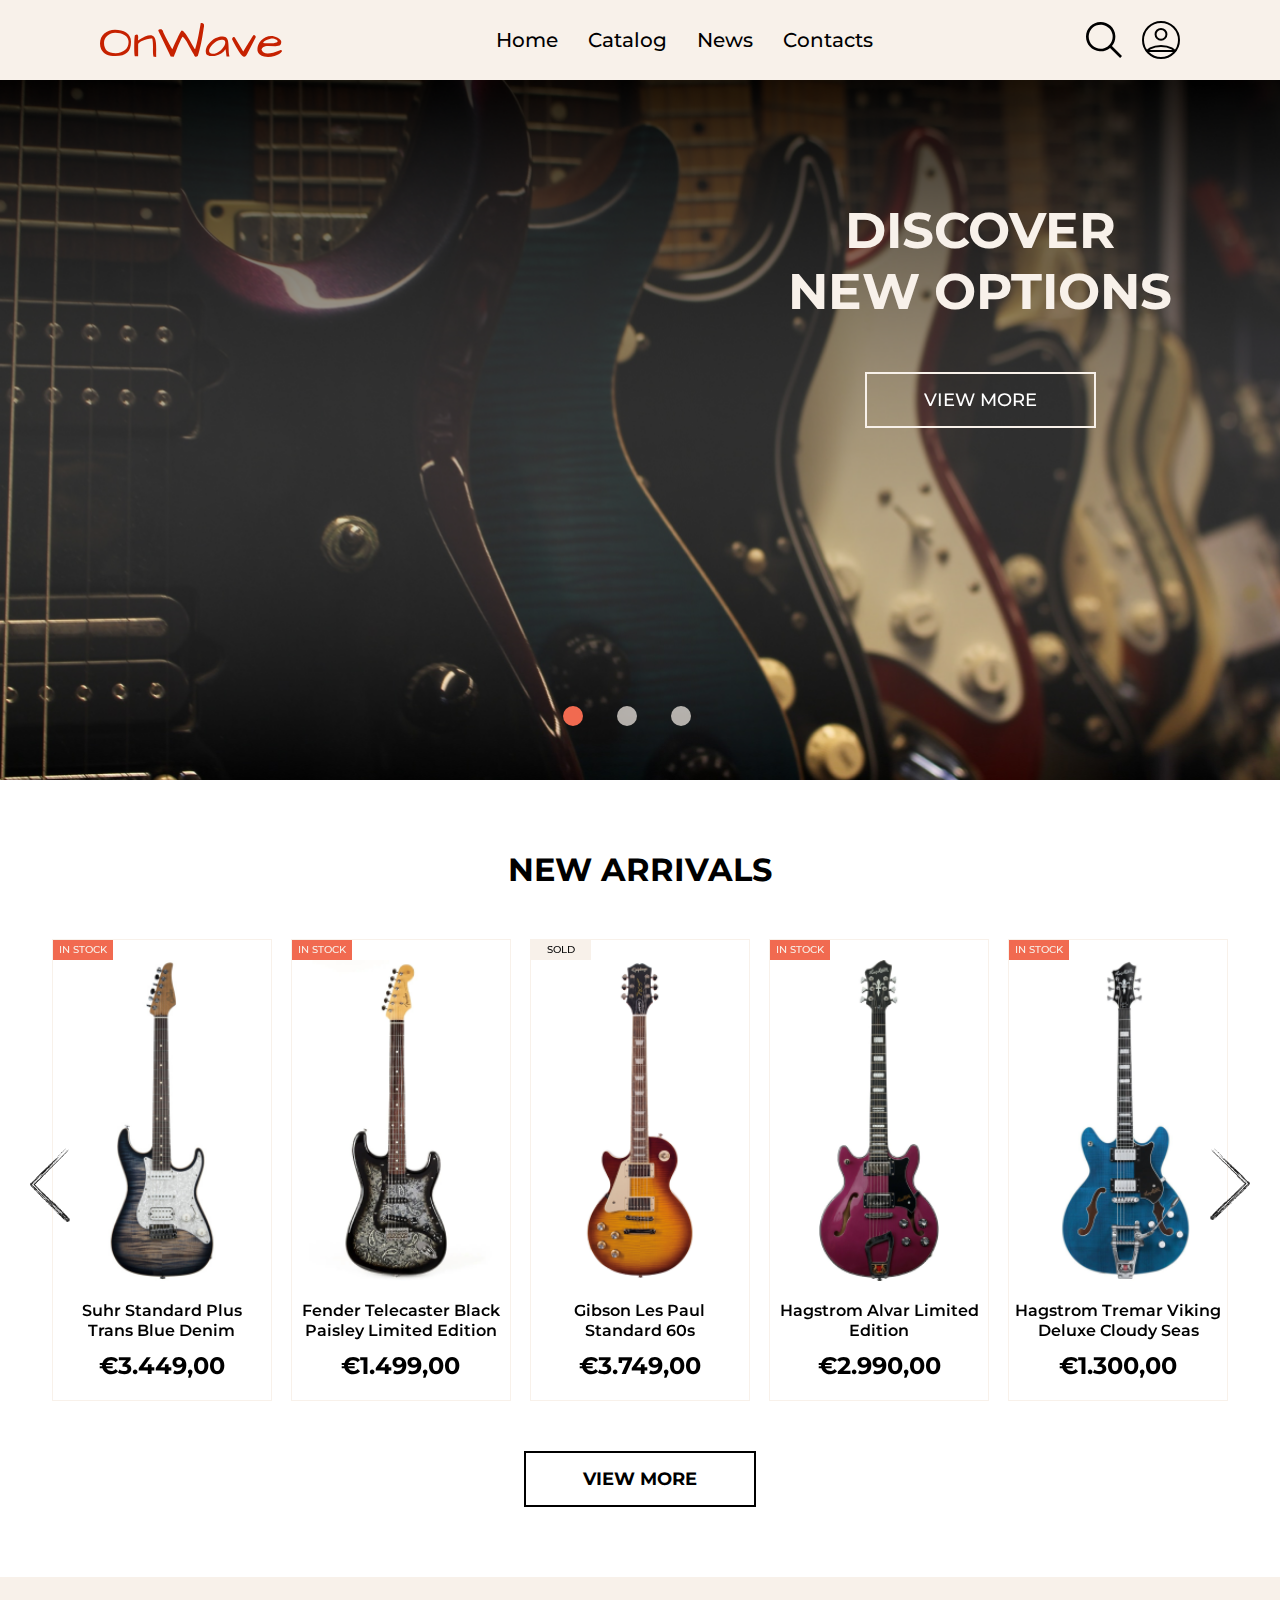
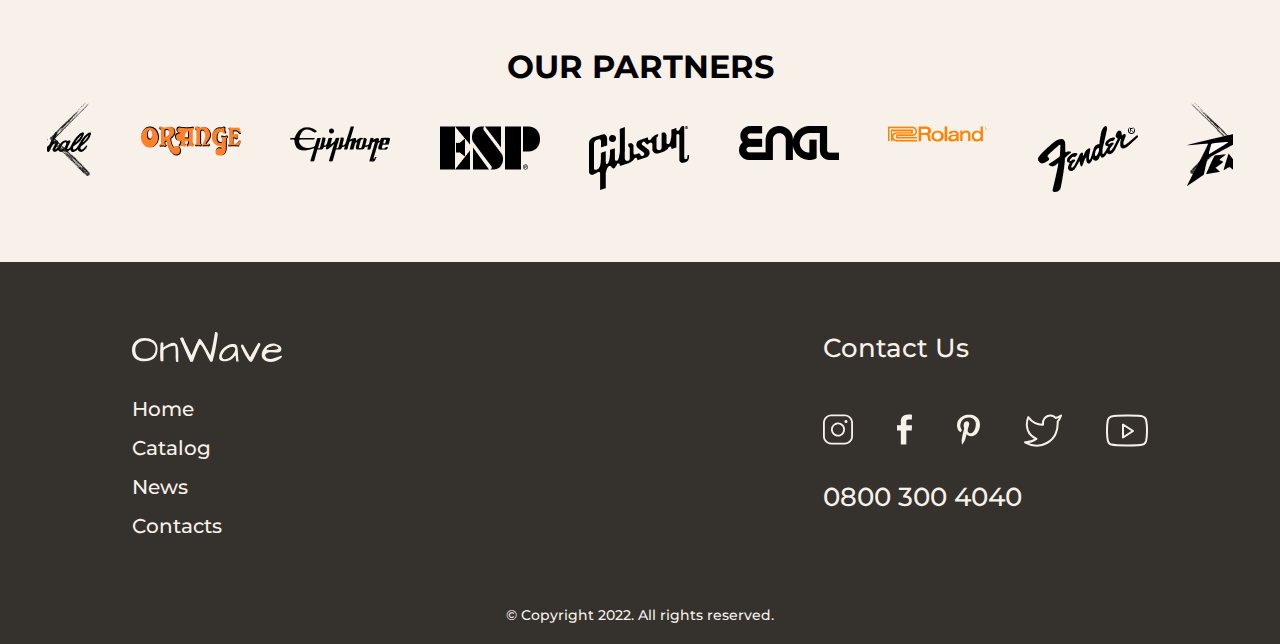
<file: index.html>
<!DOCTYPE html>
<html lang="en">

<head>
    <meta charset="UTF-8">
    <meta http-equiv="X-UA-Compatible" content="IE=edge">
    <meta name="viewport" content="width=device-width, initial-scale=1.0">
    <link rel="preconnect" href="https://fonts.googleapis.com">
    <link rel="preconnect" href="https://fonts.gstatic.com" crossorigin>
    <link href="https://fonts.googleapis.com/css2?family=Montserrat:wght@100&display=swap" rel="stylesheet">
    <link rel="stylesheet" href="https://cdnjs.cloudflare.com/ajax/libs/font-awesome/4.7.0/css/font-awesome.min.css">
    <link rel="stylesheet" href="https://cdn.jsdelivr.net/npm/swiper@8/swiper-bundle.min.css" />
    <link rel="stylesheet" href="./index.css">
    <title>Table</title>
</head>

<body>
    <div class="container">
        <!-- header -->
        <header class="header">
            <div class="header__container">
                <a class="header-logo" href="#"><img src="./assets/images/logo.svg" alt="logo"></a>
                <nav class="navbar" id="navbar">
                    <a href="#" class="navbar__item">Home</a>
                    <a href="#" class="navbar__item">Catalog</a>
                    <a href="#" class="navbar__item">News</a>
                    <a href="#" class="navbar__item">Contacts</a>
                </nav>
                <div class="header__icons">
                    <a class="header__icon" href="#"><img src="./assets/images/search-icon.svg" alt="search-icon"></a>
                    <a class="header__icon" href="#"><img src="./assets/images/profile-icon.svg" alt="search-icon"></a>
                    <div class="burger-menu"> <a href="javascript:void(0);" class="icon" id="icon">
                            <i class="fa fa-bars"></i>
                        </a></div>
                </div>
            </div>
        </header>

        <!-- slider 1-->
        <div class="swiper1">
            <!-- Additional required wrapper -->
            <div class="swiper-wrapper">
                <!-- Slides -->
                <div class="swiper-slide first">
                    <div class="swiper-slide__text-block">
                        <h1 class="swiper-slide__header">discover new options</h1>
                        <button class="swiper-slide__btn">View more</button>
                    </div>
                </div>
                <div class="swiper-slide second">
                    <div class="swiper-slide__text-block">
                        <h1 class="swiper-slide__header">expand your horizons</h1>
                        <button class="swiper-slide__btn">View more</button>
                    </div>
                </div>
                <div class="swiper-slide third">
                    <div class="swiper-slide__text-block">
                        <h1 class="swiper-slide__header">Find your own style</h1>
                        <button class="swiper-slide__btn">View more</button>
                    </div>
                </div>
            </div>
            <div class="swiper-pagination"></div>
            <!-- If we need pagination -->

            <!-- If we need scrollbar -->
            <!-- <div class="swiper-scrollbar"></div> -->
        </div>

        <!-- new arrivals section -->
        <div class="new-arrivals-container">
            <h2 class="new-arrivals__header">new arrivals</h2>

            <!-- slider -->
            <div class="swiper2">
                <!-- Additional required wrapper -->
                <div class="swiper-wrapper">
                    <!-- Slides -->
                    <div class="swiper-slide product-item">
                        <div class="product-item__wrapper">
                            <img class="product-item__image" src="./assets/images/photo2.png" alt="guitar-image">
                            <p class="product-item__name">Suhr Standard Plus <br> Trans Blue Denim</p>
                            <p class="product-item__price">€3.449,00</p>
                            <div class="product-item__status stock">in stock</div>
                        </div>
                    </div>
                    <div class="swiper-slide product-item">
                        <div class="product-item__wrapper">
                            <img class="product-item__image" src="./assets/images/photo3.png" alt="guitar-image">
                            <p class="product-item__name">Fender Telecaster Black <br> Paisley Limited Edition</p>
                            <p class="product-item__price">€1.499,00</p>
                            <div class="product-item__status stock">in stock</div>
                        </div>
                    </div>
                    <div class="swiper-slide product-item">
                        <div class="product-item__wrapper">
                            <img class="product-item__image" src="./assets/images/photo1.png" alt="guitar-image">
                            <p class="product-item__name">Gibson Les Paul <br> Standard 60s</p>
                            <p class="product-item__price">€3.749,00</p>
                            <div class="product-item__status">sold</div>
                        </div>
                    </div>
                    <div class="swiper-slide product-item">
                        <div class="product-item__wrapper">
                            <img class="product-item__image" src="./assets/images/photo4.png" alt="guitar-image">
                            <p class="product-item__name">Hagstrom Alvar Limited <br> Edition</p>
                            <p class="product-item__price">€2.990,00</p>
                            <div class="product-item__status stock">in stock</div>
                        </div>
                    </div>
                    <div class="swiper-slide product-item">
                        <div class="product-item__wrapper">
                            <img class="product-item__image" src="./assets/images/photo5.png" alt="guitar-image">
                            <p class="product-item__name">Hagstrom Tremar Viking <br> Deluxe Cloudy Seas</p>
                            <p class="product-item__price">€1.300,00</p>
                            <div class="product-item__status stock">in stock</div>
                        </div>
                    </div>

                </div>



            </div>
            <div class="swiper2-button-prev">
                <img src="./assets/images/arrow-left.svg" alt="arrow-left">
            </div>
            <div class="swiper2-button-next">
                <img src="./assets/images/arrow-right.svg" alt="arrow-right">
            </div>
            <!-- If we need navigation buttons -->

            <!-- new arrival button -->
            <button class="new-arrivals__btn">View more</button>
            <!-- </div> -->
        </div>

        <!-- our partners -->
        <div class="our-partner-container">
            <!-- title of the block -->
            <h2 class="our-partner__header">our partners</h2>
            <!-- slider -->
            <div class="swiper3">
                <!-- Additional required wrapper -->
                <div class="swiper-wrapper">
                    <!-- Slides -->
                    <div class="swiper-slide">
                        <img src="./assets/images/epiphone.png" alt="epiphone">
                    </div>
                    <div class="swiper-slide">
                        <img src="./assets/images/esp.png" alt="esp">
                    </div>
                    <div class="swiper-slide">
                        <img src="./assets/images/Group.png" alt="group">
                    </div>
                    <div class="swiper-slide">
                        <img src="./assets/images/engl.png" alt="engl">
                    </div>
                    <div class="swiper-slide">
                        <img src="./assets/images/roland.png" alt="roland">
                    </div>
                    <div class="swiper-slide">
                        <img src="./assets/images/fender.png" alt="fender">
                    </div>
                    <div class="swiper-slide">
                        <img src="./assets/images/peavey.png" alt="pelvey">
                    </div>
                    <div class="swiper-slide">
                        <img src="./assets/images/marshal.png" alt="marshal">
                    </div>
                    <div class="swiper-slide">
                        <img src="./assets/images/orange.png" alt="orange">
                    </div>
                    <div class="swiper-slide">
                        <img src="./assets/images/epiphone.png" alt="epiphone">
                    </div>
                    <div class="swiper-slide">
                        <img src="./assets/images/esp.png" alt="esp">
                    </div>
                    <div class="swiper-slide">
                        <img src="./assets/images/Group.png" alt="group">
                    </div>
                    <div class="swiper-slide">
                        <img src="./assets/images/engl.png" alt="engl">
                    </div>
                    <div class="swiper-slide">
                        <img src="./assets/images/roland.png" alt="roland">
                    </div>
                    <div class="swiper-slide">
                        <img src="./assets/images/fender.png" alt="fender">
                    </div>
                    <div class="swiper-slide">
                        <img src="./assets/images/peavey.png" alt="pelvey">
                    </div>
                    <div class="swiper-slide">
                        <img src="./assets/images/marshal.png" alt="marshal">
                    </div>
                    <div class="swiper-slide">
                        <img src="./assets/images/orange.png" alt="orange">
                    </div>
                </div>

            </div>
            <!-- buttons-arrows -->
            <div class="swiper3-button-prev">
                <img src="./assets/images/arrow-left.svg" alt="arrow-left">
            </div>
            <div class="swiper3-button-next">
                <img src="./assets/images/arrow-right.svg" alt="arrow-right">
            </div>
            <!-- <div class="swiper3-pagination"></div> -->
        </div>

        <!-- footer -->
        <footer class="footer">
            <div class="footer__container">
                <!-- footer menu -->
                <div class="footer__menu">
                    <a class="footer__menu-logo" href="#">
                        <img src="./assets/images/logo__footer.svg" alt="logo company">
                    </a>
                    <div class="footer__menu-items">
                        <a class="footer__menu-item" href="#">Home</a>
                        <a class="footer__menu-item" href="#">Catalog</a>
                        <a class="footer__menu-item" href="#">News</a>
                        <a class="footer__menu-item" href="#">Contacts</a>
                    </div>
                </div>
                <!-- footer contacts -->
                <div class="footer__contacts">
                    <h2 class="footer__contacts__heading">Contact Us</h2>
                    <!-- social icons -->
                    <div class="footer__socials-wrapper">
                        <a href="#" class="footer__social-icon" target="_blank">
                            <svg width="30" height="31" viewBox="0 0 30 31" fill="none"
                                xmlns="http://www.w3.org/2000/svg">
                                <path
                                    d="M15 8.45918C13.6075 8.45918 12.2462 8.87212 11.0883 9.64577C9.93048 10.4194 9.02804 11.5191 8.49513 12.8056C7.96223 14.0921 7.8228 15.5078 8.09447 16.8736C8.36614 18.2394 9.03672 19.4939 10.0214 20.4786C11.0061 21.4633 12.2606 22.1339 13.6264 22.4055C14.9922 22.6772 16.4079 22.5378 17.6944 22.0049C18.9809 21.472 20.0806 20.5695 20.8542 19.4117C21.6279 18.2538 22.0408 16.8925 22.0408 15.5C22.0408 13.6327 21.299 11.8418 19.9786 10.5214C18.6582 9.20098 16.8673 8.45918 15 8.45918V8.45918ZM15 20.7041C13.9707 20.7041 12.9646 20.3989 12.1088 19.827C11.253 19.2552 10.5859 18.4424 10.1921 17.4915C9.79817 16.5406 9.69511 15.4942 9.89591 14.4847C10.0967 13.4752 10.5924 12.548 11.3202 11.8202C12.048 11.0924 12.9752 10.5967 13.9847 10.3959C14.9942 10.1951 16.0406 10.2982 16.9915 10.6921C17.9424 11.0859 18.7552 11.753 19.327 12.6088C19.8989 13.4646 20.2041 14.4707 20.2041 15.5C20.2 16.879 19.6505 18.2003 18.6754 19.1754C17.7003 20.1505 16.379 20.7 15 20.7041ZM21.7347 0.5H8.26531C6.07321 0.5 3.9709 1.37081 2.42085 2.92085C0.870807 4.4709 0 6.57321 0 8.76531V22.2347C0 24.4268 0.870807 26.5291 2.42085 28.0791C3.9709 29.6292 6.07321 30.5 8.26531 30.5H21.7347C23.9268 30.5 26.0291 29.6292 27.5791 28.0791C29.1292 26.5291 30 24.4268 30 22.2347V8.76531C30 6.57321 29.1292 4.4709 27.5791 2.92085C26.0291 1.37081 23.9268 0.5 21.7347 0.5V0.5ZM28.1633 22.2347C28.1633 23.9397 27.486 25.5748 26.2804 26.7804C25.0748 27.986 23.4397 28.6633 21.7347 28.6633H8.26531C6.56034 28.6633 4.92521 27.986 3.71962 26.7804C2.51403 25.5748 1.83673 23.9397 1.83673 22.2347V8.76531C1.83673 7.06034 2.51403 5.42521 3.71962 4.21962C4.92521 3.01403 6.56034 2.33673 8.26531 2.33673H21.7347C23.4397 2.33673 25.0748 3.01403 26.2804 4.21962C27.486 5.42521 28.1633 7.06034 28.1633 8.76531V22.2347ZM24.4898 7.54082C24.4898 7.84354 24.4 8.13947 24.2318 8.39118C24.0637 8.64289 23.8246 8.83907 23.5449 8.95492C23.2652 9.07077 22.9575 9.10108 22.6606 9.04202C22.3637 8.98296 22.0909 8.83718 21.8769 8.62312C21.6628 8.40906 21.517 8.13633 21.458 7.83942C21.3989 7.54251 21.4292 7.23476 21.5451 6.95508C21.6609 6.67539 21.8571 6.43634 22.1088 6.26816C22.3605 6.09997 22.6565 6.0102 22.9592 6.0102C23.3651 6.0102 23.7544 6.17146 24.0415 6.45851C24.3285 6.74556 24.4898 7.13487 24.4898 7.54082Z"
                                    fill="#F8F1EA" />
                            </svg>

                        </a>
                        <a href="#" class="footer__social-icon" target="_blank">
                            <svg width="15" height="31" viewBox="0 0 15 31" fill="none"
                                xmlns="http://www.w3.org/2000/svg">
                                <path
                                    d="M3.82915 30.5V16.4231H0V11.3548H3.82915V7.02575C3.82915 3.62396 6.09105 0.5 11.3029 0.5C13.4131 0.5 14.9736 0.69665 14.9736 0.69665L14.8506 5.42963C14.8506 5.42963 13.2592 5.41457 11.5227 5.41457C9.64319 5.41457 9.34207 6.25652 9.34207 7.65395V11.3548H15L14.7538 16.4231H9.34207V30.5H3.82915Z"
                                    fill="#F8F1EA" />
                            </svg>

                        </a>
                        <a href="#" class="footer__social-icon" target="_blank"><svg width="23" height="31"
                                viewBox="0 0 23 31" fill="none" xmlns="http://www.w3.org/2000/svg">
                                <path
                                    d="M12.2193 0.5C6.07321 0.5 0 4.61108 0 11.2648C0 15.4961 2.37197 17.9002 3.80953 17.9002C4.40277 17.9002 4.74395 16.2414 4.74395 15.773C4.74395 15.2143 3.3246 14.0238 3.3246 11.6975C3.3246 6.86521 6.99037 3.43882 11.7343 3.43882C15.8132 3.43882 18.832 5.76507 18.832 10.0387C18.832 13.2304 17.5564 19.2167 13.423 19.2167C11.9317 19.2167 10.6552 18.1349 10.6552 16.5847C10.6552 14.3123 12.2365 12.113 12.2365 9.76845C12.2365 5.79008 6.61182 6.51132 6.61182 11.3196C6.61182 12.3293 6.73736 13.4468 7.18684 14.3671C6.35976 17.9377 4.67111 23.2567 4.67111 26.935C4.67111 28.0707 4.83308 29.1891 4.94041 30.3248C5.14359 30.5537 5.042 30.5297 5.35347 30.4152C8.37235 26.2676 8.26501 25.4569 9.63069 20.0293C10.3677 21.4362 12.272 22.1931 13.7814 22.1931C20.1421 22.1931 23 15.9721 23 10.3647C23 4.39663 17.8602 0.501923 12.2183 0.501923L12.2193 0.5Z"
                                    fill="#F8F1EA" />
                            </svg>
                        </a>
                        <a href="#" class="footer__social-icon twitter" target="_blank">
                            <svg width="38" height="33" viewBox="0 0 38 33" fill="none"
                                xmlns="http://www.w3.org/2000/svg">
                                <path
                                    d="M37 1.51681C37 1.51681 33.6978 3.50971 31.8618 4.07482C30.8763 2.91704 29.5665 2.09645 28.1097 1.724C26.6528 1.35156 25.1192 1.44525 23.7161 1.99239C22.3131 2.53953 21.1084 3.51373 20.2649 4.78323C19.4214 6.05272 18.9799 7.55627 19 9.09051V10.7624C16.1243 10.8386 13.2748 10.187 10.7053 8.86555C8.13576 7.54414 5.92597 5.59396 4.27273 3.18871C4.27273 3.18871 -2.27273 18.2358 12.4545 24.9234C9.0845 27.2606 5.06989 28.4326 1 28.2672C15.7273 36.6267 33.7273 28.2672 33.7273 9.04035C33.7273 8.57556 33.6815 8.11078 33.5964 7.65268C35.2655 5.97075 37 1.51681 37 1.51681Z"
                                    stroke="#F8F1EA" stroke-width="2" stroke-linecap="round" stroke-linejoin="round" />
                            </svg>

                        </a>
                        <a href="#" class="footer__social-icon youtube" target="_blank">
                            <svg width="42" height="33" viewBox="0 0 42 33" fill="none"
                                xmlns="http://www.w3.org/2000/svg">
                                <path
                                    d="M40.112 6.19136C39.8841 5.28269 39.4378 4.4542 38.8178 3.78882C38.1978 3.12343 37.4258 2.6445 36.579 2.39994C34.265 1.44055 11.8472 0.970516 5.34322 2.42677C4.49637 2.67142 3.72428 3.15052 3.10424 3.8161C2.48419 4.48169 2.03797 5.3104 1.81024 6.21926C0.765246 11.1375 0.686247 21.7702 1.83624 26.7989C2.06412 27.7076 2.51042 28.5361 3.13045 29.2015C3.75048 29.8668 4.52249 30.3458 5.36922 30.5903C9.95219 31.7225 31.7401 31.8813 36.605 30.5903C37.4518 30.3458 38.2238 29.8668 38.8438 29.2015C39.4638 28.5361 39.9101 27.7076 40.138 26.7989C41.252 21.4407 41.331 11.4669 40.112 6.19136V6.19136Z"
                                    stroke="#F8F1EA" stroke-width="2" stroke-linecap="round" stroke-linejoin="round" />
                                <path d="M27 17L17 10.5V23.5L27 17Z" stroke="#F8F1EA" stroke-width="2"
                                    stroke-linecap="round" stroke-linejoin="round" />
                            </svg>


                        </a>
                    </div>
                    <div class="footer__tel">
                        <a href="tel:+30800 300 4040">0800 300 4040</a>
                    </div>
                </div>
            </div>
            <!-- copyright -->
            <div class="footer__copyright">© Copyright 2022. All rights reserved.</div>
        </footer>


        <script src="https://cdn.jsdelivr.net/npm/swiper@8/swiper-bundle.min.js"></script>
        <script src="./index.js"></script>
</body>

</html>
</file>
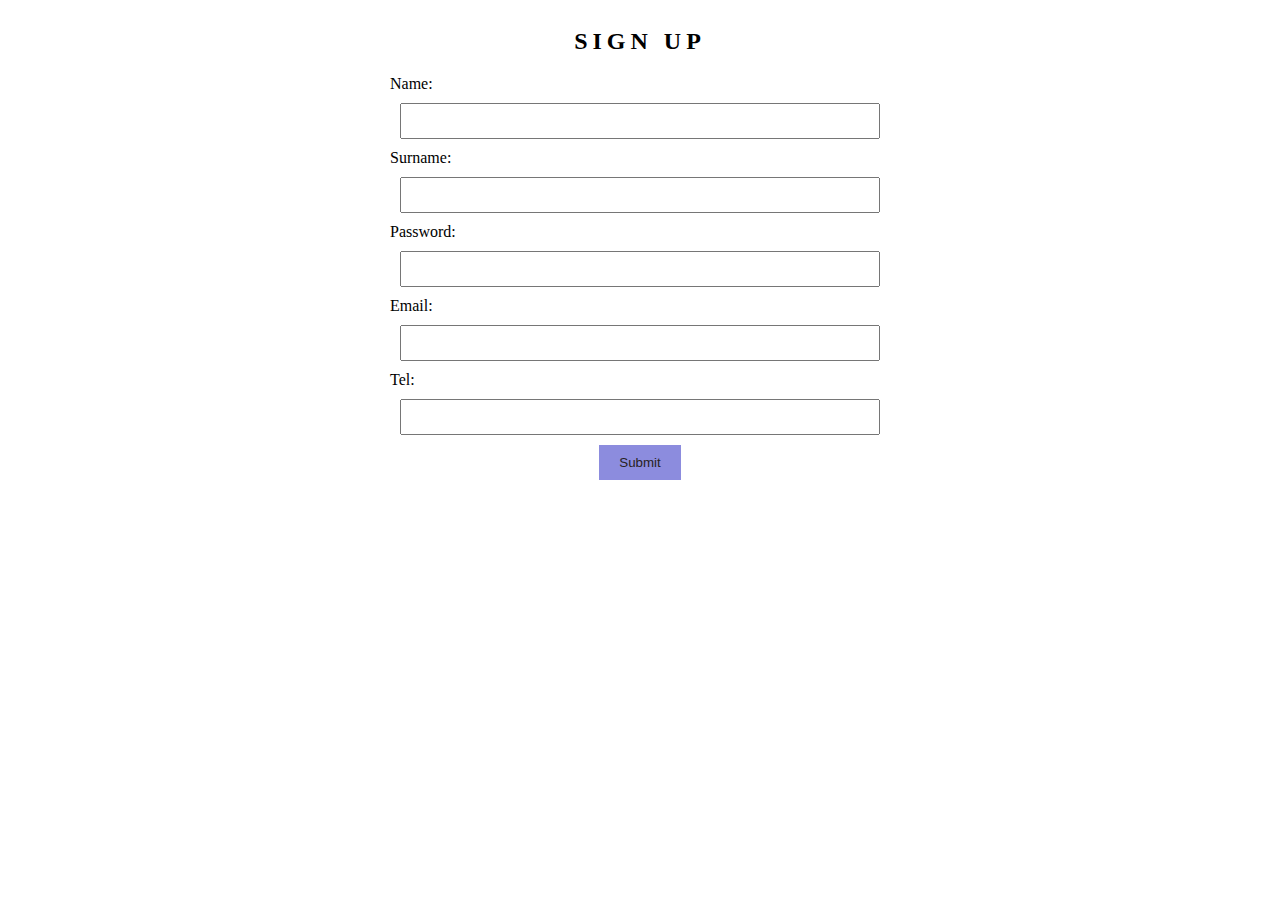
<file: additional task:formData/index.html>
<!DOCTYPE html>
<html lang="en">

<head>
    <meta charset="UTF-8">
    <meta http-equiv="X-UA-Compatible" content="IE=edge">
    <meta name="viewport" content="width=device-width, initial-scale=1.0">
    <link rel="stylesheet" href="./index.css">
    <title>Document</title>
</head>

<body id="body">

    <form class="form" action="#" method="post" id="form" onsubmit="return false;">
        <h2>SIGN UP</h2>
        <label for="name">Name:</label>
        <input type="text" name="name" id="name" required>

        <label for="surname">Surname:</label>
        <input type="text" name="surname" id="surname" required>

        <label for="password">Password:</label>
        <input type="password" name="password" id="password" required>

        <label for="email">Email:</label>
        <input type="email" name="email" id="email" required>

        <label for="tel">Tel:</label>
        <input type="tel" name="tel" id="tel" required>

        <button class="btn" type="submit" id="btn">Submit</button>
    </form>
    <script src="./index.js"></script>
</body>

</html>
</file>
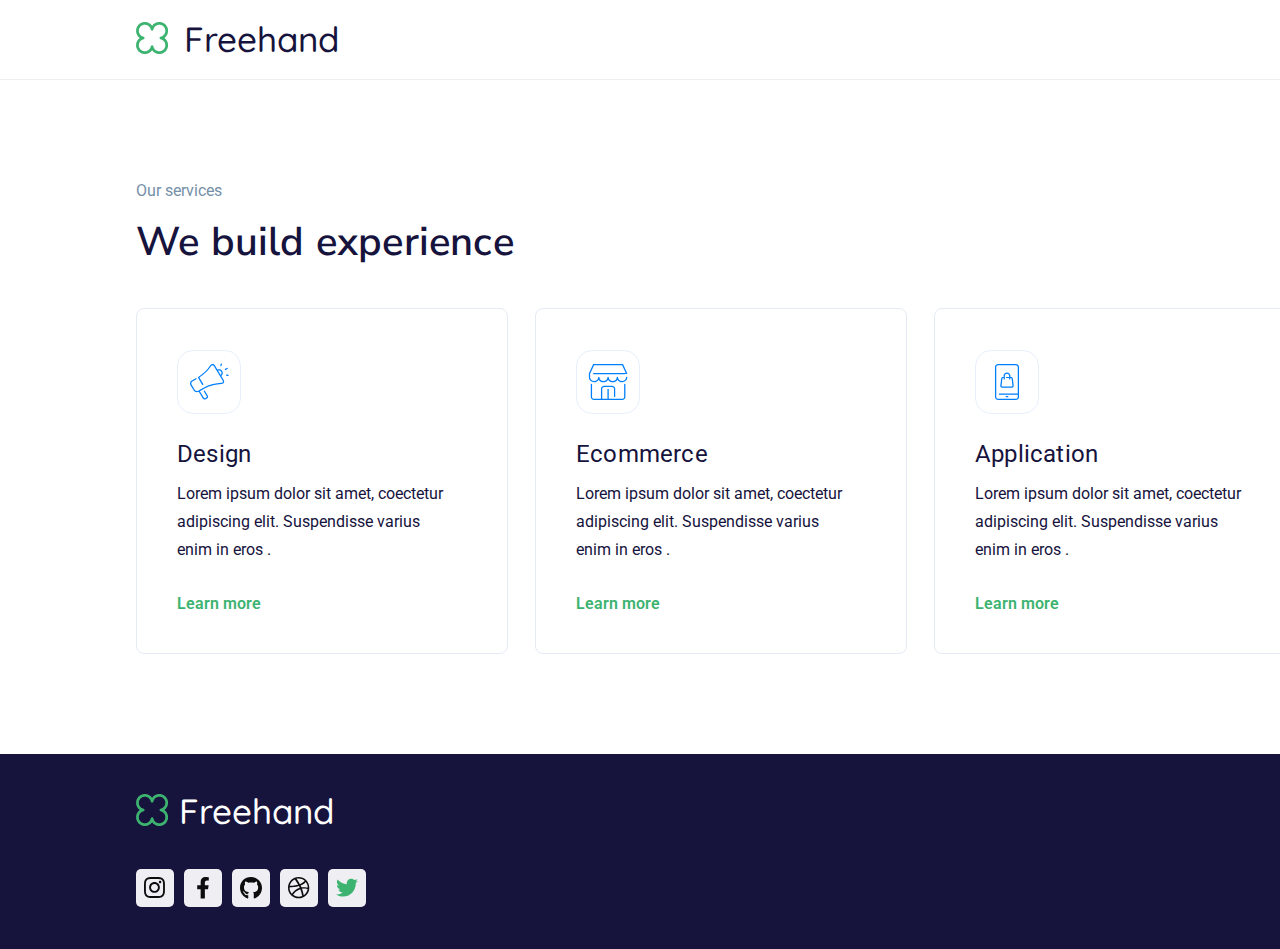
<file: lesson16-svg/index.html>
<!DOCTYPE html>
<html lang="en">
  <head>
    <meta charset="UTF-8" />
    <meta http-equiv="X-UA-Compatible" content="IE=edge" />
    <meta name="viewport" content="width=device-width, initial-scale=1.0" />
    <link rel="preconnect" href="https://fonts.googleapis.com" />
    <link rel="preconnect" href="https://fonts.gstatic.com" crossorigin />
    <link
      href="https://fonts.googleapis.com/css2?family=Nunito+Sans:wght@600&family=Quicksand:wght@500&family=Roboto:wght@400;500&display=swap"
      rel="stylesheet"
    />
    <link rel="stylesheet" href="./index.css" />
    <title>SVG</title>
  </head>

  <body>
    <!-- header -->
    <header>
      <a href="#">
        <img
          class="logo-icon"
          src="./assets/icons/Vector.png"
          alt="logo-icon"
        />
        <h1>Freehand</h1>
      </a>
    </header>
    <!-- main -->
    <main>
      <div class="main-container">
        <h4 class="">Our services</h4>
        <h2>We build experience</h2>
        <div class="cards">
          <div class="item">
            <div class="icon-wrapper">
              <svg
                class="icon-unhovered"
                width="39"
                height="37"
                viewBox="0 0 39 37"
                fill="none"
                xmlns="http://www.w3.org/2000/svg"
              >
                <path
                  d="M31.3357 13.0215C33.8562 11.0404 32.9856 7.12262 29.836 6.31066C29.013 6.0985 28.161 6.14263 27.38 6.42889L24.8774 2.25793C23.859 0.560599 21.3333 0.515619 20.2489 2.17053C17.1708 6.86843 13.07 10.8641 8.2015 13.8962C7.92426 14.0685 7.82149 14.4246 7.98554 14.7144C8.01185 14.7608 12.1572 21.6688 12.1846 21.7145C12.3629 22.0116 12.7577 22.1137 13.0669 21.942C13.3758 21.7704 13.4816 21.3903 13.3033 21.093L9.41597 14.6141C14.0582 11.6279 18.1696 7.67449 21.3416 2.83342C21.9089 1.96747 23.2276 1.99435 23.7587 2.87941L32.7197 17.8144C33.2515 18.7006 32.614 19.8118 31.5526 19.8516C25.598 20.0748 19.768 21.5403 14.4377 24.1636C14.415 24.1747 8.37168 27.5326 7.9555 27.7638C6.87521 28.364 5.48902 28.0066 4.86544 26.9671L1.59405 21.5146C0.97039 20.4752 1.34184 19.1414 2.42205 18.5412L6.35933 16.3539C6.66821 16.1823 6.77405 15.8022 6.59571 15.5049C6.41737 15.2076 6.02227 15.1059 5.71346 15.2775L1.77619 17.4648C0.0791766 18.4076 -0.504362 20.5031 0.475415 22.1361L3.74688 27.5885C4.72674 29.2216 6.90452 29.7829 8.60153 28.8401L8.75048 28.7574L12.7895 35.489C13.3696 36.4559 14.6525 36.7871 15.6579 36.2286L17.0746 35.4416C18.0797 34.8832 18.4234 33.6487 17.8431 32.6815L14.9806 27.9106C14.8022 27.6134 14.4072 27.5116 14.0983 27.6832C13.7894 27.8548 13.6836 28.2349 13.8619 28.5321L16.7245 33.303C16.9478 33.6751 16.8156 34.1503 16.4287 34.3651L15.0121 35.1522C14.6253 35.367 14.1315 35.2397 13.9082 34.8675L9.8692 28.1359L15.0406 25.2629C20.101 22.775 25.7307 21.3136 31.603 21.0935C33.6381 21.0171 34.8553 18.8873 33.8384 17.1928L31.3357 13.0215ZM31.1512 8.72914C31.7888 9.79186 31.5598 11.1106 30.6771 11.9239L28.0384 7.52596C29.1952 7.19945 30.5033 7.64924 31.1512 8.72914ZM37.4682 5.96613L35.7971 6.89454C35.488 7.06622 35.0931 6.96422 34.9149 6.66708C34.7365 6.36985 34.8424 5.98974 35.1513 5.81814L36.8224 4.88973C37.1315 4.71805 37.5264 4.82005 37.7046 5.11719C37.883 5.41441 37.7771 5.79452 37.4682 5.96613ZM30.2815 2.42402L30.6891 0.960752C30.7814 0.629194 31.1354 0.432575 31.4802 0.52129C31.8247 0.610162 32.0292 0.950964 31.9368 1.28244L31.5293 2.74571C31.4371 3.07641 31.0839 3.27404 30.7382 3.18517C30.3937 3.0963 30.1892 2.75558 30.2815 2.42402ZM38.7287 12.6022C38.6514 12.8798 38.3904 13.0629 38.1052 13.0629C37.9883 13.0629 38.0701 13.0757 36.4169 12.6495C36.0724 12.5606 35.8679 12.2199 35.9602 11.8883C36.0526 11.5568 36.4067 11.3602 36.7512 11.4489L38.272 11.8409C38.6165 11.9298 38.8211 12.2706 38.7287 12.6022Z"
                  fill="#007FFC"
                />
              </svg>
              <svg
                class="icon-hovered"
                width="40"
                height="36"
                viewBox="0 0 40 36"
                fill="none"
                xmlns="http://www.w3.org/2000/svg"
              >
                <path
                  d="M32.231 12.5215C34.8236 10.5404 33.928 6.62262 30.6884 5.81066C29.8419 5.5985 28.9656 5.64263 28.1623 5.92889L25.5882 1.75793C24.5407 0.0605986 21.9428 0.0156194 20.8274 1.67053C17.6614 6.36843 13.4435 10.3641 8.43582 13.3962C8.15067 13.5685 8.04496 13.9246 8.21369 14.2144C8.24076 14.2608 12.5045 21.1688 12.5328 21.2145C12.7161 21.5116 13.1222 21.6137 13.4402 21.442C13.7579 21.2704 13.8668 20.8903 13.6834 20.593L9.68499 14.1141C14.4599 11.1279 18.6887 7.17449 21.9514 2.33342C22.5349 1.46747 23.8913 1.49435 24.4375 2.37941L33.6546 17.3144C34.2015 18.2006 33.5458 19.3118 32.4541 19.3516C26.3293 19.5748 20.3328 21.0403 14.8502 23.6636C14.8269 23.6747 8.61087 27.0326 8.1828 27.2638C7.07165 27.864 5.64585 27.5066 5.00445 26.4671L1.6396 21.0146C0.998115 19.9752 1.38018 18.6414 2.49125 18.0412L6.54102 15.8539C6.85873 15.6823 6.9676 15.3022 6.78416 15.0049C6.60073 14.7076 6.19433 14.6059 5.8767 14.7775L1.82694 16.9648C0.0814388 17.9076 -0.518773 20.0031 0.488998 21.6361L3.85394 27.0885C4.86179 28.7216 7.10179 29.2829 8.84729 28.3401L9.0005 28.2574L13.1549 34.989C13.7516 35.9559 15.0711 36.2871 16.1053 35.7286L17.5624 34.9416C18.5962 34.3832 18.9498 33.1487 18.3529 32.1815L15.4086 27.4106C15.2252 27.1134 14.8188 27.0116 14.5011 27.1832C14.1834 27.3548 14.0746 27.7349 14.258 28.0321L17.2023 32.803C17.432 33.1751 17.296 33.6503 16.8981 33.8651L15.441 34.6522C15.0431 34.867 14.5353 34.7397 14.3056 34.3675L10.1512 27.6359L15.4703 24.7629C20.6753 22.275 26.4658 20.8136 32.5059 20.5935C34.5992 20.5171 35.8512 18.3873 34.8052 16.6928L32.231 12.5215ZM32.0412 8.22914C32.6971 9.29186 32.4615 10.6106 31.5536 11.4239L28.8395 7.02596C30.0293 6.69945 31.3748 7.14924 32.0412 8.22914ZM38.5387 5.46613L36.8199 6.39454C36.5019 6.56622 36.0958 6.46422 35.9124 6.16708C35.7289 5.86985 35.8379 5.48974 36.1556 5.31814L37.8744 4.38973C38.1924 4.21805 38.5985 4.32005 38.7819 4.61719C38.9653 4.91441 38.8565 5.29452 38.5387 5.46613ZM31.1467 1.92402L31.5659 0.460752C31.6609 0.129194 32.0249 -0.0674254 32.3796 0.0212904C32.734 0.110162 32.9443 0.450964 32.8493 0.782444L32.4301 2.24571C32.3353 2.57641 31.972 2.77404 31.6164 2.68517C31.2621 2.5963 31.0518 2.25558 31.1467 1.92402ZM39.8353 12.1022C39.7557 12.3798 39.4873 12.5629 39.1939 12.5629C39.0737 12.5629 39.1578 12.5757 37.4574 12.1495C37.103 12.0606 36.8927 11.7199 36.9876 11.3883C37.0826 11.0568 37.4469 10.8602 37.8013 10.9489L39.3655 11.3409C39.7198 11.4298 39.9302 11.7706 39.8353 12.1022Z"
                  fill="#52C29D"
                />
              </svg>
            </div>
            <h5 class="item__title">Design</h5>
            <p class="item__description">
              Lorem ipsum dolor sit amet, coectetur adipiscing elit. Suspendisse
              varius enim in eros .
            </p>
            <a class="item__link" href="#">Learn more</a>
          </div>
          <div class="item">
            <div class="icon-wrapper">
              <svg
                class="icon-unhovered"
                width="40"
                height="36"
                viewBox="0 0 40 36"
                fill="none"
                xmlns="http://www.w3.org/2000/svg"
              >
                <path
                  d="M37.418 20.325V33C37.418 34.6542 35.9795 36 34.2113 36H5.99165C4.22343 36 2.78487 34.6542 2.78487 33V20.325C2.78487 19.9937 3.07204 19.725 3.42623 19.725C3.78042 19.725 4.06758 19.9937 4.06758 20.325V33C4.06758 33.9925 4.93069 34.8 5.99165 34.8H12.9664V24.675C12.9664 23.0208 14.4049 21.675 16.1732 21.675H24.0297C25.798 21.675 27.2365 23.0208 27.2365 24.675V32.4C27.2365 32.7313 26.9494 33 26.5952 33C26.241 33 25.9538 32.7313 25.9538 32.4V24.675C25.9538 23.6825 25.0906 22.875 24.0297 22.875H16.1732C15.1123 22.875 14.2491 23.6825 14.2491 24.675V34.8H19.4601V25.35C19.4601 25.0187 19.7473 24.75 20.1014 24.75C20.4556 24.75 20.7428 25.0187 20.7428 25.35V34.8H34.2113C35.2721 34.8 36.1353 33.9925 36.1353 33V20.325C36.1353 19.9937 36.4225 19.725 36.7767 19.725C37.1309 19.725 37.418 19.9936 37.418 20.325ZM5.02962 9.6C5.02962 9.93135 5.31678 10.2 5.67097 10.2C40.5661 10.2 38.836 10.2584 39.0909 10.0754C39.2242 9.9795 39.3113 9.84112 39.3352 9.68303C39.3709 9.4419 39.6011 10.0349 35.1204 0.361425C35.0186 0.141975 34.7875 0 34.5318 0H5.67089C5.41531 0 5.18402 0.14205 5.08245 0.361425L0.913642 9.36143C0.839966 9.52058 0.86073 9.26798 0.86073 13.3224C0.86538 16.0513 3.23895 18.2714 6.15191 18.2714C8.15446 18.2714 9.90207 17.2222 10.8004 15.6797C12.8067 19.129 18.0914 19.1328 20.1014 15.682C22.1098 19.13 27.3921 19.1308 29.401 15.682C30.2987 17.2232 32.0464 18.2714 34.0508 18.2714C36.9684 18.2714 39.342 16.0509 39.342 13.3214C39.342 12.9901 39.0548 12.7214 38.7006 12.7214C38.3465 12.7214 38.0593 12.9901 38.0593 13.3214C38.0593 15.3892 36.2611 17.0714 34.0508 17.0714C31.8406 17.0714 30.0424 15.3892 30.0424 13.3214C30.0424 12.9901 29.7552 12.7214 29.401 12.7214C29.0468 12.7214 28.7597 12.9901 28.7597 13.3214C28.7597 15.3892 26.9615 17.0714 24.7512 17.0714C22.5409 17.0714 20.7427 15.3892 20.7427 13.3214C20.7427 12.9901 20.4556 12.7214 20.1014 12.7214C19.7472 12.7214 19.46 12.9901 19.46 13.3214C19.46 15.3892 17.6618 17.0714 15.4515 17.0714C13.2904 17.0714 11.4431 15.4466 11.4431 13.2914C11.4431 12.9601 11.1559 12.6914 10.8017 12.6914C10.4475 12.6914 10.1604 12.9601 10.1604 13.2914C10.1604 15.4284 8.32457 17.0714 6.15191 17.0714C3.94516 17.0714 2.14689 15.3887 2.14344 13.3214V9.72435L6.09202 1.2H34.1109L37.7238 9H5.67097C5.3167 9 5.02962 9.26858 5.02962 9.6Z"
                  fill="#007FFC"
                />
              </svg>
              <svg
                class="icon-hovered"
                width="39"
                height="36"
                viewBox="0 0 39 36"
                fill="none"
                xmlns="http://www.w3.org/2000/svg"
              >
                <path
                  d="M36.56 20.325V33C36.56 34.6542 35.1214 36 33.3532 36H5.13362C3.3654 36 1.92684 34.6542 1.92684 33V20.325C1.92684 19.9937 2.21401 19.725 2.5682 19.725C2.92238 19.725 3.20955 19.9937 3.20955 20.325V33C3.20955 33.9925 4.07265 34.8 5.13362 34.8H12.1083V24.675C12.1083 23.0208 13.5469 21.675 15.3151 21.675H23.1717C24.9399 21.675 26.3785 23.0208 26.3785 24.675V32.4C26.3785 32.7313 26.0913 33 25.7371 33C25.3829 33 25.0958 32.7313 25.0958 32.4V24.675C25.0958 23.6825 24.2326 22.875 23.1717 22.875H15.3151C14.2542 22.875 13.3911 23.6825 13.3911 24.675V34.8H18.6021V25.35C18.6021 25.0187 18.8892 24.75 19.2434 24.75C19.5976 24.75 19.8848 25.0187 19.8848 25.35V34.8H33.3532C34.4141 34.8 35.2773 33.9925 35.2773 33V20.325C35.2773 19.9937 35.5644 19.725 35.9186 19.725C36.2728 19.725 36.56 19.9936 36.56 20.325ZM4.17158 9.6C4.17158 9.93135 4.45875 10.2 4.81294 10.2C39.7081 10.2 37.9779 10.2584 38.2329 10.0754C38.3661 9.9795 38.4533 9.84112 38.4772 9.68303C38.5129 9.4419 38.7431 10.0349 34.2623 0.361425C34.1606 0.141975 33.9295 0 33.6738 0H4.81286C4.55728 0 4.32599 0.14205 4.22441 0.361425L0.0556098 9.36143C-0.0180658 9.52058 0.00269808 9.26798 0.00269808 13.3224C0.0073479 16.0513 2.38092 18.2714 5.29387 18.2714C7.29642 18.2714 9.04403 17.2222 9.94233 15.6797C11.9486 19.129 17.2333 19.1328 19.2433 15.682C21.2517 19.13 26.5341 19.1308 28.543 15.682C29.4406 17.2232 31.1884 18.2714 33.1928 18.2714C36.1104 18.2714 38.484 16.0509 38.484 13.3214C38.484 12.9901 38.1968 12.7214 37.8426 12.7214C37.4884 12.7214 37.2013 12.9901 37.2013 13.3214C37.2013 15.3892 35.4031 17.0714 33.1928 17.0714C30.9825 17.0714 29.1843 15.3892 29.1843 13.3214C29.1843 12.9901 28.8972 12.7214 28.543 12.7214C28.1888 12.7214 27.9016 12.9901 27.9016 13.3214C27.9016 15.3892 26.1034 17.0714 23.8932 17.0714C21.6829 17.0714 19.8847 15.3892 19.8847 13.3214C19.8847 12.9901 19.5975 12.7214 19.2433 12.7214C18.8891 12.7214 18.602 12.9901 18.602 13.3214C18.602 15.3892 16.8038 17.0714 14.5935 17.0714C12.4324 17.0714 10.585 15.4466 10.585 13.2914C10.585 12.9601 10.2979 12.6914 9.94369 12.6914C9.58951 12.6914 9.30234 12.9601 9.30234 13.2914C9.30234 15.4284 7.46654 17.0714 5.29387 17.0714C3.08713 17.0714 1.28885 15.3887 1.28541 13.3214V9.72435L5.23399 1.2H33.2528L36.8658 9H4.81294C4.45867 9 4.17158 9.26858 4.17158 9.6Z"
                  fill="#52C29D"
                />
              </svg>
            </div>
            <h5 class="item__title">Ecommerce</h5>
            <p class="item__description">
              Lorem ipsum dolor sit amet, coectetur adipiscing elit. Suspendisse
              varius enim in eros .
            </p>
            <a class="item__link" href="#">Learn more</a>
          </div>
          <div class="item">
            <div class="icon-wrapper">
              <svg
                class="icon-unhovered"
                width="26"
                height="36"
                viewBox="0 0 26 36"
                fill="none"
                xmlns="http://www.w3.org/2000/svg"
              >
                <path
                  d="M21.8187 0H4.18134C2.41312 0 0.974548 1.3458 0.974548 3V33C0.974548 34.6542 2.41312 36 4.18134 36H21.8187C23.5869 36 25.0255 34.6542 25.0255 33V3C25.0255 1.3458 23.5869 0 21.8187 0ZM21.8187 34.8H4.18134C3.12045 34.8 2.25726 33.9925 2.25726 33V3C2.25726 2.00745 3.12045 1.2 4.18134 1.2H21.8187C22.8796 1.2 23.7428 2.00745 23.7428 3V29.55H5.38389C5.0297 29.55 4.74253 29.8187 4.74253 30.15C4.74253 30.4814 5.0297 30.75 5.38389 30.75H23.7428V33C23.7428 33.9925 22.8796 34.8 21.8187 34.8ZM14.4431 32.625C14.4431 32.9564 14.1559 33.225 13.8017 33.225H12.1983C11.8441 33.225 11.557 32.9564 11.557 32.625C11.557 32.2937 11.8441 32.025 12.1983 32.025H13.8017C14.1559 32.025 14.4431 32.2937 14.4431 32.625ZM8.10806 23.7H17.892C18.9889 23.7 19.8437 22.8079 19.7251 21.7883L18.8673 14.4176C18.7653 13.5407 17.9771 12.8794 17.0342 12.8794H16.4405V11.7686C16.4404 9.99383 14.8971 8.55 13 8.55C11.103 8.55 9.55961 9.99383 9.55961 11.7686V12.8793H8.96587C8.02292 12.8793 7.23493 13.5406 7.13279 14.4176L6.27505 21.7883C6.15632 22.8084 7.01181 23.7 8.10806 23.7ZM7.55015 21.9182L8.40789 14.5475C8.439 14.2806 8.67878 14.0793 8.96579 14.0793H9.55953V15.0155C9.55953 15.3469 9.8467 15.6155 10.2009 15.6155C10.5551 15.6155 10.8422 15.3469 10.8422 15.0155V11.7686C10.8422 10.6556 11.8101 9.75 12.9999 9.75C14.1897 9.75 15.1576 10.6555 15.1576 11.7686V12.8794H12.3834C12.0292 12.8794 11.7421 13.148 11.7421 13.4794C11.7421 13.8107 12.0292 14.0794 12.3834 14.0794H15.1576V15.0155C15.1576 15.3469 15.4448 15.6155 15.799 15.6155C16.1532 15.6155 16.4403 15.3469 16.4403 15.0155V14.0794H17.0341C17.3211 14.0794 17.5609 14.2807 17.592 14.5475L18.4497 21.9182C18.4858 22.2284 18.2275 22.5 17.8918 22.5H8.10806C7.77391 22.5 7.514 22.2296 7.55015 21.9182Z"
                  fill="#007FFC"
                />
              </svg>
              <svg
                class="icon-hovered"
                width="25"
                height="36"
                viewBox="0 0 25 36"
                fill="none"
                xmlns="http://www.w3.org/2000/svg"
              >
                <path
                  d="M21.1924 0H3.55506C1.78683 0 0.348267 1.3458 0.348267 3V33C0.348267 34.6542 1.78683 36 3.55506 36H21.1924C22.9606 36 24.3992 34.6542 24.3992 33V3C24.3992 1.3458 22.9606 0 21.1924 0ZM21.1924 34.8H3.55506C2.49417 34.8 1.63098 33.9925 1.63098 33V3C1.63098 2.00745 2.49417 1.2 3.55506 1.2H21.1924C22.2533 1.2 23.1165 2.00745 23.1165 3V29.55H4.75761C4.40341 29.55 4.11625 29.8187 4.11625 30.15C4.11625 30.4814 4.40341 30.75 4.75761 30.75H23.1165V33C23.1165 33.9925 22.2533 34.8 21.1924 34.8ZM13.8168 32.625C13.8168 32.9564 13.5296 33.225 13.1754 33.225H11.572C11.2178 33.225 10.9307 32.9564 10.9307 32.625C10.9307 32.2937 11.2178 32.025 11.572 32.025H13.1754C13.5296 32.025 13.8168 32.2937 13.8168 32.625ZM7.48177 23.7H17.2657C18.3626 23.7 19.2174 22.8079 19.0988 21.7883L18.241 14.4176C18.139 13.5407 17.3508 12.8794 16.408 12.8794H15.8142V11.7686C15.8141 9.99383 14.2708 8.55 12.3737 8.55C10.4767 8.55 8.93333 9.99383 8.93333 11.7686V12.8793H8.33959C7.39663 12.8793 6.60865 13.5406 6.50651 14.4176L5.64877 21.7883C5.53004 22.8084 6.38553 23.7 7.48177 23.7ZM6.92387 21.9182L7.78161 14.5475C7.81272 14.2806 8.0525 14.0793 8.33951 14.0793H8.93325V15.0155C8.93325 15.3469 9.22042 15.6155 9.57461 15.6155C9.9288 15.6155 10.216 15.3469 10.216 15.0155V11.7686C10.216 10.6556 11.1839 9.75 12.3737 9.75C13.5635 9.75 14.5313 10.6555 14.5313 11.7686V12.8794H11.7571C11.403 12.8794 11.1158 13.148 11.1158 13.4794C11.1158 13.8107 11.403 14.0794 11.7571 14.0794H14.5313V15.0155C14.5313 15.3469 14.8185 15.6155 15.1727 15.6155C15.5269 15.6155 15.8141 15.3469 15.8141 15.0155V14.0794H16.4078C16.6948 14.0794 16.9346 14.2807 16.9657 14.5475L17.8234 21.9182C17.8595 22.2284 17.6012 22.5 17.2655 22.5H7.48177C7.14763 22.5 6.88772 22.2296 6.92387 21.9182Z"
                  fill="#52C29D"
                />
              </svg>
            </div>
            <h5 class="item__title">Application</h5>
            <p class="item__description">
              Lorem ipsum dolor sit amet, coectetur adipiscing elit. Suspendisse
              varius enim in eros .
            </p>
            <a class="item__link" href="#">Learn more</a>
          </div>
        </div>
      </div>
    </main>
    <!-- footer -->
    <footer>
      <div class="footer__container">
        <a href="#">
          <img
            class="logo-icons"
            src="./assets/icons/Vector.png"
            alt="logo-icon"
          />
          <h1>Freehand</h1>
        </a>
      </div>
      <!--group of social icons -->
      <div class="social-icons">
        <a href="#">
          <svg class="icon">
            <use xlink:href="./assets/icons/sprite.svg#instagram-icon"></use>
          </svg>
        </a>
        <a href="#">
          <svg class="icon">
            <use xlink:href="./assets/icons/sprite.svg#facebook-icon"></use>
          </svg>
        </a>
        <a href="#">
          <svg class="icon">
            <use xlink:href="./assets/icons/sprite.svg#github-icon"></use>
          </svg>
        </a>
        <a href="#">
          <svg class="icon">
            <use xlink:href="./assets/icons/sprite.svg#dribbble-icon"></use>
          </svg>
        </a>
        <a href="#">
          <svg class="icon">
            <use xlink:href="./assets/icons/sprite.svg#twitter-icon"></use>
          </svg>
        </a>
      </div>
    </footer>
  </body>
</html>
</file>
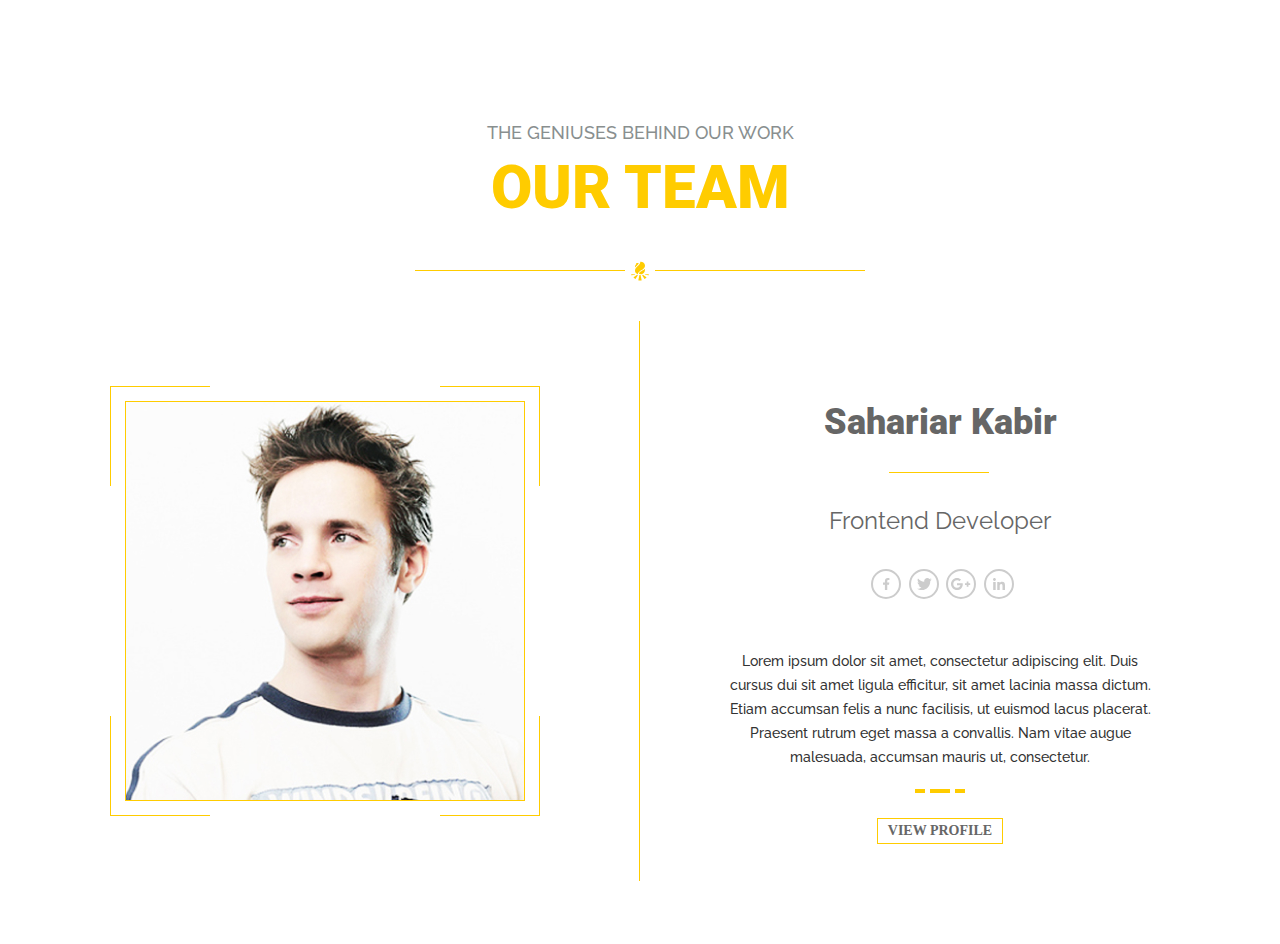
<file: lesson17-sass/index.html>
<!DOCTYPE html>
<html lang="en">
  <head>
    <meta charset="UTF-8" />
    <meta http-equiv="X-UA-Compatible" content="IE=edge" />
    <meta name="viewport" content="width=device-width, initial-scale=1.0" />
    <link rel="preconnect" href="https://fonts.googleapis.com" />
    <link rel="preconnect" href="https://fonts.gstatic.com" crossorigin />
    <link
      href="https://fonts.googleapis.com/css2?family=Delius+Unicase&family=Inter&family=Roboto:wght@400;500&display=swap"
      rel="stylesheet"
    />
    <link rel="preconnect" href="https://fonts.googleapis.com" />
    <link rel="preconnect" href="https://fonts.gstatic.com" crossorigin />
    <link
      href="https://fonts.googleapis.com/css2?family=Raleway:wght@500&family=Roboto:wght@900&display=swap"
      rel="stylesheet"
    />
    <link rel="stylesheet" href="./style.css" />
    <title>OUR TEAM</title>
  </head>

  <body>
    <main>
        <!-- header of the block -->
      <div class="wrapper">
        <div class="title">
          <h3>The geniuses behind our work</h3>
          <h2>our team</h2>
          <div class="bonfire-icon">
            <img src="./assets/icons/bonfire-sharp 1.svg" alt="bonfire-icon" />
          </div>
        </div>

        <div class="teammate__wrapper">
          <!-- photo of the teammate with decorative angles -->
          <div class="teammate__photo">
            <img src="./images/photo.jpg" alt="member-photo" />
            <div class="left-up-angle"></div>
            <div class="right-up-angle"></div>
            <div class="left-down-angle"></div>
            <div class="right-down-angle"></div>
          </div>
          <!-- description of the teammate -->
          <div class="teammate__content">
            <h3>Sahariar Kabir</h3>
            <h4>Frontend Developer</h4>
            <div class="teammate__content-links">
              <a href="https://www.facebook.com/">
                <img src="./assets/icons/facebook.svg" alt="facebook-icon" />
              </a>
              <a href="https://twitter.com">
                <img src="./assets/icons/twitter.svg" alt="twitter-icon" />
              </a>
              <a href="https://plus.google.com/">
                <img src="./assets/icons/google+.svg" alt="google-icon" />
              </a>
              <a href="https://ua.linkedin.com/">
                <img src="./assets/icons/linkedin.svg" alt="linkedin-icon" />
              </a>
            </div>
            <p class="teammate__content-desscription">
              Lorem ipsum dolor sit amet, consectetur adipiscing elit. Duis
              cursus dui sit amet ligula efficitur, sit amet lacinia massa
              dictum. Etiam accumsan felis a nunc facilisis, ut euismod lacus
              placerat. Praesent rutrum eget massa a convallis. Nam vitae augue
              malesuada, accumsan mauris ut, consectetur.
            </p>
            <!-- decorative rectangles -->
            <div class="decore-rectangles">
              <div class="decore__rectangle1"></div>
              <div class="decore__rectangle2"></div>
              <div class="decore__rectangle3"></div>
            </div>
            <!-- button "view profile" -->
            <button class="teammate__button">view profile</button>
          </div>
        </div>
      </div>
    </main>
  </body>
</html>
</file>
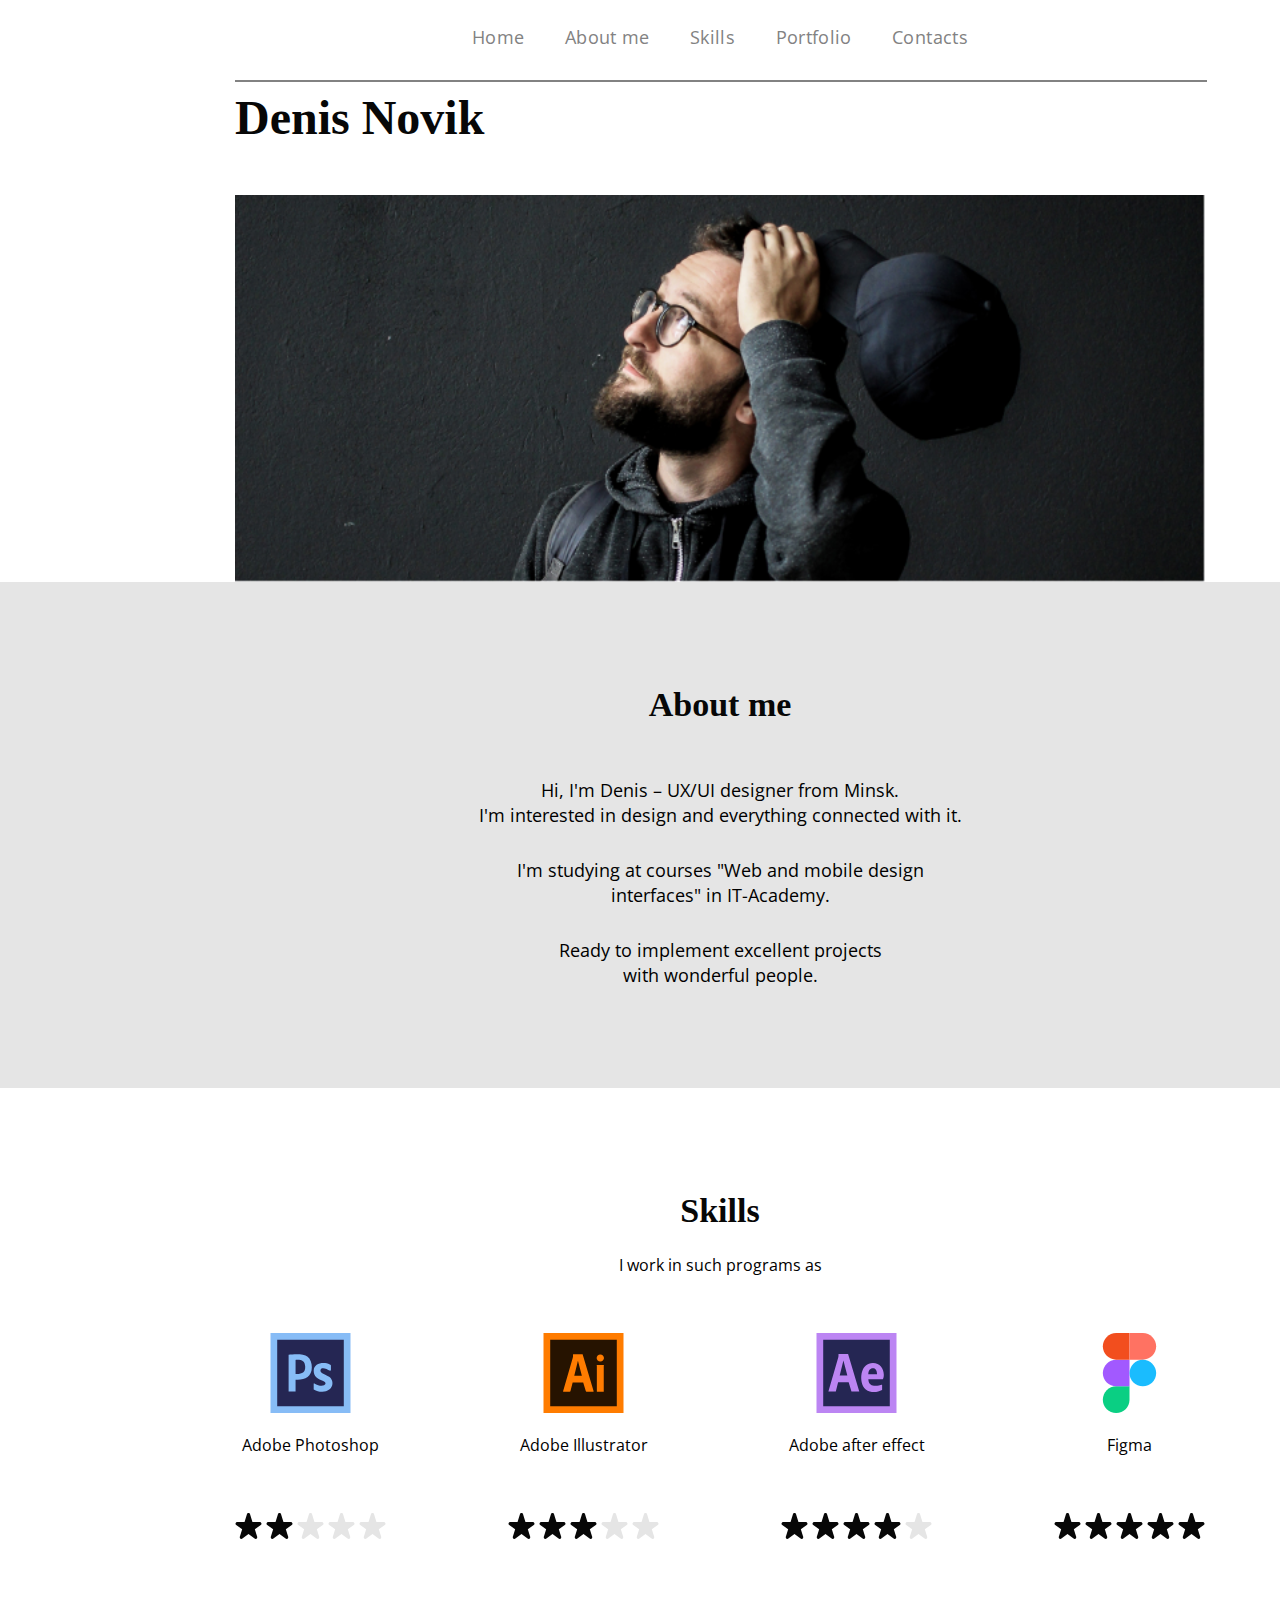
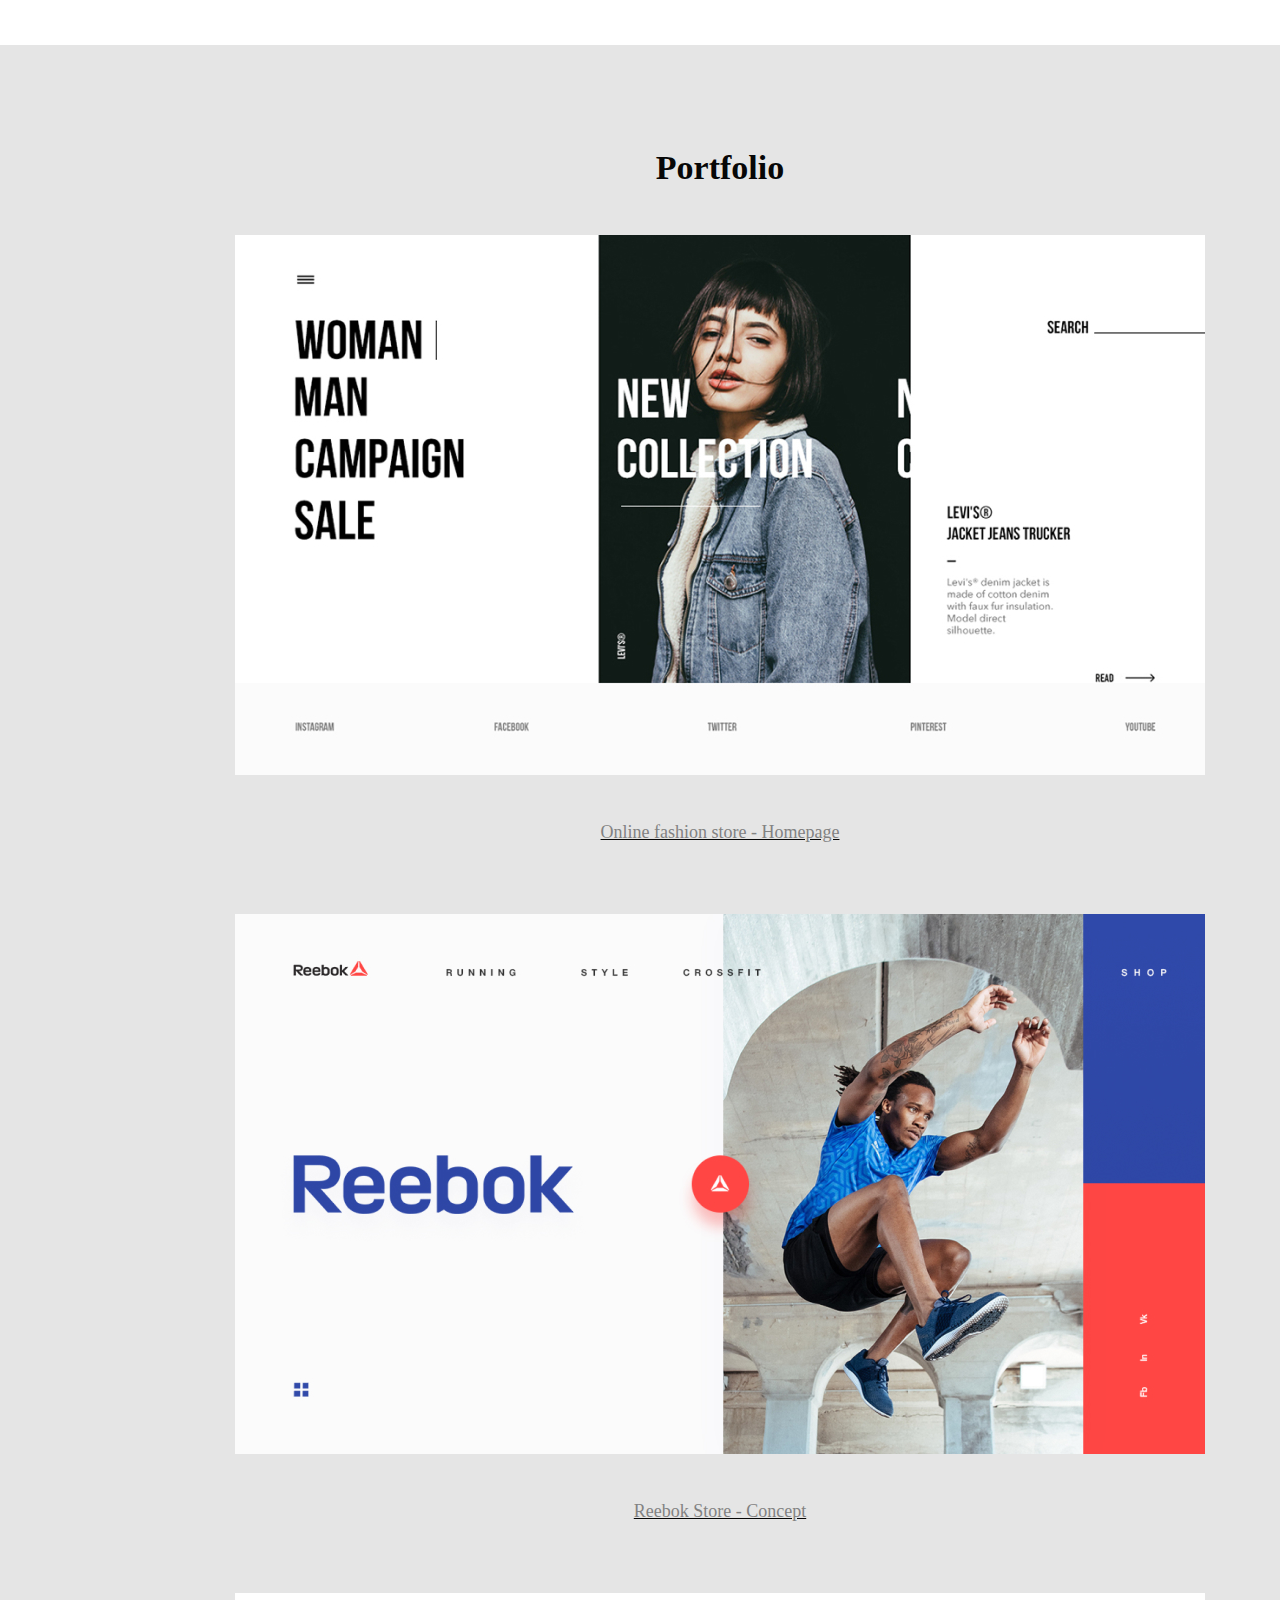
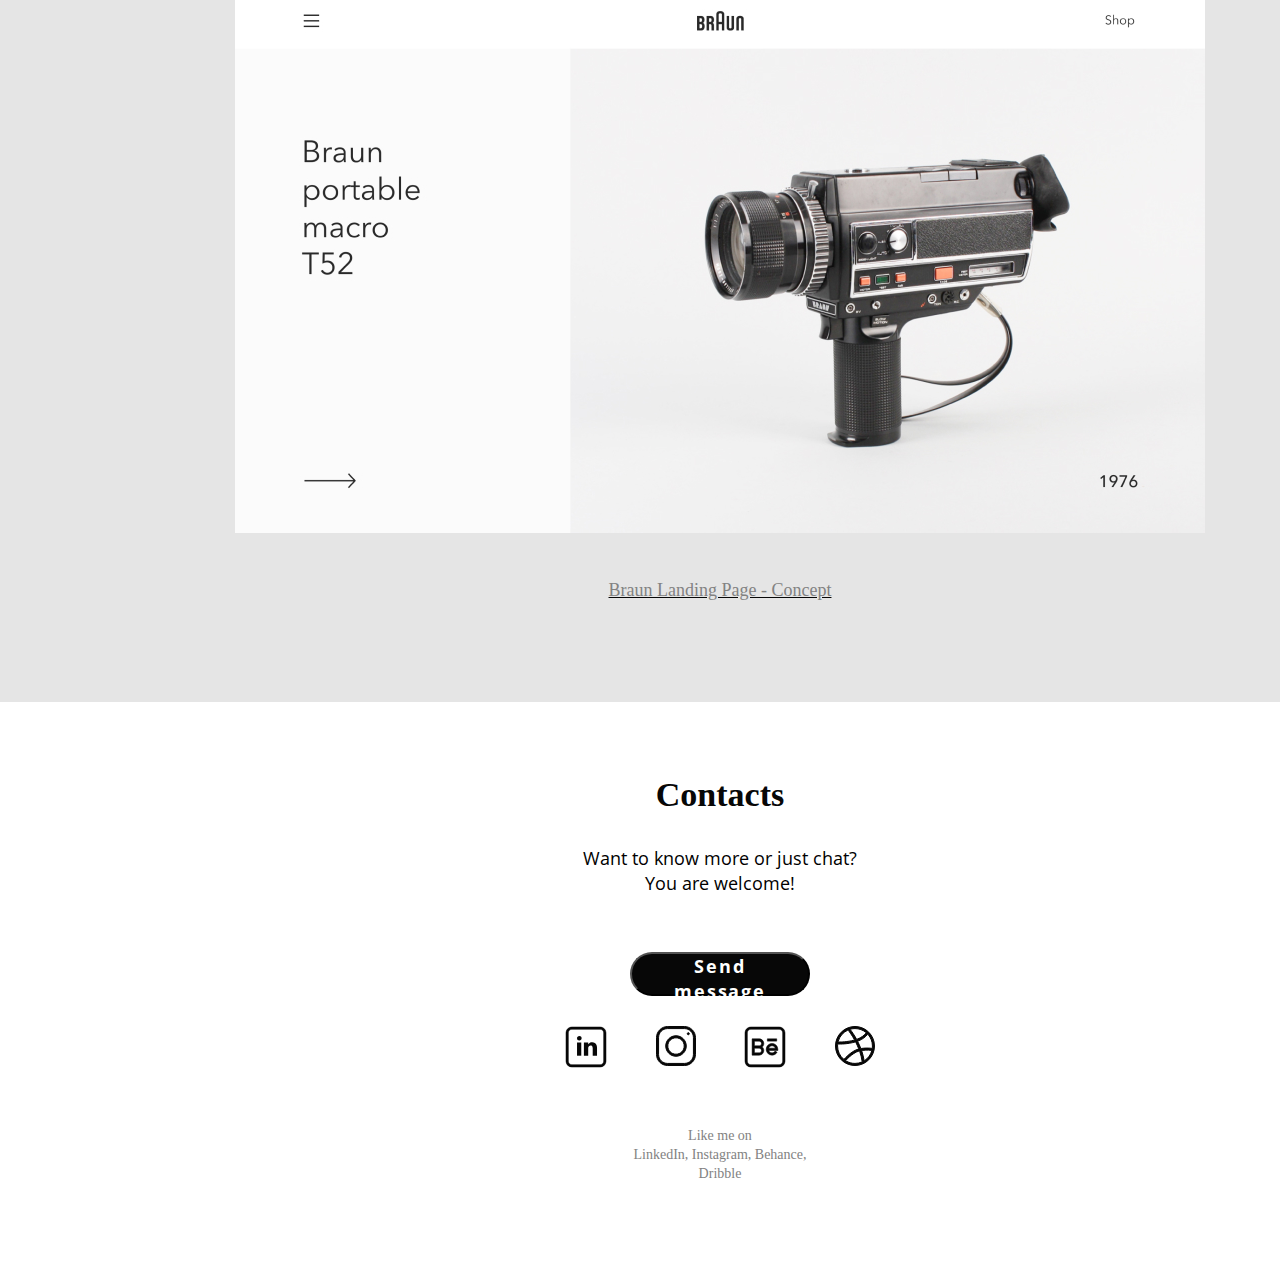
<file: lesson5-figma/index.html>
<!DOCTYPE html>
<html lang="en">
<head>
    <meta charset="UTF-8">
    <meta http-equiv="X-UA-Compatible" content="IE=edge">
    <meta name="viewport" content="width=device-width, initial-scale=1.0">
    <link rel="stylesheet" href="./styles/styles.css">
    <title>Denis Novik</title>
</head>
<body>
    <header>
        <nav class="menu">
            <a href="#">Home</a>
            <a href="#about-me">About me</a>
            <a href="#skills">Skills</a>
            <a href="#portfolio">Portfolio</a>
            <a href="#contacts">Contacts</a>
        </nav>       
    </header>
    <section class="main">
        <h1 class="main-name">Denis Novik</h1>
        <img src="./assets/images/photox940.jpg" alt="Denis Novik's photo">
    </section>
    <!-- about-me -->
    <section class="about-me" id="about-me">
        <h2>About me</h2>
        <p>Hi, I'm Denis – UX/UI designer from Minsk.<br>
            I'm interested in design and everything connected with it.</p>
        <p>I'm studying at courses "Web and mobile design<br>
            interfaces" in IT-Academy.</p>
        <p>Ready to implement excellent projects<br>
            with wonderful people.</p>
    </section>
    <!-- skills -->
    <section class="skills" id="skills">
        <h2>Skills</h2>
        <p>I work in such programs as</p>
        <div class="apps">
            <!-- adobe-photoshop -->
            <div class="adobe-photoshop">
                <svg width="81" height="80" viewBox="0 0 81 80" fill="none" xmlns="http://www.w3.org/2000/svg">
                    <path d="M80.5 0H0.5V80H80.5V0Z" fill="#87BCF6" />
                    <path d="M73.7955 6.7041H7.20468V73.2953H73.7955V6.7041Z" fill="#252653" />
                    <path fill-rule="evenodd" clip-rule="evenodd"
                        d="M59.8125 31.4519C53.8885 28.4456 43.6895 29.9019 43.6895 37.7454C43.6895 43.5863 47.706 45.8853 52.6168 47.8149C59.5954 50.556 52.8133 55.7364 44.2943 50.3791C44.2943 50.3791 43.9893 50.2283 43.8394 50.3791C43.6895 50.53 43.6895 50.6808 43.6895 50.8368C43.6895 50.9877 43.6895 56.4646 43.6895 56.4646C46.667 57.9989 48.8898 58.7791 52.3274 58.7427C63.4155 58.6283 65.0128 47.945 59.1146 43.836C58.0446 43.087 55.1808 41.5943 54.2762 41.2458C49.5876 39.4462 49.9857 36.8872 51.4744 35.5973C53.1183 34.1669 57.6776 36.3306 59.5954 37.5373C60.7585 38.2603 60.9497 37.3605 60.9446 36.5699L60.9291 32.8302C60.9291 31.9408 60.6241 31.868 59.8125 31.4519ZM25.5711 40.7933V27.0933C25.5711 27.0256 25.8089 26.7916 25.8709 26.7916C31.6398 26.4951 34.9223 27.629 35.217 33.8288C35.553 40.9441 29.6238 41.095 25.5711 41.095V40.7933ZM18.6132 21.7672V58.5971H25.5711V46.7279C34.1211 47.3416 41.8337 44.2573 41.8337 34.3126C41.8337 30.3024 40.5931 26.2663 37.6517 23.8269C33.5421 20.4149 23.9376 21.1743 18.6132 21.7672Z"
                        fill="#87BCF6" />
                </svg>
                <p>Adobe Photoshop</p>
                <div class="raiting">
                    <svg width="27" height="26" viewBox="0 0 27 26" fill="none" xmlns="http://www.w3.org/2000/svg">
                        <path
                            d="M7.41471 25.6211C6.78429 26.1123 6.14017 26.1259 5.48235 25.662C4.82452 25.1982 4.60525 24.5843 4.82452 23.8203L7.16802 16.2485L1.20649 12.0329C0.54867 11.5691 0.350226 10.9551 0.611163 10.1911C0.871003 9.42715 1.39836 9.04516 2.19323 9.04516H9.55264L11.9372 1.18692C12.0743 0.804923 12.287 0.511331 12.5753 0.306144C12.8626 0.102048 13.1707 0 13.4996 0C13.8285 0 14.1366 0.102048 14.4238 0.306144C14.7122 0.511331 14.9249 0.804923 15.0619 1.18692L17.4465 9.04516H24.8059C25.6008 9.04516 26.1287 9.42715 26.3896 10.1911C26.6495 10.9551 26.4505 11.5691 25.7927 12.0329L19.8311 16.2485L22.1746 23.8203C22.3939 24.5843 22.1746 25.1982 21.5168 25.662C20.859 26.1259 20.2149 26.1123 19.5844 25.6211L13.4996 20.9962L7.41471 25.6211Z"
                            fill="#070707" />
                    </svg>
                    <svg width="27" height="26" viewBox="0 0 27 26" fill="none" xmlns="http://www.w3.org/2000/svg">
                        <path
                            d="M7.41471 25.6211C6.78429 26.1123 6.14017 26.1259 5.48235 25.662C4.82452 25.1982 4.60525 24.5843 4.82452 23.8203L7.16802 16.2485L1.20649 12.0329C0.54867 11.5691 0.350226 10.9551 0.611163 10.1911C0.871003 9.42715 1.39836 9.04516 2.19323 9.04516H9.55264L11.9372 1.18692C12.0743 0.804923 12.287 0.511331 12.5753 0.306144C12.8626 0.102048 13.1707 0 13.4996 0C13.8285 0 14.1366 0.102048 14.4238 0.306144C14.7122 0.511331 14.9249 0.804923 15.0619 1.18692L17.4465 9.04516H24.8059C25.6008 9.04516 26.1287 9.42715 26.3896 10.1911C26.6495 10.9551 26.4505 11.5691 25.7927 12.0329L19.8311 16.2485L22.1746 23.8203C22.3939 24.5843 22.1746 25.1982 21.5168 25.662C20.859 26.1259 20.2149 26.1123 19.5844 25.6211L13.4996 20.9962L7.41471 25.6211Z"
                            fill="#070707" />
                    </svg>
                    <svg width="27" height="26" viewBox="0 0 27 26" fill="none" xmlns="http://www.w3.org/2000/svg">
                        <path
                            d="M7.41471 25.6211C6.78429 26.1123 6.14017 26.1259 5.48235 25.662C4.82453 25.1982 4.60525 24.5843 4.82452 23.8203L7.16802 16.2485L1.20649 12.0329C0.54867 11.5691 0.350226 10.9551 0.611163 10.1911C0.871003 9.42715 1.39836 9.04516 2.19323 9.04516H9.55263L11.9372 1.18692C12.0743 0.804923 12.287 0.511331 12.5753 0.306144C12.8626 0.102048 13.1707 0 13.4996 0C13.8285 0 14.1366 0.102048 14.4238 0.306144C14.7122 0.511331 14.9249 0.804923 15.0619 1.18692L17.4465 9.04516H24.8059C25.6008 9.04516 26.1287 9.42715 26.3896 10.1911C26.6495 10.9551 26.4505 11.5691 25.7927 12.0329L19.8311 16.2485L22.1746 23.8203C22.3939 24.5843 22.1746 25.1982 21.5168 25.662C20.859 26.1259 20.2149 26.1123 19.5844 25.6211L13.4996 20.9962L7.41471 25.6211Z"
                            fill="#E5E5E5" />
                    </svg>
                    <svg width="27" height="26" viewBox="0 0 27 26" fill="none" xmlns="http://www.w3.org/2000/svg">
                        <path
                            d="M7.41471 25.6211C6.78429 26.1123 6.14017 26.1259 5.48235 25.662C4.82453 25.1982 4.60525 24.5843 4.82452 23.8203L7.16802 16.2485L1.20649 12.0329C0.54867 11.5691 0.350226 10.9551 0.611163 10.1911C0.871003 9.42715 1.39836 9.04516 2.19323 9.04516H9.55263L11.9372 1.18692C12.0743 0.804923 12.287 0.511331 12.5753 0.306144C12.8626 0.102048 13.1707 0 13.4996 0C13.8285 0 14.1366 0.102048 14.4238 0.306144C14.7122 0.511331 14.9249 0.804923 15.0619 1.18692L17.4465 9.04516H24.8059C25.6008 9.04516 26.1287 9.42715 26.3896 10.1911C26.6495 10.9551 26.4505 11.5691 25.7927 12.0329L19.8311 16.2485L22.1746 23.8203C22.3939 24.5843 22.1746 25.1982 21.5168 25.662C20.859 26.1259 20.2149 26.1123 19.5844 25.6211L13.4996 20.9962L7.41471 25.6211Z"
                            fill="#E5E5E5" />
                    </svg>
                    <svg width="27" height="26" viewBox="0 0 27 26" fill="none" xmlns="http://www.w3.org/2000/svg">
                        <path
                            d="M7.41471 25.6211C6.78429 26.1123 6.14017 26.1259 5.48235 25.662C4.82453 25.1982 4.60525 24.5843 4.82452 23.8203L7.16802 16.2485L1.20649 12.0329C0.54867 11.5691 0.350226 10.9551 0.611163 10.1911C0.871003 9.42715 1.39836 9.04516 2.19323 9.04516H9.55263L11.9372 1.18692C12.0743 0.804923 12.287 0.511331 12.5753 0.306144C12.8626 0.102048 13.1707 0 13.4996 0C13.8285 0 14.1366 0.102048 14.4238 0.306144C14.7122 0.511331 14.9249 0.804923 15.0619 1.18692L17.4465 9.04516H24.8059C25.6008 9.04516 26.1287 9.42715 26.3896 10.1911C26.6495 10.9551 26.4505 11.5691 25.7927 12.0329L19.8311 16.2485L22.1746 23.8203C22.3939 24.5843 22.1746 25.1982 21.5168 25.662C20.859 26.1259 20.2149 26.1123 19.5844 25.6211L13.4996 20.9962L7.41471 25.6211Z"
                            fill="#E5E5E5" />
                    </svg>

                </div>
            </div>
            <!-- adobe-illustrator -->
            <div class="adobe-illustrator">
                <svg width="81" height="80" viewBox="0 0 81 80" fill="none" xmlns="http://www.w3.org/2000/svg">
                    <path d="M80.5 0H0.5V80H80.5V0Z" fill="#FF7C00" />
                    <path d="M73.7956 6.7041H7.20471V73.2953H73.7956V6.7041Z" fill="#261300" />
                    <path
                        d="M60.4588 32.0449H54.1419C53.9792 32.0449 53.8473 32.1777 53.8473 32.3414V58.4359C53.8473 58.5997 53.9792 58.7324 54.1419 58.7324H60.4588C60.6215 58.7324 60.7535 58.5997 60.7535 58.4359V32.3414C60.7535 32.1777 60.6215 32.0449 60.4588 32.0449Z"
                        fill="#FF7C00" />
                    <path
                        d="M57.3001 28.5183C59.3271 28.5183 60.9703 26.9372 60.9703 24.9867C60.9703 23.0362 59.3271 21.4551 57.3001 21.4551C55.2731 21.4551 53.6299 23.0362 53.6299 24.9867C53.6299 26.9372 55.2731 28.5183 57.3001 28.5183Z"
                        fill="#FF7C00" />
                    <path fill-rule="evenodd" clip-rule="evenodd"
                        d="M40.195 49.4013L42.7848 58.0301C42.9192 58.5399 43.1829 58.6647 43.5395 58.6595H50.1717C50.6835 58.6647 50.7197 58.5086 50.6421 58.1654L39.6884 21.4031C39.6677 21.3355 39.616 21.2887 39.5127 21.2887L30.3268 21.2627C29.965 21.2627 29.9598 21.4499 29.9908 21.8036C30.1045 23.0831 30.0425 23.8009 29.7737 24.8047L20.0761 58.1862C19.9727 58.5034 19.9986 58.6595 20.4121 58.6647L26.6721 58.6595C27.3338 58.6387 27.37 58.4566 27.4837 58.1238L29.6548 49.4013H40.195ZM38.8562 42.6917H31.2521L34.9378 27.6914L38.8562 42.6917Z"
                        fill="#FF7C00" />
                </svg>
                <p>Adobe Illustrator</p>
                <div class="raiting">
                    <svg width="27" height="26" viewBox="0 0 27 26" fill="none" xmlns="http://www.w3.org/2000/svg">
                        <path
                            d="M7.41471 25.6211C6.78429 26.1123 6.14017 26.1259 5.48235 25.662C4.82453 25.1982 4.60525 24.5843 4.82452 23.8203L7.16802 16.2485L1.20649 12.0329C0.54867 11.5691 0.350226 10.9551 0.611163 10.1911C0.871003 9.42715 1.39836 9.04516 2.19323 9.04516H9.55263L11.9372 1.18692C12.0743 0.804923 12.287 0.511331 12.5753 0.306144C12.8626 0.102048 13.1707 0 13.4996 0C13.8285 0 14.1366 0.102048 14.4238 0.306144C14.7122 0.511331 14.9249 0.804923 15.0619 1.18692L17.4465 9.04516H24.8059C25.6008 9.04516 26.1287 9.42715 26.3896 10.1911C26.6495 10.9551 26.4505 11.5691 25.7927 12.0329L19.8311 16.2485L22.1746 23.8203C22.3939 24.5843 22.1746 25.1982 21.5168 25.662C20.859 26.1259 20.2149 26.1123 19.5844 25.6211L13.4996 20.9962L7.41471 25.6211Z"
                            fill="#070707" />
                    </svg>
                    <svg width="27" height="26" viewBox="0 0 27 26" fill="none" xmlns="http://www.w3.org/2000/svg">
                        <path
                            d="M7.41471 25.6211C6.78429 26.1123 6.14017 26.1259 5.48235 25.662C4.82453 25.1982 4.60525 24.5843 4.82452 23.8203L7.16802 16.2485L1.20649 12.0329C0.54867 11.5691 0.350226 10.9551 0.611163 10.1911C0.871003 9.42715 1.39836 9.04516 2.19323 9.04516H9.55263L11.9372 1.18692C12.0743 0.804923 12.287 0.511331 12.5753 0.306144C12.8626 0.102048 13.1707 0 13.4996 0C13.8285 0 14.1366 0.102048 14.4238 0.306144C14.7122 0.511331 14.9249 0.804923 15.0619 1.18692L17.4465 9.04516H24.8059C25.6008 9.04516 26.1287 9.42715 26.3896 10.1911C26.6495 10.9551 26.4505 11.5691 25.7927 12.0329L19.8311 16.2485L22.1746 23.8203C22.3939 24.5843 22.1746 25.1982 21.5168 25.662C20.859 26.1259 20.2149 26.1123 19.5844 25.6211L13.4996 20.9962L7.41471 25.6211Z"
                            fill="#070707" />
                    </svg>
                    <svg width="27" height="26" viewBox="0 0 27 26" fill="none" xmlns="http://www.w3.org/2000/svg">
                        <path
                            d="M7.41471 25.6211C6.78429 26.1123 6.14017 26.1259 5.48235 25.662C4.82453 25.1982 4.60525 24.5843 4.82452 23.8203L7.16802 16.2485L1.20649 12.0329C0.54867 11.5691 0.350226 10.9551 0.611163 10.1911C0.871003 9.42715 1.39836 9.04516 2.19323 9.04516H9.55263L11.9372 1.18692C12.0743 0.804923 12.287 0.511331 12.5753 0.306144C12.8626 0.102048 13.1707 0 13.4996 0C13.8285 0 14.1366 0.102048 14.4238 0.306144C14.7122 0.511331 14.9249 0.804923 15.0619 1.18692L17.4465 9.04516H24.8059C25.6008 9.04516 26.1287 9.42715 26.3896 10.1911C26.6495 10.9551 26.4505 11.5691 25.7927 12.0329L19.8311 16.2485L22.1746 23.8203C22.3939 24.5843 22.1746 25.1982 21.5168 25.662C20.859 26.1259 20.2149 26.1123 19.5844 25.6211L13.4996 20.9962L7.41471 25.6211Z"
                            fill="#070707" />
                    </svg>
                    <svg width="27" height="26" viewBox="0 0 27 26" fill="none" xmlns="http://www.w3.org/2000/svg">
                        <path
                            d="M7.41471 25.6211C6.78429 26.1123 6.14017 26.1259 5.48235 25.662C4.82453 25.1982 4.60525 24.5843 4.82452 23.8203L7.16802 16.2485L1.20649 12.0329C0.54867 11.5691 0.350226 10.9551 0.611163 10.1911C0.871003 9.42715 1.39836 9.04516 2.19323 9.04516H9.55263L11.9372 1.18692C12.0743 0.804923 12.287 0.511331 12.5753 0.306144C12.8626 0.102048 13.1707 0 13.4996 0C13.8285 0 14.1366 0.102048 14.4238 0.306144C14.7122 0.511331 14.9249 0.804923 15.0619 1.18692L17.4465 9.04516H24.8059C25.6008 9.04516 26.1287 9.42715 26.3896 10.1911C26.6495 10.9551 26.4505 11.5691 25.7927 12.0329L19.8311 16.2485L22.1746 23.8203C22.3939 24.5843 22.1746 25.1982 21.5168 25.662C20.859 26.1259 20.2149 26.1123 19.5844 25.6211L13.4996 20.9962L7.41471 25.6211Z"
                            fill="#E5E5E5" />
                    </svg>
                    <svg width="27" height="26" viewBox="0 0 27 26" fill="none" xmlns="http://www.w3.org/2000/svg">
                        <path
                            d="M7.41471 25.6211C6.78429 26.1123 6.14017 26.1259 5.48235 25.662C4.82453 25.1982 4.60525 24.5843 4.82452 23.8203L7.16802 16.2485L1.20649 12.0329C0.54867 11.5691 0.350226 10.9551 0.611163 10.1911C0.871003 9.42715 1.39836 9.04516 2.19323 9.04516H9.55263L11.9372 1.18692C12.0743 0.804923 12.287 0.511331 12.5753 0.306144C12.8626 0.102048 13.1707 0 13.4996 0C13.8285 0 14.1366 0.102048 14.4238 0.306144C14.7122 0.511331 14.9249 0.804923 15.0619 1.18692L17.4465 9.04516H24.8059C25.6008 9.04516 26.1287 9.42715 26.3896 10.1911C26.6495 10.9551 26.4505 11.5691 25.7927 12.0329L19.8311 16.2485L22.1746 23.8203C22.3939 24.5843 22.1746 25.1982 21.5168 25.662C20.859 26.1259 20.2149 26.1123 19.5844 25.6211L13.4996 20.9962L7.41471 25.6211Z"
                            fill="#E5E5E5" />
                    </svg>
                </div>
            </div>
            <!-- adobe-after-effect -->
            <div class="adobe-after-effect">
                <svg width="81" height="80" viewBox="0 0 81 80" fill="none" xmlns="http://www.w3.org/2000/svg">
                    <path d="M80.5 0H0.5V80H80.5V0Z" fill="#BC85F3" />
                    <path d="M73.7956 6.7041H7.20471V73.2953H73.7956V6.7041Z" fill="#252653" />
                    <path fill-rule="evenodd" clip-rule="evenodd"
                        d="M32.6632 49.1828L35.4495 58.4514H43.2758L32.1618 21.1482C32.1411 21.0806 32.0894 21.0338 31.9809 21.0338L22.7847 21.0078C22.428 21.0078 22.4177 21.1951 22.4487 21.5487C22.5624 22.8334 22.5004 23.5512 22.2368 24.555L12.3841 58.4566L19.8072 58.4462L22.1179 49.1776L32.6632 49.1828ZM31.3296 42.4629H23.71L27.4061 27.4469L31.3296 42.4629ZM52.4048 46.1713L66.7702 46.1921C67.6749 45.0271 67.8403 42.8373 67.8144 41.4018C67.7162 35.5764 63.8806 30.0007 56.9537 29.9643C45.3228 29.8967 43.1207 44.6942 47.0804 53.2294C48.3262 55.9132 50.8281 57.6192 53.7643 58.4306C55.1031 58.7999 56.5247 58.9871 57.9618 58.9923C60.8049 59.0027 63.6945 58.311 66.0155 56.9795C66.0517 56.9587 66.1137 56.9587 66.1189 56.917V56.7506L66.1137 51.9291C66.1137 51.7106 65.9483 51.5858 65.7002 51.6638C62.764 52.5532 52.8183 55.3931 52.3582 46.4418C52.3531 46.3742 52.3376 46.1713 52.4048 46.1713ZM59.6056 41.3394H52.291C52.3272 37.4281 54.1106 35.2071 56.8659 35.1967C59.3678 35.1863 60.96 36.934 61.0375 41.2458C61.0375 41.4434 61.0375 41.3394 61.0375 41.3394H59.6056Z"
                        fill="#BC85F3" />
                </svg>
                <p>Adobe after effect</p>
                <div class="raiting">
                    <svg width="27" height="26" viewBox="0 0 27 26" fill="none" xmlns="http://www.w3.org/2000/svg">
                        <path
                            d="M7.41471 25.6211C6.78429 26.1123 6.14017 26.1259 5.48235 25.662C4.82453 25.1982 4.60525 24.5843 4.82452 23.8203L7.16802 16.2485L1.20649 12.0329C0.54867 11.5691 0.350226 10.9551 0.611163 10.1911C0.871003 9.42715 1.39836 9.04516 2.19323 9.04516H9.55263L11.9372 1.18692C12.0743 0.804923 12.287 0.511331 12.5753 0.306144C12.8626 0.102048 13.1707 0 13.4996 0C13.8285 0 14.1366 0.102048 14.4238 0.306144C14.7122 0.511331 14.9249 0.804923 15.0619 1.18692L17.4465 9.04516H24.8059C25.6008 9.04516 26.1287 9.42715 26.3896 10.1911C26.6495 10.9551 26.4505 11.5691 25.7927 12.0329L19.8311 16.2485L22.1746 23.8203C22.3939 24.5843 22.1746 25.1982 21.5168 25.662C20.859 26.1259 20.2149 26.1123 19.5844 25.6211L13.4996 20.9962L7.41471 25.6211Z"
                            fill="#070707" />
                    </svg>
                    <svg width="27" height="26" viewBox="0 0 27 26" fill="none" xmlns="http://www.w3.org/2000/svg">
                        <path
                            d="M7.41471 25.6211C6.78429 26.1123 6.14017 26.1259 5.48235 25.662C4.82453 25.1982 4.60525 24.5843 4.82452 23.8203L7.16802 16.2485L1.20649 12.0329C0.54867 11.5691 0.350226 10.9551 0.611163 10.1911C0.871003 9.42715 1.39836 9.04516 2.19323 9.04516H9.55263L11.9372 1.18692C12.0743 0.804923 12.287 0.511331 12.5753 0.306144C12.8626 0.102048 13.1707 0 13.4996 0C13.8285 0 14.1366 0.102048 14.4238 0.306144C14.7122 0.511331 14.9249 0.804923 15.0619 1.18692L17.4465 9.04516H24.8059C25.6008 9.04516 26.1287 9.42715 26.3896 10.1911C26.6495 10.9551 26.4505 11.5691 25.7927 12.0329L19.8311 16.2485L22.1746 23.8203C22.3939 24.5843 22.1746 25.1982 21.5168 25.662C20.859 26.1259 20.2149 26.1123 19.5844 25.6211L13.4996 20.9962L7.41471 25.6211Z"
                            fill="#070707" />
                    </svg>
                    <svg width="27" height="26" viewBox="0 0 27 26" fill="none" xmlns="http://www.w3.org/2000/svg">
                        <path
                            d="M7.41471 25.6211C6.78429 26.1123 6.14017 26.1259 5.48235 25.662C4.82453 25.1982 4.60525 24.5843 4.82452 23.8203L7.16802 16.2485L1.20649 12.0329C0.54867 11.5691 0.350226 10.9551 0.611163 10.1911C0.871003 9.42715 1.39836 9.04516 2.19323 9.04516H9.55263L11.9372 1.18692C12.0743 0.804923 12.287 0.511331 12.5753 0.306144C12.8626 0.102048 13.1707 0 13.4996 0C13.8285 0 14.1366 0.102048 14.4238 0.306144C14.7122 0.511331 14.9249 0.804923 15.0619 1.18692L17.4465 9.04516H24.8059C25.6008 9.04516 26.1287 9.42715 26.3896 10.1911C26.6495 10.9551 26.4505 11.5691 25.7927 12.0329L19.8311 16.2485L22.1746 23.8203C22.3939 24.5843 22.1746 25.1982 21.5168 25.662C20.859 26.1259 20.2149 26.1123 19.5844 25.6211L13.4996 20.9962L7.41471 25.6211Z"
                            fill="#070707" />
                    </svg>
                    <svg width="27" height="26" viewBox="0 0 27 26" fill="none" xmlns="http://www.w3.org/2000/svg">
                        <path
                            d="M7.41471 25.6211C6.78429 26.1123 6.14017 26.1259 5.48235 25.662C4.82453 25.1982 4.60525 24.5843 4.82452 23.8203L7.16802 16.2485L1.20649 12.0329C0.54867 11.5691 0.350226 10.9551 0.611163 10.1911C0.871003 9.42715 1.39836 9.04516 2.19323 9.04516H9.55263L11.9372 1.18692C12.0743 0.804923 12.287 0.511331 12.5753 0.306144C12.8626 0.102048 13.1707 0 13.4996 0C13.8285 0 14.1366 0.102048 14.4238 0.306144C14.7122 0.511331 14.9249 0.804923 15.0619 1.18692L17.4465 9.04516H24.8059C25.6008 9.04516 26.1287 9.42715 26.3896 10.1911C26.6495 10.9551 26.4505 11.5691 25.7927 12.0329L19.8311 16.2485L22.1746 23.8203C22.3939 24.5843 22.1746 25.1982 21.5168 25.662C20.859 26.1259 20.2149 26.1123 19.5844 25.6211L13.4996 20.9962L7.41471 25.6211Z"
                            fill="#070707" />
                    </svg>
                    <svg width="27" height="26" viewBox="0 0 27 26" fill="none" xmlns="http://www.w3.org/2000/svg">
                        <path
                            d="M7.41471 25.6211C6.78429 26.1123 6.14017 26.1259 5.48235 25.662C4.82452 25.1982 4.60525 24.5843 4.82452 23.8203L7.16802 16.2485L1.20649 12.0329C0.54867 11.5691 0.350226 10.9551 0.611163 10.1911C0.871003 9.42715 1.39836 9.04516 2.19323 9.04516H9.55264L11.9372 1.18692C12.0743 0.804923 12.287 0.511331 12.5753 0.306144C12.8626 0.102048 13.1707 0 13.4996 0C13.8285 0 14.1366 0.102048 14.4238 0.306144C14.7122 0.511331 14.9249 0.804923 15.0619 1.18692L17.4465 9.04516H24.8059C25.6008 9.04516 26.1287 9.42715 26.3896 10.1911C26.6495 10.9551 26.4505 11.5691 25.7927 12.0329L19.8311 16.2485L22.1746 23.8203C22.3939 24.5843 22.1746 25.1982 21.5168 25.662C20.859 26.1259 20.2149 26.1123 19.5844 25.6211L13.4996 20.9962L7.41471 25.6211Z"
                            fill="#E5E5E5" />
                    </svg>
                </div>

            </div>
            <!-- figma -->
            <div class="figma">
                <svg width="55" height="80" viewBox="0 0 55 80" fill="none" xmlns="http://www.w3.org/2000/svg">
                    <path
                        d="M14.1666 79.9997C21.5266 79.9997 27.4999 74.0263 27.4999 66.6663V53.333H14.1666C6.80659 53.333 0.833252 59.3063 0.833252 66.6663C0.833252 74.0263 6.80659 79.9997 14.1666 79.9997Z"
                        fill="#0ACF83" />
                    <path
                        d="M0.833252 40.0003C0.833252 32.6403 6.80659 26.667 14.1666 26.667H27.4999V53.3337H14.1666C6.80659 53.3337 0.833252 47.3603 0.833252 40.0003Z"
                        fill="#A259FF" />
                    <path
                        d="M0.833252 13.3333C0.833252 5.97333 6.80659 0 14.1666 0H27.4999V26.6667H14.1666C6.80659 26.6667 0.833252 20.6933 0.833252 13.3333Z"
                        fill="#F24E1E" />
                    <path
                        d="M27.4999 0H40.8332C48.1932 0 54.1665 5.97333 54.1665 13.3333C54.1665 20.6933 48.1932 26.6667 40.8332 26.6667H27.4999V0Z"
                        fill="#FF7262" />
                    <path
                        d="M54.1667 40.0003C54.1667 47.3603 48.1933 53.3337 40.8333 53.3337C33.4733 53.3337 27.5 47.3603 27.5 40.0003C27.5 32.6403 33.4733 26.667 40.8333 26.667C48.1933 26.667 54.1667 32.6403 54.1667 40.0003Z"
                        fill="#1ABCFE" />
                </svg>
                <p>Figma</p>
                <div class="raiting">
                    <svg width="27" height="26" viewBox="0 0 27 26" fill="none" xmlns="http://www.w3.org/2000/svg">
                        <path
                            d="M7.41471 25.6211C6.78429 26.1123 6.14017 26.1259 5.48235 25.662C4.82453 25.1982 4.60525 24.5843 4.82452 23.8203L7.16802 16.2485L1.20649 12.0329C0.54867 11.5691 0.350226 10.9551 0.611163 10.1911C0.871003 9.42715 1.39836 9.04516 2.19323 9.04516H9.55263L11.9372 1.18692C12.0743 0.804923 12.287 0.511331 12.5753 0.306144C12.8626 0.102048 13.1707 0 13.4996 0C13.8285 0 14.1366 0.102048 14.4238 0.306144C14.7122 0.511331 14.9249 0.804923 15.0619 1.18692L17.4465 9.04516H24.8059C25.6008 9.04516 26.1287 9.42715 26.3896 10.1911C26.6495 10.9551 26.4505 11.5691 25.7927 12.0329L19.8311 16.2485L22.1746 23.8203C22.3939 24.5843 22.1746 25.1982 21.5168 25.662C20.859 26.1259 20.2149 26.1123 19.5844 25.6211L13.4996 20.9962L7.41471 25.6211Z"
                            fill="#070707" />
                    </svg>
                    <svg width="27" height="26" viewBox="0 0 27 26" fill="none" xmlns="http://www.w3.org/2000/svg">
                        <path
                            d="M7.41471 25.6211C6.78429 26.1123 6.14017 26.1259 5.48235 25.662C4.82453 25.1982 4.60525 24.5843 4.82452 23.8203L7.16802 16.2485L1.20649 12.0329C0.54867 11.5691 0.350226 10.9551 0.611163 10.1911C0.871003 9.42715 1.39836 9.04516 2.19323 9.04516H9.55263L11.9372 1.18692C12.0743 0.804923 12.287 0.511331 12.5753 0.306144C12.8626 0.102048 13.1707 0 13.4996 0C13.8285 0 14.1366 0.102048 14.4238 0.306144C14.7122 0.511331 14.9249 0.804923 15.0619 1.18692L17.4465 9.04516H24.8059C25.6008 9.04516 26.1287 9.42715 26.3896 10.1911C26.6495 10.9551 26.4505 11.5691 25.7927 12.0329L19.8311 16.2485L22.1746 23.8203C22.3939 24.5843 22.1746 25.1982 21.5168 25.662C20.859 26.1259 20.2149 26.1123 19.5844 25.6211L13.4996 20.9962L7.41471 25.6211Z"
                            fill="#070707" />
                    </svg>
                    <svg width="27" height="26" viewBox="0 0 27 26" fill="none" xmlns="http://www.w3.org/2000/svg">
                        <path
                            d="M7.41471 25.6211C6.78429 26.1123 6.14017 26.1259 5.48235 25.662C4.82453 25.1982 4.60525 24.5843 4.82452 23.8203L7.16802 16.2485L1.20649 12.0329C0.54867 11.5691 0.350226 10.9551 0.611163 10.1911C0.871003 9.42715 1.39836 9.04516 2.19323 9.04516H9.55263L11.9372 1.18692C12.0743 0.804923 12.287 0.511331 12.5753 0.306144C12.8626 0.102048 13.1707 0 13.4996 0C13.8285 0 14.1366 0.102048 14.4238 0.306144C14.7122 0.511331 14.9249 0.804923 15.0619 1.18692L17.4465 9.04516H24.8059C25.6008 9.04516 26.1287 9.42715 26.3896 10.1911C26.6495 10.9551 26.4505 11.5691 25.7927 12.0329L19.8311 16.2485L22.1746 23.8203C22.3939 24.5843 22.1746 25.1982 21.5168 25.662C20.859 26.1259 20.2149 26.1123 19.5844 25.6211L13.4996 20.9962L7.41471 25.6211Z"
                            fill="#070707" />
                    </svg>
                    <svg width="27" height="26" viewBox="0 0 27 26" fill="none" xmlns="http://www.w3.org/2000/svg">
                        <path
                            d="M7.41471 25.6211C6.78429 26.1123 6.14017 26.1259 5.48235 25.662C4.82453 25.1982 4.60525 24.5843 4.82452 23.8203L7.16802 16.2485L1.20649 12.0329C0.54867 11.5691 0.350226 10.9551 0.611163 10.1911C0.871003 9.42715 1.39836 9.04516 2.19323 9.04516H9.55263L11.9372 1.18692C12.0743 0.804923 12.287 0.511331 12.5753 0.306144C12.8626 0.102048 13.1707 0 13.4996 0C13.8285 0 14.1366 0.102048 14.4238 0.306144C14.7122 0.511331 14.9249 0.804923 15.0619 1.18692L17.4465 9.04516H24.8059C25.6008 9.04516 26.1287 9.42715 26.3896 10.1911C26.6495 10.9551 26.4505 11.5691 25.7927 12.0329L19.8311 16.2485L22.1746 23.8203C22.3939 24.5843 22.1746 25.1982 21.5168 25.662C20.859 26.1259 20.2149 26.1123 19.5844 25.6211L13.4996 20.9962L7.41471 25.6211Z"
                            fill="#070707" />
                    </svg>
                    <svg width="27" height="26" viewBox="0 0 27 26" fill="none" xmlns="http://www.w3.org/2000/svg">
                        <path
                            d="M7.41471 25.6211C6.78429 26.1123 6.14017 26.1259 5.48235 25.662C4.82453 25.1982 4.60525 24.5843 4.82452 23.8203L7.16802 16.2485L1.20649 12.0329C0.54867 11.5691 0.350226 10.9551 0.611163 10.1911C0.871003 9.42715 1.39836 9.04516 2.19323 9.04516H9.55263L11.9372 1.18692C12.0743 0.804923 12.287 0.511331 12.5753 0.306144C12.8626 0.102048 13.1707 0 13.4996 0C13.8285 0 14.1366 0.102048 14.4238 0.306144C14.7122 0.511331 14.9249 0.804923 15.0619 1.18692L17.4465 9.04516H24.8059C25.6008 9.04516 26.1287 9.42715 26.3896 10.1911C26.6495 10.9551 26.4505 11.5691 25.7927 12.0329L19.8311 16.2485L22.1746 23.8203C22.3939 24.5843 22.1746 25.1982 21.5168 25.662C20.859 26.1259 20.2149 26.1123 19.5844 25.6211L13.4996 20.9962L7.41471 25.6211Z"
                            fill="#070707" />
                    </svg>
                </div>
            </div>
        </div>
    </section>
    <!-- portfolio -->
    <div class="portfolio" id="portfolio">
        <h2>Portfolio</h2>
        <img src="./assets/images/Fashion-Store.jpg" alt="online fashion store photo">
        <p><a href="https://www.asos.com/" target="_blank">Online fashion store - Homepage</a></p>
        <img src="./assets/images/reebok_web.jpg" alt="reebook store image">
        <p><a href="https://www.reebok.in.ua/" target="_blank">Reebok Store - Concept</a></p>
        <img src="./assets/images/braun-landing.jpg" alt="braun store image">
        <p><a href="https://www.googleadservices.com/pagead/aclk?sa=L&ai=DChcSEwiMx-3_k8L7AhWSHhgKHU8IAVgYABARGgJsZQ&ohost=www.google.com&cid=CAESbOD2ozBBe_6DSPPcTrGVPzBK5tGroCn7MCMB1hsrlFAZn4asdqCmD05Kslz_DGoV98Tb-w-7rf0_7pzdPUx_Z5DdejDPKDPHC74jNzUKIABIKnKZv8pLHJgaLnHk8SySDvgxGiNTdZv6AoA7nA&sig=AOD64_0Ld7rLU8TWX0-YijFblEtY0qDhIw&q&adurl&ved=2ahUKEwiTwOT_k8L7AhXFxIsKHa97C88Q0Qx6BAgKEAE" target="_blank">Braun Landing Page - Concept</a></p>
    </div>
    <!-- footer -->
    <footer class="contacts" id="contacts">
        <h2>Contacts</h2>
        <p>Want to know more or just chat? You are welcome!</p>
        <button class="btn-send">Send message</button>
        <div class="icons">
            <!-- linkedIn-icon -->
            <svg width="42" height="42" viewBox="0 0 42 42" fill="none" xmlns="http://www.w3.org/2000/svg">
                <path
                    d="M35.1406 1H6.85938C3.62848 1 1 3.62848 1 6.85938V35.1406C1 38.3715 3.62848 41 6.85938 41H35.1406C38.3715 41 41 38.3715 41 35.1406V6.85938C41 3.62848 38.3715 1 35.1406 1ZM38.6562 35.1406C38.6562 37.0791 37.0791 38.6562 35.1406 38.6562H6.85938C4.9209 38.6562 3.34375 37.0791 3.34375 35.1406V6.85938C3.34375 4.9209 4.9209 3.34375 6.85938 3.34375H35.1406C37.0791 3.34375 38.6562 4.9209 38.6562 6.85938V35.1406Z"
                    fill="#070707" stroke="#070707" stroke-width="0.5" />
                <mask id="path-2-inside-1_10122_120" fill="white">
                    <path
                        d="M32.0202 29.7139C30.5886 29.7139 29.1671 29.7139 27.7236 29.7139C27.7236 29.6454 27.7236 29.5814 27.7236 29.5175C27.7236 27.2089 27.7233 24.9004 27.7239 22.5922C27.7239 22.1009 27.6872 21.6156 27.5628 21.1364C27.0492 19.1601 24.831 19.2756 23.9486 20.2122C23.5051 20.6829 23.2154 21.2149 23.2031 21.8723C23.2004 22.0288 23.1912 22.1855 23.1912 22.3419C23.1903 24.731 23.1906 27.1204 23.1906 29.5096C23.1906 29.5741 23.1906 29.6387 23.1906 29.7127C21.7532 29.7127 20.332 29.7127 18.9017 29.7127C18.9017 25.3069 18.9017 20.9057 18.9017 16.4963C20.3296 16.4963 21.7507 16.4963 23.1884 16.4963C23.1884 17.0932 23.1884 17.6812 23.1884 18.2692C23.1998 18.2741 23.2111 18.2793 23.2227 18.2841C23.2534 18.2429 23.2846 18.2023 23.3149 18.1607C23.7447 17.5685 24.2384 17.0435 24.8944 16.6885C25.6271 16.2917 26.4185 16.1587 27.2421 16.1823C28.134 16.2081 28.9803 16.4072 29.7429 16.8834C30.7206 17.4939 31.3163 18.3872 31.6652 19.4587C31.9372 20.2937 32.0263 21.1552 32.0272 22.0275C32.0294 24.5379 32.0281 27.0486 32.0278 29.559C32.0278 29.6081 32.0232 29.6572 32.0202 29.7139Z" />
                </mask>
                <path
                    d="M32.0202 29.7139C30.5886 29.7139 29.1671 29.7139 27.7236 29.7139C27.7236 29.6454 27.7236 29.5814 27.7236 29.5175C27.7236 27.2089 27.7233 24.9004 27.7239 22.5922C27.7239 22.1009 27.6872 21.6156 27.5628 21.1364C27.0492 19.1601 24.831 19.2756 23.9486 20.2122C23.5051 20.6829 23.2154 21.2149 23.2031 21.8723C23.2004 22.0288 23.1912 22.1855 23.1912 22.3419C23.1903 24.731 23.1906 27.1204 23.1906 29.5096C23.1906 29.5741 23.1906 29.6387 23.1906 29.7127C21.7532 29.7127 20.332 29.7127 18.9017 29.7127C18.9017 25.3069 18.9017 20.9057 18.9017 16.4963C20.3296 16.4963 21.7507 16.4963 23.1884 16.4963C23.1884 17.0932 23.1884 17.6812 23.1884 18.2692C23.1998 18.2741 23.2111 18.2793 23.2227 18.2841C23.2534 18.2429 23.2846 18.2023 23.3149 18.1607C23.7447 17.5685 24.2384 17.0435 24.8944 16.6885C25.6271 16.2917 26.4185 16.1587 27.2421 16.1823C28.134 16.2081 28.9803 16.4072 29.7429 16.8834C30.7206 17.4939 31.3163 18.3872 31.6652 19.4587C31.9372 20.2937 32.0263 21.1552 32.0272 22.0275C32.0294 24.5379 32.0281 27.0486 32.0278 29.559C32.0278 29.6081 32.0232 29.6572 32.0202 29.7139Z"
                    fill="#070707" />
                <path
                    d="M32.0202 29.7139V29.7445H32.0492L32.0507 29.7155L32.0202 29.7139ZM27.7236 29.7139H27.693V29.7445H27.7236V29.7139ZM27.7239 22.5922L27.7545 22.5922V22.5922H27.7239ZM27.5628 21.1364L27.5924 21.1287L27.5924 21.1287L27.5628 21.1364ZM23.9486 20.2122L23.9709 20.2332L23.9709 20.2332L23.9486 20.2122ZM23.2031 21.8723L23.1725 21.8718L23.1725 21.8718L23.2031 21.8723ZM23.1912 22.3419L23.2218 22.3419V22.3419H23.1912ZM23.1906 29.7127V29.7433H23.2212V29.7127H23.1906ZM18.9017 29.7127H18.8711V29.7433H18.9017V29.7127ZM18.9017 16.4963V16.4657H18.8711V16.4963H18.9017ZM23.1884 16.4963H23.219V16.4657H23.1884V16.4963ZM23.1884 18.2692H23.1578V18.2894L23.1764 18.2974L23.1884 18.2692ZM23.2227 18.2841L23.211 18.3124L23.233 18.3216L23.2473 18.3024L23.2227 18.2841ZM23.3149 18.1607L23.3397 18.1788L23.3397 18.1787L23.3149 18.1607ZM24.8944 16.6885L24.909 16.7154L24.909 16.7154L24.8944 16.6885ZM27.2421 16.1823L27.243 16.1517L27.243 16.1517L27.2421 16.1823ZM29.7429 16.8834L29.7592 16.8575L29.7592 16.8575L29.7429 16.8834ZM31.6652 19.4587L31.6361 19.4681L31.6361 19.4681L31.6652 19.4587ZM32.0272 22.0275L32.0578 22.0275V22.0275L32.0272 22.0275ZM32.0278 29.559L31.9972 29.559V29.559H32.0278ZM32.0202 29.6833C32.0174 29.6833 32.0146 29.6833 32.0118 29.6833C32.009 29.6833 32.0062 29.6833 32.0034 29.6833C32.0006 29.6833 31.9978 29.6833 31.995 29.6833C31.9922 29.6833 31.9894 29.6833 31.9866 29.6833C31.9838 29.6833 31.981 29.6833 31.9782 29.6833C31.9754 29.6833 31.9726 29.6833 31.9698 29.6833C31.9671 29.6833 31.9643 29.6833 31.9615 29.6833C31.9587 29.6833 31.9559 29.6833 31.9531 29.6833C31.9503 29.6833 31.9475 29.6833 31.9447 29.6833C31.9419 29.6833 31.9391 29.6833 31.9363 29.6833C31.9335 29.6833 31.9307 29.6833 31.9279 29.6833C31.9251 29.6833 31.9223 29.6833 31.9195 29.6833C31.9167 29.6833 31.9139 29.6833 31.9111 29.6833C31.9084 29.6833 31.9056 29.6833 31.9028 29.6833C31.9 29.6833 31.8972 29.6833 31.8944 29.6833C31.8916 29.6833 31.8888 29.6833 31.886 29.6833C31.8832 29.6833 31.8804 29.6833 31.8776 29.6833C31.8748 29.6833 31.872 29.6833 31.8692 29.6833C31.8664 29.6833 31.8636 29.6833 31.8608 29.6833C31.858 29.6833 31.8553 29.6833 31.8525 29.6833C31.8497 29.6833 31.8469 29.6833 31.8441 29.6833C31.8413 29.6833 31.8385 29.6833 31.8357 29.6833C31.8329 29.6833 31.8301 29.6833 31.8273 29.6833C31.8245 29.6833 31.8217 29.6833 31.8189 29.6833C31.8161 29.6833 31.8133 29.6833 31.8105 29.6833C31.8077 29.6833 31.805 29.6833 31.8022 29.6833C31.7994 29.6833 31.7966 29.6833 31.7938 29.6833C31.791 29.6833 31.7882 29.6833 31.7854 29.6833C31.7826 29.6833 31.7798 29.6833 31.777 29.6833C31.7742 29.6833 31.7714 29.6833 31.7686 29.6833C31.7658 29.6833 31.763 29.6833 31.7602 29.6833C31.7575 29.6833 31.7547 29.6833 31.7519 29.6833C31.7491 29.6833 31.7463 29.6833 31.7435 29.6833C31.7407 29.6833 31.7379 29.6833 31.7351 29.6833C31.7323 29.6833 31.7295 29.6833 31.7267 29.6833C31.7239 29.6833 31.7211 29.6833 31.7183 29.6833C31.7155 29.6833 31.7128 29.6833 31.71 29.6833C31.7072 29.6833 31.7044 29.6833 31.7016 29.6833C31.6988 29.6833 31.696 29.6833 31.6932 29.6833C31.6904 29.6833 31.6876 29.6833 31.6848 29.6833C31.682 29.6833 31.6792 29.6833 31.6764 29.6833C31.6736 29.6833 31.6709 29.6833 31.6681 29.6833C31.6653 29.6833 31.6625 29.6833 31.6597 29.6833C31.6569 29.6833 31.6541 29.6833 31.6513 29.6833C31.6485 29.6833 31.6457 29.6833 31.6429 29.6833C31.6401 29.6833 31.6373 29.6833 31.6345 29.6833C31.6317 29.6833 31.629 29.6833 31.6262 29.6833C31.6234 29.6833 31.6206 29.6833 31.6178 29.6833C31.615 29.6833 31.6122 29.6833 31.6094 29.6833C31.6066 29.6833 31.6038 29.6833 31.601 29.6833C31.5982 29.6833 31.5954 29.6833 31.5926 29.6833C31.5899 29.6833 31.5871 29.6833 31.5843 29.6833C31.5815 29.6833 31.5787 29.6833 31.5759 29.6833C31.5731 29.6833 31.5703 29.6833 31.5675 29.6833C31.5647 29.6833 31.5619 29.6833 31.5591 29.6833C31.5563 29.6833 31.5536 29.6833 31.5508 29.6833C31.548 29.6833 31.5452 29.6833 31.5424 29.6833C31.5396 29.6833 31.5368 29.6833 31.534 29.6833C31.5312 29.6833 31.5284 29.6833 31.5256 29.6833C31.5228 29.6833 31.52 29.6833 31.5173 29.6833C31.5145 29.6833 31.5117 29.6833 31.5089 29.6833C31.5061 29.6833 31.5033 29.6833 31.5005 29.6833C31.4977 29.6833 31.4949 29.6833 31.4921 29.6833C31.4893 29.6833 31.4865 29.6833 31.4837 29.6833C31.481 29.6833 31.4782 29.6833 31.4754 29.6833C31.4726 29.6833 31.4698 29.6833 31.467 29.6833C31.4642 29.6833 31.4614 29.6833 31.4586 29.6833C31.4558 29.6833 31.453 29.6833 31.4502 29.6833C31.4474 29.6833 31.4447 29.6833 31.4419 29.6833C31.4391 29.6833 31.4363 29.6833 31.4335 29.6833C31.4307 29.6833 31.4279 29.6833 31.4251 29.6833C31.4223 29.6833 31.4195 29.6833 31.4167 29.6833C31.4139 29.6833 31.4112 29.6833 31.4084 29.6833C31.4056 29.6833 31.4028 29.6833 31.4 29.6833C31.3972 29.6833 31.3944 29.6833 31.3916 29.6833C31.3888 29.6833 31.386 29.6833 31.3832 29.6833C31.3804 29.6833 31.3777 29.6833 31.3749 29.6833C31.3721 29.6833 31.3693 29.6833 31.3665 29.6833C31.3637 29.6833 31.3609 29.6833 31.3581 29.6833C31.3553 29.6833 31.3525 29.6833 31.3497 29.6833C31.3469 29.6833 31.3442 29.6833 31.3414 29.6833C31.3386 29.6833 31.3358 29.6833 31.333 29.6833C31.3302 29.6833 31.3274 29.6833 31.3246 29.6833C31.3218 29.6833 31.319 29.6833 31.3162 29.6833C31.3135 29.6833 31.3107 29.6833 31.3079 29.6833C31.3051 29.6833 31.3023 29.6833 31.2995 29.6833C31.2967 29.6833 31.2939 29.6833 31.2911 29.6833C31.2883 29.6833 31.2855 29.6833 31.2827 29.6833C31.28 29.6833 31.2772 29.6833 31.2744 29.6833C31.2716 29.6833 31.2688 29.6833 31.266 29.6833C31.2632 29.6833 31.2604 29.6833 31.2576 29.6833C31.2548 29.6833 31.252 29.6833 31.2493 29.6833C31.2465 29.6833 31.2437 29.6833 31.2409 29.6833C31.2381 29.6833 31.2353 29.6833 31.2325 29.6833C31.2297 29.6833 31.2269 29.6833 31.2241 29.6833C31.2213 29.6833 31.2186 29.6833 31.2158 29.6833C31.213 29.6833 31.2102 29.6833 31.2074 29.6833C31.2046 29.6833 31.2018 29.6833 31.199 29.6833C31.1962 29.6833 31.1934 29.6833 31.1906 29.6833C31.1879 29.6833 31.1851 29.6833 31.1823 29.6833C31.1795 29.6833 31.1767 29.6833 31.1739 29.6833C31.1711 29.6833 31.1683 29.6833 31.1655 29.6833C31.1627 29.6833 31.16 29.6833 31.1572 29.6833C31.1544 29.6833 31.1516 29.6833 31.1488 29.6833C31.146 29.6833 31.1432 29.6833 31.1404 29.6833C31.1376 29.6833 31.1348 29.6833 31.132 29.6833C31.1293 29.6833 31.1265 29.6833 31.1237 29.6833C31.1209 29.6833 31.1181 29.6833 31.1153 29.6833C31.1125 29.6833 31.1097 29.6833 31.1069 29.6833C31.1041 29.6833 31.1013 29.6833 31.0986 29.6833C31.0958 29.6833 31.093 29.6833 31.0902 29.6833C31.0874 29.6833 31.0846 29.6833 31.0818 29.6833C31.079 29.6833 31.0762 29.6833 31.0734 29.6833C31.0707 29.6833 31.0679 29.6833 31.0651 29.6833C31.0623 29.6833 31.0595 29.6833 31.0567 29.6833C31.0539 29.6833 31.0511 29.6833 31.0483 29.6833C31.0455 29.6833 31.0428 29.6833 31.04 29.6833C31.0372 29.6833 31.0344 29.6833 31.0316 29.6833C31.0288 29.6833 31.026 29.6833 31.0232 29.6833C31.0204 29.6833 31.0176 29.6833 31.0148 29.6833C31.0121 29.6833 31.0093 29.6833 31.0065 29.6833C31.0037 29.6833 31.0009 29.6833 30.9981 29.6833C30.9953 29.6833 30.9925 29.6833 30.9897 29.6833C30.9869 29.6833 30.9842 29.6833 30.9814 29.6833C30.9786 29.6833 30.9758 29.6833 30.973 29.6833C30.9702 29.6833 30.9674 29.6833 30.9646 29.6833C30.9618 29.6833 30.959 29.6833 30.9563 29.6833C30.9535 29.6833 30.9507 29.6833 30.9479 29.6833C30.9451 29.6833 30.9423 29.6833 30.9395 29.6833C30.9367 29.6833 30.9339 29.6833 30.9311 29.6833C30.9284 29.6833 30.9256 29.6833 30.9228 29.6833C30.92 29.6833 30.9172 29.6833 30.9144 29.6833C30.9116 29.6833 30.9088 29.6833 30.906 29.6833C30.9032 29.6833 30.9005 29.6833 30.8977 29.6833C30.8949 29.6833 30.8921 29.6833 30.8893 29.6833C30.8865 29.6833 30.8837 29.6833 30.8809 29.6833C30.8781 29.6833 30.8753 29.6833 30.8726 29.6833C30.8698 29.6833 30.867 29.6833 30.8642 29.6833C30.8614 29.6833 30.8586 29.6833 30.8558 29.6833C30.853 29.6833 30.8502 29.6833 30.8474 29.6833C30.8447 29.6833 30.8419 29.6833 30.8391 29.6833C30.8363 29.6833 30.8335 29.6833 30.8307 29.6833C30.8279 29.6833 30.8251 29.6833 30.8223 29.6833C30.8195 29.6833 30.8168 29.6833 30.814 29.6833C30.8112 29.6833 30.8084 29.6833 30.8056 29.6833C30.8028 29.6833 30.8 29.6833 30.7972 29.6833C30.7944 29.6833 30.7916 29.6833 30.7889 29.6833C30.7861 29.6833 30.7833 29.6833 30.7805 29.6833C30.7777 29.6833 30.7749 29.6833 30.7721 29.6833C30.7693 29.6833 30.7665 29.6833 30.7637 29.6833C30.761 29.6833 30.7582 29.6833 30.7554 29.6833C30.7526 29.6833 30.7498 29.6833 30.747 29.6833C30.7442 29.6833 30.7414 29.6833 30.7386 29.6833C30.7358 29.6833 30.7331 29.6833 30.7303 29.6833C30.7275 29.6833 30.7247 29.6833 30.7219 29.6833C30.7191 29.6833 30.7163 29.6833 30.7135 29.6833C30.7107 29.6833 30.7079 29.6833 30.7052 29.6833C30.7024 29.6833 30.6996 29.6833 30.6968 29.6833C30.694 29.6833 30.6912 29.6833 30.6884 29.6833C30.6856 29.6833 30.6828 29.6833 30.68 29.6833C30.6773 29.6833 30.6745 29.6833 30.6717 29.6833C30.6689 29.6833 30.6661 29.6833 30.6633 29.6833C30.6605 29.6833 30.6577 29.6833 30.6549 29.6833C30.6522 29.6833 30.6494 29.6833 30.6466 29.6833C30.6438 29.6833 30.641 29.6833 30.6382 29.6833C30.6354 29.6833 30.6326 29.6833 30.6298 29.6833C30.627 29.6833 30.6243 29.6833 30.6215 29.6833C30.6187 29.6833 30.6159 29.6833 30.6131 29.6833C30.6103 29.6833 30.6075 29.6833 30.6047 29.6833C30.6019 29.6833 30.5991 29.6833 30.5964 29.6833C30.5936 29.6833 30.5908 29.6833 30.588 29.6833C30.5852 29.6833 30.5824 29.6833 30.5796 29.6833C30.5768 29.6833 30.574 29.6833 30.5712 29.6833C30.5685 29.6833 30.5657 29.6833 30.5629 29.6833C30.5601 29.6833 30.5573 29.6833 30.5545 29.6833C30.5517 29.6833 30.5489 29.6833 30.5461 29.6833C30.5433 29.6833 30.5406 29.6833 30.5378 29.6833C30.535 29.6833 30.5322 29.6833 30.5294 29.6833C30.5266 29.6833 30.5238 29.6833 30.521 29.6833C30.5182 29.6833 30.5154 29.6833 30.5127 29.6833C30.5099 29.6833 30.5071 29.6833 30.5043 29.6833C30.5015 29.6833 30.4987 29.6833 30.4959 29.6833C30.4931 29.6833 30.4903 29.6833 30.4875 29.6833C30.4848 29.6833 30.482 29.6833 30.4792 29.6833C30.4764 29.6833 30.4736 29.6833 30.4708 29.6833C30.468 29.6833 30.4652 29.6833 30.4624 29.6833C30.4596 29.6833 30.4569 29.6833 30.4541 29.6833C30.4513 29.6833 30.4485 29.6833 30.4457 29.6833C30.4429 29.6833 30.4401 29.6833 30.4373 29.6833C30.4345 29.6833 30.4317 29.6833 30.429 29.6833C30.4262 29.6833 30.4234 29.6833 30.4206 29.6833C30.4178 29.6833 30.415 29.6833 30.4122 29.6833C30.4094 29.6833 30.4066 29.6833 30.4038 29.6833C30.4011 29.6833 30.3983 29.6833 30.3955 29.6833C30.3927 29.6833 30.3899 29.6833 30.3871 29.6833C30.3843 29.6833 30.3815 29.6833 30.3787 29.6833C30.3759 29.6833 30.3732 29.6833 30.3704 29.6833C30.3676 29.6833 30.3648 29.6833 30.362 29.6833C30.3592 29.6833 30.3564 29.6833 30.3536 29.6833C30.3508 29.6833 30.348 29.6833 30.3453 29.6833C30.3425 29.6833 30.3397 29.6833 30.3369 29.6833C30.3341 29.6833 30.3313 29.6833 30.3285 29.6833C30.3257 29.6833 30.3229 29.6833 30.3201 29.6833C30.3174 29.6833 30.3146 29.6833 30.3118 29.6833C30.309 29.6833 30.3062 29.6833 30.3034 29.6833C30.3006 29.6833 30.2978 29.6833 30.295 29.6833C30.2922 29.6833 30.2894 29.6833 30.2867 29.6833C30.2839 29.6833 30.2811 29.6833 30.2783 29.6833C30.2755 29.6833 30.2727 29.6833 30.2699 29.6833C30.2671 29.6833 30.2643 29.6833 30.2615 29.6833C30.2588 29.6833 30.256 29.6833 30.2532 29.6833C30.2504 29.6833 30.2476 29.6833 30.2448 29.6833C30.242 29.6833 30.2392 29.6833 30.2364 29.6833C30.2336 29.6833 30.2309 29.6833 30.2281 29.6833C30.2253 29.6833 30.2225 29.6833 30.2197 29.6833C30.2169 29.6833 30.2141 29.6833 30.2113 29.6833C30.2085 29.6833 30.2057 29.6833 30.2029 29.6833C30.2002 29.6833 30.1974 29.6833 30.1946 29.6833C30.1918 29.6833 30.189 29.6833 30.1862 29.6833C30.1834 29.6833 30.1806 29.6833 30.1778 29.6833C30.175 29.6833 30.1722 29.6833 30.1695 29.6833C30.1667 29.6833 30.1639 29.6833 30.1611 29.6833C30.1583 29.6833 30.1555 29.6833 30.1527 29.6833C30.1499 29.6833 30.1471 29.6833 30.1443 29.6833C30.1415 29.6833 30.1388 29.6833 30.136 29.6833C30.1332 29.6833 30.1304 29.6833 30.1276 29.6833C30.1248 29.6833 30.122 29.6833 30.1192 29.6833C30.1164 29.6833 30.1136 29.6833 30.1108 29.6833C30.1081 29.6833 30.1053 29.6833 30.1025 29.6833C30.0997 29.6833 30.0969 29.6833 30.0941 29.6833C30.0913 29.6833 30.0885 29.6833 30.0857 29.6833C30.0829 29.6833 30.0801 29.6833 30.0774 29.6833C30.0746 29.6833 30.0718 29.6833 30.069 29.6833C30.0662 29.6833 30.0634 29.6833 30.0606 29.6833C30.0578 29.6833 30.055 29.6833 30.0522 29.6833C30.0494 29.6833 30.0467 29.6833 30.0439 29.6833C30.0411 29.6833 30.0383 29.6833 30.0355 29.6833C30.0327 29.6833 30.0299 29.6833 30.0271 29.6833C30.0243 29.6833 30.0215 29.6833 30.0187 29.6833C30.016 29.6833 30.0132 29.6833 30.0104 29.6833C30.0076 29.6833 30.0048 29.6833 30.002 29.6833C29.9992 29.6833 29.9964 29.6833 29.9936 29.6833C29.9908 29.6833 29.988 29.6833 29.9852 29.6833C29.9825 29.6833 29.9797 29.6833 29.9769 29.6833C29.9741 29.6833 29.9713 29.6833 29.9685 29.6833C29.9657 29.6833 29.9629 29.6833 29.9601 29.6833C29.9573 29.6833 29.9545 29.6833 29.9517 29.6833C29.949 29.6833 29.9462 29.6833 29.9434 29.6833C29.9406 29.6833 29.9378 29.6833 29.935 29.6833C29.9322 29.6833 29.9294 29.6833 29.9266 29.6833C29.9238 29.6833 29.921 29.6833 29.9182 29.6833C29.9155 29.6833 29.9127 29.6833 29.9099 29.6833C29.9071 29.6833 29.9043 29.6833 29.9015 29.6833C29.8987 29.6833 29.8959 29.6833 29.8931 29.6833C29.8903 29.6833 29.8875 29.6833 29.8847 29.6833C29.882 29.6833 29.8792 29.6833 29.8764 29.6833C29.8736 29.6833 29.8708 29.6833 29.868 29.6833C29.8652 29.6833 29.8624 29.6833 29.8596 29.6833C29.8568 29.6833 29.854 29.6833 29.8512 29.6833C29.8484 29.6833 29.8457 29.6833 29.8429 29.6833C29.8401 29.6833 29.8373 29.6833 29.8345 29.6833C29.8317 29.6833 29.8289 29.6833 29.8261 29.6833C29.8233 29.6833 29.8205 29.6833 29.8177 29.6833C29.8149 29.6833 29.8121 29.6833 29.8094 29.6833C29.8066 29.6833 29.8038 29.6833 29.801 29.6833C29.7982 29.6833 29.7954 29.6833 29.7926 29.6833C29.7898 29.6833 29.787 29.6833 29.7842 29.6833C29.7814 29.6833 29.7786 29.6833 29.7758 29.6833C29.7731 29.6833 29.7703 29.6833 29.7675 29.6833C29.7647 29.6833 29.7619 29.6833 29.7591 29.6833C29.7563 29.6833 29.7535 29.6833 29.7507 29.6833C29.7479 29.6833 29.7451 29.6833 29.7423 29.6833C29.7395 29.6833 29.7367 29.6833 29.734 29.6833C29.7312 29.6833 29.7284 29.6833 29.7256 29.6833C29.7228 29.6833 29.72 29.6833 29.7172 29.6833C29.7144 29.6833 29.7116 29.6833 29.7088 29.6833C29.706 29.6833 29.7032 29.6833 29.7004 29.6833C29.6976 29.6833 29.6949 29.6833 29.6921 29.6833C29.6893 29.6833 29.6865 29.6833 29.6837 29.6833C29.6809 29.6833 29.6781 29.6833 29.6753 29.6833C29.6725 29.6833 29.6697 29.6833 29.6669 29.6833C29.6641 29.6833 29.6613 29.6833 29.6585 29.6833C29.6557 29.6833 29.653 29.6833 29.6502 29.6833C29.6474 29.6833 29.6446 29.6833 29.6418 29.6833C29.639 29.6833 29.6362 29.6833 29.6334 29.6833C29.6306 29.6833 29.6278 29.6833 29.625 29.6833C29.6222 29.6833 29.6194 29.6833 29.6166 29.6833C29.6138 29.6833 29.6111 29.6833 29.6083 29.6833C29.6055 29.6833 29.6027 29.6833 29.5999 29.6833C29.5971 29.6833 29.5943 29.6833 29.5915 29.6833C29.5887 29.6833 29.5859 29.6833 29.5831 29.6833C29.5803 29.6833 29.5775 29.6833 29.5747 29.6833C29.5719 29.6833 29.5691 29.6833 29.5663 29.6833C29.5636 29.6833 29.5608 29.6833 29.558 29.6833C29.5552 29.6833 29.5524 29.6833 29.5496 29.6833C29.5468 29.6833 29.544 29.6833 29.5412 29.6833C29.5384 29.6833 29.5356 29.6833 29.5328 29.6833C29.53 29.6833 29.5272 29.6833 29.5244 29.6833C29.5216 29.6833 29.5188 29.6833 29.5161 29.6833C29.5133 29.6833 29.5105 29.6833 29.5077 29.6833C29.5049 29.6833 29.5021 29.6833 29.4993 29.6833C29.4965 29.6833 29.4937 29.6833 29.4909 29.6833C29.4881 29.6833 29.4853 29.6833 29.4825 29.6833C29.4797 29.6833 29.4769 29.6833 29.4741 29.6833C29.4713 29.6833 29.4685 29.6833 29.4658 29.6833C29.463 29.6833 29.4602 29.6833 29.4574 29.6833C29.4546 29.6833 29.4518 29.6833 29.449 29.6833C29.4462 29.6833 29.4434 29.6833 29.4406 29.6833C29.4378 29.6833 29.435 29.6833 29.4322 29.6833C29.4294 29.6833 29.4266 29.6833 29.4238 29.6833C29.421 29.6833 29.4182 29.6833 29.4154 29.6833C29.4126 29.6833 29.4098 29.6833 29.4071 29.6833C29.4043 29.6833 29.4015 29.6833 29.3987 29.6833C29.3959 29.6833 29.3931 29.6833 29.3903 29.6833C29.3875 29.6833 29.3847 29.6833 29.3819 29.6833C29.3791 29.6833 29.3763 29.6833 29.3735 29.6833C29.3707 29.6833 29.3679 29.6833 29.3651 29.6833C29.3623 29.6833 29.3595 29.6833 29.3567 29.6833C29.3539 29.6833 29.3511 29.6833 29.3483 29.6833C29.3456 29.6833 29.3428 29.6833 29.34 29.6833C29.3372 29.6833 29.3344 29.6833 29.3316 29.6833C29.3288 29.6833 29.326 29.6833 29.3232 29.6833C29.3204 29.6833 29.3176 29.6833 29.3148 29.6833C29.312 29.6833 29.3092 29.6833 29.3064 29.6833C29.3036 29.6833 29.3008 29.6833 29.298 29.6833C29.2952 29.6833 29.2924 29.6833 29.2896 29.6833C29.2868 29.6833 29.284 29.6833 29.2812 29.6833C29.2784 29.6833 29.2756 29.6833 29.2729 29.6833C29.2701 29.6833 29.2673 29.6833 29.2645 29.6833C29.2617 29.6833 29.2589 29.6833 29.2561 29.6833C29.2533 29.6833 29.2505 29.6833 29.2477 29.6833C29.2449 29.6833 29.2421 29.6833 29.2393 29.6833C29.2365 29.6833 29.2337 29.6833 29.2309 29.6833C29.2281 29.6833 29.2253 29.6833 29.2225 29.6833C29.2197 29.6833 29.2169 29.6833 29.2141 29.6833C29.2113 29.6833 29.2085 29.6833 29.2057 29.6833C29.2029 29.6833 29.2001 29.6833 29.1973 29.6833C29.1945 29.6833 29.1917 29.6833 29.1889 29.6833C29.1861 29.6833 29.1833 29.6833 29.1805 29.6833C29.1778 29.6833 29.175 29.6833 29.1722 29.6833C29.1694 29.6833 29.1666 29.6833 29.1638 29.6833C29.161 29.6833 29.1582 29.6833 29.1554 29.6833C29.1526 29.6833 29.1498 29.6833 29.147 29.6833C29.1442 29.6833 29.1414 29.6833 29.1386 29.6833C29.1358 29.6833 29.133 29.6833 29.1302 29.6833C29.1274 29.6833 29.1246 29.6833 29.1218 29.6833C29.119 29.6833 29.1162 29.6833 29.1134 29.6833C29.1106 29.6833 29.1078 29.6833 29.105 29.6833C29.1022 29.6833 29.0994 29.6833 29.0966 29.6833C29.0938 29.6833 29.091 29.6833 29.0882 29.6833C29.0854 29.6833 29.0826 29.6833 29.0798 29.6833C29.077 29.6833 29.0742 29.6833 29.0714 29.6833C29.0686 29.6833 29.0658 29.6833 29.063 29.6833C29.0602 29.6833 29.0574 29.6833 29.0546 29.6833C29.0518 29.6833 29.049 29.6833 29.0462 29.6833C29.0434 29.6833 29.0406 29.6833 29.0378 29.6833C29.035 29.6833 29.0322 29.6833 29.0294 29.6833C29.0266 29.6833 29.0238 29.6833 29.021 29.6833C29.0182 29.6833 29.0154 29.6833 29.0126 29.6833C29.0099 29.6833 29.0071 29.6833 29.0043 29.6833C29.0015 29.6833 28.9987 29.6833 28.9959 29.6833C28.9931 29.6833 28.9903 29.6833 28.9875 29.6833C28.9847 29.6833 28.9819 29.6833 28.9791 29.6833C28.9763 29.6833 28.9735 29.6833 28.9707 29.6833C28.9679 29.6833 28.9651 29.6833 28.9623 29.6833C28.9595 29.6833 28.9567 29.6833 28.9539 29.6833C28.9511 29.6833 28.9483 29.6833 28.9455 29.6833C28.9427 29.6833 28.9399 29.6833 28.9371 29.6833C28.9343 29.6833 28.9315 29.6833 28.9287 29.6833C28.9259 29.6833 28.9231 29.6833 28.9203 29.6833C28.9175 29.6833 28.9147 29.6833 28.9119 29.6833C28.9091 29.6833 28.9063 29.6833 28.9035 29.6833C28.9007 29.6833 28.8979 29.6833 28.8951 29.6833C28.8923 29.6833 28.8895 29.6833 28.8867 29.6833C28.8839 29.6833 28.881 29.6833 28.8782 29.6833C28.8754 29.6833 28.8726 29.6833 28.8698 29.6833C28.867 29.6833 28.8642 29.6833 28.8614 29.6833C28.8586 29.6833 28.8558 29.6833 28.853 29.6833C28.8502 29.6833 28.8474 29.6833 28.8446 29.6833C28.8418 29.6833 28.839 29.6833 28.8362 29.6833C28.8334 29.6833 28.8306 29.6833 28.8278 29.6833C28.825 29.6833 28.8222 29.6833 28.8194 29.6833C28.8166 29.6833 28.8138 29.6833 28.811 29.6833C28.8082 29.6833 28.8054 29.6833 28.8026 29.6833C28.7998 29.6833 28.797 29.6833 28.7942 29.6833C28.7914 29.6833 28.7886 29.6833 28.7858 29.6833C28.783 29.6833 28.7802 29.6833 28.7774 29.6833C28.7746 29.6833 28.7718 29.6833 28.769 29.6833C28.7662 29.6833 28.7634 29.6833 28.7606 29.6833C28.7578 29.6833 28.755 29.6833 28.7522 29.6833C28.7494 29.6833 28.7466 29.6833 28.7438 29.6833C28.741 29.6833 28.7382 29.6833 28.7354 29.6833C28.7326 29.6833 28.7298 29.6833 28.727 29.6833C28.7241 29.6833 28.7213 29.6833 28.7185 29.6833C28.7157 29.6833 28.7129 29.6833 28.7101 29.6833C28.7073 29.6833 28.7045 29.6833 28.7017 29.6833C28.6989 29.6833 28.6961 29.6833 28.6933 29.6833C28.6905 29.6833 28.6877 29.6833 28.6849 29.6833C28.6821 29.6833 28.6793 29.6833 28.6765 29.6833C28.6737 29.6833 28.6709 29.6833 28.6681 29.6833C28.6653 29.6833 28.6625 29.6833 28.6597 29.6833C28.6569 29.6833 28.6541 29.6833 28.6513 29.6833C28.6485 29.6833 28.6457 29.6833 28.6429 29.6833C28.64 29.6833 28.6372 29.6833 28.6344 29.6833C28.6316 29.6833 28.6288 29.6833 28.626 29.6833C28.6232 29.6833 28.6204 29.6833 28.6176 29.6833C28.6148 29.6833 28.612 29.6833 28.6092 29.6833C28.6064 29.6833 28.6036 29.6833 28.6008 29.6833C28.598 29.6833 28.5952 29.6833 28.5924 29.6833C28.5896 29.6833 28.5868 29.6833 28.584 29.6833C28.5812 29.6833 28.5784 29.6833 28.5755 29.6833C28.5727 29.6833 28.5699 29.6833 28.5671 29.6833C28.5643 29.6833 28.5615 29.6833 28.5587 29.6833C28.5559 29.6833 28.5531 29.6833 28.5503 29.6833C28.5475 29.6833 28.5447 29.6833 28.5419 29.6833C28.5391 29.6833 28.5363 29.6833 28.5335 29.6833C28.5307 29.6833 28.5279 29.6833 28.5251 29.6833C28.5223 29.6833 28.5194 29.6833 28.5166 29.6833C28.5138 29.6833 28.511 29.6833 28.5082 29.6833C28.5054 29.6833 28.5026 29.6833 28.4998 29.6833C28.497 29.6833 28.4942 29.6833 28.4914 29.6833C28.4886 29.6833 28.4858 29.6833 28.483 29.6833C28.4802 29.6833 28.4774 29.6833 28.4745 29.6833C28.4717 29.6833 28.4689 29.6833 28.4661 29.6833C28.4633 29.6833 28.4605 29.6833 28.4577 29.6833C28.4549 29.6833 28.4521 29.6833 28.4493 29.6833C28.4465 29.6833 28.4437 29.6833 28.4409 29.6833C28.4381 29.6833 28.4353 29.6833 28.4324 29.6833C28.4296 29.6833 28.4268 29.6833 28.424 29.6833C28.4212 29.6833 28.4184 29.6833 28.4156 29.6833C28.4128 29.6833 28.41 29.6833 28.4072 29.6833C28.4044 29.6833 28.4016 29.6833 28.3988 29.6833C28.396 29.6833 28.3931 29.6833 28.3903 29.6833C28.3875 29.6833 28.3847 29.6833 28.3819 29.6833C28.3791 29.6833 28.3763 29.6833 28.3735 29.6833C28.3707 29.6833 28.3679 29.6833 28.3651 29.6833C28.3623 29.6833 28.3595 29.6833 28.3566 29.6833C28.3538 29.6833 28.351 29.6833 28.3482 29.6833C28.3454 29.6833 28.3426 29.6833 28.3398 29.6833C28.337 29.6833 28.3342 29.6833 28.3314 29.6833C28.3286 29.6833 28.3258 29.6833 28.3229 29.6833C28.3201 29.6833 28.3173 29.6833 28.3145 29.6833C28.3117 29.6833 28.3089 29.6833 28.3061 29.6833C28.3033 29.6833 28.3005 29.6833 28.2977 29.6833C28.2949 29.6833 28.292 29.6833 28.2892 29.6833C28.2864 29.6833 28.2836 29.6833 28.2808 29.6833C28.278 29.6833 28.2752 29.6833 28.2724 29.6833C28.2696 29.6833 28.2668 29.6833 28.264 29.6833C28.2611 29.6833 28.2583 29.6833 28.2555 29.6833C28.2527 29.6833 28.2499 29.6833 28.2471 29.6833C28.2443 29.6833 28.2415 29.6833 28.2387 29.6833C28.2359 29.6833 28.233 29.6833 28.2302 29.6833C28.2274 29.6833 28.2246 29.6833 28.2218 29.6833C28.219 29.6833 28.2162 29.6833 28.2134 29.6833C28.2106 29.6833 28.2078 29.6833 28.2049 29.6833C28.2021 29.6833 28.1993 29.6833 28.1965 29.6833C28.1937 29.6833 28.1909 29.6833 28.1881 29.6833C28.1853 29.6833 28.1825 29.6833 28.1796 29.6833C28.1768 29.6833 28.174 29.6833 28.1712 29.6833C28.1684 29.6833 28.1656 29.6833 28.1628 29.6833C28.16 29.6833 28.1572 29.6833 28.1543 29.6833C28.1515 29.6833 28.1487 29.6833 28.1459 29.6833C28.1431 29.6833 28.1403 29.6833 28.1375 29.6833C28.1347 29.6833 28.1319 29.6833 28.129 29.6833C28.1262 29.6833 28.1234 29.6833 28.1206 29.6833C28.1178 29.6833 28.115 29.6833 28.1122 29.6833C28.1094 29.6833 28.1065 29.6833 28.1037 29.6833C28.1009 29.6833 28.0981 29.6833 28.0953 29.6833C28.0925 29.6833 28.0897 29.6833 28.0869 29.6833C28.084 29.6833 28.0812 29.6833 28.0784 29.6833C28.0756 29.6833 28.0728 29.6833 28.07 29.6833C28.0672 29.6833 28.0644 29.6833 28.0615 29.6833C28.0587 29.6833 28.0559 29.6833 28.0531 29.6833C28.0503 29.6833 28.0475 29.6833 28.0447 29.6833C28.0418 29.6833 28.039 29.6833 28.0362 29.6833C28.0334 29.6833 28.0306 29.6833 28.0278 29.6833C28.025 29.6833 28.0222 29.6833 28.0193 29.6833C28.0165 29.6833 28.0137 29.6833 28.0109 29.6833C28.0081 29.6833 28.0053 29.6833 28.0025 29.6833C27.9996 29.6833 27.9968 29.6833 27.994 29.6833C27.9912 29.6833 27.9884 29.6833 27.9856 29.6833C27.9828 29.6833 27.9799 29.6833 27.9771 29.6833C27.9743 29.6833 27.9715 29.6833 27.9687 29.6833C27.9659 29.6833 27.9631 29.6833 27.9602 29.6833C27.9574 29.6833 27.9546 29.6833 27.9518 29.6833C27.949 29.6833 27.9462 29.6833 27.9433 29.6833C27.9405 29.6833 27.9377 29.6833 27.9349 29.6833C27.9321 29.6833 27.9293 29.6833 27.9265 29.6833C27.9236 29.6833 27.9208 29.6833 27.918 29.6833C27.9152 29.6833 27.9124 29.6833 27.9096 29.6833C27.9067 29.6833 27.9039 29.6833 27.9011 29.6833C27.8983 29.6833 27.8955 29.6833 27.8927 29.6833C27.8899 29.6833 27.887 29.6833 27.8842 29.6833C27.8814 29.6833 27.8786 29.6833 27.8758 29.6833C27.873 29.6833 27.8701 29.6833 27.8673 29.6833C27.8645 29.6833 27.8617 29.6833 27.8589 29.6833C27.8561 29.6833 27.8532 29.6833 27.8504 29.6833C27.8476 29.6833 27.8448 29.6833 27.842 29.6833C27.8392 29.6833 27.8363 29.6833 27.8335 29.6833C27.8307 29.6833 27.8279 29.6833 27.8251 29.6833C27.8222 29.6833 27.8194 29.6833 27.8166 29.6833C27.8138 29.6833 27.811 29.6833 27.8082 29.6833C27.8053 29.6833 27.8025 29.6833 27.7997 29.6833C27.7969 29.6833 27.7941 29.6833 27.7913 29.6833C27.7884 29.6833 27.7856 29.6833 27.7828 29.6833C27.78 29.6833 27.7772 29.6833 27.7743 29.6833C27.7715 29.6833 27.7687 29.6833 27.7659 29.6833C27.7631 29.6833 27.7603 29.6833 27.7574 29.6833C27.7546 29.6833 27.7518 29.6833 27.749 29.6833C27.7462 29.6833 27.7433 29.6833 27.7405 29.6833C27.7377 29.6833 27.7349 29.6833 27.7321 29.6833C27.7292 29.6833 27.7264 29.6833 27.7236 29.6833V29.7445C27.7264 29.7445 27.7292 29.7445 27.7321 29.7445C27.7349 29.7445 27.7377 29.7445 27.7405 29.7445C27.7433 29.7445 27.7462 29.7445 27.749 29.7445C27.7518 29.7445 27.7546 29.7445 27.7574 29.7445C27.7603 29.7445 27.7631 29.7445 27.7659 29.7445C27.7687 29.7445 27.7715 29.7445 27.7743 29.7445C27.7772 29.7445 27.78 29.7445 27.7828 29.7445C27.7856 29.7445 27.7884 29.7445 27.7913 29.7445C27.7941 29.7445 27.7969 29.7445 27.7997 29.7445C27.8025 29.7445 27.8053 29.7445 27.8082 29.7445C27.811 29.7445 27.8138 29.7445 27.8166 29.7445C27.8194 29.7445 27.8222 29.7445 27.8251 29.7445C27.8279 29.7445 27.8307 29.7445 27.8335 29.7445C27.8363 29.7445 27.8392 29.7445 27.842 29.7445C27.8448 29.7445 27.8476 29.7445 27.8504 29.7445C27.8532 29.7445 27.8561 29.7445 27.8589 29.7445C27.8617 29.7445 27.8645 29.7445 27.8673 29.7445C27.8701 29.7445 27.873 29.7445 27.8758 29.7445C27.8786 29.7445 27.8814 29.7445 27.8842 29.7445C27.887 29.7445 27.8899 29.7445 27.8927 29.7445C27.8955 29.7445 27.8983 29.7445 27.9011 29.7445C27.9039 29.7445 27.9067 29.7445 27.9096 29.7445C27.9124 29.7445 27.9152 29.7445 27.918 29.7445C27.9208 29.7445 27.9236 29.7445 27.9265 29.7445C27.9293 29.7445 27.9321 29.7445 27.9349 29.7445C27.9377 29.7445 27.9405 29.7445 27.9433 29.7445C27.9462 29.7445 27.949 29.7445 27.9518 29.7445C27.9546 29.7445 27.9574 29.7445 27.9602 29.7445C27.9631 29.7445 27.9659 29.7445 27.9687 29.7445C27.9715 29.7445 27.9743 29.7445 27.9771 29.7445C27.9799 29.7445 27.9828 29.7445 27.9856 29.7445C27.9884 29.7445 27.9912 29.7445 27.994 29.7445C27.9968 29.7445 27.9996 29.7445 28.0025 29.7445C28.0053 29.7445 28.0081 29.7445 28.0109 29.7445C28.0137 29.7445 28.0165 29.7445 28.0193 29.7445C28.0222 29.7445 28.025 29.7445 28.0278 29.7445C28.0306 29.7445 28.0334 29.7445 28.0362 29.7445C28.039 29.7445 28.0418 29.7445 28.0447 29.7445C28.0475 29.7445 28.0503 29.7445 28.0531 29.7445C28.0559 29.7445 28.0587 29.7445 28.0615 29.7445C28.0644 29.7445 28.0672 29.7445 28.07 29.7445C28.0728 29.7445 28.0756 29.7445 28.0784 29.7445C28.0812 29.7445 28.084 29.7445 28.0869 29.7445C28.0897 29.7445 28.0925 29.7445 28.0953 29.7445C28.0981 29.7445 28.1009 29.7445 28.1037 29.7445C28.1065 29.7445 28.1094 29.7445 28.1122 29.7445C28.115 29.7445 28.1178 29.7445 28.1206 29.7445C28.1234 29.7445 28.1262 29.7445 28.129 29.7445C28.1319 29.7445 28.1347 29.7445 28.1375 29.7445C28.1403 29.7445 28.1431 29.7445 28.1459 29.7445C28.1487 29.7445 28.1515 29.7445 28.1543 29.7445C28.1572 29.7445 28.16 29.7445 28.1628 29.7445C28.1656 29.7445 28.1684 29.7445 28.1712 29.7445C28.174 29.7445 28.1768 29.7445 28.1796 29.7445C28.1825 29.7445 28.1853 29.7445 28.1881 29.7445C28.1909 29.7445 28.1937 29.7445 28.1965 29.7445C28.1993 29.7445 28.2021 29.7445 28.2049 29.7445C28.2078 29.7445 28.2106 29.7445 28.2134 29.7445C28.2162 29.7445 28.219 29.7445 28.2218 29.7445C28.2246 29.7445 28.2274 29.7445 28.2302 29.7445C28.233 29.7445 28.2359 29.7445 28.2387 29.7445C28.2415 29.7445 28.2443 29.7445 28.2471 29.7445C28.2499 29.7445 28.2527 29.7445 28.2555 29.7445C28.2583 29.7445 28.2611 29.7445 28.264 29.7445C28.2668 29.7445 28.2696 29.7445 28.2724 29.7445C28.2752 29.7445 28.278 29.7445 28.2808 29.7445C28.2836 29.7445 28.2864 29.7445 28.2892 29.7445C28.292 29.7445 28.2949 29.7445 28.2977 29.7445C28.3005 29.7445 28.3033 29.7445 28.3061 29.7445C28.3089 29.7445 28.3117 29.7445 28.3145 29.7445C28.3173 29.7445 28.3201 29.7445 28.3229 29.7445C28.3258 29.7445 28.3286 29.7445 28.3314 29.7445C28.3342 29.7445 28.337 29.7445 28.3398 29.7445C28.3426 29.7445 28.3454 29.7445 28.3482 29.7445C28.351 29.7445 28.3538 29.7445 28.3566 29.7445C28.3595 29.7445 28.3623 29.7445 28.3651 29.7445C28.3679 29.7445 28.3707 29.7445 28.3735 29.7445C28.3763 29.7445 28.3791 29.7445 28.3819 29.7445C28.3847 29.7445 28.3875 29.7445 28.3903 29.7445C28.3931 29.7445 28.396 29.7445 28.3988 29.7445C28.4016 29.7445 28.4044 29.7445 28.4072 29.7445C28.41 29.7445 28.4128 29.7445 28.4156 29.7445C28.4184 29.7445 28.4212 29.7445 28.424 29.7445C28.4268 29.7445 28.4296 29.7445 28.4324 29.7445C28.4353 29.7445 28.4381 29.7445 28.4409 29.7445C28.4437 29.7445 28.4465 29.7445 28.4493 29.7445C28.4521 29.7445 28.4549 29.7445 28.4577 29.7445C28.4605 29.7445 28.4633 29.7445 28.4661 29.7445C28.4689 29.7445 28.4717 29.7445 28.4745 29.7445C28.4774 29.7445 28.4802 29.7445 28.483 29.7445C28.4858 29.7445 28.4886 29.7445 28.4914 29.7445C28.4942 29.7445 28.497 29.7445 28.4998 29.7445C28.5026 29.7445 28.5054 29.7445 28.5082 29.7445C28.511 29.7445 28.5138 29.7445 28.5166 29.7445C28.5194 29.7445 28.5223 29.7445 28.5251 29.7445C28.5279 29.7445 28.5307 29.7445 28.5335 29.7445C28.5363 29.7445 28.5391 29.7445 28.5419 29.7445C28.5447 29.7445 28.5475 29.7445 28.5503 29.7445C28.5531 29.7445 28.5559 29.7445 28.5587 29.7445C28.5615 29.7445 28.5643 29.7445 28.5671 29.7445C28.5699 29.7445 28.5727 29.7445 28.5755 29.7445C28.5784 29.7445 28.5812 29.7445 28.584 29.7445C28.5868 29.7445 28.5896 29.7445 28.5924 29.7445C28.5952 29.7445 28.598 29.7445 28.6008 29.7445C28.6036 29.7445 28.6064 29.7445 28.6092 29.7445C28.612 29.7445 28.6148 29.7445 28.6176 29.7445C28.6204 29.7445 28.6232 29.7445 28.626 29.7445C28.6288 29.7445 28.6316 29.7445 28.6344 29.7445C28.6372 29.7445 28.64 29.7445 28.6429 29.7445C28.6457 29.7445 28.6485 29.7445 28.6513 29.7445C28.6541 29.7445 28.6569 29.7445 28.6597 29.7445C28.6625 29.7445 28.6653 29.7445 28.6681 29.7445C28.6709 29.7445 28.6737 29.7445 28.6765 29.7445C28.6793 29.7445 28.6821 29.7445 28.6849 29.7445C28.6877 29.7445 28.6905 29.7445 28.6933 29.7445C28.6961 29.7445 28.6989 29.7445 28.7017 29.7445C28.7045 29.7445 28.7073 29.7445 28.7101 29.7445C28.7129 29.7445 28.7157 29.7445 28.7185 29.7445C28.7213 29.7445 28.7241 29.7445 28.727 29.7445C28.7298 29.7445 28.7326 29.7445 28.7354 29.7445C28.7382 29.7445 28.741 29.7445 28.7438 29.7445C28.7466 29.7445 28.7494 29.7445 28.7522 29.7445C28.755 29.7445 28.7578 29.7445 28.7606 29.7445C28.7634 29.7445 28.7662 29.7445 28.769 29.7445C28.7718 29.7445 28.7746 29.7445 28.7774 29.7445C28.7802 29.7445 28.783 29.7445 28.7858 29.7445C28.7886 29.7445 28.7914 29.7445 28.7942 29.7445C28.797 29.7445 28.7998 29.7445 28.8026 29.7445C28.8054 29.7445 28.8082 29.7445 28.811 29.7445C28.8138 29.7445 28.8166 29.7445 28.8194 29.7445C28.8222 29.7445 28.825 29.7445 28.8278 29.7445C28.8306 29.7445 28.8334 29.7445 28.8362 29.7445C28.839 29.7445 28.8418 29.7445 28.8446 29.7445C28.8474 29.7445 28.8502 29.7445 28.853 29.7445C28.8558 29.7445 28.8586 29.7445 28.8614 29.7445C28.8642 29.7445 28.867 29.7445 28.8698 29.7445C28.8726 29.7445 28.8754 29.7445 28.8782 29.7445C28.881 29.7445 28.8839 29.7445 28.8867 29.7445C28.8895 29.7445 28.8923 29.7445 28.8951 29.7445C28.8979 29.7445 28.9007 29.7445 28.9035 29.7445C28.9063 29.7445 28.9091 29.7445 28.9119 29.7445C28.9147 29.7445 28.9175 29.7445 28.9203 29.7445C28.9231 29.7445 28.9259 29.7445 28.9287 29.7445C28.9315 29.7445 28.9343 29.7445 28.9371 29.7445C28.9399 29.7445 28.9427 29.7445 28.9455 29.7445C28.9483 29.7445 28.9511 29.7445 28.9539 29.7445C28.9567 29.7445 28.9595 29.7445 28.9623 29.7445C28.9651 29.7445 28.9679 29.7445 28.9707 29.7445C28.9735 29.7445 28.9763 29.7445 28.9791 29.7445C28.9819 29.7445 28.9847 29.7445 28.9875 29.7445C28.9903 29.7445 28.9931 29.7445 28.9959 29.7445C28.9987 29.7445 29.0015 29.7445 29.0043 29.7445C29.0071 29.7445 29.0099 29.7445 29.0126 29.7445C29.0154 29.7445 29.0182 29.7445 29.021 29.7445C29.0238 29.7445 29.0266 29.7445 29.0294 29.7445C29.0322 29.7445 29.035 29.7445 29.0378 29.7445C29.0406 29.7445 29.0434 29.7445 29.0462 29.7445C29.049 29.7445 29.0518 29.7445 29.0546 29.7445C29.0574 29.7445 29.0602 29.7445 29.063 29.7445C29.0658 29.7445 29.0686 29.7445 29.0714 29.7445C29.0742 29.7445 29.077 29.7445 29.0798 29.7445C29.0826 29.7445 29.0854 29.7445 29.0882 29.7445C29.091 29.7445 29.0938 29.7445 29.0966 29.7445C29.0994 29.7445 29.1022 29.7445 29.105 29.7445C29.1078 29.7445 29.1106 29.7445 29.1134 29.7445C29.1162 29.7445 29.119 29.7445 29.1218 29.7445C29.1246 29.7445 29.1274 29.7445 29.1302 29.7445C29.133 29.7445 29.1358 29.7445 29.1386 29.7445C29.1414 29.7445 29.1442 29.7445 29.147 29.7445C29.1498 29.7445 29.1526 29.7445 29.1554 29.7445C29.1582 29.7445 29.161 29.7445 29.1638 29.7445C29.1666 29.7445 29.1694 29.7445 29.1722 29.7445C29.175 29.7445 29.1778 29.7445 29.1805 29.7445C29.1833 29.7445 29.1861 29.7445 29.1889 29.7445C29.1917 29.7445 29.1945 29.7445 29.1973 29.7445C29.2001 29.7445 29.2029 29.7445 29.2057 29.7445C29.2085 29.7445 29.2113 29.7445 29.2141 29.7445C29.2169 29.7445 29.2197 29.7445 29.2225 29.7445C29.2253 29.7445 29.2281 29.7445 29.2309 29.7445C29.2337 29.7445 29.2365 29.7445 29.2393 29.7445C29.2421 29.7445 29.2449 29.7445 29.2477 29.7445C29.2505 29.7445 29.2533 29.7445 29.2561 29.7445C29.2589 29.7445 29.2617 29.7445 29.2645 29.7445C29.2673 29.7445 29.2701 29.7445 29.2729 29.7445C29.2756 29.7445 29.2784 29.7445 29.2812 29.7445C29.284 29.7445 29.2868 29.7445 29.2896 29.7445C29.2924 29.7445 29.2952 29.7445 29.298 29.7445C29.3008 29.7445 29.3036 29.7445 29.3064 29.7445C29.3092 29.7445 29.312 29.7445 29.3148 29.7445C29.3176 29.7445 29.3204 29.7445 29.3232 29.7445C29.326 29.7445 29.3288 29.7445 29.3316 29.7445C29.3344 29.7445 29.3372 29.7445 29.34 29.7445C29.3428 29.7445 29.3456 29.7445 29.3483 29.7445C29.3511 29.7445 29.3539 29.7445 29.3567 29.7445C29.3595 29.7445 29.3623 29.7445 29.3651 29.7445C29.3679 29.7445 29.3707 29.7445 29.3735 29.7445C29.3763 29.7445 29.3791 29.7445 29.3819 29.7445C29.3847 29.7445 29.3875 29.7445 29.3903 29.7445C29.3931 29.7445 29.3959 29.7445 29.3987 29.7445C29.4015 29.7445 29.4043 29.7445 29.4071 29.7445C29.4098 29.7445 29.4126 29.7445 29.4154 29.7445C29.4182 29.7445 29.421 29.7445 29.4238 29.7445C29.4266 29.7445 29.4294 29.7445 29.4322 29.7445C29.435 29.7445 29.4378 29.7445 29.4406 29.7445C29.4434 29.7445 29.4462 29.7445 29.449 29.7445C29.4518 29.7445 29.4546 29.7445 29.4574 29.7445C29.4602 29.7445 29.463 29.7445 29.4658 29.7445C29.4685 29.7445 29.4713 29.7445 29.4741 29.7445C29.4769 29.7445 29.4797 29.7445 29.4825 29.7445C29.4853 29.7445 29.4881 29.7445 29.4909 29.7445C29.4937 29.7445 29.4965 29.7445 29.4993 29.7445C29.5021 29.7445 29.5049 29.7445 29.5077 29.7445C29.5105 29.7445 29.5133 29.7445 29.5161 29.7445C29.5188 29.7445 29.5216 29.7445 29.5244 29.7445C29.5272 29.7445 29.53 29.7445 29.5328 29.7445C29.5356 29.7445 29.5384 29.7445 29.5412 29.7445C29.544 29.7445 29.5468 29.7445 29.5496 29.7445C29.5524 29.7445 29.5552 29.7445 29.558 29.7445C29.5608 29.7445 29.5636 29.7445 29.5663 29.7445C29.5691 29.7445 29.5719 29.7445 29.5747 29.7445C29.5775 29.7445 29.5803 29.7445 29.5831 29.7445C29.5859 29.7445 29.5887 29.7445 29.5915 29.7445C29.5943 29.7445 29.5971 29.7445 29.5999 29.7445C29.6027 29.7445 29.6055 29.7445 29.6083 29.7445C29.6111 29.7445 29.6138 29.7445 29.6166 29.7445C29.6194 29.7445 29.6222 29.7445 29.625 29.7445C29.6278 29.7445 29.6306 29.7445 29.6334 29.7445C29.6362 29.7445 29.639 29.7445 29.6418 29.7445C29.6446 29.7445 29.6474 29.7445 29.6502 29.7445C29.653 29.7445 29.6557 29.7445 29.6585 29.7445C29.6613 29.7445 29.6641 29.7445 29.6669 29.7445C29.6697 29.7445 29.6725 29.7445 29.6753 29.7445C29.6781 29.7445 29.6809 29.7445 29.6837 29.7445C29.6865 29.7445 29.6893 29.7445 29.6921 29.7445C29.6949 29.7445 29.6976 29.7445 29.7004 29.7445C29.7032 29.7445 29.706 29.7445 29.7088 29.7445C29.7116 29.7445 29.7144 29.7445 29.7172 29.7445C29.72 29.7445 29.7228 29.7445 29.7256 29.7445C29.7284 29.7445 29.7312 29.7445 29.734 29.7445C29.7367 29.7445 29.7395 29.7445 29.7423 29.7445C29.7451 29.7445 29.7479 29.7445 29.7507 29.7445C29.7535 29.7445 29.7563 29.7445 29.7591 29.7445C29.7619 29.7445 29.7647 29.7445 29.7675 29.7445C29.7703 29.7445 29.7731 29.7445 29.7758 29.7445C29.7786 29.7445 29.7814 29.7445 29.7842 29.7445C29.787 29.7445 29.7898 29.7445 29.7926 29.7445C29.7954 29.7445 29.7982 29.7445 29.801 29.7445C29.8038 29.7445 29.8066 29.7445 29.8094 29.7445C29.8121 29.7445 29.8149 29.7445 29.8177 29.7445C29.8205 29.7445 29.8233 29.7445 29.8261 29.7445C29.8289 29.7445 29.8317 29.7445 29.8345 29.7445C29.8373 29.7445 29.8401 29.7445 29.8429 29.7445C29.8457 29.7445 29.8484 29.7445 29.8512 29.7445C29.854 29.7445 29.8568 29.7445 29.8596 29.7445C29.8624 29.7445 29.8652 29.7445 29.868 29.7445C29.8708 29.7445 29.8736 29.7445 29.8764 29.7445C29.8792 29.7445 29.882 29.7445 29.8847 29.7445C29.8875 29.7445 29.8903 29.7445 29.8931 29.7445C29.8959 29.7445 29.8987 29.7445 29.9015 29.7445C29.9043 29.7445 29.9071 29.7445 29.9099 29.7445C29.9127 29.7445 29.9155 29.7445 29.9182 29.7445C29.921 29.7445 29.9238 29.7445 29.9266 29.7445C29.9294 29.7445 29.9322 29.7445 29.935 29.7445C29.9378 29.7445 29.9406 29.7445 29.9434 29.7445C29.9462 29.7445 29.949 29.7445 29.9517 29.7445C29.9545 29.7445 29.9573 29.7445 29.9601 29.7445C29.9629 29.7445 29.9657 29.7445 29.9685 29.7445C29.9713 29.7445 29.9741 29.7445 29.9769 29.7445C29.9797 29.7445 29.9825 29.7445 29.9852 29.7445C29.988 29.7445 29.9908 29.7445 29.9936 29.7445C29.9964 29.7445 29.9992 29.7445 30.002 29.7445C30.0048 29.7445 30.0076 29.7445 30.0104 29.7445C30.0132 29.7445 30.016 29.7445 30.0187 29.7445C30.0215 29.7445 30.0243 29.7445 30.0271 29.7445C30.0299 29.7445 30.0327 29.7445 30.0355 29.7445C30.0383 29.7445 30.0411 29.7445 30.0439 29.7445C30.0467 29.7445 30.0494 29.7445 30.0522 29.7445C30.055 29.7445 30.0578 29.7445 30.0606 29.7445C30.0634 29.7445 30.0662 29.7445 30.069 29.7445C30.0718 29.7445 30.0746 29.7445 30.0774 29.7445C30.0801 29.7445 30.0829 29.7445 30.0857 29.7445C30.0885 29.7445 30.0913 29.7445 30.0941 29.7445C30.0969 29.7445 30.0997 29.7445 30.1025 29.7445C30.1053 29.7445 30.1081 29.7445 30.1108 29.7445C30.1136 29.7445 30.1164 29.7445 30.1192 29.7445C30.122 29.7445 30.1248 29.7445 30.1276 29.7445C30.1304 29.7445 30.1332 29.7445 30.136 29.7445C30.1388 29.7445 30.1415 29.7445 30.1443 29.7445C30.1471 29.7445 30.1499 29.7445 30.1527 29.7445C30.1555 29.7445 30.1583 29.7445 30.1611 29.7445C30.1639 29.7445 30.1667 29.7445 30.1695 29.7445C30.1722 29.7445 30.175 29.7445 30.1778 29.7445C30.1806 29.7445 30.1834 29.7445 30.1862 29.7445C30.189 29.7445 30.1918 29.7445 30.1946 29.7445C30.1974 29.7445 30.2002 29.7445 30.2029 29.7445C30.2057 29.7445 30.2085 29.7445 30.2113 29.7445C30.2141 29.7445 30.2169 29.7445 30.2197 29.7445C30.2225 29.7445 30.2253 29.7445 30.2281 29.7445C30.2309 29.7445 30.2336 29.7445 30.2364 29.7445C30.2392 29.7445 30.242 29.7445 30.2448 29.7445C30.2476 29.7445 30.2504 29.7445 30.2532 29.7445C30.256 29.7445 30.2588 29.7445 30.2615 29.7445C30.2643 29.7445 30.2671 29.7445 30.2699 29.7445C30.2727 29.7445 30.2755 29.7445 30.2783 29.7445C30.2811 29.7445 30.2839 29.7445 30.2867 29.7445C30.2894 29.7445 30.2922 29.7445 30.295 29.7445C30.2978 29.7445 30.3006 29.7445 30.3034 29.7445C30.3062 29.7445 30.309 29.7445 30.3118 29.7445C30.3146 29.7445 30.3174 29.7445 30.3201 29.7445C30.3229 29.7445 30.3257 29.7445 30.3285 29.7445C30.3313 29.7445 30.3341 29.7445 30.3369 29.7445C30.3397 29.7445 30.3425 29.7445 30.3453 29.7445C30.348 29.7445 30.3508 29.7445 30.3536 29.7445C30.3564 29.7445 30.3592 29.7445 30.362 29.7445C30.3648 29.7445 30.3676 29.7445 30.3704 29.7445C30.3732 29.7445 30.3759 29.7445 30.3787 29.7445C30.3815 29.7445 30.3843 29.7445 30.3871 29.7445C30.3899 29.7445 30.3927 29.7445 30.3955 29.7445C30.3983 29.7445 30.4011 29.7445 30.4038 29.7445C30.4066 29.7445 30.4094 29.7445 30.4122 29.7445C30.415 29.7445 30.4178 29.7445 30.4206 29.7445C30.4234 29.7445 30.4262 29.7445 30.429 29.7445C30.4317 29.7445 30.4345 29.7445 30.4373 29.7445C30.4401 29.7445 30.4429 29.7445 30.4457 29.7445C30.4485 29.7445 30.4513 29.7445 30.4541 29.7445C30.4569 29.7445 30.4596 29.7445 30.4624 29.7445C30.4652 29.7445 30.468 29.7445 30.4708 29.7445C30.4736 29.7445 30.4764 29.7445 30.4792 29.7445C30.482 29.7445 30.4848 29.7445 30.4875 29.7445C30.4903 29.7445 30.4931 29.7445 30.4959 29.7445C30.4987 29.7445 30.5015 29.7445 30.5043 29.7445C30.5071 29.7445 30.5099 29.7445 30.5127 29.7445C30.5154 29.7445 30.5182 29.7445 30.521 29.7445C30.5238 29.7445 30.5266 29.7445 30.5294 29.7445C30.5322 29.7445 30.535 29.7445 30.5378 29.7445C30.5406 29.7445 30.5433 29.7445 30.5461 29.7445C30.5489 29.7445 30.5517 29.7445 30.5545 29.7445C30.5573 29.7445 30.5601 29.7445 30.5629 29.7445C30.5657 29.7445 30.5685 29.7445 30.5712 29.7445C30.574 29.7445 30.5768 29.7445 30.5796 29.7445C30.5824 29.7445 30.5852 29.7445 30.588 29.7445C30.5908 29.7445 30.5936 29.7445 30.5964 29.7445C30.5991 29.7445 30.6019 29.7445 30.6047 29.7445C30.6075 29.7445 30.6103 29.7445 30.6131 29.7445C30.6159 29.7445 30.6187 29.7445 30.6215 29.7445C30.6243 29.7445 30.627 29.7445 30.6298 29.7445C30.6326 29.7445 30.6354 29.7445 30.6382 29.7445C30.641 29.7445 30.6438 29.7445 30.6466 29.7445C30.6494 29.7445 30.6522 29.7445 30.6549 29.7445C30.6577 29.7445 30.6605 29.7445 30.6633 29.7445C30.6661 29.7445 30.6689 29.7445 30.6717 29.7445C30.6745 29.7445 30.6773 29.7445 30.68 29.7445C30.6828 29.7445 30.6856 29.7445 30.6884 29.7445C30.6912 29.7445 30.694 29.7445 30.6968 29.7445C30.6996 29.7445 30.7024 29.7445 30.7052 29.7445C30.7079 29.7445 30.7107 29.7445 30.7135 29.7445C30.7163 29.7445 30.7191 29.7445 30.7219 29.7445C30.7247 29.7445 30.7275 29.7445 30.7303 29.7445C30.7331 29.7445 30.7358 29.7445 30.7386 29.7445C30.7414 29.7445 30.7442 29.7445 30.747 29.7445C30.7498 29.7445 30.7526 29.7445 30.7554 29.7445C30.7582 29.7445 30.761 29.7445 30.7637 29.7445C30.7665 29.7445 30.7693 29.7445 30.7721 29.7445C30.7749 29.7445 30.7777 29.7445 30.7805 29.7445C30.7833 29.7445 30.7861 29.7445 30.7889 29.7445C30.7916 29.7445 30.7944 29.7445 30.7972 29.7445C30.8 29.7445 30.8028 29.7445 30.8056 29.7445C30.8084 29.7445 30.8112 29.7445 30.814 29.7445C30.8168 29.7445 30.8195 29.7445 30.8223 29.7445C30.8251 29.7445 30.8279 29.7445 30.8307 29.7445C30.8335 29.7445 30.8363 29.7445 30.8391 29.7445C30.8419 29.7445 30.8447 29.7445 30.8474 29.7445C30.8502 29.7445 30.853 29.7445 30.8558 29.7445C30.8586 29.7445 30.8614 29.7445 30.8642 29.7445C30.867 29.7445 30.8698 29.7445 30.8726 29.7445C30.8753 29.7445 30.8781 29.7445 30.8809 29.7445C30.8837 29.7445 30.8865 29.7445 30.8893 29.7445C30.8921 29.7445 30.8949 29.7445 30.8977 29.7445C30.9005 29.7445 30.9032 29.7445 30.906 29.7445C30.9088 29.7445 30.9116 29.7445 30.9144 29.7445C30.9172 29.7445 30.92 29.7445 30.9228 29.7445C30.9256 29.7445 30.9284 29.7445 30.9311 29.7445C30.9339 29.7445 30.9367 29.7445 30.9395 29.7445C30.9423 29.7445 30.9451 29.7445 30.9479 29.7445C30.9507 29.7445 30.9535 29.7445 30.9563 29.7445C30.959 29.7445 30.9618 29.7445 30.9646 29.7445C30.9674 29.7445 30.9702 29.7445 30.973 29.7445C30.9758 29.7445 30.9786 29.7445 30.9814 29.7445C30.9842 29.7445 30.9869 29.7445 30.9897 29.7445C30.9925 29.7445 30.9953 29.7445 30.9981 29.7445C31.0009 29.7445 31.0037 29.7445 31.0065 29.7445C31.0093 29.7445 31.0121 29.7445 31.0148 29.7445C31.0176 29.7445 31.0204 29.7445 31.0232 29.7445C31.026 29.7445 31.0288 29.7445 31.0316 29.7445C31.0344 29.7445 31.0372 29.7445 31.04 29.7445C31.0428 29.7445 31.0455 29.7445 31.0483 29.7445C31.0511 29.7445 31.0539 29.7445 31.0567 29.7445C31.0595 29.7445 31.0623 29.7445 31.0651 29.7445C31.0679 29.7445 31.0707 29.7445 31.0734 29.7445C31.0762 29.7445 31.079 29.7445 31.0818 29.7445C31.0846 29.7445 31.0874 29.7445 31.0902 29.7445C31.093 29.7445 31.0958 29.7445 31.0986 29.7445C31.1013 29.7445 31.1041 29.7445 31.1069 29.7445C31.1097 29.7445 31.1125 29.7445 31.1153 29.7445C31.1181 29.7445 31.1209 29.7445 31.1237 29.7445C31.1265 29.7445 31.1293 29.7445 31.132 29.7445C31.1348 29.7445 31.1376 29.7445 31.1404 29.7445C31.1432 29.7445 31.146 29.7445 31.1488 29.7445C31.1516 29.7445 31.1544 29.7445 31.1572 29.7445C31.16 29.7445 31.1627 29.7445 31.1655 29.7445C31.1683 29.7445 31.1711 29.7445 31.1739 29.7445C31.1767 29.7445 31.1795 29.7445 31.1823 29.7445C31.1851 29.7445 31.1879 29.7445 31.1906 29.7445C31.1934 29.7445 31.1962 29.7445 31.199 29.7445C31.2018 29.7445 31.2046 29.7445 31.2074 29.7445C31.2102 29.7445 31.213 29.7445 31.2158 29.7445C31.2186 29.7445 31.2213 29.7445 31.2241 29.7445C31.2269 29.7445 31.2297 29.7445 31.2325 29.7445C31.2353 29.7445 31.2381 29.7445 31.2409 29.7445C31.2437 29.7445 31.2465 29.7445 31.2493 29.7445C31.252 29.7445 31.2548 29.7445 31.2576 29.7445C31.2604 29.7445 31.2632 29.7445 31.266 29.7445C31.2688 29.7445 31.2716 29.7445 31.2744 29.7445C31.2772 29.7445 31.28 29.7445 31.2827 29.7445C31.2855 29.7445 31.2883 29.7445 31.2911 29.7445C31.2939 29.7445 31.2967 29.7445 31.2995 29.7445C31.3023 29.7445 31.3051 29.7445 31.3079 29.7445C31.3107 29.7445 31.3135 29.7445 31.3162 29.7445C31.319 29.7445 31.3218 29.7445 31.3246 29.7445C31.3274 29.7445 31.3302 29.7445 31.333 29.7445C31.3358 29.7445 31.3386 29.7445 31.3414 29.7445C31.3442 29.7445 31.3469 29.7445 31.3497 29.7445C31.3525 29.7445 31.3553 29.7445 31.3581 29.7445C31.3609 29.7445 31.3637 29.7445 31.3665 29.7445C31.3693 29.7445 31.3721 29.7445 31.3749 29.7445C31.3777 29.7445 31.3804 29.7445 31.3832 29.7445C31.386 29.7445 31.3888 29.7445 31.3916 29.7445C31.3944 29.7445 31.3972 29.7445 31.4 29.7445C31.4028 29.7445 31.4056 29.7445 31.4084 29.7445C31.4112 29.7445 31.4139 29.7445 31.4167 29.7445C31.4195 29.7445 31.4223 29.7445 31.4251 29.7445C31.4279 29.7445 31.4307 29.7445 31.4335 29.7445C31.4363 29.7445 31.4391 29.7445 31.4419 29.7445C31.4447 29.7445 31.4474 29.7445 31.4502 29.7445C31.453 29.7445 31.4558 29.7445 31.4586 29.7445C31.4614 29.7445 31.4642 29.7445 31.467 29.7445C31.4698 29.7445 31.4726 29.7445 31.4754 29.7445C31.4782 29.7445 31.481 29.7445 31.4837 29.7445C31.4865 29.7445 31.4893 29.7445 31.4921 29.7445C31.4949 29.7445 31.4977 29.7445 31.5005 29.7445C31.5033 29.7445 31.5061 29.7445 31.5089 29.7445C31.5117 29.7445 31.5145 29.7445 31.5173 29.7445C31.52 29.7445 31.5228 29.7445 31.5256 29.7445C31.5284 29.7445 31.5312 29.7445 31.534 29.7445C31.5368 29.7445 31.5396 29.7445 31.5424 29.7445C31.5452 29.7445 31.548 29.7445 31.5508 29.7445C31.5536 29.7445 31.5563 29.7445 31.5591 29.7445C31.5619 29.7445 31.5647 29.7445 31.5675 29.7445C31.5703 29.7445 31.5731 29.7445 31.5759 29.7445C31.5787 29.7445 31.5815 29.7445 31.5843 29.7445C31.5871 29.7445 31.5899 29.7445 31.5926 29.7445C31.5954 29.7445 31.5982 29.7445 31.601 29.7445C31.6038 29.7445 31.6066 29.7445 31.6094 29.7445C31.6122 29.7445 31.615 29.7445 31.6178 29.7445C31.6206 29.7445 31.6234 29.7445 31.6262 29.7445C31.629 29.7445 31.6317 29.7445 31.6345 29.7445C31.6373 29.7445 31.6401 29.7445 31.6429 29.7445C31.6457 29.7445 31.6485 29.7445 31.6513 29.7445C31.6541 29.7445 31.6569 29.7445 31.6597 29.7445C31.6625 29.7445 31.6653 29.7445 31.6681 29.7445C31.6709 29.7445 31.6736 29.7445 31.6764 29.7445C31.6792 29.7445 31.682 29.7445 31.6848 29.7445C31.6876 29.7445 31.6904 29.7445 31.6932 29.7445C31.696 29.7445 31.6988 29.7445 31.7016 29.7445C31.7044 29.7445 31.7072 29.7445 31.71 29.7445C31.7128 29.7445 31.7155 29.7445 31.7183 29.7445C31.7211 29.7445 31.7239 29.7445 31.7267 29.7445C31.7295 29.7445 31.7323 29.7445 31.7351 29.7445C31.7379 29.7445 31.7407 29.7445 31.7435 29.7445C31.7463 29.7445 31.7491 29.7445 31.7519 29.7445C31.7547 29.7445 31.7575 29.7445 31.7602 29.7445C31.763 29.7445 31.7658 29.7445 31.7686 29.7445C31.7714 29.7445 31.7742 29.7445 31.777 29.7445C31.7798 29.7445 31.7826 29.7445 31.7854 29.7445C31.7882 29.7445 31.791 29.7445 31.7938 29.7445C31.7966 29.7445 31.7994 29.7445 31.8022 29.7445C31.805 29.7445 31.8077 29.7445 31.8105 29.7445C31.8133 29.7445 31.8161 29.7445 31.8189 29.7445C31.8217 29.7445 31.8245 29.7445 31.8273 29.7445C31.8301 29.7445 31.8329 29.7445 31.8357 29.7445C31.8385 29.7445 31.8413 29.7445 31.8441 29.7445C31.8469 29.7445 31.8497 29.7445 31.8525 29.7445C31.8553 29.7445 31.858 29.7445 31.8608 29.7445C31.8636 29.7445 31.8664 29.7445 31.8692 29.7445C31.872 29.7445 31.8748 29.7445 31.8776 29.7445C31.8804 29.7445 31.8832 29.7445 31.886 29.7445C31.8888 29.7445 31.8916 29.7445 31.8944 29.7445C31.8972 29.7445 31.9 29.7445 31.9028 29.7445C31.9056 29.7445 31.9084 29.7445 31.9111 29.7445C31.9139 29.7445 31.9167 29.7445 31.9195 29.7445C31.9223 29.7445 31.9251 29.7445 31.9279 29.7445C31.9307 29.7445 31.9335 29.7445 31.9363 29.7445C31.9391 29.7445 31.9419 29.7445 31.9447 29.7445C31.9475 29.7445 31.9503 29.7445 31.9531 29.7445C31.9559 29.7445 31.9587 29.7445 31.9615 29.7445C31.9643 29.7445 31.9671 29.7445 31.9698 29.7445C31.9726 29.7445 31.9754 29.7445 31.9782 29.7445C31.981 29.7445 31.9838 29.7445 31.9866 29.7445C31.9894 29.7445 31.9922 29.7445 31.995 29.7445C31.9978 29.7445 32.0006 29.7445 32.0034 29.7445C32.0062 29.7445 32.009 29.7445 32.0118 29.7445C32.0146 29.7445 32.0174 29.7445 32.0202 29.7445V29.6833ZM27.7542 29.7139C27.7542 29.7137 27.7542 29.7136 27.7542 29.7135C27.7542 29.7133 27.7542 29.7132 27.7542 29.7131C27.7542 29.7129 27.7542 29.7128 27.7542 29.7127C27.7542 29.7125 27.7542 29.7124 27.7542 29.7123C27.7542 29.7121 27.7542 29.712 27.7542 29.7119C27.7542 29.7117 27.7542 29.7116 27.7542 29.7115C27.7542 29.7113 27.7542 29.7112 27.7542 29.7111C27.7542 29.7109 27.7542 29.7108 27.7542 29.7107C27.7542 29.7105 27.7542 29.7104 27.7542 29.7103C27.7542 29.7101 27.7542 29.71 27.7542 29.7099C27.7542 29.7097 27.7542 29.7096 27.7542 29.7095C27.7542 29.7093 27.7542 29.7092 27.7542 29.7091C27.7542 29.7089 27.7542 29.7088 27.7542 29.7087C27.7542 29.7085 27.7542 29.7084 27.7542 29.7083C27.7542 29.7081 27.7542 29.708 27.7542 29.7079C27.7542 29.7077 27.7542 29.7076 27.7542 29.7075C27.7542 29.7073 27.7542 29.7072 27.7542 29.7071C27.7542 29.7069 27.7542 29.7068 27.7542 29.7067C27.7542 29.7065 27.7542 29.7064 27.7542 29.7063C27.7542 29.7061 27.7542 29.706 27.7542 29.7059C27.7542 29.7057 27.7542 29.7056 27.7542 29.7055C27.7542 29.7053 27.7542 29.7052 27.7542 29.7051C27.7542 29.7049 27.7542 29.7048 27.7542 29.7047C27.7542 29.7045 27.7542 29.7044 27.7542 29.7043C27.7542 29.7041 27.7542 29.704 27.7542 29.7039C27.7542 29.7037 27.7542 29.7036 27.7542 29.7035C27.7542 29.7033 27.7542 29.7032 27.7542 29.7031C27.7542 29.7029 27.7542 29.7028 27.7542 29.7027C27.7542 29.7025 27.7542 29.7024 27.7542 29.7023C27.7542 29.7021 27.7542 29.702 27.7542 29.7019C27.7542 29.7017 27.7542 29.7016 27.7542 29.7015C27.7542 29.7013 27.7542 29.7012 27.7542 29.7011C27.7542 29.7009 27.7542 29.7008 27.7542 29.7007C27.7542 29.7005 27.7542 29.7004 27.7542 29.7003C27.7542 29.7001 27.7542 29.7 27.7542 29.6999C27.7542 29.6997 27.7542 29.6996 27.7542 29.6995C27.7542 29.6994 27.7542 29.6992 27.7542 29.6991C27.7542 29.699 27.7542 29.6988 27.7542 29.6987C27.7542 29.6986 27.7542 29.6984 27.7542 29.6983C27.7542 29.6982 27.7542 29.698 27.7542 29.6979C27.7542 29.6978 27.7542 29.6976 27.7542 29.6975C27.7542 29.6974 27.7542 29.6972 27.7542 29.6971C27.7542 29.697 27.7542 29.6968 27.7542 29.6967C27.7542 29.6966 27.7542 29.6964 27.7542 29.6963C27.7542 29.6962 27.7542 29.696 27.7542 29.6959C27.7542 29.6958 27.7542 29.6956 27.7542 29.6955C27.7542 29.6954 27.7542 29.6952 27.7542 29.6951C27.7542 29.695 27.7542 29.6948 27.7542 29.6947C27.7542 29.6946 27.7542 29.6945 27.7542 29.6943C27.7542 29.6942 27.7542 29.6941 27.7542 29.6939C27.7542 29.6938 27.7542 29.6937 27.7542 29.6935C27.7542 29.6934 27.7542 29.6933 27.7542 29.6931C27.7542 29.693 27.7542 29.6929 27.7542 29.6927C27.7542 29.6926 27.7542 29.6925 27.7542 29.6923C27.7542 29.6922 27.7542 29.6921 27.7542 29.6919C27.7542 29.6918 27.7542 29.6917 27.7542 29.6915C27.7542 29.6914 27.7542 29.6913 27.7542 29.6912C27.7542 29.691 27.7542 29.6909 27.7542 29.6908C27.7542 29.6906 27.7542 29.6905 27.7542 29.6904C27.7542 29.6902 27.7542 29.6901 27.7542 29.69C27.7542 29.6898 27.7542 29.6897 27.7542 29.6896C27.7542 29.6894 27.7542 29.6893 27.7542 29.6892C27.7542 29.689 27.7542 29.6889 27.7542 29.6888C27.7542 29.6886 27.7542 29.6885 27.7542 29.6884C27.7542 29.6883 27.7542 29.6881 27.7542 29.688C27.7542 29.6879 27.7542 29.6877 27.7542 29.6876C27.7542 29.6875 27.7542 29.6873 27.7542 29.6872C27.7542 29.6871 27.7542 29.6869 27.7542 29.6868C27.7542 29.6867 27.7542 29.6865 27.7542 29.6864C27.7542 29.6863 27.7542 29.6861 27.7542 29.686C27.7542 29.6859 27.7542 29.6858 27.7542 29.6856C27.7542 29.6855 27.7542 29.6854 27.7542 29.6852C27.7542 29.6851 27.7542 29.685 27.7542 29.6848C27.7542 29.6847 27.7542 29.6846 27.7542 29.6844C27.7542 29.6843 27.7542 29.6842 27.7542 29.684C27.7542 29.6839 27.7542 29.6838 27.7542 29.6836C27.7542 29.6835 27.7542 29.6834 27.7542 29.6833C27.7542 29.6831 27.7542 29.683 27.7542 29.6829C27.7542 29.6827 27.7542 29.6826 27.7542 29.6825C27.7542 29.6823 27.7542 29.6822 27.7542 29.6821C27.7542 29.6819 27.7542 29.6818 27.7542 29.6817C27.7542 29.6815 27.7542 29.6814 27.7542 29.6813C27.7542 29.6812 27.7542 29.681 27.7542 29.6809C27.7542 29.6808 27.7542 29.6806 27.7542 29.6805C27.7542 29.6804 27.7542 29.6802 27.7542 29.6801C27.7542 29.68 27.7542 29.6798 27.7542 29.6797C27.7542 29.6796 27.7542 29.6794 27.7542 29.6793C27.7542 29.6792 27.7542 29.6791 27.7542 29.6789C27.7542 29.6788 27.7542 29.6787 27.7542 29.6785C27.7542 29.6784 27.7542 29.6783 27.7542 29.6781C27.7542 29.678 27.7542 29.6779 27.7542 29.6777C27.7542 29.6776 27.7542 29.6775 27.7542 29.6774C27.7542 29.6772 27.7542 29.6771 27.7542 29.677C27.7542 29.6768 27.7542 29.6767 27.7542 29.6766C27.7542 29.6764 27.7542 29.6763 27.7542 29.6762C27.7542 29.676 27.7542 29.6759 27.7542 29.6758C27.7542 29.6757 27.7542 29.6755 27.7542 29.6754C27.7542 29.6753 27.7542 29.6751 27.7542 29.675C27.7542 29.6749 27.7542 29.6747 27.7542 29.6746C27.7542 29.6745 27.7542 29.6743 27.7542 29.6742C27.7542 29.6741 27.7542 29.674 27.7542 29.6738C27.7542 29.6737 27.7542 29.6736 27.7542 29.6734C27.7542 29.6733 27.7542 29.6732 27.7542 29.673C27.7542 29.6729 27.7542 29.6728 27.7542 29.6726C27.7542 29.6725 27.7542 29.6724 27.7542 29.6723C27.7542 29.6721 27.7542 29.672 27.7542 29.6719C27.7542 29.6717 27.7542 29.6716 27.7542 29.6715C27.7542 29.6713 27.7542 29.6712 27.7542 29.6711C27.7542 29.671 27.7542 29.6708 27.7542 29.6707C27.7542 29.6706 27.7542 29.6704 27.7542 29.6703C27.7542 29.6702 27.7542 29.67 27.7542 29.6699C27.7542 29.6698 27.7542 29.6696 27.7542 29.6695C27.7542 29.6694 27.7542 29.6693 27.7542 29.6691C27.7542 29.669 27.7542 29.6689 27.7542 29.6687C27.7542 29.6686 27.7542 29.6685 27.7542 29.6683C27.7542 29.6682 27.7542 29.6681 27.7542 29.668C27.7542 29.6678 27.7542 29.6677 27.7542 29.6676C27.7542 29.6674 27.7542 29.6673 27.7542 29.6672C27.7542 29.667 27.7542 29.6669 27.7542 29.6668C27.7542 29.6667 27.7542 29.6665 27.7542 29.6664C27.7542 29.6663 27.7542 29.6661 27.7542 29.666C27.7542 29.6659 27.7542 29.6657 27.7542 29.6656C27.7542 29.6655 27.7542 29.6654 27.7542 29.6652C27.7542 29.6651 27.7542 29.665 27.7542 29.6648C27.7542 29.6647 27.7542 29.6646 27.7542 29.6644C27.7542 29.6643 27.7542 29.6642 27.7542 29.6641C27.7542 29.6639 27.7542 29.6638 27.7542 29.6637C27.7542 29.6635 27.7542 29.6634 27.7542 29.6633C27.7542 29.6631 27.7542 29.663 27.7542 29.6629C27.7542 29.6628 27.7542 29.6626 27.7542 29.6625C27.7542 29.6624 27.7542 29.6622 27.7542 29.6621C27.7542 29.662 27.7542 29.6618 27.7542 29.6617C27.7542 29.6616 27.7542 29.6615 27.7542 29.6613C27.7542 29.6612 27.7542 29.6611 27.7542 29.6609C27.7542 29.6608 27.7542 29.6607 27.7542 29.6605C27.7542 29.6604 27.7542 29.6603 27.7542 29.6602C27.7542 29.66 27.7542 29.6599 27.7542 29.6598C27.7542 29.6596 27.7542 29.6595 27.7542 29.6594C27.7542 29.6592 27.7542 29.6591 27.7542 29.659C27.7542 29.6589 27.7542 29.6587 27.7542 29.6586C27.7542 29.6585 27.7542 29.6583 27.7542 29.6582C27.7542 29.6581 27.7542 29.658 27.7542 29.6578C27.7542 29.6577 27.7542 29.6576 27.7542 29.6574C27.7542 29.6573 27.7542 29.6572 27.7542 29.657C27.7542 29.6569 27.7542 29.6568 27.7542 29.6567C27.7542 29.6565 27.7542 29.6564 27.7542 29.6563C27.7542 29.6561 27.7542 29.656 27.7542 29.6559C27.7542 29.6558 27.7542 29.6556 27.7542 29.6555C27.7542 29.6554 27.7542 29.6552 27.7542 29.6551C27.7542 29.655 27.7542 29.6548 27.7542 29.6547C27.7542 29.6546 27.7542 29.6545 27.7542 29.6543C27.7542 29.6542 27.7542 29.6541 27.7542 29.6539C27.7542 29.6538 27.7542 29.6537 27.7542 29.6536C27.7542 29.6534 27.7542 29.6533 27.7542 29.6532C27.7542 29.653 27.7542 29.6529 27.7542 29.6528C27.7542 29.6526 27.7542 29.6525 27.7542 29.6524C27.7542 29.6523 27.7542 29.6521 27.7542 29.652C27.7542 29.6519 27.7542 29.6517 27.7542 29.6516C27.7542 29.6515 27.7542 29.6514 27.7542 29.6512C27.7542 29.6511 27.7542 29.651 27.7542 29.6508C27.7542 29.6507 27.7542 29.6506 27.7542 29.6505C27.7542 29.6503 27.7542 29.6502 27.7542 29.6501C27.7542 29.6499 27.7542 29.6498 27.7542 29.6497C27.7542 29.6495 27.7542 29.6494 27.7542 29.6493C27.7542 29.6492 27.7542 29.649 27.7542 29.6489C27.7542 29.6488 27.7542 29.6486 27.7542 29.6485C27.7542 29.6484 27.7542 29.6483 27.7542 29.6481C27.7542 29.648 27.7542 29.6479 27.7542 29.6477C27.7542 29.6476 27.7542 29.6475 27.7542 29.6474C27.7542 29.6472 27.7542 29.6471 27.7542 29.647C27.7542 29.6468 27.7542 29.6467 27.7542 29.6466C27.7542 29.6465 27.7542 29.6463 27.7542 29.6462C27.7542 29.6461 27.7542 29.6459 27.7542 29.6458C27.7542 29.6457 27.7542 29.6456 27.7542 29.6454C27.7542 29.6453 27.7542 29.6452 27.7542 29.645C27.7542 29.6449 27.7542 29.6448 27.7542 29.6447C27.7542 29.6445 27.7542 29.6444 27.7542 29.6443C27.7542 29.6441 27.7542 29.644 27.7542 29.6439C27.7542 29.6437 27.7542 29.6436 27.7542 29.6435C27.7542 29.6434 27.7542 29.6432 27.7542 29.6431C27.7542 29.643 27.7542 29.6428 27.7542 29.6427C27.7542 29.6426 27.7542 29.6425 27.7542 29.6423C27.7542 29.6422 27.7542 29.6421 27.7542 29.6419C27.7542 29.6418 27.7542 29.6417 27.7542 29.6416C27.7542 29.6414 27.7542 29.6413 27.7542 29.6412C27.7542 29.641 27.7542 29.6409 27.7542 29.6408C27.7542 29.6407 27.7542 29.6405 27.7542 29.6404C27.7542 29.6403 27.7542 29.6401 27.7542 29.64C27.7542 29.6399 27.7542 29.6398 27.7542 29.6396C27.7542 29.6395 27.7542 29.6394 27.7542 29.6392C27.7542 29.6391 27.7542 29.639 27.7542 29.6389C27.7542 29.6387 27.7542 29.6386 27.7542 29.6385C27.7542 29.6384 27.7542 29.6382 27.7542 29.6381C27.7542 29.638 27.7542 29.6378 27.7542 29.6377C27.7542 29.6376 27.7542 29.6375 27.7542 29.6373C27.7542 29.6372 27.7542 29.6371 27.7542 29.6369C27.7542 29.6368 27.7542 29.6367 27.7542 29.6366C27.7542 29.6364 27.7542 29.6363 27.7542 29.6362C27.7542 29.636 27.7542 29.6359 27.7542 29.6358C27.7542 29.6357 27.7542 29.6355 27.7542 29.6354C27.7542 29.6353 27.7542 29.6351 27.7542 29.635C27.7542 29.6349 27.7542 29.6348 27.7542 29.6346C27.7542 29.6345 27.7542 29.6344 27.7542 29.6342C27.7542 29.6341 27.7542 29.634 27.7542 29.6339C27.7542 29.6337 27.7542 29.6336 27.7542 29.6335C27.7542 29.6334 27.7542 29.6332 27.7542 29.6331C27.7542 29.633 27.7542 29.6328 27.7542 29.6327C27.7542 29.6326 27.7542 29.6325 27.7542 29.6323C27.7542 29.6322 27.7542 29.6321 27.7542 29.6319C27.7542 29.6318 27.7542 29.6317 27.7542 29.6316C27.7542 29.6314 27.7542 29.6313 27.7542 29.6312C27.7542 29.631 27.7542 29.6309 27.7542 29.6308C27.7542 29.6307 27.7542 29.6305 27.7542 29.6304C27.7542 29.6303 27.7542 29.6301 27.7542 29.63C27.7542 29.6299 27.7542 29.6298 27.7542 29.6296C27.7542 29.6295 27.7542 29.6294 27.7542 29.6293C27.7542 29.6291 27.7542 29.629 27.7542 29.6289C27.7542 29.6287 27.7542 29.6286 27.7542 29.6285C27.7542 29.6284 27.7542 29.6282 27.7542 29.6281C27.7542 29.628 27.7542 29.6278 27.7542 29.6277C27.7542 29.6276 27.7542 29.6275 27.7542 29.6273C27.7542 29.6272 27.7542 29.6271 27.7542 29.627C27.7542 29.6268 27.7542 29.6267 27.7542 29.6266C27.7542 29.6264 27.7542 29.6263 27.7542 29.6262C27.7542 29.6261 27.7542 29.6259 27.7542 29.6258C27.7542 29.6257 27.7542 29.6255 27.7542 29.6254C27.7542 29.6253 27.7542 29.6252 27.7542 29.625C27.7542 29.6249 27.7542 29.6248 27.7542 29.6247C27.7542 29.6245 27.7542 29.6244 27.7542 29.6243C27.7542 29.6241 27.7542 29.624 27.7542 29.6239C27.7542 29.6238 27.7542 29.6236 27.7542 29.6235C27.7542 29.6234 27.7542 29.6233 27.7542 29.6231C27.7542 29.623 27.7542 29.6229 27.7542 29.6227C27.7542 29.6226 27.7542 29.6225 27.7542 29.6224C27.7542 29.6222 27.7542 29.6221 27.7542 29.622C27.7542 29.6218 27.7542 29.6217 27.7542 29.6216C27.7542 29.6215 27.7542 29.6213 27.7542 29.6212C27.7542 29.6211 27.7542 29.621 27.7542 29.6208C27.7542 29.6207 27.7542 29.6206 27.7542 29.6204C27.7542 29.6203 27.7542 29.6202 27.7542 29.6201C27.7542 29.6199 27.7542 29.6198 27.7542 29.6197C27.7542 29.6196 27.7542 29.6194 27.7542 29.6193C27.7542 29.6192 27.7542 29.619 27.7542 29.6189C27.7542 29.6188 27.7542 29.6187 27.7542 29.6185C27.7542 29.6184 27.7542 29.6183 27.7542 29.6182C27.7542 29.618 27.7542 29.6179 27.7542 29.6178C27.7542 29.6176 27.7542 29.6175 27.7542 29.6174C27.7542 29.6173 27.7542 29.6171 27.7542 29.617C27.7542 29.6169 27.7542 29.6168 27.7542 29.6166C27.7542 29.6165 27.7542 29.6164 27.7542 29.6162C27.7542 29.6161 27.7542 29.616 27.7542 29.6159C27.7542 29.6157 27.7542 29.6156 27.7542 29.6155C27.7542 29.6154 27.7542 29.6152 27.7542 29.6151C27.7542 29.615 27.7542 29.6148 27.7542 29.6147C27.7542 29.6146 27.7542 29.6145 27.7542 29.6143C27.7542 29.6142 27.7542 29.6141 27.7542 29.614C27.7542 29.6138 27.7542 29.6137 27.7542 29.6136C27.7542 29.6134 27.7542 29.6133 27.7542 29.6132C27.7542 29.6131 27.7542 29.6129 27.7542 29.6128C27.7542 29.6127 27.7542 29.6126 27.7542 29.6124C27.7542 29.6123 27.7542 29.6122 27.7542 29.612C27.7542 29.6119 27.7542 29.6118 27.7542 29.6117C27.7542 29.6115 27.7542 29.6114 27.7542 29.6113C27.7542 29.6112 27.7542 29.611 27.7542 29.6109C27.7542 29.6108 27.7542 29.6107 27.7542 29.6105C27.7542 29.6104 27.7542 29.6103 27.7542 29.6101C27.7542 29.61 27.7542 29.6099 27.7542 29.6098C27.7542 29.6096 27.7542 29.6095 27.7542 29.6094C27.7542 29.6093 27.7542 29.6091 27.7542 29.609C27.7542 29.6089 27.7542 29.6087 27.7542 29.6086C27.7542 29.6085 27.7542 29.6084 27.7542 29.6082C27.7542 29.6081 27.7542 29.608 27.7542 29.6079C27.7542 29.6077 27.7542 29.6076 27.7542 29.6075C27.7542 29.6074 27.7542 29.6072 27.7542 29.6071C27.7542 29.607 27.7542 29.6068 27.7542 29.6067C27.7542 29.6066 27.7542 29.6065 27.7542 29.6063C27.7542 29.6062 27.7542 29.6061 27.7542 29.606C27.7542 29.6058 27.7542 29.6057 27.7542 29.6056C27.7542 29.6054 27.7542 29.6053 27.7542 29.6052C27.7542 29.6051 27.7542 29.6049 27.7542 29.6048C27.7542 29.6047 27.7542 29.6046 27.7542 29.6044C27.7542 29.6043 27.7542 29.6042 27.7542 29.6041C27.7542 29.6039 27.7542 29.6038 27.7542 29.6037C27.7542 29.6035 27.7542 29.6034 27.7542 29.6033C27.7542 29.6032 27.7542 29.603 27.7542 29.6029C27.7542 29.6028 27.7542 29.6027 27.7542 29.6025C27.7542 29.6024 27.7542 29.6023 27.7542 29.6022C27.7542 29.602 27.7542 29.6019 27.7542 29.6018C27.7542 29.6016 27.7542 29.6015 27.7542 29.6014C27.7542 29.6013 27.7542 29.6011 27.7542 29.601C27.7542 29.6009 27.7542 29.6008 27.7542 29.6006C27.7542 29.6005 27.7542 29.6004 27.7542 29.6003C27.7542 29.6001 27.7542 29.6 27.7542 29.5999C27.7542 29.5997 27.7542 29.5996 27.7542 29.5995C27.7542 29.5994 27.7542 29.5992 27.7542 29.5991C27.7542 29.599 27.7542 29.5989 27.7542 29.5987C27.7542 29.5986 27.7542 29.5985 27.7542 29.5984C27.7542 29.5982 27.7542 29.5981 27.7542 29.598C27.7542 29.5979 27.7542 29.5977 27.7542 29.5976C27.7542 29.5975 27.7542 29.5973 27.7542 29.5972C27.7542 29.5971 27.7542 29.597 27.7542 29.5968C27.7542 29.5967 27.7542 29.5966 27.7542 29.5965C27.7542 29.5963 27.7542 29.5962 27.7542 29.5961C27.7542 29.596 27.7542 29.5958 27.7542 29.5957C27.7542 29.5956 27.7542 29.5955 27.7542 29.5953C27.7542 29.5952 27.7542 29.5951 27.7542 29.5949C27.7542 29.5948 27.7542 29.5947 27.7542 29.5946C27.7542 29.5944 27.7542 29.5943 27.7542 29.5942C27.7542 29.5941 27.7542 29.5939 27.7542 29.5938C27.7542 29.5937 27.7542 29.5936 27.7542 29.5934C27.7542 29.5933 27.7542 29.5932 27.7542 29.5931C27.7542 29.5929 27.7542 29.5928 27.7542 29.5927C27.7542 29.5925 27.7542 29.5924 27.7542 29.5923C27.7542 29.5922 27.7542 29.592 27.7542 29.5919C27.7542 29.5918 27.7542 29.5917 27.7542 29.5915C27.7542 29.5914 27.7542 29.5913 27.7542 29.5912C27.7542 29.591 27.7542 29.5909 27.7542 29.5908C27.7542 29.5907 27.7542 29.5905 27.7542 29.5904C27.7542 29.5903 27.7542 29.5901 27.7542 29.59C27.7542 29.5899 27.7542 29.5898 27.7542 29.5896C27.7542 29.5895 27.7542 29.5894 27.7542 29.5893C27.7542 29.5891 27.7542 29.589 27.7542 29.5889C27.7542 29.5888 27.7542 29.5886 27.7542 29.5885C27.7542 29.5884 27.7542 29.5883 27.7542 29.5881C27.7542 29.588 27.7542 29.5879 27.7542 29.5878C27.7542 29.5876 27.7542 29.5875 27.7542 29.5874C27.7542 29.5872 27.7542 29.5871 27.7542 29.587C27.7542 29.5869 27.7542 29.5867 27.7542 29.5866C27.7542 29.5865 27.7542 29.5864 27.7542 29.5862C27.7542 29.5861 27.7542 29.586 27.7542 29.5859C27.7542 29.5857 27.7542 29.5856 27.7542 29.5855C27.7542 29.5854 27.7542 29.5852 27.7542 29.5851C27.7542 29.585 27.7542 29.5849 27.7542 29.5847C27.7542 29.5846 27.7542 29.5845 27.7542 29.5843C27.7542 29.5842 27.7542 29.5841 27.7542 29.584C27.7542 29.5838 27.7542 29.5837 27.7542 29.5836C27.7542 29.5835 27.7542 29.5833 27.7542 29.5832C27.7542 29.5831 27.7542 29.583 27.7542 29.5828C27.7542 29.5827 27.7542 29.5826 27.7542 29.5825C27.7542 29.5823 27.7542 29.5822 27.7542 29.5821C27.7542 29.582 27.7542 29.5818 27.7542 29.5817C27.7542 29.5816 27.7542 29.5815 27.7542 29.5813C27.7542 29.5812 27.7542 29.5811 27.7542 29.5809C27.7542 29.5808 27.7542 29.5807 27.7542 29.5806C27.7542 29.5804 27.7542 29.5803 27.7542 29.5802C27.7542 29.5801 27.7542 29.5799 27.7542 29.5798C27.7542 29.5797 27.7542 29.5796 27.7542 29.5794C27.7542 29.5793 27.7542 29.5792 27.7542 29.5791C27.7542 29.5789 27.7542 29.5788 27.7542 29.5787C27.7542 29.5786 27.7542 29.5784 27.7542 29.5783C27.7542 29.5782 27.7542 29.5781 27.7542 29.5779C27.7542 29.5778 27.7542 29.5777 27.7542 29.5775C27.7542 29.5774 27.7542 29.5773 27.7542 29.5772C27.7542 29.577 27.7542 29.5769 27.7542 29.5768C27.7542 29.5767 27.7542 29.5765 27.7542 29.5764C27.7542 29.5763 27.7542 29.5762 27.7542 29.576C27.7542 29.5759 27.7542 29.5758 27.7542 29.5757C27.7542 29.5755 27.7542 29.5754 27.7542 29.5753C27.7542 29.5752 27.7542 29.575 27.7542 29.5749C27.7542 29.5748 27.7542 29.5747 27.7542 29.5745C27.7542 29.5744 27.7542 29.5743 27.7542 29.5742C27.7542 29.574 27.7542 29.5739 27.7542 29.5738C27.7542 29.5737 27.7542 29.5735 27.7542 29.5734C27.7542 29.5733 27.7542 29.5731 27.7542 29.573C27.7542 29.5729 27.7542 29.5728 27.7542 29.5726C27.7542 29.5725 27.7542 29.5724 27.7542 29.5723C27.7542 29.5721 27.7542 29.572 27.7542 29.5719C27.7542 29.5718 27.7542 29.5716 27.7542 29.5715C27.7542 29.5714 27.7542 29.5713 27.7542 29.5711C27.7542 29.571 27.7542 29.5709 27.7542 29.5708C27.7542 29.5706 27.7542 29.5705 27.7542 29.5704C27.7542 29.5703 27.7542 29.5701 27.7542 29.57C27.7542 29.5699 27.7542 29.5698 27.7542 29.5696C27.7542 29.5695 27.7542 29.5694 27.7542 29.5693C27.7542 29.5691 27.7542 29.569 27.7542 29.5689C27.7542 29.5688 27.7542 29.5686 27.7542 29.5685C27.7542 29.5684 27.7542 29.5683 27.7542 29.5681C27.7542 29.568 27.7542 29.5679 27.7542 29.5677C27.7542 29.5676 27.7542 29.5675 27.7542 29.5674C27.7542 29.5672 27.7542 29.5671 27.7542 29.567C27.7542 29.5669 27.7542 29.5667 27.7542 29.5666C27.7542 29.5665 27.7542 29.5664 27.7542 29.5662C27.7542 29.5661 27.7542 29.566 27.7542 29.5659C27.7542 29.5657 27.7542 29.5656 27.7542 29.5655C27.7542 29.5654 27.7542 29.5652 27.7542 29.5651C27.7542 29.565 27.7542 29.5649 27.7542 29.5647C27.7542 29.5646 27.7542 29.5645 27.7542 29.5644C27.7542 29.5642 27.7542 29.5641 27.7542 29.564C27.7542 29.5639 27.7542 29.5637 27.7542 29.5636C27.7542 29.5635 27.7542 29.5634 27.7542 29.5632C27.7542 29.5631 27.7542 29.563 27.7542 29.5629C27.7542 29.5627 27.7542 29.5626 27.7542 29.5625C27.7542 29.5624 27.7542 29.5622 27.7542 29.5621C27.7542 29.562 27.7542 29.5619 27.7542 29.5617C27.7542 29.5616 27.7542 29.5615 27.7542 29.5614C27.7542 29.5612 27.7542 29.5611 27.7542 29.561C27.7542 29.5608 27.7542 29.5607 27.7542 29.5606C27.7542 29.5605 27.7542 29.5603 27.7542 29.5602C27.7542 29.5601 27.7542 29.56 27.7542 29.5598C27.7542 29.5597 27.7542 29.5596 27.7542 29.5595C27.7542 29.5593 27.7542 29.5592 27.7542 29.5591C27.7542 29.559 27.7542 29.5588 27.7542 29.5587C27.7542 29.5586 27.7542 29.5585 27.7542 29.5583C27.7542 29.5582 27.7542 29.5581 27.7542 29.558C27.7542 29.5578 27.7542 29.5577 27.7542 29.5576C27.7542 29.5575 27.7542 29.5573 27.7542 29.5572C27.7542 29.5571 27.7542 29.557 27.7542 29.5568C27.7542 29.5567 27.7542 29.5566 27.7542 29.5565C27.7542 29.5563 27.7542 29.5562 27.7542 29.5561C27.7542 29.556 27.7542 29.5558 27.7542 29.5557C27.7542 29.5556 27.7542 29.5555 27.7542 29.5553C27.7542 29.5552 27.7542 29.5551 27.7542 29.555C27.7542 29.5548 27.7542 29.5547 27.7542 29.5546C27.7542 29.5545 27.7542 29.5543 27.7542 29.5542C27.7542 29.5541 27.7542 29.554 27.7542 29.5538C27.7542 29.5537 27.7542 29.5536 27.7542 29.5535C27.7542 29.5533 27.7542 29.5532 27.7542 29.5531C27.7542 29.553 27.7542 29.5528 27.7542 29.5527C27.7542 29.5526 27.7542 29.5525 27.7542 29.5523C27.7542 29.5522 27.7542 29.5521 27.7542 29.552C27.7542 29.5518 27.7542 29.5517 27.7542 29.5516C27.7542 29.5515 27.7542 29.5513 27.7542 29.5512C27.7542 29.5511 27.7542 29.551 27.7542 29.5508C27.7542 29.5507 27.7542 29.5506 27.7542 29.5505C27.7542 29.5503 27.7542 29.5502 27.7542 29.5501C27.7542 29.55 27.7542 29.5498 27.7542 29.5497C27.7542 29.5496 27.7542 29.5495 27.7542 29.5493C27.7542 29.5492 27.7542 29.5491 27.7542 29.549C27.7542 29.5488 27.7542 29.5487 27.7542 29.5486C27.7542 29.5484 27.7542 29.5483 27.7542 29.5482C27.7542 29.5481 27.7542 29.5479 27.7542 29.5478C27.7542 29.5477 27.7542 29.5476 27.7542 29.5474C27.7542 29.5473 27.7542 29.5472 27.7542 29.5471C27.7542 29.5469 27.7542 29.5468 27.7542 29.5467C27.7542 29.5466 27.7542 29.5464 27.7542 29.5463C27.7542 29.5462 27.7542 29.5461 27.7542 29.5459C27.7542 29.5458 27.7542 29.5457 27.7542 29.5456C27.7542 29.5454 27.7542 29.5453 27.7542 29.5452C27.7542 29.5451 27.7542 29.5449 27.7542 29.5448C27.7542 29.5447 27.7542 29.5446 27.7542 29.5444C27.7542 29.5443 27.7542 29.5442 27.7542 29.5441C27.7542 29.5439 27.7542 29.5438 27.7542 29.5437C27.7542 29.5436 27.7542 29.5434 27.7542 29.5433C27.7542 29.5432 27.7542 29.5431 27.7542 29.5429C27.7542 29.5428 27.7542 29.5427 27.7542 29.5426C27.7542 29.5424 27.7542 29.5423 27.7542 29.5422C27.7542 29.5421 27.7542 29.5419 27.7542 29.5418C27.7542 29.5417 27.7542 29.5416 27.7542 29.5414C27.7542 29.5413 27.7542 29.5412 27.7542 29.5411C27.7542 29.5409 27.7542 29.5408 27.7542 29.5407C27.7542 29.5406 27.7542 29.5404 27.7542 29.5403C27.7542 29.5402 27.7542 29.5401 27.7542 29.5399C27.7542 29.5398 27.7542 29.5397 27.7542 29.5396C27.7542 29.5394 27.7542 29.5393 27.7542 29.5392C27.7542 29.5391 27.7542 29.5389 27.7542 29.5388C27.7542 29.5387 27.7542 29.5386 27.7542 29.5384C27.7542 29.5383 27.7542 29.5382 27.7542 29.5381C27.7542 29.5379 27.7542 29.5378 27.7542 29.5377C27.7542 29.5376 27.7542 29.5374 27.7542 29.5373C27.7542 29.5372 27.7542 29.5371 27.7542 29.5369C27.7542 29.5368 27.7542 29.5367 27.7542 29.5366C27.7542 29.5364 27.7542 29.5363 27.7542 29.5362C27.7542 29.5361 27.7542 29.5359 27.7542 29.5358C27.7542 29.5357 27.7542 29.5356 27.7542 29.5354C27.7542 29.5353 27.7542 29.5352 27.7542 29.5351C27.7542 29.5349 27.7542 29.5348 27.7542 29.5347C27.7542 29.5346 27.7542 29.5344 27.7542 29.5343C27.7542 29.5342 27.7542 29.5341 27.7542 29.5339C27.7542 29.5338 27.7542 29.5337 27.7542 29.5336C27.7542 29.5334 27.7542 29.5333 27.7542 29.5332C27.7542 29.5331 27.7542 29.5329 27.7542 29.5328C27.7542 29.5327 27.7542 29.5326 27.7542 29.5324C27.7542 29.5323 27.7542 29.5322 27.7542 29.5321C27.7542 29.5319 27.7542 29.5318 27.7542 29.5317C27.7542 29.5316 27.7542 29.5314 27.7542 29.5313C27.7542 29.5312 27.7542 29.5311 27.7542 29.5309C27.7542 29.5308 27.7542 29.5307 27.7542 29.5306C27.7542 29.5304 27.7542 29.5303 27.7542 29.5302C27.7542 29.5301 27.7542 29.5299 27.7542 29.5298C27.7542 29.5297 27.7542 29.5296 27.7542 29.5294C27.7542 29.5293 27.7542 29.5292 27.7542 29.5291C27.7542 29.5289 27.7542 29.5288 27.7542 29.5287C27.7542 29.5286 27.7542 29.5284 27.7542 29.5283C27.7542 29.5282 27.7542 29.5281 27.7542 29.5279C27.7542 29.5278 27.7542 29.5277 27.7542 29.5276C27.7542 29.5274 27.7542 29.5273 27.7542 29.5272C27.7542 29.5271 27.7542 29.5269 27.7542 29.5268C27.7542 29.5267 27.7542 29.5266 27.7542 29.5264C27.7542 29.5263 27.7542 29.5262 27.7542 29.5261C27.7542 29.5259 27.7542 29.5258 27.7542 29.5257C27.7542 29.5256 27.7542 29.5254 27.7542 29.5253C27.7542 29.5252 27.7542 29.5251 27.7542 29.5249C27.7542 29.5248 27.7542 29.5247 27.7542 29.5246C27.7542 29.5244 27.7542 29.5243 27.7542 29.5242C27.7542 29.5241 27.7542 29.5239 27.7542 29.5238C27.7542 29.5237 27.7542 29.5236 27.7542 29.5234C27.7542 29.5233 27.7542 29.5232 27.7542 29.5231C27.7542 29.5229 27.7542 29.5228 27.7542 29.5227C27.7542 29.5226 27.7542 29.5224 27.7542 29.5223C27.7542 29.5222 27.7542 29.5221 27.7542 29.5219C27.7542 29.5218 27.7542 29.5217 27.7542 29.5216C27.7542 29.5214 27.7542 29.5213 27.7542 29.5212C27.7542 29.5211 27.7542 29.5209 27.7542 29.5208C27.7542 29.5207 27.7542 29.5206 27.7542 29.5204C27.7542 29.5203 27.7542 29.5202 27.7542 29.5201C27.7542 29.5199 27.7542 29.5198 27.7542 29.5197C27.7542 29.5196 27.7542 29.5195 27.7542 29.5193C27.7542 29.5192 27.7542 29.5191 27.7542 29.519C27.7542 29.5188 27.7542 29.5187 27.7542 29.5186C27.7542 29.5185 27.7542 29.5183 27.7542 29.5182C27.7542 29.5181 27.7542 29.518 27.7542 29.5178C27.7542 29.5177 27.7542 29.5176 27.7542 29.5175H27.693C27.693 29.5176 27.693 29.5177 27.693 29.5178C27.693 29.518 27.693 29.5181 27.693 29.5182C27.693 29.5183 27.693 29.5185 27.693 29.5186C27.693 29.5187 27.693 29.5188 27.693 29.519C27.693 29.5191 27.693 29.5192 27.693 29.5193C27.693 29.5195 27.693 29.5196 27.693 29.5197C27.693 29.5198 27.693 29.5199 27.693 29.5201C27.693 29.5202 27.693 29.5203 27.693 29.5204C27.693 29.5206 27.693 29.5207 27.693 29.5208C27.693 29.5209 27.693 29.5211 27.693 29.5212C27.693 29.5213 27.693 29.5214 27.693 29.5216C27.693 29.5217 27.693 29.5218 27.693 29.5219C27.693 29.5221 27.693 29.5222 27.693 29.5223C27.693 29.5224 27.693 29.5226 27.693 29.5227C27.693 29.5228 27.693 29.5229 27.693 29.5231C27.693 29.5232 27.693 29.5233 27.693 29.5234C27.693 29.5236 27.693 29.5237 27.693 29.5238C27.693 29.5239 27.693 29.5241 27.693 29.5242C27.693 29.5243 27.693 29.5244 27.693 29.5246C27.693 29.5247 27.693 29.5248 27.693 29.5249C27.693 29.5251 27.693 29.5252 27.693 29.5253C27.693 29.5254 27.693 29.5256 27.693 29.5257C27.693 29.5258 27.693 29.5259 27.693 29.5261C27.693 29.5262 27.693 29.5263 27.693 29.5264C27.693 29.5266 27.693 29.5267 27.693 29.5268C27.693 29.5269 27.693 29.5271 27.693 29.5272C27.693 29.5273 27.693 29.5274 27.693 29.5276C27.693 29.5277 27.693 29.5278 27.693 29.5279C27.693 29.5281 27.693 29.5282 27.693 29.5283C27.693 29.5284 27.693 29.5286 27.693 29.5287C27.693 29.5288 27.693 29.5289 27.693 29.5291C27.693 29.5292 27.693 29.5293 27.693 29.5294C27.693 29.5296 27.693 29.5297 27.693 29.5298C27.693 29.5299 27.693 29.5301 27.693 29.5302C27.693 29.5303 27.693 29.5304 27.693 29.5306C27.693 29.5307 27.693 29.5308 27.693 29.5309C27.693 29.5311 27.693 29.5312 27.693 29.5313C27.693 29.5314 27.693 29.5316 27.693 29.5317C27.693 29.5318 27.693 29.5319 27.693 29.5321C27.693 29.5322 27.693 29.5323 27.693 29.5324C27.693 29.5326 27.693 29.5327 27.693 29.5328C27.693 29.5329 27.693 29.5331 27.693 29.5332C27.693 29.5333 27.693 29.5334 27.693 29.5336C27.693 29.5337 27.693 29.5338 27.693 29.5339C27.693 29.5341 27.693 29.5342 27.693 29.5343C27.693 29.5344 27.693 29.5346 27.693 29.5347C27.693 29.5348 27.693 29.5349 27.693 29.5351C27.693 29.5352 27.693 29.5353 27.693 29.5354C27.693 29.5356 27.693 29.5357 27.693 29.5358C27.693 29.5359 27.693 29.5361 27.693 29.5362C27.693 29.5363 27.693 29.5364 27.693 29.5366C27.693 29.5367 27.693 29.5368 27.693 29.5369C27.693 29.5371 27.693 29.5372 27.693 29.5373C27.693 29.5374 27.693 29.5376 27.693 29.5377C27.693 29.5378 27.693 29.5379 27.693 29.5381C27.693 29.5382 27.693 29.5383 27.693 29.5384C27.693 29.5386 27.693 29.5387 27.693 29.5388C27.693 29.5389 27.693 29.5391 27.693 29.5392C27.693 29.5393 27.693 29.5394 27.693 29.5396C27.693 29.5397 27.693 29.5398 27.693 29.5399C27.693 29.5401 27.693 29.5402 27.693 29.5403C27.693 29.5404 27.693 29.5406 27.693 29.5407C27.693 29.5408 27.693 29.5409 27.693 29.5411C27.693 29.5412 27.693 29.5413 27.693 29.5414C27.693 29.5416 27.693 29.5417 27.693 29.5418C27.693 29.5419 27.693 29.5421 27.693 29.5422C27.693 29.5423 27.693 29.5424 27.693 29.5426C27.693 29.5427 27.693 29.5428 27.693 29.5429C27.693 29.5431 27.693 29.5432 27.693 29.5433C27.693 29.5434 27.693 29.5436 27.693 29.5437C27.693 29.5438 27.693 29.5439 27.693 29.5441C27.693 29.5442 27.693 29.5443 27.693 29.5444C27.693 29.5446 27.693 29.5447 27.693 29.5448C27.693 29.5449 27.693 29.5451 27.693 29.5452C27.693 29.5453 27.693 29.5454 27.693 29.5456C27.693 29.5457 27.693 29.5458 27.693 29.5459C27.693 29.5461 27.693 29.5462 27.693 29.5463C27.693 29.5464 27.693 29.5466 27.693 29.5467C27.693 29.5468 27.693 29.5469 27.693 29.5471C27.693 29.5472 27.693 29.5473 27.693 29.5474C27.693 29.5476 27.693 29.5477 27.693 29.5478C27.693 29.5479 27.693 29.5481 27.693 29.5482C27.693 29.5483 27.693 29.5484 27.693 29.5486C27.693 29.5487 27.693 29.5488 27.693 29.549C27.693 29.5491 27.693 29.5492 27.693 29.5493C27.693 29.5495 27.693 29.5496 27.693 29.5497C27.693 29.5498 27.693 29.55 27.693 29.5501C27.693 29.5502 27.693 29.5503 27.693 29.5505C27.693 29.5506 27.693 29.5507 27.693 29.5508C27.693 29.551 27.693 29.5511 27.693 29.5512C27.693 29.5513 27.693 29.5515 27.693 29.5516C27.693 29.5517 27.693 29.5518 27.693 29.552C27.693 29.5521 27.693 29.5522 27.693 29.5523C27.693 29.5525 27.693 29.5526 27.693 29.5527C27.693 29.5528 27.693 29.553 27.693 29.5531C27.693 29.5532 27.693 29.5533 27.693 29.5535C27.693 29.5536 27.693 29.5537 27.693 29.5538C27.693 29.554 27.693 29.5541 27.693 29.5542C27.693 29.5543 27.693 29.5545 27.693 29.5546C27.693 29.5547 27.693 29.5548 27.693 29.555C27.693 29.5551 27.693 29.5552 27.693 29.5553C27.693 29.5555 27.693 29.5556 27.693 29.5557C27.693 29.5558 27.693 29.556 27.693 29.5561C27.693 29.5562 27.693 29.5563 27.693 29.5565C27.693 29.5566 27.693 29.5567 27.693 29.5568C27.693 29.557 27.693 29.5571 27.693 29.5572C27.693 29.5573 27.693 29.5575 27.693 29.5576C27.693 29.5577 27.693 29.5578 27.693 29.558C27.693 29.5581 27.693 29.5582 27.693 29.5583C27.693 29.5585 27.693 29.5586 27.693 29.5587C27.693 29.5588 27.693 29.559 27.693 29.5591C27.693 29.5592 27.693 29.5593 27.693 29.5595C27.693 29.5596 27.693 29.5597 27.693 29.5598C27.693 29.56 27.693 29.5601 27.693 29.5602C27.693 29.5603 27.693 29.5605 27.693 29.5606C27.693 29.5607 27.693 29.5608 27.693 29.561C27.693 29.5611 27.693 29.5612 27.693 29.5614C27.693 29.5615 27.693 29.5616 27.693 29.5617C27.693 29.5619 27.693 29.562 27.693 29.5621C27.693 29.5622 27.693 29.5624 27.693 29.5625C27.693 29.5626 27.693 29.5627 27.693 29.5629C27.693 29.563 27.693 29.5631 27.693 29.5632C27.693 29.5634 27.693 29.5635 27.693 29.5636C27.693 29.5637 27.693 29.5639 27.693 29.564C27.693 29.5641 27.693 29.5642 27.693 29.5644C27.693 29.5645 27.693 29.5646 27.693 29.5647C27.693 29.5649 27.693 29.565 27.693 29.5651C27.693 29.5652 27.693 29.5654 27.693 29.5655C27.693 29.5656 27.693 29.5657 27.693 29.5659C27.693 29.566 27.693 29.5661 27.693 29.5662C27.693 29.5664 27.693 29.5665 27.693 29.5666C27.693 29.5667 27.693 29.5669 27.693 29.567C27.693 29.5671 27.693 29.5672 27.693 29.5674C27.693 29.5675 27.693 29.5676 27.693 29.5677C27.693 29.5679 27.693 29.568 27.693 29.5681C27.693 29.5683 27.693 29.5684 27.693 29.5685C27.693 29.5686 27.693 29.5688 27.693 29.5689C27.693 29.569 27.693 29.5691 27.693 29.5693C27.693 29.5694 27.693 29.5695 27.693 29.5696C27.693 29.5698 27.693 29.5699 27.693 29.57C27.693 29.5701 27.693 29.5703 27.693 29.5704C27.693 29.5705 27.693 29.5706 27.693 29.5708C27.693 29.5709 27.693 29.571 27.693 29.5711C27.693 29.5713 27.693 29.5714 27.693 29.5715C27.693 29.5716 27.693 29.5718 27.693 29.5719C27.693 29.572 27.693 29.5721 27.693 29.5723C27.693 29.5724 27.693 29.5725 27.693 29.5726C27.693 29.5728 27.693 29.5729 27.693 29.573C27.693 29.5731 27.693 29.5733 27.693 29.5734C27.693 29.5735 27.693 29.5737 27.693 29.5738C27.693 29.5739 27.693 29.574 27.693 29.5742C27.693 29.5743 27.693 29.5744 27.693 29.5745C27.693 29.5747 27.693 29.5748 27.693 29.5749C27.693 29.575 27.693 29.5752 27.693 29.5753C27.693 29.5754 27.693 29.5755 27.693 29.5757C27.693 29.5758 27.693 29.5759 27.693 29.576C27.693 29.5762 27.693 29.5763 27.693 29.5764C27.693 29.5765 27.693 29.5767 27.693 29.5768C27.693 29.5769 27.693 29.577 27.693 29.5772C27.693 29.5773 27.693 29.5774 27.693 29.5775C27.693 29.5777 27.693 29.5778 27.693 29.5779C27.693 29.5781 27.693 29.5782 27.693 29.5783C27.693 29.5784 27.693 29.5786 27.693 29.5787C27.693 29.5788 27.693 29.5789 27.693 29.5791C27.693 29.5792 27.693 29.5793 27.693 29.5794C27.693 29.5796 27.693 29.5797 27.693 29.5798C27.693 29.5799 27.693 29.5801 27.693 29.5802C27.693 29.5803 27.693 29.5804 27.693 29.5806C27.693 29.5807 27.693 29.5808 27.693 29.5809C27.693 29.5811 27.693 29.5812 27.693 29.5813C27.693 29.5815 27.693 29.5816 27.693 29.5817C27.693 29.5818 27.693 29.582 27.693 29.5821C27.693 29.5822 27.693 29.5823 27.693 29.5825C27.693 29.5826 27.693 29.5827 27.693 29.5828C27.693 29.583 27.693 29.5831 27.693 29.5832C27.693 29.5833 27.693 29.5835 27.693 29.5836C27.693 29.5837 27.693 29.5838 27.693 29.584C27.693 29.5841 27.693 29.5842 27.693 29.5843C27.693 29.5845 27.693 29.5846 27.693 29.5847C27.693 29.5849 27.693 29.585 27.693 29.5851C27.693 29.5852 27.693 29.5854 27.693 29.5855C27.693 29.5856 27.693 29.5857 27.693 29.5859C27.693 29.586 27.693 29.5861 27.693 29.5862C27.693 29.5864 27.693 29.5865 27.693 29.5866C27.693 29.5867 27.693 29.5869 27.693 29.587C27.693 29.5871 27.693 29.5872 27.693 29.5874C27.693 29.5875 27.693 29.5876 27.693 29.5878C27.693 29.5879 27.693 29.588 27.693 29.5881C27.693 29.5883 27.693 29.5884 27.693 29.5885C27.693 29.5886 27.693 29.5888 27.693 29.5889C27.693 29.589 27.693 29.5891 27.693 29.5893C27.693 29.5894 27.693 29.5895 27.693 29.5896C27.693 29.5898 27.693 29.5899 27.693 29.59C27.693 29.5901 27.693 29.5903 27.693 29.5904C27.693 29.5905 27.693 29.5907 27.693 29.5908C27.693 29.5909 27.693 29.591 27.693 29.5912C27.693 29.5913 27.693 29.5914 27.693 29.5915C27.693 29.5917 27.693 29.5918 27.693 29.5919C27.693 29.592 27.693 29.5922 27.693 29.5923C27.693 29.5924 27.693 29.5925 27.693 29.5927C27.693 29.5928 27.693 29.5929 27.693 29.5931C27.693 29.5932 27.693 29.5933 27.693 29.5934C27.693 29.5936 27.693 29.5937 27.693 29.5938C27.693 29.5939 27.693 29.5941 27.693 29.5942C27.693 29.5943 27.693 29.5944 27.693 29.5946C27.693 29.5947 27.693 29.5948 27.693 29.5949C27.693 29.5951 27.693 29.5952 27.693 29.5953C27.693 29.5955 27.693 29.5956 27.693 29.5957C27.693 29.5958 27.693 29.596 27.693 29.5961C27.693 29.5962 27.693 29.5963 27.693 29.5965C27.693 29.5966 27.693 29.5967 27.693 29.5968C27.693 29.597 27.693 29.5971 27.693 29.5972C27.693 29.5973 27.693 29.5975 27.693 29.5976C27.693 29.5977 27.693 29.5979 27.693 29.598C27.693 29.5981 27.693 29.5982 27.693 29.5984C27.693 29.5985 27.693 29.5986 27.693 29.5987C27.693 29.5989 27.693 29.599 27.693 29.5991C27.693 29.5992 27.693 29.5994 27.693 29.5995C27.693 29.5996 27.693 29.5997 27.693 29.5999C27.693 29.6 27.693 29.6001 27.693 29.6003C27.693 29.6004 27.693 29.6005 27.693 29.6006C27.693 29.6008 27.693 29.6009 27.693 29.601C27.693 29.6011 27.693 29.6013 27.693 29.6014C27.693 29.6015 27.693 29.6016 27.693 29.6018C27.693 29.6019 27.693 29.602 27.693 29.6022C27.693 29.6023 27.693 29.6024 27.693 29.6025C27.693 29.6027 27.693 29.6028 27.693 29.6029C27.693 29.603 27.693 29.6032 27.693 29.6033C27.693 29.6034 27.693 29.6035 27.693 29.6037C27.693 29.6038 27.693 29.6039 27.693 29.6041C27.693 29.6042 27.693 29.6043 27.693 29.6044C27.693 29.6046 27.693 29.6047 27.693 29.6048C27.693 29.6049 27.693 29.6051 27.693 29.6052C27.693 29.6053 27.693 29.6054 27.693 29.6056C27.693 29.6057 27.693 29.6058 27.693 29.606C27.693 29.6061 27.693 29.6062 27.693 29.6063C27.693 29.6065 27.693 29.6066 27.693 29.6067C27.693 29.6068 27.693 29.607 27.693 29.6071C27.693 29.6072 27.693 29.6074 27.693 29.6075C27.693 29.6076 27.693 29.6077 27.693 29.6079C27.693 29.608 27.693 29.6081 27.693 29.6082C27.693 29.6084 27.693 29.6085 27.693 29.6086C27.693 29.6087 27.693 29.6089 27.693 29.609C27.693 29.6091 27.693 29.6093 27.693 29.6094C27.693 29.6095 27.693 29.6096 27.693 29.6098C27.693 29.6099 27.693 29.61 27.693 29.6101C27.693 29.6103 27.693 29.6104 27.693 29.6105C27.693 29.6107 27.693 29.6108 27.693 29.6109C27.693 29.611 27.693 29.6112 27.693 29.6113C27.693 29.6114 27.693 29.6115 27.693 29.6117C27.693 29.6118 27.693 29.6119 27.693 29.612C27.693 29.6122 27.693 29.6123 27.693 29.6124C27.693 29.6126 27.693 29.6127 27.693 29.6128C27.693 29.6129 27.693 29.6131 27.693 29.6132C27.693 29.6133 27.693 29.6134 27.693 29.6136C27.693 29.6137 27.693 29.6138 27.693 29.614C27.693 29.6141 27.693 29.6142 27.693 29.6143C27.693 29.6145 27.693 29.6146 27.693 29.6147C27.693 29.6148 27.693 29.615 27.693 29.6151C27.693 29.6152 27.693 29.6154 27.693 29.6155C27.693 29.6156 27.693 29.6157 27.693 29.6159C27.693 29.616 27.693 29.6161 27.693 29.6162C27.693 29.6164 27.693 29.6165 27.693 29.6166C27.693 29.6168 27.693 29.6169 27.693 29.617C27.693 29.6171 27.693 29.6173 27.693 29.6174C27.693 29.6175 27.693 29.6176 27.693 29.6178C27.693 29.6179 27.693 29.618 27.693 29.6182C27.693 29.6183 27.693 29.6184 27.693 29.6185C27.693 29.6187 27.693 29.6188 27.693 29.6189C27.693 29.619 27.693 29.6192 27.693 29.6193C27.693 29.6194 27.693 29.6196 27.693 29.6197C27.693 29.6198 27.693 29.6199 27.693 29.6201C27.693 29.6202 27.693 29.6203 27.693 29.6204C27.693 29.6206 27.693 29.6207 27.693 29.6208C27.693 29.621 27.693 29.6211 27.693 29.6212C27.693 29.6213 27.693 29.6215 27.693 29.6216C27.693 29.6217 27.693 29.6218 27.693 29.622C27.693 29.6221 27.693 29.6222 27.693 29.6224C27.693 29.6225 27.693 29.6226 27.693 29.6227C27.693 29.6229 27.693 29.623 27.693 29.6231C27.693 29.6233 27.693 29.6234 27.693 29.6235C27.693 29.6236 27.693 29.6238 27.693 29.6239C27.693 29.624 27.693 29.6241 27.693 29.6243C27.693 29.6244 27.693 29.6245 27.693 29.6247C27.693 29.6248 27.693 29.6249 27.693 29.625C27.693 29.6252 27.693 29.6253 27.693 29.6254C27.693 29.6255 27.693 29.6257 27.693 29.6258C27.693 29.6259 27.693 29.6261 27.693 29.6262C27.693 29.6263 27.693 29.6264 27.693 29.6266C27.693 29.6267 27.693 29.6268 27.693 29.627C27.693 29.6271 27.693 29.6272 27.693 29.6273C27.693 29.6275 27.693 29.6276 27.693 29.6277C27.693 29.6278 27.693 29.628 27.693 29.6281C27.693 29.6282 27.693 29.6284 27.693 29.6285C27.693 29.6286 27.693 29.6287 27.693 29.6289C27.693 29.629 27.693 29.6291 27.693 29.6293C27.693 29.6294 27.693 29.6295 27.693 29.6296C27.693 29.6298 27.693 29.6299 27.693 29.63C27.693 29.6301 27.693 29.6303 27.693 29.6304C27.693 29.6305 27.693 29.6307 27.693 29.6308C27.693 29.6309 27.693 29.631 27.693 29.6312C27.693 29.6313 27.693 29.6314 27.693 29.6316C27.693 29.6317 27.693 29.6318 27.693 29.6319C27.693 29.6321 27.693 29.6322 27.693 29.6323C27.693 29.6325 27.693 29.6326 27.693 29.6327C27.693 29.6328 27.693 29.633 27.693 29.6331C27.693 29.6332 27.693 29.6334 27.693 29.6335C27.693 29.6336 27.693 29.6337 27.693 29.6339C27.693 29.634 27.693 29.6341 27.693 29.6342C27.693 29.6344 27.693 29.6345 27.693 29.6346C27.693 29.6348 27.693 29.6349 27.693 29.635C27.693 29.6351 27.693 29.6353 27.693 29.6354C27.693 29.6355 27.693 29.6357 27.693 29.6358C27.693 29.6359 27.693 29.636 27.693 29.6362C27.693 29.6363 27.693 29.6364 27.693 29.6366C27.693 29.6367 27.693 29.6368 27.693 29.6369C27.693 29.6371 27.693 29.6372 27.693 29.6373C27.693 29.6375 27.693 29.6376 27.693 29.6377C27.693 29.6378 27.693 29.638 27.693 29.6381C27.693 29.6382 27.693 29.6384 27.693 29.6385C27.693 29.6386 27.693 29.6387 27.693 29.6389C27.693 29.639 27.693 29.6391 27.693 29.6392C27.693 29.6394 27.693 29.6395 27.693 29.6396C27.693 29.6398 27.693 29.6399 27.693 29.64C27.693 29.6401 27.693 29.6403 27.693 29.6404C27.693 29.6405 27.693 29.6407 27.693 29.6408C27.693 29.6409 27.693 29.641 27.693 29.6412C27.693 29.6413 27.693 29.6414 27.693 29.6416C27.693 29.6417 27.693 29.6418 27.693 29.6419C27.693 29.6421 27.693 29.6422 27.693 29.6423C27.693 29.6425 27.693 29.6426 27.693 29.6427C27.693 29.6428 27.693 29.643 27.693 29.6431C27.693 29.6432 27.693 29.6434 27.693 29.6435C27.693 29.6436 27.693 29.6437 27.693 29.6439C27.693 29.644 27.693 29.6441 27.693 29.6443C27.693 29.6444 27.693 29.6445 27.693 29.6447C27.693 29.6448 27.693 29.6449 27.693 29.645C27.693 29.6452 27.693 29.6453 27.693 29.6454C27.693 29.6456 27.693 29.6457 27.693 29.6458C27.693 29.6459 27.693 29.6461 27.693 29.6462C27.693 29.6463 27.693 29.6465 27.693 29.6466C27.693 29.6467 27.693 29.6468 27.693 29.647C27.693 29.6471 27.693 29.6472 27.693 29.6474C27.693 29.6475 27.693 29.6476 27.693 29.6477C27.693 29.6479 27.693 29.648 27.693 29.6481C27.693 29.6483 27.693 29.6484 27.693 29.6485C27.693 29.6486 27.693 29.6488 27.693 29.6489C27.693 29.649 27.693 29.6492 27.693 29.6493C27.693 29.6494 27.693 29.6495 27.693 29.6497C27.693 29.6498 27.693 29.6499 27.693 29.6501C27.693 29.6502 27.693 29.6503 27.693 29.6505C27.693 29.6506 27.693 29.6507 27.693 29.6508C27.693 29.651 27.693 29.6511 27.693 29.6512C27.693 29.6514 27.693 29.6515 27.693 29.6516C27.693 29.6517 27.693 29.6519 27.693 29.652C27.693 29.6521 27.693 29.6523 27.693 29.6524C27.693 29.6525 27.693 29.6526 27.693 29.6528C27.693 29.6529 27.693 29.653 27.693 29.6532C27.693 29.6533 27.693 29.6534 27.693 29.6536C27.693 29.6537 27.693 29.6538 27.693 29.6539C27.693 29.6541 27.693 29.6542 27.693 29.6543C27.693 29.6545 27.693 29.6546 27.693 29.6547C27.693 29.6548 27.693 29.655 27.693 29.6551C27.693 29.6552 27.693 29.6554 27.693 29.6555C27.693 29.6556 27.693 29.6558 27.693 29.6559C27.693 29.656 27.693 29.6561 27.693 29.6563C27.693 29.6564 27.693 29.6565 27.693 29.6567C27.693 29.6568 27.693 29.6569 27.693 29.657C27.693 29.6572 27.693 29.6573 27.693 29.6574C27.693 29.6576 27.693 29.6577 27.693 29.6578C27.693 29.658 27.693 29.6581 27.693 29.6582C27.693 29.6583 27.693 29.6585 27.693 29.6586C27.693 29.6587 27.693 29.6589 27.693 29.659C27.693 29.6591 27.693 29.6592 27.693 29.6594C27.693 29.6595 27.693 29.6596 27.693 29.6598C27.693 29.6599 27.693 29.66 27.693 29.6602C27.693 29.6603 27.693 29.6604 27.693 29.6605C27.693 29.6607 27.693 29.6608 27.693 29.6609C27.693 29.6611 27.693 29.6612 27.693 29.6613C27.693 29.6615 27.693 29.6616 27.693 29.6617C27.693 29.6618 27.693 29.662 27.693 29.6621C27.693 29.6622 27.693 29.6624 27.693 29.6625C27.693 29.6626 27.693 29.6628 27.693 29.6629C27.693 29.663 27.693 29.6631 27.693 29.6633C27.693 29.6634 27.693 29.6635 27.693 29.6637C27.693 29.6638 27.693 29.6639 27.693 29.6641C27.693 29.6642 27.693 29.6643 27.693 29.6644C27.693 29.6646 27.693 29.6647 27.693 29.6648C27.693 29.665 27.693 29.6651 27.693 29.6652C27.693 29.6654 27.693 29.6655 27.693 29.6656C27.693 29.6657 27.693 29.6659 27.693 29.666C27.693 29.6661 27.693 29.6663 27.693 29.6664C27.693 29.6665 27.693 29.6667 27.693 29.6668C27.693 29.6669 27.693 29.667 27.693 29.6672C27.693 29.6673 27.693 29.6674 27.693 29.6676C27.693 29.6677 27.693 29.6678 27.693 29.668C27.693 29.6681 27.693 29.6682 27.693 29.6683C27.693 29.6685 27.693 29.6686 27.693 29.6687C27.693 29.6689 27.693 29.669 27.693 29.6691C27.693 29.6693 27.693 29.6694 27.693 29.6695C27.693 29.6696 27.693 29.6698 27.693 29.6699C27.693 29.67 27.693 29.6702 27.693 29.6703C27.693 29.6704 27.693 29.6706 27.693 29.6707C27.693 29.6708 27.693 29.671 27.693 29.6711C27.693 29.6712 27.693 29.6713 27.693 29.6715C27.693 29.6716 27.693 29.6717 27.693 29.6719C27.693 29.672 27.693 29.6721 27.693 29.6723C27.693 29.6724 27.693 29.6725 27.693 29.6726C27.693 29.6728 27.693 29.6729 27.693 29.673C27.693 29.6732 27.693 29.6733 27.693 29.6734C27.693 29.6736 27.693 29.6737 27.693 29.6738C27.693 29.674 27.693 29.6741 27.693 29.6742C27.693 29.6743 27.693 29.6745 27.693 29.6746C27.693 29.6747 27.693 29.6749 27.693 29.675C27.693 29.6751 27.693 29.6753 27.693 29.6754C27.693 29.6755 27.693 29.6757 27.693 29.6758C27.693 29.6759 27.693 29.676 27.693 29.6762C27.693 29.6763 27.693 29.6764 27.693 29.6766C27.693 29.6767 27.693 29.6768 27.693 29.677C27.693 29.6771 27.693 29.6772 27.693 29.6774C27.693 29.6775 27.693 29.6776 27.693 29.6777C27.693 29.6779 27.693 29.678 27.693 29.6781C27.693 29.6783 27.693 29.6784 27.693 29.6785C27.693 29.6787 27.693 29.6788 27.693 29.6789C27.693 29.6791 27.693 29.6792 27.693 29.6793C27.693 29.6794 27.693 29.6796 27.693 29.6797C27.693 29.6798 27.693 29.68 27.693 29.6801C27.693 29.6802 27.693 29.6804 27.693 29.6805C27.693 29.6806 27.693 29.6808 27.693 29.6809C27.693 29.681 27.693 29.6812 27.693 29.6813C27.693 29.6814 27.693 29.6815 27.693 29.6817C27.693 29.6818 27.693 29.6819 27.693 29.6821C27.693 29.6822 27.693 29.6823 27.693 29.6825C27.693 29.6826 27.693 29.6827 27.693 29.6829C27.693 29.683 27.693 29.6831 27.693 29.6833C27.693 29.6834 27.693 29.6835 27.693 29.6836C27.693 29.6838 27.693 29.6839 27.693 29.684C27.693 29.6842 27.693 29.6843 27.693 29.6844C27.693 29.6846 27.693 29.6847 27.693 29.6848C27.693 29.685 27.693 29.6851 27.693 29.6852C27.693 29.6854 27.693 29.6855 27.693 29.6856C27.693 29.6858 27.693 29.6859 27.693 29.686C27.693 29.6861 27.693 29.6863 27.693 29.6864C27.693 29.6865 27.693 29.6867 27.693 29.6868C27.693 29.6869 27.693 29.6871 27.693 29.6872C27.693 29.6873 27.693 29.6875 27.693 29.6876C27.693 29.6877 27.693 29.6879 27.693 29.688C27.693 29.6881 27.693 29.6883 27.693 29.6884C27.693 29.6885 27.693 29.6886 27.693 29.6888C27.693 29.6889 27.693 29.689 27.693 29.6892C27.693 29.6893 27.693 29.6894 27.693 29.6896C27.693 29.6897 27.693 29.6898 27.693 29.69C27.693 29.6901 27.693 29.6902 27.693 29.6904C27.693 29.6905 27.693 29.6906 27.693 29.6908C27.693 29.6909 27.693 29.691 27.693 29.6912C27.693 29.6913 27.693 29.6914 27.693 29.6915C27.693 29.6917 27.693 29.6918 27.693 29.6919C27.693 29.6921 27.693 29.6922 27.693 29.6923C27.693 29.6925 27.693 29.6926 27.693 29.6927C27.693 29.6929 27.693 29.693 27.693 29.6931C27.693 29.6933 27.693 29.6934 27.693 29.6935C27.693 29.6937 27.693 29.6938 27.693 29.6939C27.693 29.6941 27.693 29.6942 27.693 29.6943C27.693 29.6945 27.693 29.6946 27.693 29.6947C27.693 29.6948 27.693 29.695 27.693 29.6951C27.693 29.6952 27.693 29.6954 27.693 29.6955C27.693 29.6956 27.693 29.6958 27.693 29.6959C27.693 29.696 27.693 29.6962 27.693 29.6963C27.693 29.6964 27.693 29.6966 27.693 29.6967C27.693 29.6968 27.693 29.697 27.693 29.6971C27.693 29.6972 27.693 29.6974 27.693 29.6975C27.693 29.6976 27.693 29.6978 27.693 29.6979C27.693 29.698 27.693 29.6982 27.693 29.6983C27.693 29.6984 27.693 29.6986 27.693 29.6987C27.693 29.6988 27.693 29.699 27.693 29.6991C27.693 29.6992 27.693 29.6994 27.693 29.6995C27.693 29.6996 27.693 29.6997 27.693 29.6999C27.693 29.7 27.693 29.7001 27.693 29.7003C27.693 29.7004 27.693 29.7005 27.693 29.7007C27.693 29.7008 27.693 29.7009 27.693 29.7011C27.693 29.7012 27.693 29.7013 27.693 29.7015C27.693 29.7016 27.693 29.7017 27.693 29.7019C27.693 29.702 27.693 29.7021 27.693 29.7023C27.693 29.7024 27.693 29.7025 27.693 29.7027C27.693 29.7028 27.693 29.7029 27.693 29.7031C27.693 29.7032 27.693 29.7033 27.693 29.7035C27.693 29.7036 27.693 29.7037 27.693 29.7039C27.693 29.704 27.693 29.7041 27.693 29.7043C27.693 29.7044 27.693 29.7045 27.693 29.7047C27.693 29.7048 27.693 29.7049 27.693 29.7051C27.693 29.7052 27.693 29.7053 27.693 29.7055C27.693 29.7056 27.693 29.7057 27.693 29.7059C27.693 29.706 27.693 29.7061 27.693 29.7063C27.693 29.7064 27.693 29.7065 27.693 29.7067C27.693 29.7068 27.693 29.7069 27.693 29.7071C27.693 29.7072 27.693 29.7073 27.693 29.7075C27.693 29.7076 27.693 29.7077 27.693 29.7079C27.693 29.708 27.693 29.7081 27.693 29.7083C27.693 29.7084 27.693 29.7085 27.693 29.7087C27.693 29.7088 27.693 29.7089 27.693 29.7091C27.693 29.7092 27.693 29.7093 27.693 29.7095C27.693 29.7096 27.693 29.7097 27.693 29.7099C27.693 29.71 27.693 29.7101 27.693 29.7103C27.693 29.7104 27.693 29.7105 27.693 29.7107C27.693 29.7108 27.693 29.7109 27.693 29.7111C27.693 29.7112 27.693 29.7113 27.693 29.7115C27.693 29.7116 27.693 29.7117 27.693 29.7119C27.693 29.712 27.693 29.7121 27.693 29.7123C27.693 29.7124 27.693 29.7125 27.693 29.7127C27.693 29.7128 27.693 29.7129 27.693 29.7131C27.693 29.7132 27.693 29.7133 27.693 29.7135C27.693 29.7136 27.693 29.7137 27.693 29.7139H27.7542ZM27.7542 29.5175C27.7542 27.2089 27.7539 24.9004 27.7545 22.5922L27.6933 22.5922C27.6927 24.9004 27.693 27.209 27.693 29.5175H27.7542ZM27.7545 22.5922C27.7545 22.0994 27.7177 21.6113 27.5924 21.1287L27.5332 21.1441C27.6566 21.6199 27.6933 22.1023 27.6933 22.5922H27.7545ZM27.5924 21.1287C27.3323 20.1277 26.6387 19.6543 25.8982 19.5516C25.1604 19.4493 24.375 19.715 23.9264 20.1912L23.9709 20.2332C24.4047 19.7728 25.1696 19.5124 25.8898 19.6123C26.6074 19.7118 27.2797 20.1688 27.5332 21.1441L27.5924 21.1287ZM23.9264 20.1912C23.4794 20.6656 23.185 21.2045 23.1725 21.8718L23.2337 21.8729C23.2458 21.2253 23.5309 20.7002 23.9709 20.2332L23.9264 20.1912ZM23.1725 21.8718C23.1698 22.0259 23.1606 22.1857 23.1606 22.3419H23.2218C23.2218 22.1852 23.2309 22.0316 23.2337 21.8729L23.1725 21.8718ZM23.1606 22.3419C23.1597 24.731 23.16 27.1204 23.16 29.5096H23.2212C23.2212 27.1204 23.2209 24.731 23.2218 22.3419L23.1606 22.3419ZM23.16 29.5096C23.16 29.5097 23.16 29.5098 23.16 29.5099C23.16 29.5101 23.16 29.5102 23.16 29.5103C23.16 29.5105 23.16 29.5106 23.16 29.5107C23.16 29.5108 23.16 29.511 23.16 29.5111C23.16 29.5112 23.16 29.5113 23.16 29.5115C23.16 29.5116 23.16 29.5117 23.16 29.5118C23.16 29.512 23.16 29.5121 23.16 29.5122C23.16 29.5123 23.16 29.5125 23.16 29.5126C23.16 29.5127 23.16 29.5128 23.16 29.513C23.16 29.5131 23.16 29.5132 23.16 29.5134C23.16 29.5135 23.16 29.5136 23.16 29.5137C23.16 29.5139 23.16 29.514 23.16 29.5141C23.16 29.5142 23.16 29.5144 23.16 29.5145C23.16 29.5146 23.16 29.5147 23.16 29.5149C23.16 29.515 23.16 29.5151 23.16 29.5152C23.16 29.5154 23.16 29.5155 23.16 29.5156C23.16 29.5157 23.16 29.5159 23.16 29.516C23.16 29.5161 23.16 29.5163 23.16 29.5164C23.16 29.5165 23.16 29.5166 23.16 29.5168C23.16 29.5169 23.16 29.517 23.16 29.5171C23.16 29.5173 23.16 29.5174 23.16 29.5175C23.16 29.5176 23.16 29.5178 23.16 29.5179C23.16 29.518 23.16 29.5181 23.16 29.5183C23.16 29.5184 23.16 29.5185 23.16 29.5187C23.16 29.5188 23.16 29.5189 23.16 29.519C23.16 29.5192 23.16 29.5193 23.16 29.5194C23.16 29.5195 23.16 29.5197 23.16 29.5198C23.16 29.5199 23.16 29.52 23.16 29.5202C23.16 29.5203 23.16 29.5204 23.16 29.5205C23.16 29.5207 23.16 29.5208 23.16 29.5209C23.16 29.521 23.16 29.5212 23.16 29.5213C23.16 29.5214 23.16 29.5216 23.16 29.5217C23.16 29.5218 23.16 29.5219 23.16 29.5221C23.16 29.5222 23.16 29.5223 23.16 29.5224C23.16 29.5226 23.16 29.5227 23.16 29.5228C23.16 29.5229 23.16 29.5231 23.16 29.5232C23.16 29.5233 23.16 29.5234 23.16 29.5236C23.16 29.5237 23.16 29.5238 23.16 29.5239C23.16 29.5241 23.16 29.5242 23.16 29.5243C23.16 29.5245 23.16 29.5246 23.16 29.5247C23.16 29.5248 23.16 29.525 23.16 29.5251C23.16 29.5252 23.16 29.5253 23.16 29.5255C23.16 29.5256 23.16 29.5257 23.16 29.5258C23.16 29.526 23.16 29.5261 23.16 29.5262C23.16 29.5263 23.16 29.5265 23.16 29.5266C23.16 29.5267 23.16 29.5269 23.16 29.527C23.16 29.5271 23.16 29.5272 23.16 29.5274C23.16 29.5275 23.16 29.5276 23.16 29.5277C23.16 29.5279 23.16 29.528 23.16 29.5281C23.16 29.5282 23.16 29.5284 23.16 29.5285C23.16 29.5286 23.16 29.5287 23.16 29.5289C23.16 29.529 23.16 29.5291 23.16 29.5293C23.16 29.5294 23.16 29.5295 23.16 29.5296C23.16 29.5298 23.16 29.5299 23.16 29.53C23.16 29.5301 23.16 29.5303 23.16 29.5304C23.16 29.5305 23.16 29.5306 23.16 29.5308C23.16 29.5309 23.16 29.531 23.16 29.5311C23.16 29.5313 23.16 29.5314 23.16 29.5315C23.16 29.5317 23.16 29.5318 23.16 29.5319C23.16 29.532 23.16 29.5322 23.16 29.5323C23.16 29.5324 23.16 29.5325 23.16 29.5327C23.16 29.5328 23.16 29.5329 23.16 29.533C23.16 29.5332 23.16 29.5333 23.16 29.5334C23.16 29.5335 23.16 29.5337 23.16 29.5338C23.16 29.5339 23.16 29.5341 23.16 29.5342C23.16 29.5343 23.16 29.5344 23.16 29.5346C23.16 29.5347 23.16 29.5348 23.16 29.5349C23.16 29.5351 23.16 29.5352 23.16 29.5353C23.16 29.5354 23.16 29.5356 23.16 29.5357C23.16 29.5358 23.16 29.5359 23.16 29.5361C23.16 29.5362 23.16 29.5363 23.16 29.5365C23.16 29.5366 23.16 29.5367 23.16 29.5368C23.16 29.537 23.16 29.5371 23.16 29.5372C23.16 29.5373 23.16 29.5375 23.16 29.5376C23.16 29.5377 23.16 29.5378 23.16 29.538C23.16 29.5381 23.16 29.5382 23.16 29.5384C23.16 29.5385 23.16 29.5386 23.16 29.5387C23.16 29.5389 23.16 29.539 23.16 29.5391C23.16 29.5392 23.16 29.5394 23.16 29.5395C23.16 29.5396 23.16 29.5397 23.16 29.5399C23.16 29.54 23.16 29.5401 23.16 29.5402C23.16 29.5404 23.16 29.5405 23.16 29.5406C23.16 29.5408 23.16 29.5409 23.16 29.541C23.16 29.5411 23.16 29.5413 23.16 29.5414C23.16 29.5415 23.16 29.5416 23.16 29.5418C23.16 29.5419 23.16 29.542 23.16 29.5421C23.16 29.5423 23.16 29.5424 23.16 29.5425C23.16 29.5427 23.16 29.5428 23.16 29.5429C23.16 29.543 23.16 29.5432 23.16 29.5433C23.16 29.5434 23.16 29.5435 23.16 29.5437C23.16 29.5438 23.16 29.5439 23.16 29.544C23.16 29.5442 23.16 29.5443 23.16 29.5444C23.16 29.5446 23.16 29.5447 23.16 29.5448C23.16 29.5449 23.16 29.5451 23.16 29.5452C23.16 29.5453 23.16 29.5454 23.16 29.5456C23.16 29.5457 23.16 29.5458 23.16 29.5459C23.16 29.5461 23.16 29.5462 23.16 29.5463C23.16 29.5465 23.16 29.5466 23.16 29.5467C23.16 29.5468 23.16 29.547 23.16 29.5471C23.16 29.5472 23.16 29.5473 23.16 29.5475C23.16 29.5476 23.16 29.5477 23.16 29.5479C23.16 29.548 23.16 29.5481 23.16 29.5482C23.16 29.5484 23.16 29.5485 23.16 29.5486C23.16 29.5487 23.16 29.5489 23.16 29.549C23.16 29.5491 23.16 29.5492 23.16 29.5494C23.16 29.5495 23.16 29.5496 23.16 29.5498C23.16 29.5499 23.16 29.55 23.16 29.5501C23.16 29.5503 23.16 29.5504 23.16 29.5505C23.16 29.5506 23.16 29.5508 23.16 29.5509C23.16 29.551 23.16 29.5511 23.16 29.5513C23.16 29.5514 23.16 29.5515 23.16 29.5517C23.16 29.5518 23.16 29.5519 23.16 29.552C23.16 29.5522 23.16 29.5523 23.16 29.5524C23.16 29.5525 23.16 29.5527 23.16 29.5528C23.16 29.5529 23.16 29.5531 23.16 29.5532C23.16 29.5533 23.16 29.5534 23.16 29.5536C23.16 29.5537 23.16 29.5538 23.16 29.5539C23.16 29.5541 23.16 29.5542 23.16 29.5543C23.16 29.5545 23.16 29.5546 23.16 29.5547C23.16 29.5548 23.16 29.555 23.16 29.5551C23.16 29.5552 23.16 29.5553 23.16 29.5555C23.16 29.5556 23.16 29.5557 23.16 29.5558C23.16 29.556 23.16 29.5561 23.16 29.5562C23.16 29.5564 23.16 29.5565 23.16 29.5566C23.16 29.5567 23.16 29.5569 23.16 29.557C23.16 29.5571 23.16 29.5572 23.16 29.5574C23.16 29.5575 23.16 29.5576 23.16 29.5578C23.16 29.5579 23.16 29.558 23.16 29.5581C23.16 29.5583 23.16 29.5584 23.16 29.5585C23.16 29.5586 23.16 29.5588 23.16 29.5589C23.16 29.559 23.16 29.5592 23.16 29.5593C23.16 29.5594 23.16 29.5595 23.16 29.5597C23.16 29.5598 23.16 29.5599 23.16 29.56C23.16 29.5602 23.16 29.5603 23.16 29.5604C23.16 29.5606 23.16 29.5607 23.16 29.5608C23.16 29.5609 23.16 29.5611 23.16 29.5612C23.16 29.5613 23.16 29.5614 23.16 29.5616C23.16 29.5617 23.16 29.5618 23.16 29.562C23.16 29.5621 23.16 29.5622 23.16 29.5623C23.16 29.5625 23.16 29.5626 23.16 29.5627C23.16 29.5629 23.16 29.563 23.16 29.5631C23.16 29.5632 23.16 29.5634 23.16 29.5635C23.16 29.5636 23.16 29.5637 23.16 29.5639C23.16 29.564 23.16 29.5641 23.16 29.5643C23.16 29.5644 23.16 29.5645 23.16 29.5646C23.16 29.5648 23.16 29.5649 23.16 29.565C23.16 29.5651 23.16 29.5653 23.16 29.5654C23.16 29.5655 23.16 29.5657 23.16 29.5658C23.16 29.5659 23.16 29.566 23.16 29.5662C23.16 29.5663 23.16 29.5664 23.16 29.5666C23.16 29.5667 23.16 29.5668 23.16 29.5669C23.16 29.5671 23.16 29.5672 23.16 29.5673C23.16 29.5674 23.16 29.5676 23.16 29.5677C23.16 29.5678 23.16 29.568 23.16 29.5681C23.16 29.5682 23.16 29.5683 23.16 29.5685C23.16 29.5686 23.16 29.5687 23.16 29.5689C23.16 29.569 23.16 29.5691 23.16 29.5692C23.16 29.5694 23.16 29.5695 23.16 29.5696C23.16 29.5697 23.16 29.5699 23.16 29.57C23.16 29.5701 23.16 29.5703 23.16 29.5704C23.16 29.5705 23.16 29.5706 23.16 29.5708C23.16 29.5709 23.16 29.571 23.16 29.5712C23.16 29.5713 23.16 29.5714 23.16 29.5715C23.16 29.5717 23.16 29.5718 23.16 29.5719C23.16 29.572 23.16 29.5722 23.16 29.5723C23.16 29.5724 23.16 29.5726 23.16 29.5727C23.16 29.5728 23.16 29.5729 23.16 29.5731C23.16 29.5732 23.16 29.5733 23.16 29.5735C23.16 29.5736 23.16 29.5737 23.16 29.5738C23.16 29.574 23.16 29.5741 23.16 29.5742C23.16 29.5744 23.16 29.5745 23.16 29.5746C23.16 29.5747 23.16 29.5749 23.16 29.575C23.16 29.5751 23.16 29.5752 23.16 29.5754C23.16 29.5755 23.16 29.5756 23.16 29.5758C23.16 29.5759 23.16 29.576 23.16 29.5761C23.16 29.5763 23.16 29.5764 23.16 29.5765C23.16 29.5767 23.16 29.5768 23.16 29.5769C23.16 29.577 23.16 29.5772 23.16 29.5773C23.16 29.5774 23.16 29.5776 23.16 29.5777C23.16 29.5778 23.16 29.5779 23.16 29.5781C23.16 29.5782 23.16 29.5783 23.16 29.5785C23.16 29.5786 23.16 29.5787 23.16 29.5788C23.16 29.579 23.16 29.5791 23.16 29.5792C23.16 29.5794 23.16 29.5795 23.16 29.5796C23.16 29.5797 23.16 29.5799 23.16 29.58C23.16 29.5801 23.16 29.5803 23.16 29.5804C23.16 29.5805 23.16 29.5806 23.16 29.5808C23.16 29.5809 23.16 29.581 23.16 29.5812C23.16 29.5813 23.16 29.5814 23.16 29.5815C23.16 29.5817 23.16 29.5818 23.16 29.5819C23.16 29.5821 23.16 29.5822 23.16 29.5823C23.16 29.5824 23.16 29.5826 23.16 29.5827C23.16 29.5828 23.16 29.583 23.16 29.5831C23.16 29.5832 23.16 29.5833 23.16 29.5835C23.16 29.5836 23.16 29.5837 23.16 29.5839C23.16 29.584 23.16 29.5841 23.16 29.5842C23.16 29.5844 23.16 29.5845 23.16 29.5846C23.16 29.5848 23.16 29.5849 23.16 29.585C23.16 29.5851 23.16 29.5853 23.16 29.5854C23.16 29.5855 23.16 29.5857 23.16 29.5858C23.16 29.5859 23.16 29.586 23.16 29.5862C23.16 29.5863 23.16 29.5864 23.16 29.5866C23.16 29.5867 23.16 29.5868 23.16 29.587C23.16 29.5871 23.16 29.5872 23.16 29.5873C23.16 29.5875 23.16 29.5876 23.16 29.5877C23.16 29.5879 23.16 29.588 23.16 29.5881C23.16 29.5882 23.16 29.5884 23.16 29.5885C23.16 29.5886 23.16 29.5888 23.16 29.5889C23.16 29.589 23.16 29.5891 23.16 29.5893C23.16 29.5894 23.16 29.5895 23.16 29.5897C23.16 29.5898 23.16 29.5899 23.16 29.59C23.16 29.5902 23.16 29.5903 23.16 29.5904C23.16 29.5906 23.16 29.5907 23.16 29.5908C23.16 29.591 23.16 29.5911 23.16 29.5912C23.16 29.5913 23.16 29.5915 23.16 29.5916C23.16 29.5917 23.16 29.5919 23.16 29.592C23.16 29.5921 23.16 29.5922 23.16 29.5924C23.16 29.5925 23.16 29.5926 23.16 29.5928C23.16 29.5929 23.16 29.593 23.16 29.5932C23.16 29.5933 23.16 29.5934 23.16 29.5935C23.16 29.5937 23.16 29.5938 23.16 29.5939C23.16 29.5941 23.16 29.5942 23.16 29.5943C23.16 29.5944 23.16 29.5946 23.16 29.5947C23.16 29.5948 23.16 29.595 23.16 29.5951C23.16 29.5952 23.16 29.5954 23.16 29.5955C23.16 29.5956 23.16 29.5957 23.16 29.5959C23.16 29.596 23.16 29.5961 23.16 29.5963C23.16 29.5964 23.16 29.5965 23.16 29.5967C23.16 29.5968 23.16 29.5969 23.16 29.597C23.16 29.5972 23.16 29.5973 23.16 29.5974C23.16 29.5976 23.16 29.5977 23.16 29.5978C23.16 29.5979 23.16 29.5981 23.16 29.5982C23.16 29.5983 23.16 29.5985 23.16 29.5986C23.16 29.5987 23.16 29.5989 23.16 29.599C23.16 29.5991 23.16 29.5992 23.16 29.5994C23.16 29.5995 23.16 29.5996 23.16 29.5998C23.16 29.5999 23.16 29.6 23.16 29.6002C23.16 29.6003 23.16 29.6004 23.16 29.6005C23.16 29.6007 23.16 29.6008 23.16 29.6009C23.16 29.6011 23.16 29.6012 23.16 29.6013C23.16 29.6015 23.16 29.6016 23.16 29.6017C23.16 29.6019 23.16 29.602 23.16 29.6021C23.16 29.6022 23.16 29.6024 23.16 29.6025C23.16 29.6026 23.16 29.6028 23.16 29.6029C23.16 29.603 23.16 29.6032 23.16 29.6033C23.16 29.6034 23.16 29.6035 23.16 29.6037C23.16 29.6038 23.16 29.6039 23.16 29.6041C23.16 29.6042 23.16 29.6043 23.16 29.6045C23.16 29.6046 23.16 29.6047 23.16 29.6048C23.16 29.605 23.16 29.6051 23.16 29.6052C23.16 29.6054 23.16 29.6055 23.16 29.6056C23.16 29.6058 23.16 29.6059 23.16 29.606C23.16 29.6062 23.16 29.6063 23.16 29.6064C23.16 29.6065 23.16 29.6067 23.16 29.6068C23.16 29.6069 23.16 29.6071 23.16 29.6072C23.16 29.6073 23.16 29.6075 23.16 29.6076C23.16 29.6077 23.16 29.6079 23.16 29.608C23.16 29.6081 23.16 29.6082 23.16 29.6084C23.16 29.6085 23.16 29.6086 23.16 29.6088C23.16 29.6089 23.16 29.609 23.16 29.6092C23.16 29.6093 23.16 29.6094 23.16 29.6096C23.16 29.6097 23.16 29.6098 23.16 29.6099C23.16 29.6101 23.16 29.6102 23.16 29.6103C23.16 29.6105 23.16 29.6106 23.16 29.6107C23.16 29.6109 23.16 29.611 23.16 29.6111C23.16 29.6113 23.16 29.6114 23.16 29.6115C23.16 29.6116 23.16 29.6118 23.16 29.6119C23.16 29.612 23.16 29.6122 23.16 29.6123C23.16 29.6124 23.16 29.6126 23.16 29.6127C23.16 29.6128 23.16 29.613 23.16 29.6131C23.16 29.6132 23.16 29.6134 23.16 29.6135C23.16 29.6136 23.16 29.6137 23.16 29.6139C23.16 29.614 23.16 29.6141 23.16 29.6143C23.16 29.6144 23.16 29.6145 23.16 29.6147C23.16 29.6148 23.16 29.6149 23.16 29.6151C23.16 29.6152 23.16 29.6153 23.16 29.6155C23.16 29.6156 23.16 29.6157 23.16 29.6158C23.16 29.616 23.16 29.6161 23.16 29.6162C23.16 29.6164 23.16 29.6165 23.16 29.6166C23.16 29.6168 23.16 29.6169 23.16 29.617C23.16 29.6172 23.16 29.6173 23.16 29.6174C23.16 29.6176 23.16 29.6177 23.16 29.6178C23.16 29.618 23.16 29.6181 23.16 29.6182C23.16 29.6183 23.16 29.6185 23.16 29.6186C23.16 29.6187 23.16 29.6189 23.16 29.619C23.16 29.6191 23.16 29.6193 23.16 29.6194C23.16 29.6195 23.16 29.6197 23.16 29.6198C23.16 29.6199 23.16 29.6201 23.16 29.6202C23.16 29.6203 23.16 29.6205 23.16 29.6206C23.16 29.6207 23.16 29.6209 23.16 29.621C23.16 29.6211 23.16 29.6212 23.16 29.6214C23.16 29.6215 23.16 29.6216 23.16 29.6218C23.16 29.6219 23.16 29.622 23.16 29.6222C23.16 29.6223 23.16 29.6224 23.16 29.6226C23.16 29.6227 23.16 29.6228 23.16 29.623C23.16 29.6231 23.16 29.6232 23.16 29.6234C23.16 29.6235 23.16 29.6236 23.16 29.6238C23.16 29.6239 23.16 29.624 23.16 29.6242C23.16 29.6243 23.16 29.6244 23.16 29.6246C23.16 29.6247 23.16 29.6248 23.16 29.6249C23.16 29.6251 23.16 29.6252 23.16 29.6253C23.16 29.6255 23.16 29.6256 23.16 29.6257C23.16 29.6259 23.16 29.626 23.16 29.6261C23.16 29.6263 23.16 29.6264 23.16 29.6265C23.16 29.6267 23.16 29.6268 23.16 29.6269C23.16 29.6271 23.16 29.6272 23.16 29.6273C23.16 29.6275 23.16 29.6276 23.16 29.6277C23.16 29.6279 23.16 29.628 23.16 29.6281C23.16 29.6283 23.16 29.6284 23.16 29.6285C23.16 29.6287 23.16 29.6288 23.16 29.6289C23.16 29.6291 23.16 29.6292 23.16 29.6293C23.16 29.6295 23.16 29.6296 23.16 29.6297C23.16 29.6299 23.16 29.63 23.16 29.6301C23.16 29.6303 23.16 29.6304 23.16 29.6305C23.16 29.6307 23.16 29.6308 23.16 29.6309C23.16 29.6311 23.16 29.6312 23.16 29.6313C23.16 29.6315 23.16 29.6316 23.16 29.6317C23.16 29.6319 23.16 29.632 23.16 29.6321C23.16 29.6323 23.16 29.6324 23.16 29.6325C23.16 29.6327 23.16 29.6328 23.16 29.6329C23.16 29.6331 23.16 29.6332 23.16 29.6333C23.16 29.6335 23.16 29.6336 23.16 29.6337C23.16 29.6339 23.16 29.634 23.16 29.6341C23.16 29.6343 23.16 29.6344 23.16 29.6345C23.16 29.6347 23.16 29.6348 23.16 29.6349C23.16 29.6351 23.16 29.6352 23.16 29.6353C23.16 29.6355 23.16 29.6356 23.16 29.6357C23.16 29.6359 23.16 29.636 23.16 29.6361C23.16 29.6363 23.16 29.6364 23.16 29.6365C23.16 29.6367 23.16 29.6368 23.16 29.6369C23.16 29.6371 23.16 29.6372 23.16 29.6373C23.16 29.6375 23.16 29.6376 23.16 29.6377C23.16 29.6379 23.16 29.638 23.16 29.6381C23.16 29.6383 23.16 29.6384 23.16 29.6385C23.16 29.6387 23.16 29.6388 23.16 29.6389C23.16 29.6391 23.16 29.6392 23.16 29.6393C23.16 29.6395 23.16 29.6396 23.16 29.6397C23.16 29.6399 23.16 29.64 23.16 29.6401C23.16 29.6403 23.16 29.6404 23.16 29.6405C23.16 29.6407 23.16 29.6408 23.16 29.6409C23.16 29.6411 23.16 29.6412 23.16 29.6413C23.16 29.6415 23.16 29.6416 23.16 29.6417C23.16 29.6419 23.16 29.642 23.16 29.6422C23.16 29.6423 23.16 29.6424 23.16 29.6426C23.16 29.6427 23.16 29.6428 23.16 29.643C23.16 29.6431 23.16 29.6432 23.16 29.6434C23.16 29.6435 23.16 29.6436 23.16 29.6438C23.16 29.6439 23.16 29.644 23.16 29.6442C23.16 29.6443 23.16 29.6444 23.16 29.6446C23.16 29.6447 23.16 29.6448 23.16 29.645C23.16 29.6451 23.16 29.6452 23.16 29.6454C23.16 29.6455 23.16 29.6456 23.16 29.6458C23.16 29.6459 23.16 29.6461 23.16 29.6462C23.16 29.6463 23.16 29.6465 23.16 29.6466C23.16 29.6467 23.16 29.6469 23.16 29.647C23.16 29.6471 23.16 29.6473 23.16 29.6474C23.16 29.6475 23.16 29.6477 23.16 29.6478C23.16 29.6479 23.16 29.6481 23.16 29.6482C23.16 29.6483 23.16 29.6485 23.16 29.6486C23.16 29.6488 23.16 29.6489 23.16 29.649C23.16 29.6492 23.16 29.6493 23.16 29.6494C23.16 29.6496 23.16 29.6497 23.16 29.6498C23.16 29.65 23.16 29.6501 23.16 29.6502C23.16 29.6504 23.16 29.6505 23.16 29.6506C23.16 29.6508 23.16 29.6509 23.16 29.6511C23.16 29.6512 23.16 29.6513 23.16 29.6515C23.16 29.6516 23.16 29.6517 23.16 29.6519C23.16 29.652 23.16 29.6521 23.16 29.6523C23.16 29.6524 23.16 29.6525 23.16 29.6527C23.16 29.6528 23.16 29.653 23.16 29.6531C23.16 29.6532 23.16 29.6534 23.16 29.6535C23.16 29.6536 23.16 29.6538 23.16 29.6539C23.16 29.654 23.16 29.6542 23.16 29.6543C23.16 29.6544 23.16 29.6546 23.16 29.6547C23.16 29.6549 23.16 29.655 23.16 29.6551C23.16 29.6553 23.16 29.6554 23.16 29.6555C23.16 29.6557 23.16 29.6558 23.16 29.6559C23.16 29.6561 23.16 29.6562 23.16 29.6563C23.16 29.6565 23.16 29.6566 23.16 29.6568C23.16 29.6569 23.16 29.657 23.16 29.6572C23.16 29.6573 23.16 29.6574 23.16 29.6576C23.16 29.6577 23.16 29.6578 23.16 29.658C23.16 29.6581 23.16 29.6583 23.16 29.6584C23.16 29.6585 23.16 29.6587 23.16 29.6588C23.16 29.6589 23.16 29.6591 23.16 29.6592C23.16 29.6593 23.16 29.6595 23.16 29.6596C23.16 29.6598 23.16 29.6599 23.16 29.66C23.16 29.6602 23.16 29.6603 23.16 29.6604C23.16 29.6606 23.16 29.6607 23.16 29.6608C23.16 29.661 23.16 29.6611 23.16 29.6613C23.16 29.6614 23.16 29.6615 23.16 29.6617C23.16 29.6618 23.16 29.6619 23.16 29.6621C23.16 29.6622 23.16 29.6624 23.16 29.6625C23.16 29.6626 23.16 29.6628 23.16 29.6629C23.16 29.663 23.16 29.6632 23.16 29.6633C23.16 29.6635 23.16 29.6636 23.16 29.6637C23.16 29.6639 23.16 29.664 23.16 29.6641C23.16 29.6643 23.16 29.6644 23.16 29.6645C23.16 29.6647 23.16 29.6648 23.16 29.665C23.16 29.6651 23.16 29.6652 23.16 29.6654C23.16 29.6655 23.16 29.6656 23.16 29.6658C23.16 29.6659 23.16 29.6661 23.16 29.6662C23.16 29.6663 23.16 29.6665 23.16 29.6666C23.16 29.6667 23.16 29.6669 23.16 29.667C23.16 29.6672 23.16 29.6673 23.16 29.6674C23.16 29.6676 23.16 29.6677 23.16 29.6678C23.16 29.668 23.16 29.6681 23.16 29.6683C23.16 29.6684 23.16 29.6685 23.16 29.6687C23.16 29.6688 23.16 29.6689 23.16 29.6691C23.16 29.6692 23.16 29.6694 23.16 29.6695C23.16 29.6696 23.16 29.6698 23.16 29.6699C23.16 29.67 23.16 29.6702 23.16 29.6703C23.16 29.6705 23.16 29.6706 23.16 29.6707C23.16 29.6709 23.16 29.671 23.16 29.6712C23.16 29.6713 23.16 29.6714 23.16 29.6716C23.16 29.6717 23.16 29.6718 23.16 29.672C23.16 29.6721 23.16 29.6723 23.16 29.6724C23.16 29.6725 23.16 29.6727 23.16 29.6728C23.16 29.673 23.16 29.6731 23.16 29.6732C23.16 29.6734 23.16 29.6735 23.16 29.6736C23.16 29.6738 23.16 29.6739 23.16 29.6741C23.16 29.6742 23.16 29.6743 23.16 29.6745C23.16 29.6746 23.16 29.6748 23.16 29.6749C23.16 29.675 23.16 29.6752 23.16 29.6753C23.16 29.6754 23.16 29.6756 23.16 29.6757C23.16 29.6759 23.16 29.676 23.16 29.6761C23.16 29.6763 23.16 29.6764 23.16 29.6766C23.16 29.6767 23.16 29.6768 23.16 29.677C23.16 29.6771 23.16 29.6772 23.16 29.6774C23.16 29.6775 23.16 29.6777 23.16 29.6778C23.16 29.6779 23.16 29.6781 23.16 29.6782C23.16 29.6784 23.16 29.6785 23.16 29.6786C23.16 29.6788 23.16 29.6789 23.16 29.6791C23.16 29.6792 23.16 29.6793 23.16 29.6795C23.16 29.6796 23.16 29.6798 23.16 29.6799C23.16 29.68 23.16 29.6802 23.16 29.6803C23.16 29.6805 23.16 29.6806 23.16 29.6807C23.16 29.6809 23.16 29.681 23.16 29.6811C23.16 29.6813 23.16 29.6814 23.16 29.6816C23.16 29.6817 23.16 29.6818 23.16 29.682C23.16 29.6821 23.16 29.6823 23.16 29.6824C23.16 29.6825 23.16 29.6827 23.16 29.6828C23.16 29.683 23.16 29.6831 23.16 29.6832C23.16 29.6834 23.16 29.6835 23.16 29.6837C23.16 29.6838 23.16 29.6839 23.16 29.6841C23.16 29.6842 23.16 29.6844 23.16 29.6845C23.16 29.6846 23.16 29.6848 23.16 29.6849C23.16 29.6851 23.16 29.6852 23.16 29.6853C23.16 29.6855 23.16 29.6856 23.16 29.6858C23.16 29.6859 23.16 29.686 23.16 29.6862C23.16 29.6863 23.16 29.6865 23.16 29.6866C23.16 29.6867 23.16 29.6869 23.16 29.687C23.16 29.6872 23.16 29.6873 23.16 29.6874C23.16 29.6876 23.16 29.6877 23.16 29.6879C23.16 29.688 23.16 29.6882 23.16 29.6883C23.16 29.6884 23.16 29.6886 23.16 29.6887C23.16 29.6889 23.16 29.689 23.16 29.6891C23.16 29.6893 23.16 29.6894 23.16 29.6896C23.16 29.6897 23.16 29.6898 23.16 29.69C23.16 29.6901 23.16 29.6903 23.16 29.6904C23.16 29.6905 23.16 29.6907 23.16 29.6908C23.16 29.691 23.16 29.6911 23.16 29.6912C23.16 29.6914 23.16 29.6915 23.16 29.6917C23.16 29.6918 23.16 29.692 23.16 29.6921C23.16 29.6922 23.16 29.6924 23.16 29.6925C23.16 29.6927 23.16 29.6928 23.16 29.6929C23.16 29.6931 23.16 29.6932 23.16 29.6934C23.16 29.6935 23.16 29.6936 23.16 29.6938C23.16 29.6939 23.16 29.6941 23.16 29.6942C23.16 29.6944 23.16 29.6945 23.16 29.6946C23.16 29.6948 23.16 29.6949 23.16 29.6951C23.16 29.6952 23.16 29.6953 23.16 29.6955C23.16 29.6956 23.16 29.6958 23.16 29.6959C23.16 29.6961 23.16 29.6962 23.16 29.6963C23.16 29.6965 23.16 29.6966 23.16 29.6968C23.16 29.6969 23.16 29.697 23.16 29.6972C23.16 29.6973 23.16 29.6975 23.16 29.6976C23.16 29.6978 23.16 29.6979 23.16 29.698C23.16 29.6982 23.16 29.6983 23.16 29.6985C23.16 29.6986 23.16 29.6988 23.16 29.6989C23.16 29.699 23.16 29.6992 23.16 29.6993C23.16 29.6995 23.16 29.6996 23.16 29.6997C23.16 29.6999 23.16 29.7 23.16 29.7002C23.16 29.7003 23.16 29.7005 23.16 29.7006C23.16 29.7007 23.16 29.7009 23.16 29.701C23.16 29.7012 23.16 29.7013 23.16 29.7015C23.16 29.7016 23.16 29.7017 23.16 29.7019C23.16 29.702 23.16 29.7022 23.16 29.7023C23.16 29.7025 23.16 29.7026 23.16 29.7027C23.16 29.7029 23.16 29.703 23.16 29.7032C23.16 29.7033 23.16 29.7035 23.16 29.7036C23.16 29.7037 23.16 29.7039 23.16 29.704C23.16 29.7042 23.16 29.7043 23.16 29.7045C23.16 29.7046 23.16 29.7047 23.16 29.7049C23.16 29.705 23.16 29.7052 23.16 29.7053C23.16 29.7055 23.16 29.7056 23.16 29.7057C23.16 29.7059 23.16 29.706 23.16 29.7062C23.16 29.7063 23.16 29.7065 23.16 29.7066C23.16 29.7068 23.16 29.7069 23.16 29.707C23.16 29.7072 23.16 29.7073 23.16 29.7075C23.16 29.7076 23.16 29.7078 23.16 29.7079C23.16 29.708 23.16 29.7082 23.16 29.7083C23.16 29.7085 23.16 29.7086 23.16 29.7088C23.16 29.7089 23.16 29.7091 23.16 29.7092C23.16 29.7093 23.16 29.7095 23.16 29.7096C23.16 29.7098 23.16 29.7099 23.16 29.7101C23.16 29.7102 23.16 29.7103 23.16 29.7105C23.16 29.7106 23.16 29.7108 23.16 29.7109C23.16 29.7111 23.16 29.7112 23.16 29.7114C23.16 29.7115 23.16 29.7116 23.16 29.7118C23.16 29.7119 23.16 29.7121 23.16 29.7122C23.16 29.7124 23.16 29.7125 23.16 29.7127H23.2212C23.2212 29.7125 23.2212 29.7124 23.2212 29.7122C23.2212 29.7121 23.2212 29.7119 23.2212 29.7118C23.2212 29.7116 23.2212 29.7115 23.2212 29.7114C23.2212 29.7112 23.2212 29.7111 23.2212 29.7109C23.2212 29.7108 23.2212 29.7106 23.2212 29.7105C23.2212 29.7103 23.2212 29.7102 23.2212 29.7101C23.2212 29.7099 23.2212 29.7098 23.2212 29.7096C23.2212 29.7095 23.2212 29.7093 23.2212 29.7092C23.2212 29.7091 23.2212 29.7089 23.2212 29.7088C23.2212 29.7086 23.2212 29.7085 23.2212 29.7083C23.2212 29.7082 23.2212 29.708 23.2212 29.7079C23.2212 29.7078 23.2212 29.7076 23.2212 29.7075C23.2212 29.7073 23.2212 29.7072 23.2212 29.707C23.2212 29.7069 23.2212 29.7068 23.2212 29.7066C23.2212 29.7065 23.2212 29.7063 23.2212 29.7062C23.2212 29.706 23.2212 29.7059 23.2212 29.7057C23.2212 29.7056 23.2212 29.7055 23.2212 29.7053C23.2212 29.7052 23.2212 29.705 23.2212 29.7049C23.2212 29.7047 23.2212 29.7046 23.2212 29.7045C23.2212 29.7043 23.2212 29.7042 23.2212 29.704C23.2212 29.7039 23.2212 29.7037 23.2212 29.7036C23.2212 29.7035 23.2212 29.7033 23.2212 29.7032C23.2212 29.703 23.2212 29.7029 23.2212 29.7027C23.2212 29.7026 23.2212 29.7025 23.2212 29.7023C23.2212 29.7022 23.2212 29.702 23.2212 29.7019C23.2212 29.7017 23.2212 29.7016 23.2212 29.7015C23.2212 29.7013 23.2212 29.7012 23.2212 29.701C23.2212 29.7009 23.2212 29.7007 23.2212 29.7006C23.2212 29.7005 23.2212 29.7003 23.2212 29.7002C23.2212 29.7 23.2212 29.6999 23.2212 29.6997C23.2212 29.6996 23.2212 29.6995 23.2212 29.6993C23.2212 29.6992 23.2212 29.699 23.2212 29.6989C23.2212 29.6988 23.2212 29.6986 23.2212 29.6985C23.2212 29.6983 23.2212 29.6982 23.2212 29.698C23.2212 29.6979 23.2212 29.6978 23.2212 29.6976C23.2212 29.6975 23.2212 29.6973 23.2212 29.6972C23.2212 29.697 23.2212 29.6969 23.2212 29.6968C23.2212 29.6966 23.2212 29.6965 23.2212 29.6963C23.2212 29.6962 23.2212 29.6961 23.2212 29.6959C23.2212 29.6958 23.2212 29.6956 23.2212 29.6955C23.2212 29.6953 23.2212 29.6952 23.2212 29.6951C23.2212 29.6949 23.2212 29.6948 23.2212 29.6946C23.2212 29.6945 23.2212 29.6944 23.2212 29.6942C23.2212 29.6941 23.2212 29.6939 23.2212 29.6938C23.2212 29.6936 23.2212 29.6935 23.2212 29.6934C23.2212 29.6932 23.2212 29.6931 23.2212 29.6929C23.2212 29.6928 23.2212 29.6927 23.2212 29.6925C23.2212 29.6924 23.2212 29.6922 23.2212 29.6921C23.2212 29.692 23.2212 29.6918 23.2212 29.6917C23.2212 29.6915 23.2212 29.6914 23.2212 29.6912C23.2212 29.6911 23.2212 29.691 23.2212 29.6908C23.2212 29.6907 23.2212 29.6905 23.2212 29.6904C23.2212 29.6903 23.2212 29.6901 23.2212 29.69C23.2212 29.6898 23.2212 29.6897 23.2212 29.6896C23.2212 29.6894 23.2212 29.6893 23.2212 29.6891C23.2212 29.689 23.2212 29.6889 23.2212 29.6887C23.2212 29.6886 23.2212 29.6884 23.2212 29.6883C23.2212 29.6882 23.2212 29.688 23.2212 29.6879C23.2212 29.6877 23.2212 29.6876 23.2212 29.6874C23.2212 29.6873 23.2212 29.6872 23.2212 29.687C23.2212 29.6869 23.2212 29.6867 23.2212 29.6866C23.2212 29.6865 23.2212 29.6863 23.2212 29.6862C23.2212 29.686 23.2212 29.6859 23.2212 29.6858C23.2212 29.6856 23.2212 29.6855 23.2212 29.6853C23.2212 29.6852 23.2212 29.6851 23.2212 29.6849C23.2212 29.6848 23.2212 29.6846 23.2212 29.6845C23.2212 29.6844 23.2212 29.6842 23.2212 29.6841C23.2212 29.6839 23.2212 29.6838 23.2212 29.6837C23.2212 29.6835 23.2212 29.6834 23.2212 29.6832C23.2212 29.6831 23.2212 29.683 23.2212 29.6828C23.2212 29.6827 23.2212 29.6825 23.2212 29.6824C23.2212 29.6823 23.2212 29.6821 23.2212 29.682C23.2212 29.6818 23.2212 29.6817 23.2212 29.6816C23.2212 29.6814 23.2212 29.6813 23.2212 29.6811C23.2212 29.681 23.2212 29.6809 23.2212 29.6807C23.2212 29.6806 23.2212 29.6805 23.2212 29.6803C23.2212 29.6802 23.2212 29.68 23.2212 29.6799C23.2212 29.6798 23.2212 29.6796 23.2212 29.6795C23.2212 29.6793 23.2212 29.6792 23.2212 29.6791C23.2212 29.6789 23.2212 29.6788 23.2212 29.6786C23.2212 29.6785 23.2212 29.6784 23.2212 29.6782C23.2212 29.6781 23.2212 29.6779 23.2212 29.6778C23.2212 29.6777 23.2212 29.6775 23.2212 29.6774C23.2212 29.6772 23.2212 29.6771 23.2212 29.677C23.2212 29.6768 23.2212 29.6767 23.2212 29.6766C23.2212 29.6764 23.2212 29.6763 23.2212 29.6761C23.2212 29.676 23.2212 29.6759 23.2212 29.6757C23.2212 29.6756 23.2212 29.6754 23.2212 29.6753C23.2212 29.6752 23.2212 29.675 23.2212 29.6749C23.2212 29.6748 23.2212 29.6746 23.2212 29.6745C23.2212 29.6743 23.2212 29.6742 23.2212 29.6741C23.2212 29.6739 23.2212 29.6738 23.2212 29.6736C23.2212 29.6735 23.2212 29.6734 23.2212 29.6732C23.2212 29.6731 23.2212 29.673 23.2212 29.6728C23.2212 29.6727 23.2212 29.6725 23.2212 29.6724C23.2212 29.6723 23.2212 29.6721 23.2212 29.672C23.2212 29.6718 23.2212 29.6717 23.2212 29.6716C23.2212 29.6714 23.2212 29.6713 23.2212 29.6712C23.2212 29.671 23.2212 29.6709 23.2212 29.6707C23.2212 29.6706 23.2212 29.6705 23.2212 29.6703C23.2212 29.6702 23.2212 29.67 23.2212 29.6699C23.2212 29.6698 23.2212 29.6696 23.2212 29.6695C23.2212 29.6694 23.2212 29.6692 23.2212 29.6691C23.2212 29.6689 23.2212 29.6688 23.2212 29.6687C23.2212 29.6685 23.2212 29.6684 23.2212 29.6683C23.2212 29.6681 23.2212 29.668 23.2212 29.6678C23.2212 29.6677 23.2212 29.6676 23.2212 29.6674C23.2212 29.6673 23.2212 29.6672 23.2212 29.667C23.2212 29.6669 23.2212 29.6667 23.2212 29.6666C23.2212 29.6665 23.2212 29.6663 23.2212 29.6662C23.2212 29.6661 23.2212 29.6659 23.2212 29.6658C23.2212 29.6656 23.2212 29.6655 23.2212 29.6654C23.2212 29.6652 23.2212 29.6651 23.2212 29.665C23.2212 29.6648 23.2212 29.6647 23.2212 29.6645C23.2212 29.6644 23.2212 29.6643 23.2212 29.6641C23.2212 29.664 23.2212 29.6639 23.2212 29.6637C23.2212 29.6636 23.2212 29.6635 23.2212 29.6633C23.2212 29.6632 23.2212 29.663 23.2212 29.6629C23.2212 29.6628 23.2212 29.6626 23.2212 29.6625C23.2212 29.6624 23.2212 29.6622 23.2212 29.6621C23.2212 29.6619 23.2212 29.6618 23.2212 29.6617C23.2212 29.6615 23.2212 29.6614 23.2212 29.6613C23.2212 29.6611 23.2212 29.661 23.2212 29.6608C23.2212 29.6607 23.2212 29.6606 23.2212 29.6604C23.2212 29.6603 23.2212 29.6602 23.2212 29.66C23.2212 29.6599 23.2212 29.6598 23.2212 29.6596C23.2212 29.6595 23.2212 29.6593 23.2212 29.6592C23.2212 29.6591 23.2212 29.6589 23.2212 29.6588C23.2212 29.6587 23.2212 29.6585 23.2212 29.6584C23.2212 29.6583 23.2212 29.6581 23.2212 29.658C23.2212 29.6578 23.2212 29.6577 23.2212 29.6576C23.2212 29.6574 23.2212 29.6573 23.2212 29.6572C23.2212 29.657 23.2212 29.6569 23.2212 29.6568C23.2212 29.6566 23.2212 29.6565 23.2212 29.6563C23.2212 29.6562 23.2212 29.6561 23.2212 29.6559C23.2212 29.6558 23.2212 29.6557 23.2212 29.6555C23.2212 29.6554 23.2212 29.6553 23.2212 29.6551C23.2212 29.655 23.2212 29.6549 23.2212 29.6547C23.2212 29.6546 23.2212 29.6544 23.2212 29.6543C23.2212 29.6542 23.2212 29.654 23.2212 29.6539C23.2212 29.6538 23.2212 29.6536 23.2212 29.6535C23.2212 29.6534 23.2212 29.6532 23.2212 29.6531C23.2212 29.653 23.2212 29.6528 23.2212 29.6527C23.2212 29.6525 23.2212 29.6524 23.2212 29.6523C23.2212 29.6521 23.2212 29.652 23.2212 29.6519C23.2212 29.6517 23.2212 29.6516 23.2212 29.6515C23.2212 29.6513 23.2212 29.6512 23.2212 29.6511C23.2212 29.6509 23.2212 29.6508 23.2212 29.6506C23.2212 29.6505 23.2212 29.6504 23.2212 29.6502C23.2212 29.6501 23.2212 29.65 23.2212 29.6498C23.2212 29.6497 23.2212 29.6496 23.2212 29.6494C23.2212 29.6493 23.2212 29.6492 23.2212 29.649C23.2212 29.6489 23.2212 29.6488 23.2212 29.6486C23.2212 29.6485 23.2212 29.6483 23.2212 29.6482C23.2212 29.6481 23.2212 29.6479 23.2212 29.6478C23.2212 29.6477 23.2212 29.6475 23.2212 29.6474C23.2212 29.6473 23.2212 29.6471 23.2212 29.647C23.2212 29.6469 23.2212 29.6467 23.2212 29.6466C23.2212 29.6465 23.2212 29.6463 23.2212 29.6462C23.2212 29.6461 23.2212 29.6459 23.2212 29.6458C23.2212 29.6456 23.2212 29.6455 23.2212 29.6454C23.2212 29.6452 23.2212 29.6451 23.2212 29.645C23.2212 29.6448 23.2212 29.6447 23.2212 29.6446C23.2212 29.6444 23.2212 29.6443 23.2212 29.6442C23.2212 29.644 23.2212 29.6439 23.2212 29.6438C23.2212 29.6436 23.2212 29.6435 23.2212 29.6434C23.2212 29.6432 23.2212 29.6431 23.2212 29.643C23.2212 29.6428 23.2212 29.6427 23.2212 29.6426C23.2212 29.6424 23.2212 29.6423 23.2212 29.6422C23.2212 29.642 23.2212 29.6419 23.2212 29.6417C23.2212 29.6416 23.2212 29.6415 23.2212 29.6413C23.2212 29.6412 23.2212 29.6411 23.2212 29.6409C23.2212 29.6408 23.2212 29.6407 23.2212 29.6405C23.2212 29.6404 23.2212 29.6403 23.2212 29.6401C23.2212 29.64 23.2212 29.6399 23.2212 29.6397C23.2212 29.6396 23.2212 29.6395 23.2212 29.6393C23.2212 29.6392 23.2212 29.6391 23.2212 29.6389C23.2212 29.6388 23.2212 29.6387 23.2212 29.6385C23.2212 29.6384 23.2212 29.6383 23.2212 29.6381C23.2212 29.638 23.2212 29.6379 23.2212 29.6377C23.2212 29.6376 23.2212 29.6375 23.2212 29.6373C23.2212 29.6372 23.2212 29.6371 23.2212 29.6369C23.2212 29.6368 23.2212 29.6367 23.2212 29.6365C23.2212 29.6364 23.2212 29.6363 23.2212 29.6361C23.2212 29.636 23.2212 29.6359 23.2212 29.6357C23.2212 29.6356 23.2212 29.6355 23.2212 29.6353C23.2212 29.6352 23.2212 29.6351 23.2212 29.6349C23.2212 29.6348 23.2212 29.6347 23.2212 29.6345C23.2212 29.6344 23.2212 29.6343 23.2212 29.6341C23.2212 29.634 23.2212 29.6339 23.2212 29.6337C23.2212 29.6336 23.2212 29.6335 23.2212 29.6333C23.2212 29.6332 23.2212 29.6331 23.2212 29.6329C23.2212 29.6328 23.2212 29.6327 23.2212 29.6325C23.2212 29.6324 23.2212 29.6323 23.2212 29.6321C23.2212 29.632 23.2212 29.6319 23.2212 29.6317C23.2212 29.6316 23.2212 29.6315 23.2212 29.6313C23.2212 29.6312 23.2212 29.6311 23.2212 29.6309C23.2212 29.6308 23.2212 29.6307 23.2212 29.6305C23.2212 29.6304 23.2212 29.6303 23.2212 29.6301C23.2212 29.63 23.2212 29.6299 23.2212 29.6297C23.2212 29.6296 23.2212 29.6295 23.2212 29.6293C23.2212 29.6292 23.2212 29.6291 23.2212 29.6289C23.2212 29.6288 23.2212 29.6287 23.2212 29.6285C23.2212 29.6284 23.2212 29.6283 23.2212 29.6281C23.2212 29.628 23.2212 29.6279 23.2212 29.6277C23.2212 29.6276 23.2212 29.6275 23.2212 29.6273C23.2212 29.6272 23.2212 29.6271 23.2212 29.6269C23.2212 29.6268 23.2212 29.6267 23.2212 29.6265C23.2212 29.6264 23.2212 29.6263 23.2212 29.6261C23.2212 29.626 23.2212 29.6259 23.2212 29.6257C23.2212 29.6256 23.2212 29.6255 23.2212 29.6253C23.2212 29.6252 23.2212 29.6251 23.2212 29.6249C23.2212 29.6248 23.2212 29.6247 23.2212 29.6246C23.2212 29.6244 23.2212 29.6243 23.2212 29.6242C23.2212 29.624 23.2212 29.6239 23.2212 29.6238C23.2212 29.6236 23.2212 29.6235 23.2212 29.6234C23.2212 29.6232 23.2212 29.6231 23.2212 29.623C23.2212 29.6228 23.2212 29.6227 23.2212 29.6226C23.2212 29.6224 23.2212 29.6223 23.2212 29.6222C23.2212 29.622 23.2212 29.6219 23.2212 29.6218C23.2212 29.6216 23.2212 29.6215 23.2212 29.6214C23.2212 29.6212 23.2212 29.6211 23.2212 29.621C23.2212 29.6209 23.2212 29.6207 23.2212 29.6206C23.2212 29.6205 23.2212 29.6203 23.2212 29.6202C23.2212 29.6201 23.2212 29.6199 23.2212 29.6198C23.2212 29.6197 23.2212 29.6195 23.2212 29.6194C23.2212 29.6193 23.2212 29.6191 23.2212 29.619C23.2212 29.6189 23.2212 29.6187 23.2212 29.6186C23.2212 29.6185 23.2212 29.6183 23.2212 29.6182C23.2212 29.6181 23.2212 29.618 23.2212 29.6178C23.2212 29.6177 23.2212 29.6176 23.2212 29.6174C23.2212 29.6173 23.2212 29.6172 23.2212 29.617C23.2212 29.6169 23.2212 29.6168 23.2212 29.6166C23.2212 29.6165 23.2212 29.6164 23.2212 29.6162C23.2212 29.6161 23.2212 29.616 23.2212 29.6158C23.2212 29.6157 23.2212 29.6156 23.2212 29.6155C23.2212 29.6153 23.2212 29.6152 23.2212 29.6151C23.2212 29.6149 23.2212 29.6148 23.2212 29.6147C23.2212 29.6145 23.2212 29.6144 23.2212 29.6143C23.2212 29.6141 23.2212 29.614 23.2212 29.6139C23.2212 29.6137 23.2212 29.6136 23.2212 29.6135C23.2212 29.6134 23.2212 29.6132 23.2212 29.6131C23.2212 29.613 23.2212 29.6128 23.2212 29.6127C23.2212 29.6126 23.2212 29.6124 23.2212 29.6123C23.2212 29.6122 23.2212 29.612 23.2212 29.6119C23.2212 29.6118 23.2212 29.6116 23.2212 29.6115C23.2212 29.6114 23.2212 29.6113 23.2212 29.6111C23.2212 29.611 23.2212 29.6109 23.2212 29.6107C23.2212 29.6106 23.2212 29.6105 23.2212 29.6103C23.2212 29.6102 23.2212 29.6101 23.2212 29.6099C23.2212 29.6098 23.2212 29.6097 23.2212 29.6096C23.2212 29.6094 23.2212 29.6093 23.2212 29.6092C23.2212 29.609 23.2212 29.6089 23.2212 29.6088C23.2212 29.6086 23.2212 29.6085 23.2212 29.6084C23.2212 29.6082 23.2212 29.6081 23.2212 29.608C23.2212 29.6079 23.2212 29.6077 23.2212 29.6076C23.2212 29.6075 23.2212 29.6073 23.2212 29.6072C23.2212 29.6071 23.2212 29.6069 23.2212 29.6068C23.2212 29.6067 23.2212 29.6065 23.2212 29.6064C23.2212 29.6063 23.2212 29.6062 23.2212 29.606C23.2212 29.6059 23.2212 29.6058 23.2212 29.6056C23.2212 29.6055 23.2212 29.6054 23.2212 29.6052C23.2212 29.6051 23.2212 29.605 23.2212 29.6048C23.2212 29.6047 23.2212 29.6046 23.2212 29.6045C23.2212 29.6043 23.2212 29.6042 23.2212 29.6041C23.2212 29.6039 23.2212 29.6038 23.2212 29.6037C23.2212 29.6035 23.2212 29.6034 23.2212 29.6033C23.2212 29.6032 23.2212 29.603 23.2212 29.6029C23.2212 29.6028 23.2212 29.6026 23.2212 29.6025C23.2212 29.6024 23.2212 29.6022 23.2212 29.6021C23.2212 29.602 23.2212 29.6019 23.2212 29.6017C23.2212 29.6016 23.2212 29.6015 23.2212 29.6013C23.2212 29.6012 23.2212 29.6011 23.2212 29.6009C23.2212 29.6008 23.2212 29.6007 23.2212 29.6005C23.2212 29.6004 23.2212 29.6003 23.2212 29.6002C23.2212 29.6 23.2212 29.5999 23.2212 29.5998C23.2212 29.5996 23.2212 29.5995 23.2212 29.5994C23.2212 29.5992 23.2212 29.5991 23.2212 29.599C23.2212 29.5989 23.2212 29.5987 23.2212 29.5986C23.2212 29.5985 23.2212 29.5983 23.2212 29.5982C23.2212 29.5981 23.2212 29.5979 23.2212 29.5978C23.2212 29.5977 23.2212 29.5976 23.2212 29.5974C23.2212 29.5973 23.2212 29.5972 23.2212 29.597C23.2212 29.5969 23.2212 29.5968 23.2212 29.5967C23.2212 29.5965 23.2212 29.5964 23.2212 29.5963C23.2212 29.5961 23.2212 29.596 23.2212 29.5959C23.2212 29.5957 23.2212 29.5956 23.2212 29.5955C23.2212 29.5954 23.2212 29.5952 23.2212 29.5951C23.2212 29.595 23.2212 29.5948 23.2212 29.5947C23.2212 29.5946 23.2212 29.5944 23.2212 29.5943C23.2212 29.5942 23.2212 29.5941 23.2212 29.5939C23.2212 29.5938 23.2212 29.5937 23.2212 29.5935C23.2212 29.5934 23.2212 29.5933 23.2212 29.5932C23.2212 29.593 23.2212 29.5929 23.2212 29.5928C23.2212 29.5926 23.2212 29.5925 23.2212 29.5924C23.2212 29.5922 23.2212 29.5921 23.2212 29.592C23.2212 29.5919 23.2212 29.5917 23.2212 29.5916C23.2212 29.5915 23.2212 29.5913 23.2212 29.5912C23.2212 29.5911 23.2212 29.591 23.2212 29.5908C23.2212 29.5907 23.2212 29.5906 23.2212 29.5904C23.2212 29.5903 23.2212 29.5902 23.2212 29.59C23.2212 29.5899 23.2212 29.5898 23.2212 29.5897C23.2212 29.5895 23.2212 29.5894 23.2212 29.5893C23.2212 29.5891 23.2212 29.589 23.2212 29.5889C23.2212 29.5888 23.2212 29.5886 23.2212 29.5885C23.2212 29.5884 23.2212 29.5882 23.2212 29.5881C23.2212 29.588 23.2212 29.5879 23.2212 29.5877C23.2212 29.5876 23.2212 29.5875 23.2212 29.5873C23.2212 29.5872 23.2212 29.5871 23.2212 29.587C23.2212 29.5868 23.2212 29.5867 23.2212 29.5866C23.2212 29.5864 23.2212 29.5863 23.2212 29.5862C23.2212 29.586 23.2212 29.5859 23.2212 29.5858C23.2212 29.5857 23.2212 29.5855 23.2212 29.5854C23.2212 29.5853 23.2212 29.5851 23.2212 29.585C23.2212 29.5849 23.2212 29.5848 23.2212 29.5846C23.2212 29.5845 23.2212 29.5844 23.2212 29.5842C23.2212 29.5841 23.2212 29.584 23.2212 29.5839C23.2212 29.5837 23.2212 29.5836 23.2212 29.5835C23.2212 29.5833 23.2212 29.5832 23.2212 29.5831C23.2212 29.583 23.2212 29.5828 23.2212 29.5827C23.2212 29.5826 23.2212 29.5824 23.2212 29.5823C23.2212 29.5822 23.2212 29.5821 23.2212 29.5819C23.2212 29.5818 23.2212 29.5817 23.2212 29.5815C23.2212 29.5814 23.2212 29.5813 23.2212 29.5812C23.2212 29.581 23.2212 29.5809 23.2212 29.5808C23.2212 29.5806 23.2212 29.5805 23.2212 29.5804C23.2212 29.5803 23.2212 29.5801 23.2212 29.58C23.2212 29.5799 23.2212 29.5797 23.2212 29.5796C23.2212 29.5795 23.2212 29.5794 23.2212 29.5792C23.2212 29.5791 23.2212 29.579 23.2212 29.5788C23.2212 29.5787 23.2212 29.5786 23.2212 29.5785C23.2212 29.5783 23.2212 29.5782 23.2212 29.5781C23.2212 29.5779 23.2212 29.5778 23.2212 29.5777C23.2212 29.5776 23.2212 29.5774 23.2212 29.5773C23.2212 29.5772 23.2212 29.577 23.2212 29.5769C23.2212 29.5768 23.2212 29.5767 23.2212 29.5765C23.2212 29.5764 23.2212 29.5763 23.2212 29.5761C23.2212 29.576 23.2212 29.5759 23.2212 29.5758C23.2212 29.5756 23.2212 29.5755 23.2212 29.5754C23.2212 29.5752 23.2212 29.5751 23.2212 29.575C23.2212 29.5749 23.2212 29.5747 23.2212 29.5746C23.2212 29.5745 23.2212 29.5744 23.2212 29.5742C23.2212 29.5741 23.2212 29.574 23.2212 29.5738C23.2212 29.5737 23.2212 29.5736 23.2212 29.5735C23.2212 29.5733 23.2212 29.5732 23.2212 29.5731C23.2212 29.5729 23.2212 29.5728 23.2212 29.5727C23.2212 29.5726 23.2212 29.5724 23.2212 29.5723C23.2212 29.5722 23.2212 29.572 23.2212 29.5719C23.2212 29.5718 23.2212 29.5717 23.2212 29.5715C23.2212 29.5714 23.2212 29.5713 23.2212 29.5712C23.2212 29.571 23.2212 29.5709 23.2212 29.5708C23.2212 29.5706 23.2212 29.5705 23.2212 29.5704C23.2212 29.5703 23.2212 29.5701 23.2212 29.57C23.2212 29.5699 23.2212 29.5697 23.2212 29.5696C23.2212 29.5695 23.2212 29.5694 23.2212 29.5692C23.2212 29.5691 23.2212 29.569 23.2212 29.5689C23.2212 29.5687 23.2212 29.5686 23.2212 29.5685C23.2212 29.5683 23.2212 29.5682 23.2212 29.5681C23.2212 29.568 23.2212 29.5678 23.2212 29.5677C23.2212 29.5676 23.2212 29.5674 23.2212 29.5673C23.2212 29.5672 23.2212 29.5671 23.2212 29.5669C23.2212 29.5668 23.2212 29.5667 23.2212 29.5666C23.2212 29.5664 23.2212 29.5663 23.2212 29.5662C23.2212 29.566 23.2212 29.5659 23.2212 29.5658C23.2212 29.5657 23.2212 29.5655 23.2212 29.5654C23.2212 29.5653 23.2212 29.5651 23.2212 29.565C23.2212 29.5649 23.2212 29.5648 23.2212 29.5646C23.2212 29.5645 23.2212 29.5644 23.2212 29.5643C23.2212 29.5641 23.2212 29.564 23.2212 29.5639C23.2212 29.5637 23.2212 29.5636 23.2212 29.5635C23.2212 29.5634 23.2212 29.5632 23.2212 29.5631C23.2212 29.563 23.2212 29.5629 23.2212 29.5627C23.2212 29.5626 23.2212 29.5625 23.2212 29.5623C23.2212 29.5622 23.2212 29.5621 23.2212 29.562C23.2212 29.5618 23.2212 29.5617 23.2212 29.5616C23.2212 29.5614 23.2212 29.5613 23.2212 29.5612C23.2212 29.5611 23.2212 29.5609 23.2212 29.5608C23.2212 29.5607 23.2212 29.5606 23.2212 29.5604C23.2212 29.5603 23.2212 29.5602 23.2212 29.56C23.2212 29.5599 23.2212 29.5598 23.2212 29.5597C23.2212 29.5595 23.2212 29.5594 23.2212 29.5593C23.2212 29.5592 23.2212 29.559 23.2212 29.5589C23.2212 29.5588 23.2212 29.5586 23.2212 29.5585C23.2212 29.5584 23.2212 29.5583 23.2212 29.5581C23.2212 29.558 23.2212 29.5579 23.2212 29.5578C23.2212 29.5576 23.2212 29.5575 23.2212 29.5574C23.2212 29.5572 23.2212 29.5571 23.2212 29.557C23.2212 29.5569 23.2212 29.5567 23.2212 29.5566C23.2212 29.5565 23.2212 29.5564 23.2212 29.5562C23.2212 29.5561 23.2212 29.556 23.2212 29.5558C23.2212 29.5557 23.2212 29.5556 23.2212 29.5555C23.2212 29.5553 23.2212 29.5552 23.2212 29.5551C23.2212 29.555 23.2212 29.5548 23.2212 29.5547C23.2212 29.5546 23.2212 29.5545 23.2212 29.5543C23.2212 29.5542 23.2212 29.5541 23.2212 29.5539C23.2212 29.5538 23.2212 29.5537 23.2212 29.5536C23.2212 29.5534 23.2212 29.5533 23.2212 29.5532C23.2212 29.5531 23.2212 29.5529 23.2212 29.5528C23.2212 29.5527 23.2212 29.5525 23.2212 29.5524C23.2212 29.5523 23.2212 29.5522 23.2212 29.552C23.2212 29.5519 23.2212 29.5518 23.2212 29.5517C23.2212 29.5515 23.2212 29.5514 23.2212 29.5513C23.2212 29.5511 23.2212 29.551 23.2212 29.5509C23.2212 29.5508 23.2212 29.5506 23.2212 29.5505C23.2212 29.5504 23.2212 29.5503 23.2212 29.5501C23.2212 29.55 23.2212 29.5499 23.2212 29.5498C23.2212 29.5496 23.2212 29.5495 23.2212 29.5494C23.2212 29.5492 23.2212 29.5491 23.2212 29.549C23.2212 29.5489 23.2212 29.5487 23.2212 29.5486C23.2212 29.5485 23.2212 29.5484 23.2212 29.5482C23.2212 29.5481 23.2212 29.548 23.2212 29.5479C23.2212 29.5477 23.2212 29.5476 23.2212 29.5475C23.2212 29.5473 23.2212 29.5472 23.2212 29.5471C23.2212 29.547 23.2212 29.5468 23.2212 29.5467C23.2212 29.5466 23.2212 29.5465 23.2212 29.5463C23.2212 29.5462 23.2212 29.5461 23.2212 29.5459C23.2212 29.5458 23.2212 29.5457 23.2212 29.5456C23.2212 29.5454 23.2212 29.5453 23.2212 29.5452C23.2212 29.5451 23.2212 29.5449 23.2212 29.5448C23.2212 29.5447 23.2212 29.5446 23.2212 29.5444C23.2212 29.5443 23.2212 29.5442 23.2212 29.544C23.2212 29.5439 23.2212 29.5438 23.2212 29.5437C23.2212 29.5435 23.2212 29.5434 23.2212 29.5433C23.2212 29.5432 23.2212 29.543 23.2212 29.5429C23.2212 29.5428 23.2212 29.5427 23.2212 29.5425C23.2212 29.5424 23.2212 29.5423 23.2212 29.5421C23.2212 29.542 23.2212 29.5419 23.2212 29.5418C23.2212 29.5416 23.2212 29.5415 23.2212 29.5414C23.2212 29.5413 23.2212 29.5411 23.2212 29.541C23.2212 29.5409 23.2212 29.5408 23.2212 29.5406C23.2212 29.5405 23.2212 29.5404 23.2212 29.5402C23.2212 29.5401 23.2212 29.54 23.2212 29.5399C23.2212 29.5397 23.2212 29.5396 23.2212 29.5395C23.2212 29.5394 23.2212 29.5392 23.2212 29.5391C23.2212 29.539 23.2212 29.5389 23.2212 29.5387C23.2212 29.5386 23.2212 29.5385 23.2212 29.5384C23.2212 29.5382 23.2212 29.5381 23.2212 29.538C23.2212 29.5378 23.2212 29.5377 23.2212 29.5376C23.2212 29.5375 23.2212 29.5373 23.2212 29.5372C23.2212 29.5371 23.2212 29.537 23.2212 29.5368C23.2212 29.5367 23.2212 29.5366 23.2212 29.5365C23.2212 29.5363 23.2212 29.5362 23.2212 29.5361C23.2212 29.5359 23.2212 29.5358 23.2212 29.5357C23.2212 29.5356 23.2212 29.5354 23.2212 29.5353C23.2212 29.5352 23.2212 29.5351 23.2212 29.5349C23.2212 29.5348 23.2212 29.5347 23.2212 29.5346C23.2212 29.5344 23.2212 29.5343 23.2212 29.5342C23.2212 29.5341 23.2212 29.5339 23.2212 29.5338C23.2212 29.5337 23.2212 29.5335 23.2212 29.5334C23.2212 29.5333 23.2212 29.5332 23.2212 29.533C23.2212 29.5329 23.2212 29.5328 23.2212 29.5327C23.2212 29.5325 23.2212 29.5324 23.2212 29.5323C23.2212 29.5322 23.2212 29.532 23.2212 29.5319C23.2212 29.5318 23.2212 29.5317 23.2212 29.5315C23.2212 29.5314 23.2212 29.5313 23.2212 29.5311C23.2212 29.531 23.2212 29.5309 23.2212 29.5308C23.2212 29.5306 23.2212 29.5305 23.2212 29.5304C23.2212 29.5303 23.2212 29.5301 23.2212 29.53C23.2212 29.5299 23.2212 29.5298 23.2212 29.5296C23.2212 29.5295 23.2212 29.5294 23.2212 29.5293C23.2212 29.5291 23.2212 29.529 23.2212 29.5289C23.2212 29.5287 23.2212 29.5286 23.2212 29.5285C23.2212 29.5284 23.2212 29.5282 23.2212 29.5281C23.2212 29.528 23.2212 29.5279 23.2212 29.5277C23.2212 29.5276 23.2212 29.5275 23.2212 29.5274C23.2212 29.5272 23.2212 29.5271 23.2212 29.527C23.2212 29.5269 23.2212 29.5267 23.2212 29.5266C23.2212 29.5265 23.2212 29.5263 23.2212 29.5262C23.2212 29.5261 23.2212 29.526 23.2212 29.5258C23.2212 29.5257 23.2212 29.5256 23.2212 29.5255C23.2212 29.5253 23.2212 29.5252 23.2212 29.5251C23.2212 29.525 23.2212 29.5248 23.2212 29.5247C23.2212 29.5246 23.2212 29.5245 23.2212 29.5243C23.2212 29.5242 23.2212 29.5241 23.2212 29.5239C23.2212 29.5238 23.2212 29.5237 23.2212 29.5236C23.2212 29.5234 23.2212 29.5233 23.2212 29.5232C23.2212 29.5231 23.2212 29.5229 23.2212 29.5228C23.2212 29.5227 23.2212 29.5226 23.2212 29.5224C23.2212 29.5223 23.2212 29.5222 23.2212 29.5221C23.2212 29.5219 23.2212 29.5218 23.2212 29.5217C23.2212 29.5216 23.2212 29.5214 23.2212 29.5213C23.2212 29.5212 23.2212 29.521 23.2212 29.5209C23.2212 29.5208 23.2212 29.5207 23.2212 29.5205C23.2212 29.5204 23.2212 29.5203 23.2212 29.5202C23.2212 29.52 23.2212 29.5199 23.2212 29.5198C23.2212 29.5197 23.2212 29.5195 23.2212 29.5194C23.2212 29.5193 23.2212 29.5192 23.2212 29.519C23.2212 29.5189 23.2212 29.5188 23.2212 29.5187C23.2212 29.5185 23.2212 29.5184 23.2212 29.5183C23.2212 29.5181 23.2212 29.518 23.2212 29.5179C23.2212 29.5178 23.2212 29.5176 23.2212 29.5175C23.2212 29.5174 23.2212 29.5173 23.2212 29.5171C23.2212 29.517 23.2212 29.5169 23.2212 29.5168C23.2212 29.5166 23.2212 29.5165 23.2212 29.5164C23.2212 29.5163 23.2212 29.5161 23.2212 29.516C23.2212 29.5159 23.2212 29.5157 23.2212 29.5156C23.2212 29.5155 23.2212 29.5154 23.2212 29.5152C23.2212 29.5151 23.2212 29.515 23.2212 29.5149C23.2212 29.5147 23.2212 29.5146 23.2212 29.5145C23.2212 29.5144 23.2212 29.5142 23.2212 29.5141C23.2212 29.514 23.2212 29.5139 23.2212 29.5137C23.2212 29.5136 23.2212 29.5135 23.2212 29.5134C23.2212 29.5132 23.2212 29.5131 23.2212 29.513C23.2212 29.5128 23.2212 29.5127 23.2212 29.5126C23.2212 29.5125 23.2212 29.5123 23.2212 29.5122C23.2212 29.5121 23.2212 29.512 23.2212 29.5118C23.2212 29.5117 23.2212 29.5116 23.2212 29.5115C23.2212 29.5113 23.2212 29.5112 23.2212 29.5111C23.2212 29.511 23.2212 29.5108 23.2212 29.5107C23.2212 29.5106 23.2212 29.5105 23.2212 29.5103C23.2212 29.5102 23.2212 29.5101 23.2212 29.5099C23.2212 29.5098 23.2212 29.5097 23.2212 29.5096H23.16ZM23.1906 29.682C23.1878 29.682 23.185 29.682 23.1822 29.682C23.1794 29.682 23.1765 29.682 23.1737 29.682C23.1709 29.682 23.1681 29.682 23.1653 29.682C23.1625 29.682 23.1597 29.682 23.1569 29.682C23.1541 29.682 23.1513 29.682 23.1485 29.682C23.1457 29.682 23.1429 29.682 23.1401 29.682C23.1373 29.682 23.1344 29.682 23.1316 29.682C23.1288 29.682 23.126 29.682 23.1232 29.682C23.1204 29.682 23.1176 29.682 23.1148 29.682C23.112 29.682 23.1092 29.682 23.1064 29.682C23.1036 29.682 23.1008 29.682 23.098 29.682C23.0952 29.682 23.0923 29.682 23.0895 29.682C23.0867 29.682 23.0839 29.682 23.0811 29.682C23.0783 29.682 23.0755 29.682 23.0727 29.682C23.0699 29.682 23.0671 29.682 23.0643 29.682C23.0615 29.682 23.0587 29.682 23.0559 29.682C23.0531 29.682 23.0503 29.682 23.0475 29.682C23.0447 29.682 23.0418 29.682 23.039 29.682C23.0362 29.682 23.0334 29.682 23.0306 29.682C23.0278 29.682 23.025 29.682 23.0222 29.682C23.0194 29.682 23.0166 29.682 23.0138 29.682C23.011 29.682 23.0082 29.682 23.0054 29.682C23.0026 29.682 22.9998 29.682 22.997 29.682C22.9942 29.682 22.9914 29.682 22.9886 29.682C22.9858 29.682 22.9829 29.682 22.9801 29.682C22.9773 29.682 22.9745 29.682 22.9717 29.682C22.9689 29.682 22.9661 29.682 22.9633 29.682C22.9605 29.682 22.9577 29.682 22.9549 29.682C22.9521 29.682 22.9493 29.682 22.9465 29.682C22.9437 29.682 22.9409 29.682 22.9381 29.682C22.9353 29.682 22.9325 29.682 22.9297 29.682C22.9269 29.682 22.9241 29.682 22.9213 29.682C22.9185 29.682 22.9156 29.682 22.9128 29.682C22.91 29.682 22.9072 29.682 22.9044 29.682C22.9016 29.682 22.8988 29.682 22.896 29.682C22.8932 29.682 22.8904 29.682 22.8876 29.682C22.8848 29.682 22.882 29.682 22.8792 29.682C22.8764 29.682 22.8736 29.682 22.8708 29.682C22.868 29.682 22.8652 29.682 22.8624 29.682C22.8596 29.682 22.8568 29.682 22.854 29.682C22.8512 29.682 22.8484 29.682 22.8456 29.682C22.8428 29.682 22.84 29.682 22.8372 29.682C22.8344 29.682 22.8316 29.682 22.8288 29.682C22.826 29.682 22.8232 29.682 22.8203 29.682C22.8175 29.682 22.8147 29.682 22.8119 29.682C22.8091 29.682 22.8063 29.682 22.8035 29.682C22.8007 29.682 22.7979 29.682 22.7951 29.682C22.7923 29.682 22.7895 29.682 22.7867 29.682C22.7839 29.682 22.7811 29.682 22.7783 29.682C22.7755 29.682 22.7727 29.682 22.7699 29.682C22.7671 29.682 22.7643 29.682 22.7615 29.682C22.7587 29.682 22.7559 29.682 22.7531 29.682C22.7503 29.682 22.7475 29.682 22.7447 29.682C22.7419 29.682 22.7391 29.682 22.7363 29.682C22.7335 29.682 22.7307 29.682 22.7279 29.682C22.7251 29.682 22.7223 29.682 22.7195 29.682C22.7167 29.682 22.7139 29.682 22.7111 29.682C22.7083 29.682 22.7055 29.682 22.7027 29.682C22.6999 29.682 22.6971 29.682 22.6943 29.682C22.6915 29.682 22.6887 29.682 22.6859 29.682C22.6831 29.682 22.6803 29.682 22.6775 29.682C22.6747 29.682 22.6719 29.682 22.6691 29.682C22.6663 29.682 22.6635 29.682 22.6607 29.682C22.6579 29.682 22.6551 29.682 22.6523 29.682C22.6495 29.682 22.6467 29.682 22.6439 29.682C22.6411 29.682 22.6383 29.682 22.6355 29.682C22.6327 29.682 22.6299 29.682 22.6271 29.682C22.6243 29.682 22.6215 29.682 22.6187 29.682C22.6159 29.682 22.6131 29.682 22.6103 29.682C22.6075 29.682 22.6047 29.682 22.6019 29.682C22.5991 29.682 22.5963 29.682 22.5935 29.682C22.5907 29.682 22.5879 29.682 22.5851 29.682C22.5823 29.682 22.5795 29.682 22.5767 29.682C22.5739 29.682 22.5711 29.682 22.5683 29.682C22.5655 29.682 22.5627 29.682 22.5599 29.682C22.5571 29.682 22.5543 29.682 22.5515 29.682C22.5487 29.682 22.5459 29.682 22.5431 29.682C22.5403 29.682 22.5375 29.682 22.5347 29.682C22.5319 29.682 22.5291 29.682 22.5263 29.682C22.5235 29.682 22.5207 29.682 22.5179 29.682C22.5151 29.682 22.5123 29.682 22.5095 29.682C22.5067 29.682 22.5039 29.682 22.5011 29.682C22.4983 29.682 22.4955 29.682 22.4927 29.682C22.4899 29.682 22.4871 29.682 22.4843 29.682C22.4815 29.682 22.4787 29.682 22.4759 29.682C22.4731 29.682 22.4703 29.682 22.4675 29.682C22.4647 29.682 22.4619 29.682 22.4591 29.682C22.4563 29.682 22.4535 29.682 22.4507 29.682C22.4479 29.682 22.4451 29.682 22.4423 29.682C22.4395 29.682 22.4367 29.682 22.4339 29.682C22.4312 29.682 22.4284 29.682 22.4256 29.682C22.4228 29.682 22.42 29.682 22.4172 29.682C22.4144 29.682 22.4116 29.682 22.4088 29.682C22.406 29.682 22.4032 29.682 22.4004 29.682C22.3976 29.682 22.3948 29.682 22.392 29.682C22.3892 29.682 22.3864 29.682 22.3836 29.682C22.3808 29.682 22.378 29.682 22.3752 29.682C22.3724 29.682 22.3696 29.682 22.3668 29.682C22.364 29.682 22.3612 29.682 22.3584 29.682C22.3556 29.682 22.3528 29.682 22.35 29.682C22.3472 29.682 22.3444 29.682 22.3416 29.682C22.3388 29.682 22.336 29.682 22.3332 29.682C22.3305 29.682 22.3277 29.682 22.3249 29.682C22.3221 29.682 22.3193 29.682 22.3165 29.682C22.3137 29.682 22.3109 29.682 22.3081 29.682C22.3053 29.682 22.3025 29.682 22.2997 29.682C22.2969 29.682 22.2941 29.682 22.2913 29.682C22.2885 29.682 22.2857 29.682 22.2829 29.682C22.2801 29.682 22.2773 29.682 22.2745 29.682C22.2717 29.682 22.2689 29.682 22.2661 29.682C22.2633 29.682 22.2605 29.682 22.2577 29.682C22.2549 29.682 22.2522 29.682 22.2494 29.682C22.2466 29.682 22.2438 29.682 22.241 29.682C22.2382 29.682 22.2354 29.682 22.2326 29.682C22.2298 29.682 22.227 29.682 22.2242 29.682C22.2214 29.682 22.2186 29.682 22.2158 29.682C22.213 29.682 22.2102 29.682 22.2074 29.682C22.2046 29.682 22.2018 29.682 22.199 29.682C22.1962 29.682 22.1934 29.682 22.1906 29.682C22.1879 29.682 22.1851 29.682 22.1823 29.682C22.1795 29.682 22.1767 29.682 22.1739 29.682C22.1711 29.682 22.1683 29.682 22.1655 29.682C22.1627 29.682 22.1599 29.682 22.1571 29.682C22.1543 29.682 22.1515 29.682 22.1487 29.682C22.1459 29.682 22.1431 29.682 22.1403 29.682C22.1375 29.682 22.1347 29.682 22.132 29.682C22.1292 29.682 22.1264 29.682 22.1236 29.682C22.1208 29.682 22.118 29.682 22.1152 29.682C22.1124 29.682 22.1096 29.682 22.1068 29.682C22.104 29.682 22.1012 29.682 22.0984 29.682C22.0956 29.682 22.0928 29.682 22.09 29.682C22.0872 29.682 22.0844 29.682 22.0816 29.682C22.0789 29.682 22.0761 29.682 22.0733 29.682C22.0705 29.682 22.0677 29.682 22.0649 29.682C22.0621 29.682 22.0593 29.682 22.0565 29.682C22.0537 29.682 22.0509 29.682 22.0481 29.682C22.0453 29.682 22.0425 29.682 22.0397 29.682C22.0369 29.682 22.0341 29.682 22.0314 29.682C22.0286 29.682 22.0258 29.682 22.023 29.682C22.0202 29.682 22.0174 29.682 22.0146 29.682C22.0118 29.682 22.009 29.682 22.0062 29.682C22.0034 29.682 22.0006 29.682 21.9978 29.682C21.995 29.682 21.9922 29.682 21.9894 29.682C21.9867 29.682 21.9839 29.682 21.9811 29.682C21.9783 29.682 21.9755 29.682 21.9727 29.682C21.9699 29.682 21.9671 29.682 21.9643 29.682C21.9615 29.682 21.9587 29.682 21.9559 29.682C21.9531 29.682 21.9503 29.682 21.9475 29.682C21.9448 29.682 21.942 29.682 21.9392 29.682C21.9364 29.682 21.9336 29.682 21.9308 29.682C21.928 29.682 21.9252 29.682 21.9224 29.682C21.9196 29.682 21.9168 29.682 21.914 29.682C21.9112 29.682 21.9084 29.682 21.9057 29.682C21.9029 29.682 21.9001 29.682 21.8973 29.682C21.8945 29.682 21.8917 29.682 21.8889 29.682C21.8861 29.682 21.8833 29.682 21.8805 29.682C21.8777 29.682 21.8749 29.682 21.8721 29.682C21.8693 29.682 21.8666 29.682 21.8638 29.682C21.861 29.682 21.8582 29.682 21.8554 29.682C21.8526 29.682 21.8498 29.682 21.847 29.682C21.8442 29.682 21.8414 29.682 21.8386 29.682C21.8358 29.682 21.833 29.682 21.8303 29.682C21.8275 29.682 21.8247 29.682 21.8219 29.682C21.8191 29.682 21.8163 29.682 21.8135 29.682C21.8107 29.682 21.8079 29.682 21.8051 29.682C21.8023 29.682 21.7995 29.682 21.7967 29.682C21.794 29.682 21.7912 29.682 21.7884 29.682C21.7856 29.682 21.7828 29.682 21.78 29.682C21.7772 29.682 21.7744 29.682 21.7716 29.682C21.7688 29.682 21.766 29.682 21.7632 29.682C21.7604 29.682 21.7577 29.682 21.7549 29.682C21.7521 29.682 21.7493 29.682 21.7465 29.682C21.7437 29.682 21.7409 29.682 21.7381 29.682C21.7353 29.682 21.7325 29.682 21.7297 29.682C21.7269 29.682 21.7242 29.682 21.7214 29.682C21.7186 29.682 21.7158 29.682 21.713 29.682C21.7102 29.682 21.7074 29.682 21.7046 29.682C21.7018 29.682 21.699 29.682 21.6962 29.682C21.6935 29.682 21.6907 29.682 21.6879 29.682C21.6851 29.682 21.6823 29.682 21.6795 29.682C21.6767 29.682 21.6739 29.682 21.6711 29.682C21.6683 29.682 21.6655 29.682 21.6627 29.682C21.66 29.682 21.6572 29.682 21.6544 29.682C21.6516 29.682 21.6488 29.682 21.646 29.682C21.6432 29.682 21.6404 29.682 21.6376 29.682C21.6348 29.682 21.632 29.682 21.6293 29.682C21.6265 29.682 21.6237 29.682 21.6209 29.682C21.6181 29.682 21.6153 29.682 21.6125 29.682C21.6097 29.682 21.6069 29.682 21.6041 29.682C21.6013 29.682 21.5986 29.682 21.5958 29.682C21.593 29.682 21.5902 29.682 21.5874 29.682C21.5846 29.682 21.5818 29.682 21.579 29.682C21.5762 29.682 21.5734 29.682 21.5706 29.682C21.5679 29.682 21.5651 29.682 21.5623 29.682C21.5595 29.682 21.5567 29.682 21.5539 29.682C21.5511 29.682 21.5483 29.682 21.5455 29.682C21.5427 29.682 21.54 29.682 21.5372 29.682C21.5344 29.682 21.5316 29.682 21.5288 29.682C21.526 29.682 21.5232 29.682 21.5204 29.682C21.5176 29.682 21.5148 29.682 21.5121 29.682C21.5093 29.682 21.5065 29.682 21.5037 29.682C21.5009 29.682 21.4981 29.682 21.4953 29.682C21.4925 29.682 21.4897 29.682 21.4869 29.682C21.4841 29.682 21.4814 29.682 21.4786 29.682C21.4758 29.682 21.473 29.682 21.4702 29.682C21.4674 29.682 21.4646 29.682 21.4618 29.682C21.459 29.682 21.4562 29.682 21.4535 29.682C21.4507 29.682 21.4479 29.682 21.4451 29.682C21.4423 29.682 21.4395 29.682 21.4367 29.682C21.4339 29.682 21.4311 29.682 21.4284 29.682C21.4256 29.682 21.4228 29.682 21.42 29.682C21.4172 29.682 21.4144 29.682 21.4116 29.682C21.4088 29.682 21.406 29.682 21.4032 29.682C21.4005 29.682 21.3977 29.682 21.3949 29.682C21.3921 29.682 21.3893 29.682 21.3865 29.682C21.3837 29.682 21.3809 29.682 21.3781 29.682C21.3753 29.682 21.3726 29.682 21.3698 29.682C21.367 29.682 21.3642 29.682 21.3614 29.682C21.3586 29.682 21.3558 29.682 21.353 29.682C21.3502 29.682 21.3475 29.682 21.3447 29.682C21.3419 29.682 21.3391 29.682 21.3363 29.682C21.3335 29.682 21.3307 29.682 21.3279 29.682C21.3251 29.682 21.3224 29.682 21.3196 29.682C21.3168 29.682 21.314 29.682 21.3112 29.682C21.3084 29.682 21.3056 29.682 21.3028 29.682C21.3 29.682 21.2972 29.682 21.2945 29.682C21.2917 29.682 21.2889 29.682 21.2861 29.682C21.2833 29.682 21.2805 29.682 21.2777 29.682C21.2749 29.682 21.2721 29.682 21.2694 29.682C21.2666 29.682 21.2638 29.682 21.261 29.682C21.2582 29.682 21.2554 29.682 21.2526 29.682C21.2498 29.682 21.247 29.682 21.2443 29.682C21.2415 29.682 21.2387 29.682 21.2359 29.682C21.2331 29.682 21.2303 29.682 21.2275 29.682C21.2247 29.682 21.2219 29.682 21.2192 29.682C21.2164 29.682 21.2136 29.682 21.2108 29.682C21.208 29.682 21.2052 29.682 21.2024 29.682C21.1996 29.682 21.1968 29.682 21.1941 29.682C21.1913 29.682 21.1885 29.682 21.1857 29.682C21.1829 29.682 21.1801 29.682 21.1773 29.682C21.1745 29.682 21.1718 29.682 21.169 29.682C21.1662 29.682 21.1634 29.682 21.1606 29.682C21.1578 29.682 21.155 29.682 21.1522 29.682C21.1494 29.682 21.1467 29.682 21.1439 29.682C21.1411 29.682 21.1383 29.682 21.1355 29.682C21.1327 29.682 21.1299 29.682 21.1271 29.682C21.1243 29.682 21.1216 29.682 21.1188 29.682C21.116 29.682 21.1132 29.682 21.1104 29.682C21.1076 29.682 21.1048 29.682 21.102 29.682C21.0993 29.682 21.0965 29.682 21.0937 29.682C21.0909 29.682 21.0881 29.682 21.0853 29.682C21.0825 29.682 21.0797 29.682 21.0769 29.682C21.0742 29.682 21.0714 29.682 21.0686 29.682C21.0658 29.682 21.063 29.682 21.0602 29.682C21.0574 29.682 21.0546 29.682 21.0519 29.682C21.0491 29.682 21.0463 29.682 21.0435 29.682C21.0407 29.682 21.0379 29.682 21.0351 29.682C21.0323 29.682 21.0295 29.682 21.0268 29.682C21.024 29.682 21.0212 29.682 21.0184 29.682C21.0156 29.682 21.0128 29.682 21.01 29.682C21.0072 29.682 21.0045 29.682 21.0017 29.682C20.9989 29.682 20.9961 29.682 20.9933 29.682C20.9905 29.682 20.9877 29.682 20.9849 29.682C20.9821 29.682 20.9794 29.682 20.9766 29.682C20.9738 29.682 20.971 29.682 20.9682 29.682C20.9654 29.682 20.9626 29.682 20.9598 29.682C20.9571 29.682 20.9543 29.682 20.9515 29.682C20.9487 29.682 20.9459 29.682 20.9431 29.682C20.9403 29.682 20.9375 29.682 20.9348 29.682C20.932 29.682 20.9292 29.682 20.9264 29.682C20.9236 29.682 20.9208 29.682 20.918 29.682C20.9152 29.682 20.9125 29.682 20.9097 29.682C20.9069 29.682 20.9041 29.682 20.9013 29.682C20.8985 29.682 20.8957 29.682 20.8929 29.682C20.8902 29.682 20.8874 29.682 20.8846 29.682C20.8818 29.682 20.879 29.682 20.8762 29.682C20.8734 29.682 20.8706 29.682 20.8679 29.682C20.8651 29.682 20.8623 29.682 20.8595 29.682C20.8567 29.682 20.8539 29.682 20.8511 29.682C20.8483 29.682 20.8455 29.682 20.8428 29.682C20.84 29.682 20.8372 29.682 20.8344 29.682C20.8316 29.682 20.8288 29.682 20.826 29.682C20.8232 29.682 20.8205 29.682 20.8177 29.682C20.8149 29.682 20.8121 29.682 20.8093 29.682C20.8065 29.682 20.8037 29.682 20.8009 29.682C20.7982 29.682 20.7954 29.682 20.7926 29.682C20.7898 29.682 20.787 29.682 20.7842 29.682C20.7814 29.682 20.7786 29.682 20.7759 29.682C20.7731 29.682 20.7703 29.682 20.7675 29.682C20.7647 29.682 20.7619 29.682 20.7591 29.682C20.7563 29.682 20.7536 29.682 20.7508 29.682C20.748 29.682 20.7452 29.682 20.7424 29.682C20.7396 29.682 20.7368 29.682 20.7341 29.682C20.7313 29.682 20.7285 29.682 20.7257 29.682C20.7229 29.682 20.7201 29.682 20.7173 29.682C20.7145 29.682 20.7118 29.682 20.709 29.682C20.7062 29.682 20.7034 29.682 20.7006 29.682C20.6978 29.682 20.695 29.682 20.6922 29.682C20.6895 29.682 20.6867 29.682 20.6839 29.682C20.6811 29.682 20.6783 29.682 20.6755 29.682C20.6727 29.682 20.6699 29.682 20.6672 29.682C20.6644 29.682 20.6616 29.682 20.6588 29.682C20.656 29.682 20.6532 29.682 20.6504 29.682C20.6476 29.682 20.6449 29.682 20.6421 29.682C20.6393 29.682 20.6365 29.682 20.6337 29.682C20.6309 29.682 20.6281 29.682 20.6253 29.682C20.6226 29.682 20.6198 29.682 20.617 29.682C20.6142 29.682 20.6114 29.682 20.6086 29.682C20.6058 29.682 20.603 29.682 20.6003 29.682C20.5975 29.682 20.5947 29.682 20.5919 29.682C20.5891 29.682 20.5863 29.682 20.5835 29.682C20.5807 29.682 20.578 29.682 20.5752 29.682C20.5724 29.682 20.5696 29.682 20.5668 29.682C20.564 29.682 20.5612 29.682 20.5585 29.682C20.5557 29.682 20.5529 29.682 20.5501 29.682C20.5473 29.682 20.5445 29.682 20.5417 29.682C20.5389 29.682 20.5362 29.682 20.5334 29.682C20.5306 29.682 20.5278 29.682 20.525 29.682C20.5222 29.682 20.5194 29.682 20.5166 29.682C20.5139 29.682 20.5111 29.682 20.5083 29.682C20.5055 29.682 20.5027 29.682 20.4999 29.682C20.4971 29.682 20.4943 29.682 20.4916 29.682C20.4888 29.682 20.486 29.682 20.4832 29.682C20.4804 29.682 20.4776 29.682 20.4748 29.682C20.472 29.682 20.4693 29.682 20.4665 29.682C20.4637 29.682 20.4609 29.682 20.4581 29.682C20.4553 29.682 20.4525 29.682 20.4498 29.682C20.447 29.682 20.4442 29.682 20.4414 29.682C20.4386 29.682 20.4358 29.682 20.433 29.682C20.4302 29.682 20.4275 29.682 20.4247 29.682C20.4219 29.682 20.4191 29.682 20.4163 29.682C20.4135 29.682 20.4107 29.682 20.4079 29.682C20.4052 29.682 20.4024 29.682 20.3996 29.682C20.3968 29.682 20.394 29.682 20.3912 29.682C20.3884 29.682 20.3856 29.682 20.3829 29.682C20.3801 29.682 20.3773 29.682 20.3745 29.682C20.3717 29.682 20.3689 29.682 20.3661 29.682C20.3633 29.682 20.3606 29.682 20.3578 29.682C20.355 29.682 20.3522 29.682 20.3494 29.682C20.3466 29.682 20.3438 29.682 20.3411 29.682C20.3383 29.682 20.3355 29.682 20.3327 29.682C20.3299 29.682 20.3271 29.682 20.3243 29.682C20.3215 29.682 20.3188 29.682 20.316 29.682C20.3132 29.682 20.3104 29.682 20.3076 29.682C20.3048 29.682 20.302 29.682 20.2992 29.682C20.2965 29.682 20.2937 29.682 20.2909 29.682C20.2881 29.682 20.2853 29.682 20.2825 29.682C20.2797 29.682 20.2769 29.682 20.2742 29.682C20.2714 29.682 20.2686 29.682 20.2658 29.682C20.263 29.682 20.2602 29.682 20.2574 29.682C20.2546 29.682 20.2519 29.682 20.2491 29.682C20.2463 29.682 20.2435 29.682 20.2407 29.682C20.2379 29.682 20.2351 29.682 20.2323 29.682C20.2296 29.682 20.2268 29.682 20.224 29.682C20.2212 29.682 20.2184 29.682 20.2156 29.682C20.2128 29.682 20.2101 29.682 20.2073 29.682C20.2045 29.682 20.2017 29.682 20.1989 29.682C20.1961 29.682 20.1933 29.682 20.1905 29.682C20.1878 29.682 20.185 29.682 20.1822 29.682C20.1794 29.682 20.1766 29.682 20.1738 29.682C20.171 29.682 20.1682 29.682 20.1655 29.682C20.1627 29.682 20.1599 29.682 20.1571 29.682C20.1543 29.682 20.1515 29.682 20.1487 29.682C20.1459 29.682 20.1432 29.682 20.1404 29.682C20.1376 29.682 20.1348 29.682 20.132 29.682C20.1292 29.682 20.1264 29.682 20.1236 29.682C20.1209 29.682 20.1181 29.682 20.1153 29.682C20.1125 29.682 20.1097 29.682 20.1069 29.682C20.1041 29.682 20.1013 29.682 20.0986 29.682C20.0958 29.682 20.093 29.682 20.0902 29.682C20.0874 29.682 20.0846 29.682 20.0818 29.682C20.079 29.682 20.0763 29.682 20.0735 29.682C20.0707 29.682 20.0679 29.682 20.0651 29.682C20.0623 29.682 20.0595 29.682 20.0567 29.682C20.054 29.682 20.0512 29.682 20.0484 29.682C20.0456 29.682 20.0428 29.682 20.04 29.682C20.0372 29.682 20.0344 29.682 20.0317 29.682C20.0289 29.682 20.0261 29.682 20.0233 29.682C20.0205 29.682 20.0177 29.682 20.0149 29.682C20.0121 29.682 20.0094 29.682 20.0066 29.682C20.0038 29.682 20.001 29.682 19.9982 29.682C19.9954 29.682 19.9926 29.682 19.9898 29.682C19.987 29.682 19.9843 29.682 19.9815 29.682C19.9787 29.682 19.9759 29.682 19.9731 29.682C19.9703 29.682 19.9675 29.682 19.9647 29.682C19.962 29.682 19.9592 29.682 19.9564 29.682C19.9536 29.682 19.9508 29.682 19.948 29.682C19.9452 29.682 19.9424 29.682 19.9397 29.682C19.9369 29.682 19.9341 29.682 19.9313 29.682C19.9285 29.682 19.9257 29.682 19.9229 29.682C19.9201 29.682 19.9174 29.682 19.9146 29.682C19.9118 29.682 19.909 29.682 19.9062 29.682C19.9034 29.682 19.9006 29.682 19.8978 29.682C19.895 29.682 19.8923 29.682 19.8895 29.682C19.8867 29.682 19.8839 29.682 19.8811 29.682C19.8783 29.682 19.8755 29.682 19.8727 29.682C19.87 29.682 19.8672 29.682 19.8644 29.682C19.8616 29.682 19.8588 29.682 19.856 29.682C19.8532 29.682 19.8504 29.682 19.8477 29.682C19.8449 29.682 19.8421 29.682 19.8393 29.682C19.8365 29.682 19.8337 29.682 19.8309 29.682C19.8281 29.682 19.8253 29.682 19.8226 29.682C19.8198 29.682 19.817 29.682 19.8142 29.682C19.8114 29.682 19.8086 29.682 19.8058 29.682C19.803 29.682 19.8003 29.682 19.7975 29.682C19.7947 29.682 19.7919 29.682 19.7891 29.682C19.7863 29.682 19.7835 29.682 19.7807 29.682C19.7779 29.682 19.7752 29.682 19.7724 29.682C19.7696 29.682 19.7668 29.682 19.764 29.682C19.7612 29.682 19.7584 29.682 19.7556 29.682C19.7528 29.682 19.7501 29.682 19.7473 29.682C19.7445 29.682 19.7417 29.682 19.7389 29.682C19.7361 29.682 19.7333 29.682 19.7305 29.682C19.7278 29.682 19.725 29.682 19.7222 29.682C19.7194 29.682 19.7166 29.682 19.7138 29.682C19.711 29.682 19.7082 29.682 19.7054 29.682C19.7027 29.682 19.6999 29.682 19.6971 29.682C19.6943 29.682 19.6915 29.682 19.6887 29.682C19.6859 29.682 19.6831 29.682 19.6803 29.682C19.6776 29.682 19.6748 29.682 19.672 29.682C19.6692 29.682 19.6664 29.682 19.6636 29.682C19.6608 29.682 19.658 29.682 19.6552 29.682C19.6525 29.682 19.6497 29.682 19.6469 29.682C19.6441 29.682 19.6413 29.682 19.6385 29.682C19.6357 29.682 19.6329 29.682 19.6301 29.682C19.6274 29.682 19.6246 29.682 19.6218 29.682C19.619 29.682 19.6162 29.682 19.6134 29.682C19.6106 29.682 19.6078 29.682 19.605 29.682C19.6023 29.682 19.5995 29.682 19.5967 29.682C19.5939 29.682 19.5911 29.682 19.5883 29.682C19.5855 29.682 19.5827 29.682 19.5799 29.682C19.5772 29.682 19.5744 29.682 19.5716 29.682C19.5688 29.682 19.566 29.682 19.5632 29.682C19.5604 29.682 19.5576 29.682 19.5548 29.682C19.552 29.682 19.5493 29.682 19.5465 29.682C19.5437 29.682 19.5409 29.682 19.5381 29.682C19.5353 29.682 19.5325 29.682 19.5297 29.682C19.5269 29.682 19.5242 29.682 19.5214 29.682C19.5186 29.682 19.5158 29.682 19.513 29.682C19.5102 29.682 19.5074 29.682 19.5046 29.682C19.5018 29.682 19.499 29.682 19.4963 29.682C19.4935 29.682 19.4907 29.682 19.4879 29.682C19.4851 29.682 19.4823 29.682 19.4795 29.682C19.4767 29.682 19.4739 29.682 19.4712 29.682C19.4684 29.682 19.4656 29.682 19.4628 29.682C19.46 29.682 19.4572 29.682 19.4544 29.682C19.4516 29.682 19.4488 29.682 19.446 29.682C19.4433 29.682 19.4405 29.682 19.4377 29.682C19.4349 29.682 19.4321 29.682 19.4293 29.682C19.4265 29.682 19.4237 29.682 19.4209 29.682C19.4181 29.682 19.4154 29.682 19.4126 29.682C19.4098 29.682 19.407 29.682 19.4042 29.682C19.4014 29.682 19.3986 29.682 19.3958 29.682C19.393 29.682 19.3902 29.682 19.3875 29.682C19.3847 29.682 19.3819 29.682 19.3791 29.682C19.3763 29.682 19.3735 29.682 19.3707 29.682C19.3679 29.682 19.3651 29.682 19.3623 29.682C19.3595 29.682 19.3568 29.682 19.354 29.682C19.3512 29.682 19.3484 29.682 19.3456 29.682C19.3428 29.682 19.34 29.682 19.3372 29.682C19.3344 29.682 19.3316 29.682 19.3289 29.682C19.3261 29.682 19.3233 29.682 19.3205 29.682C19.3177 29.682 19.3149 29.682 19.3121 29.682C19.3093 29.682 19.3065 29.682 19.3037 29.682C19.3009 29.682 19.2982 29.682 19.2954 29.682C19.2926 29.682 19.2898 29.682 19.287 29.682C19.2842 29.682 19.2814 29.682 19.2786 29.682C19.2758 29.682 19.273 29.682 19.2702 29.682C19.2675 29.682 19.2647 29.682 19.2619 29.682C19.2591 29.682 19.2563 29.682 19.2535 29.682C19.2507 29.682 19.2479 29.682 19.2451 29.682C19.2423 29.682 19.2395 29.682 19.2368 29.682C19.234 29.682 19.2312 29.682 19.2284 29.682C19.2256 29.682 19.2228 29.682 19.22 29.682C19.2172 29.682 19.2144 29.682 19.2116 29.682C19.2088 29.682 19.2061 29.682 19.2033 29.682C19.2005 29.682 19.1977 29.682 19.1949 29.682C19.1921 29.682 19.1893 29.682 19.1865 29.682C19.1837 29.682 19.1809 29.682 19.1781 29.682C19.1753 29.682 19.1726 29.682 19.1698 29.682C19.167 29.682 19.1642 29.682 19.1614 29.682C19.1586 29.682 19.1558 29.682 19.153 29.682C19.1502 29.682 19.1474 29.682 19.1446 29.682C19.1418 29.682 19.1391 29.682 19.1363 29.682C19.1335 29.682 19.1307 29.682 19.1279 29.682C19.1251 29.682 19.1223 29.682 19.1195 29.682C19.1167 29.682 19.1139 29.682 19.1111 29.682C19.1083 29.682 19.1055 29.682 19.1028 29.682C19.1 29.682 19.0972 29.682 19.0944 29.682C19.0916 29.682 19.0888 29.682 19.086 29.682C19.0832 29.682 19.0804 29.682 19.0776 29.682C19.0748 29.682 19.072 29.682 19.0693 29.682C19.0665 29.682 19.0637 29.682 19.0609 29.682C19.0581 29.682 19.0553 29.682 19.0525 29.682C19.0497 29.682 19.0469 29.682 19.0441 29.682C19.0413 29.682 19.0385 29.682 19.0357 29.682C19.0329 29.682 19.0302 29.682 19.0274 29.682C19.0246 29.682 19.0218 29.682 19.019 29.682C19.0162 29.682 19.0134 29.682 19.0106 29.682C19.0078 29.682 19.005 29.682 19.0022 29.682C18.9994 29.682 18.9966 29.682 18.9939 29.682C18.9911 29.682 18.9883 29.682 18.9855 29.682C18.9827 29.682 18.9799 29.682 18.9771 29.682C18.9743 29.682 18.9715 29.682 18.9687 29.682C18.9659 29.682 18.9631 29.682 18.9603 29.682C18.9575 29.682 18.9547 29.682 18.952 29.682C18.9492 29.682 18.9464 29.682 18.9436 29.682C18.9408 29.682 18.938 29.682 18.9352 29.682C18.9324 29.682 18.9296 29.682 18.9268 29.682C18.924 29.682 18.9212 29.682 18.9184 29.682C18.9156 29.682 18.9128 29.682 18.9101 29.682C18.9073 29.682 18.9045 29.682 18.9017 29.682V29.7433C18.9045 29.7433 18.9073 29.7433 18.9101 29.7433C18.9128 29.7433 18.9156 29.7433 18.9184 29.7433C18.9212 29.7433 18.924 29.7433 18.9268 29.7433C18.9296 29.7433 18.9324 29.7433 18.9352 29.7433C18.938 29.7433 18.9408 29.7433 18.9436 29.7433C18.9464 29.7433 18.9492 29.7433 18.952 29.7433C18.9547 29.7433 18.9575 29.7433 18.9603 29.7433C18.9631 29.7433 18.9659 29.7433 18.9687 29.7433C18.9715 29.7433 18.9743 29.7433 18.9771 29.7433C18.9799 29.7433 18.9827 29.7433 18.9855 29.7433C18.9883 29.7433 18.9911 29.7433 18.9939 29.7433C18.9966 29.7433 18.9994 29.7433 19.0022 29.7433C19.005 29.7433 19.0078 29.7433 19.0106 29.7433C19.0134 29.7433 19.0162 29.7433 19.019 29.7433C19.0218 29.7433 19.0246 29.7433 19.0274 29.7433C19.0302 29.7433 19.0329 29.7433 19.0357 29.7433C19.0385 29.7433 19.0413 29.7433 19.0441 29.7433C19.0469 29.7433 19.0497 29.7433 19.0525 29.7433C19.0553 29.7433 19.0581 29.7433 19.0609 29.7433C19.0637 29.7433 19.0665 29.7433 19.0693 29.7433C19.072 29.7433 19.0748 29.7433 19.0776 29.7433C19.0804 29.7433 19.0832 29.7433 19.086 29.7433C19.0888 29.7433 19.0916 29.7433 19.0944 29.7433C19.0972 29.7433 19.1 29.7433 19.1028 29.7433C19.1055 29.7433 19.1083 29.7433 19.1111 29.7433C19.1139 29.7433 19.1167 29.7433 19.1195 29.7433C19.1223 29.7433 19.1251 29.7433 19.1279 29.7433C19.1307 29.7433 19.1335 29.7433 19.1363 29.7433C19.1391 29.7433 19.1418 29.7433 19.1446 29.7433C19.1474 29.7433 19.1502 29.7433 19.153 29.7433C19.1558 29.7433 19.1586 29.7433 19.1614 29.7433C19.1642 29.7433 19.167 29.7433 19.1698 29.7433C19.1726 29.7433 19.1753 29.7433 19.1781 29.7433C19.1809 29.7433 19.1837 29.7433 19.1865 29.7433C19.1893 29.7433 19.1921 29.7433 19.1949 29.7433C19.1977 29.7433 19.2005 29.7433 19.2033 29.7433C19.2061 29.7433 19.2088 29.7433 19.2116 29.7433C19.2144 29.7433 19.2172 29.7433 19.22 29.7433C19.2228 29.7433 19.2256 29.7433 19.2284 29.7433C19.2312 29.7433 19.234 29.7433 19.2368 29.7433C19.2395 29.7433 19.2423 29.7433 19.2451 29.7433C19.2479 29.7433 19.2507 29.7433 19.2535 29.7433C19.2563 29.7433 19.2591 29.7433 19.2619 29.7433C19.2647 29.7433 19.2675 29.7433 19.2702 29.7433C19.273 29.7433 19.2758 29.7433 19.2786 29.7433C19.2814 29.7433 19.2842 29.7433 19.287 29.7433C19.2898 29.7433 19.2926 29.7433 19.2954 29.7433C19.2982 29.7433 19.3009 29.7433 19.3037 29.7433C19.3065 29.7433 19.3093 29.7433 19.3121 29.7433C19.3149 29.7433 19.3177 29.7433 19.3205 29.7433C19.3233 29.7433 19.3261 29.7433 19.3289 29.7433C19.3316 29.7433 19.3344 29.7433 19.3372 29.7433C19.34 29.7433 19.3428 29.7433 19.3456 29.7433C19.3484 29.7433 19.3512 29.7433 19.354 29.7433C19.3568 29.7433 19.3595 29.7433 19.3623 29.7433C19.3651 29.7433 19.3679 29.7433 19.3707 29.7433C19.3735 29.7433 19.3763 29.7433 19.3791 29.7433C19.3819 29.7433 19.3847 29.7433 19.3875 29.7433C19.3902 29.7433 19.393 29.7433 19.3958 29.7433C19.3986 29.7433 19.4014 29.7433 19.4042 29.7433C19.407 29.7433 19.4098 29.7433 19.4126 29.7433C19.4154 29.7433 19.4181 29.7433 19.4209 29.7433C19.4237 29.7433 19.4265 29.7433 19.4293 29.7433C19.4321 29.7433 19.4349 29.7433 19.4377 29.7433C19.4405 29.7433 19.4433 29.7433 19.446 29.7433C19.4488 29.7433 19.4516 29.7433 19.4544 29.7433C19.4572 29.7433 19.46 29.7433 19.4628 29.7433C19.4656 29.7433 19.4684 29.7433 19.4712 29.7433C19.4739 29.7433 19.4767 29.7433 19.4795 29.7433C19.4823 29.7433 19.4851 29.7433 19.4879 29.7433C19.4907 29.7433 19.4935 29.7433 19.4963 29.7433C19.499 29.7433 19.5018 29.7433 19.5046 29.7433C19.5074 29.7433 19.5102 29.7433 19.513 29.7433C19.5158 29.7433 19.5186 29.7433 19.5214 29.7433C19.5242 29.7433 19.5269 29.7433 19.5297 29.7433C19.5325 29.7433 19.5353 29.7433 19.5381 29.7433C19.5409 29.7433 19.5437 29.7433 19.5465 29.7433C19.5493 29.7433 19.552 29.7433 19.5548 29.7433C19.5576 29.7433 19.5604 29.7433 19.5632 29.7433C19.566 29.7433 19.5688 29.7433 19.5716 29.7433C19.5744 29.7433 19.5772 29.7433 19.5799 29.7433C19.5827 29.7433 19.5855 29.7433 19.5883 29.7433C19.5911 29.7433 19.5939 29.7433 19.5967 29.7433C19.5995 29.7433 19.6023 29.7433 19.605 29.7433C19.6078 29.7433 19.6106 29.7433 19.6134 29.7433C19.6162 29.7433 19.619 29.7433 19.6218 29.7433C19.6246 29.7433 19.6274 29.7433 19.6301 29.7433C19.6329 29.7433 19.6357 29.7433 19.6385 29.7433C19.6413 29.7433 19.6441 29.7433 19.6469 29.7433C19.6497 29.7433 19.6525 29.7433 19.6552 29.7433C19.658 29.7433 19.6608 29.7433 19.6636 29.7433C19.6664 29.7433 19.6692 29.7433 19.672 29.7433C19.6748 29.7433 19.6776 29.7433 19.6803 29.7433C19.6831 29.7433 19.6859 29.7433 19.6887 29.7433C19.6915 29.7433 19.6943 29.7433 19.6971 29.7433C19.6999 29.7433 19.7027 29.7433 19.7054 29.7433C19.7082 29.7433 19.711 29.7433 19.7138 29.7433C19.7166 29.7433 19.7194 29.7433 19.7222 29.7433C19.725 29.7433 19.7278 29.7433 19.7305 29.7433C19.7333 29.7433 19.7361 29.7433 19.7389 29.7433C19.7417 29.7433 19.7445 29.7433 19.7473 29.7433C19.7501 29.7433 19.7528 29.7433 19.7556 29.7433C19.7584 29.7433 19.7612 29.7433 19.764 29.7433C19.7668 29.7433 19.7696 29.7433 19.7724 29.7433C19.7752 29.7433 19.7779 29.7433 19.7807 29.7433C19.7835 29.7433 19.7863 29.7433 19.7891 29.7433C19.7919 29.7433 19.7947 29.7433 19.7975 29.7433C19.8003 29.7433 19.803 29.7433 19.8058 29.7433C19.8086 29.7433 19.8114 29.7433 19.8142 29.7433C19.817 29.7433 19.8198 29.7433 19.8226 29.7433C19.8253 29.7433 19.8281 29.7433 19.8309 29.7433C19.8337 29.7433 19.8365 29.7433 19.8393 29.7433C19.8421 29.7433 19.8449 29.7433 19.8477 29.7433C19.8504 29.7433 19.8532 29.7433 19.856 29.7433C19.8588 29.7433 19.8616 29.7433 19.8644 29.7433C19.8672 29.7433 19.87 29.7433 19.8727 29.7433C19.8755 29.7433 19.8783 29.7433 19.8811 29.7433C19.8839 29.7433 19.8867 29.7433 19.8895 29.7433C19.8923 29.7433 19.895 29.7433 19.8978 29.7433C19.9006 29.7433 19.9034 29.7433 19.9062 29.7433C19.909 29.7433 19.9118 29.7433 19.9146 29.7433C19.9174 29.7433 19.9201 29.7433 19.9229 29.7433C19.9257 29.7433 19.9285 29.7433 19.9313 29.7433C19.9341 29.7433 19.9369 29.7433 19.9397 29.7433C19.9424 29.7433 19.9452 29.7433 19.948 29.7433C19.9508 29.7433 19.9536 29.7433 19.9564 29.7433C19.9592 29.7433 19.962 29.7433 19.9647 29.7433C19.9675 29.7433 19.9703 29.7433 19.9731 29.7433C19.9759 29.7433 19.9787 29.7433 19.9815 29.7433C19.9843 29.7433 19.987 29.7433 19.9898 29.7433C19.9926 29.7433 19.9954 29.7433 19.9982 29.7433C20.001 29.7433 20.0038 29.7433 20.0066 29.7433C20.0094 29.7433 20.0121 29.7433 20.0149 29.7433C20.0177 29.7433 20.0205 29.7433 20.0233 29.7433C20.0261 29.7433 20.0289 29.7433 20.0317 29.7433C20.0344 29.7433 20.0372 29.7433 20.04 29.7433C20.0428 29.7433 20.0456 29.7433 20.0484 29.7433C20.0512 29.7433 20.054 29.7433 20.0567 29.7433C20.0595 29.7433 20.0623 29.7433 20.0651 29.7433C20.0679 29.7433 20.0707 29.7433 20.0735 29.7433C20.0763 29.7433 20.079 29.7433 20.0818 29.7433C20.0846 29.7433 20.0874 29.7433 20.0902 29.7433C20.093 29.7433 20.0958 29.7433 20.0986 29.7433C20.1013 29.7433 20.1041 29.7433 20.1069 29.7433C20.1097 29.7433 20.1125 29.7433 20.1153 29.7433C20.1181 29.7433 20.1209 29.7433 20.1236 29.7433C20.1264 29.7433 20.1292 29.7433 20.132 29.7433C20.1348 29.7433 20.1376 29.7433 20.1404 29.7433C20.1432 29.7433 20.1459 29.7433 20.1487 29.7433C20.1515 29.7433 20.1543 29.7433 20.1571 29.7433C20.1599 29.7433 20.1627 29.7433 20.1655 29.7433C20.1682 29.7433 20.171 29.7433 20.1738 29.7433C20.1766 29.7433 20.1794 29.7433 20.1822 29.7433C20.185 29.7433 20.1878 29.7433 20.1905 29.7433C20.1933 29.7433 20.1961 29.7433 20.1989 29.7433C20.2017 29.7433 20.2045 29.7433 20.2073 29.7433C20.2101 29.7433 20.2128 29.7433 20.2156 29.7433C20.2184 29.7433 20.2212 29.7433 20.224 29.7433C20.2268 29.7433 20.2296 29.7433 20.2323 29.7433C20.2351 29.7433 20.2379 29.7433 20.2407 29.7433C20.2435 29.7433 20.2463 29.7433 20.2491 29.7433C20.2519 29.7433 20.2546 29.7433 20.2574 29.7433C20.2602 29.7433 20.263 29.7433 20.2658 29.7433C20.2686 29.7433 20.2714 29.7433 20.2742 29.7433C20.2769 29.7433 20.2797 29.7433 20.2825 29.7433C20.2853 29.7433 20.2881 29.7433 20.2909 29.7433C20.2937 29.7433 20.2965 29.7433 20.2992 29.7433C20.302 29.7433 20.3048 29.7433 20.3076 29.7433C20.3104 29.7433 20.3132 29.7433 20.316 29.7433C20.3188 29.7433 20.3215 29.7433 20.3243 29.7433C20.3271 29.7433 20.3299 29.7433 20.3327 29.7433C20.3355 29.7433 20.3383 29.7433 20.3411 29.7433C20.3438 29.7433 20.3466 29.7433 20.3494 29.7433C20.3522 29.7433 20.355 29.7433 20.3578 29.7433C20.3606 29.7433 20.3633 29.7433 20.3661 29.7433C20.3689 29.7433 20.3717 29.7433 20.3745 29.7433C20.3773 29.7433 20.3801 29.7433 20.3829 29.7433C20.3856 29.7433 20.3884 29.7433 20.3912 29.7433C20.394 29.7433 20.3968 29.7433 20.3996 29.7433C20.4024 29.7433 20.4052 29.7433 20.4079 29.7433C20.4107 29.7433 20.4135 29.7433 20.4163 29.7433C20.4191 29.7433 20.4219 29.7433 20.4247 29.7433C20.4275 29.7433 20.4302 29.7433 20.433 29.7433C20.4358 29.7433 20.4386 29.7433 20.4414 29.7433C20.4442 29.7433 20.447 29.7433 20.4498 29.7433C20.4525 29.7433 20.4553 29.7433 20.4581 29.7433C20.4609 29.7433 20.4637 29.7433 20.4665 29.7433C20.4693 29.7433 20.472 29.7433 20.4748 29.7433C20.4776 29.7433 20.4804 29.7433 20.4832 29.7433C20.486 29.7433 20.4888 29.7433 20.4916 29.7433C20.4943 29.7433 20.4971 29.7433 20.4999 29.7433C20.5027 29.7433 20.5055 29.7433 20.5083 29.7433C20.5111 29.7433 20.5139 29.7433 20.5166 29.7433C20.5194 29.7433 20.5222 29.7433 20.525 29.7433C20.5278 29.7433 20.5306 29.7433 20.5334 29.7433C20.5362 29.7433 20.5389 29.7433 20.5417 29.7433C20.5445 29.7433 20.5473 29.7433 20.5501 29.7433C20.5529 29.7433 20.5557 29.7433 20.5585 29.7433C20.5612 29.7433 20.564 29.7433 20.5668 29.7433C20.5696 29.7433 20.5724 29.7433 20.5752 29.7433C20.578 29.7433 20.5807 29.7433 20.5835 29.7433C20.5863 29.7433 20.5891 29.7433 20.5919 29.7433C20.5947 29.7433 20.5975 29.7433 20.6003 29.7433C20.603 29.7433 20.6058 29.7433 20.6086 29.7433C20.6114 29.7433 20.6142 29.7433 20.617 29.7433C20.6198 29.7433 20.6226 29.7433 20.6253 29.7433C20.6281 29.7433 20.6309 29.7433 20.6337 29.7433C20.6365 29.7433 20.6393 29.7433 20.6421 29.7433C20.6449 29.7433 20.6476 29.7433 20.6504 29.7433C20.6532 29.7433 20.656 29.7433 20.6588 29.7433C20.6616 29.7433 20.6644 29.7433 20.6672 29.7433C20.6699 29.7433 20.6727 29.7433 20.6755 29.7433C20.6783 29.7433 20.6811 29.7433 20.6839 29.7433C20.6867 29.7433 20.6895 29.7433 20.6922 29.7433C20.695 29.7433 20.6978 29.7433 20.7006 29.7433C20.7034 29.7433 20.7062 29.7433 20.709 29.7433C20.7118 29.7433 20.7145 29.7433 20.7173 29.7433C20.7201 29.7433 20.7229 29.7433 20.7257 29.7433C20.7285 29.7433 20.7313 29.7433 20.7341 29.7433C20.7368 29.7433 20.7396 29.7433 20.7424 29.7433C20.7452 29.7433 20.748 29.7433 20.7508 29.7433C20.7536 29.7433 20.7563 29.7433 20.7591 29.7433C20.7619 29.7433 20.7647 29.7433 20.7675 29.7433C20.7703 29.7433 20.7731 29.7433 20.7759 29.7433C20.7786 29.7433 20.7814 29.7433 20.7842 29.7433C20.787 29.7433 20.7898 29.7433 20.7926 29.7433C20.7954 29.7433 20.7982 29.7433 20.8009 29.7433C20.8037 29.7433 20.8065 29.7433 20.8093 29.7433C20.8121 29.7433 20.8149 29.7433 20.8177 29.7433C20.8205 29.7433 20.8232 29.7433 20.826 29.7433C20.8288 29.7433 20.8316 29.7433 20.8344 29.7433C20.8372 29.7433 20.84 29.7433 20.8428 29.7433C20.8455 29.7433 20.8483 29.7433 20.8511 29.7433C20.8539 29.7433 20.8567 29.7433 20.8595 29.7433C20.8623 29.7433 20.8651 29.7433 20.8679 29.7433C20.8706 29.7433 20.8734 29.7433 20.8762 29.7433C20.879 29.7433 20.8818 29.7433 20.8846 29.7433C20.8874 29.7433 20.8902 29.7433 20.8929 29.7433C20.8957 29.7433 20.8985 29.7433 20.9013 29.7433C20.9041 29.7433 20.9069 29.7433 20.9097 29.7433C20.9125 29.7433 20.9152 29.7433 20.918 29.7433C20.9208 29.7433 20.9236 29.7433 20.9264 29.7433C20.9292 29.7433 20.932 29.7433 20.9348 29.7433C20.9375 29.7433 20.9403 29.7433 20.9431 29.7433C20.9459 29.7433 20.9487 29.7433 20.9515 29.7433C20.9543 29.7433 20.9571 29.7433 20.9598 29.7433C20.9626 29.7433 20.9654 29.7433 20.9682 29.7433C20.971 29.7433 20.9738 29.7433 20.9766 29.7433C20.9794 29.7433 20.9821 29.7433 20.9849 29.7433C20.9877 29.7433 20.9905 29.7433 20.9933 29.7433C20.9961 29.7433 20.9989 29.7433 21.0017 29.7433C21.0045 29.7433 21.0072 29.7433 21.01 29.7433C21.0128 29.7433 21.0156 29.7433 21.0184 29.7433C21.0212 29.7433 21.024 29.7433 21.0268 29.7433C21.0295 29.7433 21.0323 29.7433 21.0351 29.7433C21.0379 29.7433 21.0407 29.7433 21.0435 29.7433C21.0463 29.7433 21.0491 29.7433 21.0519 29.7433C21.0546 29.7433 21.0574 29.7433 21.0602 29.7433C21.063 29.7433 21.0658 29.7433 21.0686 29.7433C21.0714 29.7433 21.0742 29.7433 21.0769 29.7433C21.0797 29.7433 21.0825 29.7433 21.0853 29.7433C21.0881 29.7433 21.0909 29.7433 21.0937 29.7433C21.0965 29.7433 21.0993 29.7433 21.102 29.7433C21.1048 29.7433 21.1076 29.7433 21.1104 29.7433C21.1132 29.7433 21.116 29.7433 21.1188 29.7433C21.1216 29.7433 21.1243 29.7433 21.1271 29.7433C21.1299 29.7433 21.1327 29.7433 21.1355 29.7433C21.1383 29.7433 21.1411 29.7433 21.1439 29.7433C21.1467 29.7433 21.1494 29.7433 21.1522 29.7433C21.155 29.7433 21.1578 29.7433 21.1606 29.7433C21.1634 29.7433 21.1662 29.7433 21.169 29.7433C21.1718 29.7433 21.1745 29.7433 21.1773 29.7433C21.1801 29.7433 21.1829 29.7433 21.1857 29.7433C21.1885 29.7433 21.1913 29.7433 21.1941 29.7433C21.1968 29.7433 21.1996 29.7433 21.2024 29.7433C21.2052 29.7433 21.208 29.7433 21.2108 29.7433C21.2136 29.7433 21.2164 29.7433 21.2192 29.7433C21.2219 29.7433 21.2247 29.7433 21.2275 29.7433C21.2303 29.7433 21.2331 29.7433 21.2359 29.7433C21.2387 29.7433 21.2415 29.7433 21.2443 29.7433C21.247 29.7433 21.2498 29.7433 21.2526 29.7433C21.2554 29.7433 21.2582 29.7433 21.261 29.7433C21.2638 29.7433 21.2666 29.7433 21.2694 29.7433C21.2721 29.7433 21.2749 29.7433 21.2777 29.7433C21.2805 29.7433 21.2833 29.7433 21.2861 29.7433C21.2889 29.7433 21.2917 29.7433 21.2945 29.7433C21.2972 29.7433 21.3 29.7433 21.3028 29.7433C21.3056 29.7433 21.3084 29.7433 21.3112 29.7433C21.314 29.7433 21.3168 29.7433 21.3196 29.7433C21.3224 29.7433 21.3251 29.7433 21.3279 29.7433C21.3307 29.7433 21.3335 29.7433 21.3363 29.7433C21.3391 29.7433 21.3419 29.7433 21.3447 29.7433C21.3475 29.7433 21.3502 29.7433 21.353 29.7433C21.3558 29.7433 21.3586 29.7433 21.3614 29.7433C21.3642 29.7433 21.367 29.7433 21.3698 29.7433C21.3726 29.7433 21.3753 29.7433 21.3781 29.7433C21.3809 29.7433 21.3837 29.7433 21.3865 29.7433C21.3893 29.7433 21.3921 29.7433 21.3949 29.7433C21.3977 29.7433 21.4005 29.7433 21.4032 29.7433C21.406 29.7433 21.4088 29.7433 21.4116 29.7433C21.4144 29.7433 21.4172 29.7433 21.42 29.7433C21.4228 29.7433 21.4256 29.7433 21.4284 29.7433C21.4311 29.7433 21.4339 29.7433 21.4367 29.7433C21.4395 29.7433 21.4423 29.7433 21.4451 29.7433C21.4479 29.7433 21.4507 29.7433 21.4535 29.7433C21.4562 29.7433 21.459 29.7433 21.4618 29.7433C21.4646 29.7433 21.4674 29.7433 21.4702 29.7433C21.473 29.7433 21.4758 29.7433 21.4786 29.7433C21.4814 29.7433 21.4841 29.7433 21.4869 29.7433C21.4897 29.7433 21.4925 29.7433 21.4953 29.7433C21.4981 29.7433 21.5009 29.7433 21.5037 29.7433C21.5065 29.7433 21.5093 29.7433 21.5121 29.7433C21.5148 29.7433 21.5176 29.7433 21.5204 29.7433C21.5232 29.7433 21.526 29.7433 21.5288 29.7433C21.5316 29.7433 21.5344 29.7433 21.5372 29.7433C21.54 29.7433 21.5427 29.7433 21.5455 29.7433C21.5483 29.7433 21.5511 29.7433 21.5539 29.7433C21.5567 29.7433 21.5595 29.7433 21.5623 29.7433C21.5651 29.7433 21.5679 29.7433 21.5706 29.7433C21.5734 29.7433 21.5762 29.7433 21.579 29.7433C21.5818 29.7433 21.5846 29.7433 21.5874 29.7433C21.5902 29.7433 21.593 29.7433 21.5958 29.7433C21.5986 29.7433 21.6013 29.7433 21.6041 29.7433C21.6069 29.7433 21.6097 29.7433 21.6125 29.7433C21.6153 29.7433 21.6181 29.7433 21.6209 29.7433C21.6237 29.7433 21.6265 29.7433 21.6293 29.7433C21.632 29.7433 21.6348 29.7433 21.6376 29.7433C21.6404 29.7433 21.6432 29.7433 21.646 29.7433C21.6488 29.7433 21.6516 29.7433 21.6544 29.7433C21.6572 29.7433 21.66 29.7433 21.6627 29.7433C21.6655 29.7433 21.6683 29.7433 21.6711 29.7433C21.6739 29.7433 21.6767 29.7433 21.6795 29.7433C21.6823 29.7433 21.6851 29.7433 21.6879 29.7433C21.6907 29.7433 21.6935 29.7433 21.6962 29.7433C21.699 29.7433 21.7018 29.7433 21.7046 29.7433C21.7074 29.7433 21.7102 29.7433 21.713 29.7433C21.7158 29.7433 21.7186 29.7433 21.7214 29.7433C21.7242 29.7433 21.7269 29.7433 21.7297 29.7433C21.7325 29.7433 21.7353 29.7433 21.7381 29.7433C21.7409 29.7433 21.7437 29.7433 21.7465 29.7433C21.7493 29.7433 21.7521 29.7433 21.7549 29.7433C21.7577 29.7433 21.7604 29.7433 21.7632 29.7433C21.766 29.7433 21.7688 29.7433 21.7716 29.7433C21.7744 29.7433 21.7772 29.7433 21.78 29.7433C21.7828 29.7433 21.7856 29.7433 21.7884 29.7433C21.7912 29.7433 21.794 29.7433 21.7967 29.7433C21.7995 29.7433 21.8023 29.7433 21.8051 29.7433C21.8079 29.7433 21.8107 29.7433 21.8135 29.7433C21.8163 29.7433 21.8191 29.7433 21.8219 29.7433C21.8247 29.7433 21.8275 29.7433 21.8303 29.7433C21.833 29.7433 21.8358 29.7433 21.8386 29.7433C21.8414 29.7433 21.8442 29.7433 21.847 29.7433C21.8498 29.7433 21.8526 29.7433 21.8554 29.7433C21.8582 29.7433 21.861 29.7433 21.8638 29.7433C21.8666 29.7433 21.8693 29.7433 21.8721 29.7433C21.8749 29.7433 21.8777 29.7433 21.8805 29.7433C21.8833 29.7433 21.8861 29.7433 21.8889 29.7433C21.8917 29.7433 21.8945 29.7433 21.8973 29.7433C21.9001 29.7433 21.9029 29.7433 21.9057 29.7433C21.9084 29.7433 21.9112 29.7433 21.914 29.7433C21.9168 29.7433 21.9196 29.7433 21.9224 29.7433C21.9252 29.7433 21.928 29.7433 21.9308 29.7433C21.9336 29.7433 21.9364 29.7433 21.9392 29.7433C21.942 29.7433 21.9448 29.7433 21.9475 29.7433C21.9503 29.7433 21.9531 29.7433 21.9559 29.7433C21.9587 29.7433 21.9615 29.7433 21.9643 29.7433C21.9671 29.7433 21.9699 29.7433 21.9727 29.7433C21.9755 29.7433 21.9783 29.7433 21.9811 29.7433C21.9839 29.7433 21.9867 29.7433 21.9894 29.7433C21.9922 29.7433 21.995 29.7433 21.9978 29.7433C22.0006 29.7433 22.0034 29.7433 22.0062 29.7433C22.009 29.7433 22.0118 29.7433 22.0146 29.7433C22.0174 29.7433 22.0202 29.7433 22.023 29.7433C22.0258 29.7433 22.0286 29.7433 22.0314 29.7433C22.0341 29.7433 22.0369 29.7433 22.0397 29.7433C22.0425 29.7433 22.0453 29.7433 22.0481 29.7433C22.0509 29.7433 22.0537 29.7433 22.0565 29.7433C22.0593 29.7433 22.0621 29.7433 22.0649 29.7433C22.0677 29.7433 22.0705 29.7433 22.0733 29.7433C22.0761 29.7433 22.0789 29.7433 22.0816 29.7433C22.0844 29.7433 22.0872 29.7433 22.09 29.7433C22.0928 29.7433 22.0956 29.7433 22.0984 29.7433C22.1012 29.7433 22.104 29.7433 22.1068 29.7433C22.1096 29.7433 22.1124 29.7433 22.1152 29.7433C22.118 29.7433 22.1208 29.7433 22.1236 29.7433C22.1264 29.7433 22.1292 29.7433 22.132 29.7433C22.1347 29.7433 22.1375 29.7433 22.1403 29.7433C22.1431 29.7433 22.1459 29.7433 22.1487 29.7433C22.1515 29.7433 22.1543 29.7433 22.1571 29.7433C22.1599 29.7433 22.1627 29.7433 22.1655 29.7433C22.1683 29.7433 22.1711 29.7433 22.1739 29.7433C22.1767 29.7433 22.1795 29.7433 22.1823 29.7433C22.1851 29.7433 22.1879 29.7433 22.1906 29.7433C22.1934 29.7433 22.1962 29.7433 22.199 29.7433C22.2018 29.7433 22.2046 29.7433 22.2074 29.7433C22.2102 29.7433 22.213 29.7433 22.2158 29.7433C22.2186 29.7433 22.2214 29.7433 22.2242 29.7433C22.227 29.7433 22.2298 29.7433 22.2326 29.7433C22.2354 29.7433 22.2382 29.7433 22.241 29.7433C22.2438 29.7433 22.2466 29.7433 22.2494 29.7433C22.2522 29.7433 22.2549 29.7433 22.2577 29.7433C22.2605 29.7433 22.2633 29.7433 22.2661 29.7433C22.2689 29.7433 22.2717 29.7433 22.2745 29.7433C22.2773 29.7433 22.2801 29.7433 22.2829 29.7433C22.2857 29.7433 22.2885 29.7433 22.2913 29.7433C22.2941 29.7433 22.2969 29.7433 22.2997 29.7433C22.3025 29.7433 22.3053 29.7433 22.3081 29.7433C22.3109 29.7433 22.3137 29.7433 22.3165 29.7433C22.3193 29.7433 22.3221 29.7433 22.3249 29.7433C22.3277 29.7433 22.3305 29.7433 22.3332 29.7433C22.336 29.7433 22.3388 29.7433 22.3416 29.7433C22.3444 29.7433 22.3472 29.7433 22.35 29.7433C22.3528 29.7433 22.3556 29.7433 22.3584 29.7433C22.3612 29.7433 22.364 29.7433 22.3668 29.7433C22.3696 29.7433 22.3724 29.7433 22.3752 29.7433C22.378 29.7433 22.3808 29.7433 22.3836 29.7433C22.3864 29.7433 22.3892 29.7433 22.392 29.7433C22.3948 29.7433 22.3976 29.7433 22.4004 29.7433C22.4032 29.7433 22.406 29.7433 22.4088 29.7433C22.4116 29.7433 22.4144 29.7433 22.4172 29.7433C22.42 29.7433 22.4228 29.7433 22.4256 29.7433C22.4284 29.7433 22.4312 29.7433 22.4339 29.7433C22.4367 29.7433 22.4395 29.7433 22.4423 29.7433C22.4451 29.7433 22.4479 29.7433 22.4507 29.7433C22.4535 29.7433 22.4563 29.7433 22.4591 29.7433C22.4619 29.7433 22.4647 29.7433 22.4675 29.7433C22.4703 29.7433 22.4731 29.7433 22.4759 29.7433C22.4787 29.7433 22.4815 29.7433 22.4843 29.7433C22.4871 29.7433 22.4899 29.7433 22.4927 29.7433C22.4955 29.7433 22.4983 29.7433 22.5011 29.7433C22.5039 29.7433 22.5067 29.7433 22.5095 29.7433C22.5123 29.7433 22.5151 29.7433 22.5179 29.7433C22.5207 29.7433 22.5235 29.7433 22.5263 29.7433C22.5291 29.7433 22.5319 29.7433 22.5347 29.7433C22.5375 29.7433 22.5403 29.7433 22.5431 29.7433C22.5459 29.7433 22.5487 29.7433 22.5515 29.7433C22.5543 29.7433 22.5571 29.7433 22.5599 29.7433C22.5627 29.7433 22.5655 29.7433 22.5683 29.7433C22.5711 29.7433 22.5739 29.7433 22.5767 29.7433C22.5795 29.7433 22.5823 29.7433 22.5851 29.7433C22.5879 29.7433 22.5907 29.7433 22.5935 29.7433C22.5963 29.7433 22.5991 29.7433 22.6019 29.7433C22.6047 29.7433 22.6075 29.7433 22.6103 29.7433C22.6131 29.7433 22.6159 29.7433 22.6187 29.7433C22.6215 29.7433 22.6243 29.7433 22.6271 29.7433C22.6299 29.7433 22.6327 29.7433 22.6355 29.7433C22.6383 29.7433 22.6411 29.7433 22.6439 29.7433C22.6467 29.7433 22.6495 29.7433 22.6523 29.7433C22.6551 29.7433 22.6579 29.7433 22.6607 29.7433C22.6635 29.7433 22.6663 29.7433 22.6691 29.7433C22.6719 29.7433 22.6747 29.7433 22.6775 29.7433C22.6803 29.7433 22.6831 29.7433 22.6859 29.7433C22.6887 29.7433 22.6915 29.7433 22.6943 29.7433C22.6971 29.7433 22.6999 29.7433 22.7027 29.7433C22.7055 29.7433 22.7083 29.7433 22.7111 29.7433C22.7139 29.7433 22.7167 29.7433 22.7195 29.7433C22.7223 29.7433 22.7251 29.7433 22.7279 29.7433C22.7307 29.7433 22.7335 29.7433 22.7363 29.7433C22.7391 29.7433 22.7419 29.7433 22.7447 29.7433C22.7475 29.7433 22.7503 29.7433 22.7531 29.7433C22.7559 29.7433 22.7587 29.7433 22.7615 29.7433C22.7643 29.7433 22.7671 29.7433 22.7699 29.7433C22.7727 29.7433 22.7755 29.7433 22.7783 29.7433C22.7811 29.7433 22.7839 29.7433 22.7867 29.7433C22.7895 29.7433 22.7923 29.7433 22.7951 29.7433C22.7979 29.7433 22.8007 29.7433 22.8035 29.7433C22.8063 29.7433 22.8091 29.7433 22.8119 29.7433C22.8147 29.7433 22.8175 29.7433 22.8203 29.7433C22.8232 29.7433 22.826 29.7433 22.8288 29.7433C22.8316 29.7433 22.8344 29.7433 22.8372 29.7433C22.84 29.7433 22.8428 29.7433 22.8456 29.7433C22.8484 29.7433 22.8512 29.7433 22.854 29.7433C22.8568 29.7433 22.8596 29.7433 22.8624 29.7433C22.8652 29.7433 22.868 29.7433 22.8708 29.7433C22.8736 29.7433 22.8764 29.7433 22.8792 29.7433C22.882 29.7433 22.8848 29.7433 22.8876 29.7433C22.8904 29.7433 22.8932 29.7433 22.896 29.7433C22.8988 29.7433 22.9016 29.7433 22.9044 29.7433C22.9072 29.7433 22.91 29.7433 22.9128 29.7433C22.9156 29.7433 22.9185 29.7433 22.9213 29.7433C22.9241 29.7433 22.9269 29.7433 22.9297 29.7433C22.9325 29.7433 22.9353 29.7433 22.9381 29.7433C22.9409 29.7433 22.9437 29.7433 22.9465 29.7433C22.9493 29.7433 22.9521 29.7433 22.9549 29.7433C22.9577 29.7433 22.9605 29.7433 22.9633 29.7433C22.9661 29.7433 22.9689 29.7433 22.9717 29.7433C22.9745 29.7433 22.9773 29.7433 22.9801 29.7433C22.9829 29.7433 22.9858 29.7433 22.9886 29.7433C22.9914 29.7433 22.9942 29.7433 22.997 29.7433C22.9998 29.7433 23.0026 29.7433 23.0054 29.7433C23.0082 29.7433 23.011 29.7433 23.0138 29.7433C23.0166 29.7433 23.0194 29.7433 23.0222 29.7433C23.025 29.7433 23.0278 29.7433 23.0306 29.7433C23.0334 29.7433 23.0362 29.7433 23.039 29.7433C23.0418 29.7433 23.0447 29.7433 23.0475 29.7433C23.0503 29.7433 23.0531 29.7433 23.0559 29.7433C23.0587 29.7433 23.0615 29.7433 23.0643 29.7433C23.0671 29.7433 23.0699 29.7433 23.0727 29.7433C23.0755 29.7433 23.0783 29.7433 23.0811 29.7433C23.0839 29.7433 23.0867 29.7433 23.0895 29.7433C23.0923 29.7433 23.0952 29.7433 23.098 29.7433C23.1008 29.7433 23.1036 29.7433 23.1064 29.7433C23.1092 29.7433 23.112 29.7433 23.1148 29.7433C23.1176 29.7433 23.1204 29.7433 23.1232 29.7433C23.126 29.7433 23.1288 29.7433 23.1316 29.7433C23.1344 29.7433 23.1373 29.7433 23.1401 29.7433C23.1429 29.7433 23.1457 29.7433 23.1485 29.7433C23.1513 29.7433 23.1541 29.7433 23.1569 29.7433C23.1597 29.7433 23.1625 29.7433 23.1653 29.7433C23.1681 29.7433 23.1709 29.7433 23.1737 29.7433C23.1765 29.7433 23.1794 29.7433 23.1822 29.7433C23.185 29.7433 23.1878 29.7433 23.1906 29.7433V29.682ZM18.9323 29.7127C18.9323 29.7041 18.9323 29.6954 18.9323 29.6868C18.9323 29.6782 18.9323 29.6696 18.9323 29.661C18.9323 29.6524 18.9323 29.6438 18.9323 29.6352C18.9323 29.6266 18.9323 29.618 18.9323 29.6094C18.9323 29.6008 18.9323 29.5922 18.9323 29.5836C18.9323 29.575 18.9323 29.5664 18.9323 29.5578C18.9323 29.5492 18.9323 29.5406 18.9323 29.532C18.9323 29.5233 18.9323 29.5147 18.9323 29.5061C18.9323 29.4975 18.9323 29.4889 18.9323 29.4803C18.9323 29.4717 18.9323 29.4631 18.9323 29.4545C18.9323 29.4459 18.9323 29.4373 18.9323 29.4287C18.9323 29.4201 18.9323 29.4115 18.9323 29.4029C18.9323 29.3943 18.9323 29.3857 18.9323 29.3771C18.9323 29.3685 18.9323 29.3599 18.9323 29.3513C18.9323 29.3427 18.9323 29.334 18.9323 29.3254C18.9323 29.3168 18.9323 29.3082 18.9323 29.2996C18.9323 29.291 18.9323 29.2824 18.9323 29.2738C18.9323 29.2652 18.9323 29.2566 18.9323 29.248C18.9323 29.2394 18.9323 29.2308 18.9323 29.2222C18.9323 29.2136 18.9323 29.205 18.9323 29.1964C18.9323 29.1878 18.9323 29.1792 18.9323 29.1706C18.9323 29.162 18.9323 29.1534 18.9323 29.1448C18.9323 29.1361 18.9323 29.1275 18.9323 29.1189C18.9323 29.1103 18.9323 29.1017 18.9323 29.0931C18.9323 29.0845 18.9323 29.0759 18.9323 29.0673C18.9323 29.0587 18.9323 29.0501 18.9323 29.0415C18.9323 29.0329 18.9323 29.0243 18.9323 29.0157C18.9323 29.0071 18.9323 28.9985 18.9323 28.9899C18.9323 28.9813 18.9323 28.9727 18.9323 28.9641C18.9323 28.9555 18.9323 28.9469 18.9323 28.9383C18.9323 28.9296 18.9323 28.921 18.9323 28.9124C18.9323 28.9038 18.9323 28.8952 18.9323 28.8866C18.9323 28.878 18.9323 28.8694 18.9323 28.8608C18.9323 28.8522 18.9323 28.8436 18.9323 28.835C18.9323 28.8264 18.9323 28.8178 18.9323 28.8092C18.9323 28.8006 18.9323 28.792 18.9323 28.7834C18.9323 28.7748 18.9323 28.7662 18.9323 28.7576C18.9323 28.749 18.9323 28.7404 18.9323 28.7318C18.9323 28.7232 18.9323 28.7146 18.9323 28.7059C18.9323 28.6973 18.9323 28.6887 18.9323 28.6801C18.9323 28.6715 18.9323 28.6629 18.9323 28.6543C18.9323 28.6457 18.9323 28.6371 18.9323 28.6285C18.9323 28.6199 18.9323 28.6113 18.9323 28.6027C18.9323 28.5941 18.9323 28.5855 18.9323 28.5769C18.9323 28.5683 18.9323 28.5597 18.9323 28.5511C18.9323 28.5425 18.9323 28.5339 18.9323 28.5253C18.9323 28.5167 18.9323 28.5081 18.9323 28.4995C18.9323 28.4909 18.9323 28.4823 18.9323 28.4736C18.9323 28.465 18.9323 28.4564 18.9323 28.4478C18.9323 28.4392 18.9323 28.4306 18.9323 28.422C18.9323 28.4134 18.9323 28.4048 18.9323 28.3962C18.9323 28.3876 18.9323 28.379 18.9323 28.3704C18.9323 28.3618 18.9323 28.3532 18.9323 28.3446C18.9323 28.336 18.9323 28.3274 18.9323 28.3188C18.9323 28.3102 18.9323 28.3016 18.9323 28.293C18.9323 28.2844 18.9323 28.2758 18.9323 28.2672C18.9323 28.2586 18.9323 28.25 18.9323 28.2414C18.9323 28.2328 18.9323 28.2242 18.9323 28.2155C18.9323 28.2069 18.9323 28.1983 18.9323 28.1897C18.9323 28.1811 18.9323 28.1725 18.9323 28.1639C18.9323 28.1553 18.9323 28.1467 18.9323 28.1381C18.9323 28.1295 18.9323 28.1209 18.9323 28.1123C18.9323 28.1037 18.9323 28.0951 18.9323 28.0865C18.9323 28.0779 18.9323 28.0693 18.9323 28.0607C18.9323 28.0521 18.9323 28.0435 18.9323 28.0349C18.9323 28.0263 18.9323 28.0177 18.9323 28.0091C18.9323 28.0005 18.9323 27.9919 18.9323 27.9833C18.9323 27.9747 18.9323 27.9661 18.9323 27.9575C18.9323 27.9489 18.9323 27.9402 18.9323 27.9316C18.9323 27.923 18.9323 27.9144 18.9323 27.9058C18.9323 27.8972 18.9323 27.8886 18.9323 27.88C18.9323 27.8714 18.9323 27.8628 18.9323 27.8542C18.9323 27.8456 18.9323 27.837 18.9323 27.8284C18.9323 27.8198 18.9323 27.8112 18.9323 27.8026C18.9323 27.794 18.9323 27.7854 18.9323 27.7768C18.9323 27.7682 18.9323 27.7596 18.9323 27.751C18.9323 27.7424 18.9323 27.7338 18.9323 27.7252C18.9323 27.7166 18.9323 27.708 18.9323 27.6994C18.9323 27.6908 18.9323 27.6822 18.9323 27.6736C18.9323 27.665 18.9323 27.6564 18.9323 27.6477C18.9323 27.6391 18.9323 27.6305 18.9323 27.6219C18.9323 27.6133 18.9323 27.6047 18.9323 27.5961C18.9323 27.5875 18.9323 27.5789 18.9323 27.5703C18.9323 27.5617 18.9323 27.5531 18.9323 27.5445C18.9323 27.5359 18.9323 27.5273 18.9323 27.5187C18.9323 27.5101 18.9323 27.5015 18.9323 27.4929C18.9323 27.4843 18.9323 27.4757 18.9323 27.4671C18.9323 27.4585 18.9323 27.4499 18.9323 27.4413C18.9323 27.4327 18.9323 27.4241 18.9323 27.4155C18.9323 27.4069 18.9323 27.3983 18.9323 27.3897C18.9323 27.3811 18.9323 27.3725 18.9323 27.3639C18.9323 27.3553 18.9323 27.3467 18.9323 27.3381C18.9323 27.3294 18.9323 27.3208 18.9323 27.3122C18.9323 27.3036 18.9323 27.295 18.9323 27.2864C18.9323 27.2778 18.9323 27.2692 18.9323 27.2606C18.9323 27.252 18.9323 27.2434 18.9323 27.2348C18.9323 27.2262 18.9323 27.2176 18.9323 27.209C18.9323 27.2004 18.9323 27.1918 18.9323 27.1832C18.9323 27.1746 18.9323 27.166 18.9323 27.1574C18.9323 27.1488 18.9323 27.1402 18.9323 27.1316C18.9323 27.123 18.9323 27.1144 18.9323 27.1058C18.9323 27.0972 18.9323 27.0886 18.9323 27.08C18.9323 27.0714 18.9323 27.0628 18.9323 27.0542C18.9323 27.0456 18.9323 27.037 18.9323 27.0284C18.9323 27.0198 18.9323 27.0112 18.9323 27.0026C18.9323 26.994 18.9323 26.9854 18.9323 26.9767C18.9323 26.9681 18.9323 26.9595 18.9323 26.9509C18.9323 26.9423 18.9323 26.9337 18.9323 26.9251C18.9323 26.9165 18.9323 26.9079 18.9323 26.8993C18.9323 26.8907 18.9323 26.8821 18.9323 26.8735C18.9323 26.8649 18.9323 26.8563 18.9323 26.8477C18.9323 26.8391 18.9323 26.8305 18.9323 26.8219C18.9323 26.8133 18.9323 26.8047 18.9323 26.7961C18.9323 26.7875 18.9323 26.7789 18.9323 26.7703C18.9323 26.7617 18.9323 26.7531 18.9323 26.7445C18.9323 26.7359 18.9323 26.7273 18.9323 26.7187C18.9323 26.7101 18.9323 26.7015 18.9323 26.6929C18.9323 26.6843 18.9323 26.6757 18.9323 26.6671C18.9323 26.6585 18.9323 26.6499 18.9323 26.6413C18.9323 26.6327 18.9323 26.6241 18.9323 26.6155C18.9323 26.6069 18.9323 26.5983 18.9323 26.5896C18.9323 26.581 18.9323 26.5724 18.9323 26.5638C18.9323 26.5552 18.9323 26.5466 18.9323 26.538C18.9323 26.5294 18.9323 26.5208 18.9323 26.5122C18.9323 26.5036 18.9323 26.495 18.9323 26.4864C18.9323 26.4778 18.9323 26.4692 18.9323 26.4606C18.9323 26.452 18.9323 26.4434 18.9323 26.4348C18.9323 26.4262 18.9323 26.4176 18.9323 26.409C18.9323 26.4004 18.9323 26.3918 18.9323 26.3832C18.9323 26.3746 18.9323 26.366 18.9323 26.3574C18.9323 26.3488 18.9323 26.3402 18.9323 26.3316C18.9323 26.323 18.9323 26.3144 18.9323 26.3058C18.9323 26.2972 18.9323 26.2886 18.9323 26.28C18.9323 26.2714 18.9323 26.2628 18.9323 26.2542C18.9323 26.2456 18.9323 26.237 18.9323 26.2284C18.9323 26.2198 18.9323 26.2112 18.9323 26.2026C18.9323 26.194 18.9323 26.1854 18.9323 26.1767C18.9323 26.1681 18.9323 26.1595 18.9323 26.1509C18.9323 26.1423 18.9323 26.1337 18.9323 26.1251C18.9323 26.1165 18.9323 26.1079 18.9323 26.0993C18.9323 26.0907 18.9323 26.0821 18.9323 26.0735C18.9323 26.0649 18.9323 26.0563 18.9323 26.0477C18.9323 26.0391 18.9323 26.0305 18.9323 26.0219C18.9323 26.0133 18.9323 26.0047 18.9323 25.9961C18.9323 25.9875 18.9323 25.9789 18.9323 25.9703C18.9323 25.9617 18.9323 25.9531 18.9323 25.9445C18.9323 25.9359 18.9323 25.9273 18.9323 25.9187C18.9323 25.9101 18.9323 25.9015 18.9323 25.8929C18.9323 25.8843 18.9323 25.8757 18.9323 25.8671C18.9323 25.8585 18.9323 25.8499 18.9323 25.8413C18.9323 25.8327 18.9323 25.8241 18.9323 25.8155C18.9323 25.8069 18.9323 25.7983 18.9323 25.7897C18.9323 25.7811 18.9323 25.7725 18.9323 25.7639C18.9323 25.7553 18.9323 25.7467 18.9323 25.7381C18.9323 25.7294 18.9323 25.7208 18.9323 25.7122C18.9323 25.7036 18.9323 25.695 18.9323 25.6864C18.9323 25.6778 18.9323 25.6692 18.9323 25.6606C18.9323 25.652 18.9323 25.6434 18.9323 25.6348C18.9323 25.6262 18.9323 25.6176 18.9323 25.609C18.9323 25.6004 18.9323 25.5918 18.9323 25.5832C18.9323 25.5746 18.9323 25.566 18.9323 25.5574C18.9323 25.5488 18.9323 25.5402 18.9323 25.5316C18.9323 25.523 18.9323 25.5144 18.9323 25.5058C18.9323 25.4972 18.9323 25.4886 18.9323 25.48C18.9323 25.4714 18.9323 25.4628 18.9323 25.4542C18.9323 25.4456 18.9323 25.437 18.9323 25.4284C18.9323 25.4198 18.9323 25.4112 18.9323 25.4026C18.9323 25.394 18.9323 25.3854 18.9323 25.3768C18.9323 25.3682 18.9323 25.3596 18.9323 25.351C18.9323 25.3424 18.9323 25.3338 18.9323 25.3252C18.9323 25.3166 18.9323 25.308 18.9323 25.2994C18.9323 25.2908 18.9323 25.2822 18.9323 25.2736C18.9323 25.2649 18.9323 25.2563 18.9323 25.2477C18.9323 25.2391 18.9323 25.2305 18.9323 25.2219C18.9323 25.2133 18.9323 25.2047 18.9323 25.1961C18.9323 25.1875 18.9323 25.1789 18.9323 25.1703C18.9323 25.1617 18.9323 25.1531 18.9323 25.1445C18.9323 25.1359 18.9323 25.1273 18.9323 25.1187C18.9323 25.1101 18.9323 25.1015 18.9323 25.0929C18.9323 25.0843 18.9323 25.0757 18.9323 25.0671C18.9323 25.0585 18.9323 25.0499 18.9323 25.0413C18.9323 25.0327 18.9323 25.0241 18.9323 25.0155C18.9323 25.0069 18.9323 24.9983 18.9323 24.9897C18.9323 24.9811 18.9323 24.9725 18.9323 24.9639C18.9323 24.9553 18.9323 24.9467 18.9323 24.9381C18.9323 24.9295 18.9323 24.9209 18.9323 24.9123C18.9323 24.9037 18.9323 24.8951 18.9323 24.8865C18.9323 24.8779 18.9323 24.8693 18.9323 24.8607C18.9323 24.8521 18.9323 24.8435 18.9323 24.8349C18.9323 24.8263 18.9323 24.8177 18.9323 24.8091C18.9323 24.8005 18.9323 24.7919 18.9323 24.7832C18.9323 24.7746 18.9323 24.766 18.9323 24.7574C18.9323 24.7488 18.9323 24.7402 18.9323 24.7316C18.9323 24.723 18.9323 24.7144 18.9323 24.7058C18.9323 24.6972 18.9323 24.6886 18.9323 24.68C18.9323 24.6714 18.9323 24.6628 18.9323 24.6542C18.9323 24.6456 18.9323 24.637 18.9323 24.6284C18.9323 24.6198 18.9323 24.6112 18.9323 24.6026C18.9323 24.594 18.9323 24.5854 18.9323 24.5768C18.9323 24.5682 18.9323 24.5596 18.9323 24.551C18.9323 24.5424 18.9323 24.5338 18.9323 24.5252C18.9323 24.5166 18.9323 24.508 18.9323 24.4994C18.9323 24.4908 18.9323 24.4822 18.9323 24.4736C18.9323 24.465 18.9323 24.4564 18.9323 24.4478C18.9323 24.4392 18.9323 24.4306 18.9323 24.422C18.9323 24.4134 18.9323 24.4048 18.9323 24.3962C18.9323 24.3876 18.9323 24.379 18.9323 24.3704C18.9323 24.3618 18.9323 24.3532 18.9323 24.3446C18.9323 24.336 18.9323 24.3274 18.9323 24.3188C18.9323 24.3101 18.9323 24.3015 18.9323 24.2929C18.9323 24.2843 18.9323 24.2757 18.9323 24.2671C18.9323 24.2585 18.9323 24.2499 18.9323 24.2413C18.9323 24.2327 18.9323 24.2241 18.9323 24.2155C18.9323 24.2069 18.9323 24.1983 18.9323 24.1897C18.9323 24.1811 18.9323 24.1725 18.9323 24.1639C18.9323 24.1553 18.9323 24.1467 18.9323 24.1381C18.9323 24.1295 18.9323 24.1209 18.9323 24.1123C18.9323 24.1037 18.9323 24.0951 18.9323 24.0865C18.9323 24.0779 18.9323 24.0693 18.9323 24.0607C18.9323 24.0521 18.9323 24.0435 18.9323 24.0349C18.9323 24.0263 18.9323 24.0177 18.9323 24.0091C18.9323 24.0005 18.9323 23.9919 18.9323 23.9833C18.9323 23.9747 18.9323 23.9661 18.9323 23.9575C18.9323 23.9489 18.9323 23.9403 18.9323 23.9317C18.9323 23.9231 18.9323 23.9145 18.9323 23.9059C18.9323 23.8973 18.9323 23.8887 18.9323 23.8801C18.9323 23.8715 18.9323 23.8629 18.9323 23.8542C18.9323 23.8456 18.9323 23.837 18.9323 23.8284C18.9323 23.8198 18.9323 23.8112 18.9323 23.8026C18.9323 23.794 18.9323 23.7854 18.9323 23.7768C18.9323 23.7682 18.9323 23.7596 18.9323 23.751C18.9323 23.7424 18.9323 23.7338 18.9323 23.7252C18.9323 23.7166 18.9323 23.708 18.9323 23.6994C18.9323 23.6908 18.9323 23.6822 18.9323 23.6736C18.9323 23.665 18.9323 23.6564 18.9323 23.6478C18.9323 23.6392 18.9323 23.6306 18.9323 23.622C18.9323 23.6134 18.9323 23.6048 18.9323 23.5962C18.9323 23.5876 18.9323 23.579 18.9323 23.5704C18.9323 23.5618 18.9323 23.5532 18.9323 23.5446C18.9323 23.536 18.9323 23.5274 18.9323 23.5188C18.9323 23.5102 18.9323 23.5016 18.9323 23.493C18.9323 23.4844 18.9323 23.4758 18.9323 23.4672C18.9323 23.4586 18.9323 23.45 18.9323 23.4413C18.9323 23.4327 18.9323 23.4241 18.9323 23.4155C18.9323 23.4069 18.9323 23.3983 18.9323 23.3897C18.9323 23.3811 18.9323 23.3725 18.9323 23.3639C18.9323 23.3553 18.9323 23.3467 18.9323 23.3381C18.9323 23.3295 18.9323 23.3209 18.9323 23.3123C18.9323 23.3037 18.9323 23.2951 18.9323 23.2865C18.9323 23.2779 18.9323 23.2693 18.9323 23.2607C18.9323 23.2521 18.9323 23.2435 18.9323 23.2349C18.9323 23.2263 18.9323 23.2177 18.9323 23.2091C18.9323 23.2005 18.9323 23.1919 18.9323 23.1833C18.9323 23.1747 18.9323 23.1661 18.9323 23.1575C18.9323 23.1489 18.9323 23.1403 18.9323 23.1317C18.9323 23.1231 18.9323 23.1145 18.9323 23.1059C18.9323 23.0973 18.9323 23.0887 18.9323 23.0801C18.9323 23.0715 18.9323 23.0629 18.9323 23.0542C18.9323 23.0456 18.9323 23.037 18.9323 23.0284C18.9323 23.0198 18.9323 23.0112 18.9323 23.0026C18.9323 22.994 18.9323 22.9854 18.9323 22.9768C18.9323 22.9682 18.9323 22.9596 18.9323 22.951C18.9323 22.9424 18.9323 22.9338 18.9323 22.9252C18.9323 22.9166 18.9323 22.908 18.9323 22.8994C18.9323 22.8908 18.9323 22.8822 18.9323 22.8736C18.9323 22.865 18.9323 22.8564 18.9323 22.8478C18.9323 22.8392 18.9323 22.8306 18.9323 22.822C18.9323 22.8134 18.9323 22.8048 18.9323 22.7962C18.9323 22.7876 18.9323 22.779 18.9323 22.7704C18.9323 22.7618 18.9323 22.7532 18.9323 22.7446C18.9323 22.736 18.9323 22.7274 18.9323 22.7188C18.9323 22.7102 18.9323 22.7016 18.9323 22.6929C18.9323 22.6843 18.9323 22.6757 18.9323 22.6671C18.9323 22.6585 18.9323 22.6499 18.9323 22.6413C18.9323 22.6327 18.9323 22.6241 18.9323 22.6155C18.9323 22.6069 18.9323 22.5983 18.9323 22.5897C18.9323 22.5811 18.9323 22.5725 18.9323 22.5639C18.9323 22.5553 18.9323 22.5467 18.9323 22.5381C18.9323 22.5295 18.9323 22.5209 18.9323 22.5123C18.9323 22.5037 18.9323 22.4951 18.9323 22.4865C18.9323 22.4779 18.9323 22.4693 18.9323 22.4607C18.9323 22.4521 18.9323 22.4435 18.9323 22.4349C18.9323 22.4263 18.9323 22.4177 18.9323 22.4091C18.9323 22.4005 18.9323 22.3919 18.9323 22.3833C18.9323 22.3746 18.9323 22.366 18.9323 22.3574C18.9323 22.3488 18.9323 22.3402 18.9323 22.3316C18.9323 22.323 18.9323 22.3144 18.9323 22.3058C18.9323 22.2972 18.9323 22.2886 18.9323 22.28C18.9323 22.2714 18.9323 22.2628 18.9323 22.2542C18.9323 22.2456 18.9323 22.237 18.9323 22.2284C18.9323 22.2198 18.9323 22.2112 18.9323 22.2026C18.9323 22.194 18.9323 22.1854 18.9323 22.1768C18.9323 22.1682 18.9323 22.1596 18.9323 22.151C18.9323 22.1424 18.9323 22.1338 18.9323 22.1252C18.9323 22.1166 18.9323 22.108 18.9323 22.0994C18.9323 22.0908 18.9323 22.0822 18.9323 22.0735C18.9323 22.0649 18.9323 22.0563 18.9323 22.0477C18.9323 22.0391 18.9323 22.0305 18.9323 22.0219C18.9323 22.0133 18.9323 22.0047 18.9323 21.9961C18.9323 21.9875 18.9323 21.9789 18.9323 21.9703C18.9323 21.9617 18.9323 21.9531 18.9323 21.9445C18.9323 21.9359 18.9323 21.9273 18.9323 21.9187C18.9323 21.9101 18.9323 21.9015 18.9323 21.8929C18.9323 21.8843 18.9323 21.8757 18.9323 21.8671C18.9323 21.8585 18.9323 21.8499 18.9323 21.8413C18.9323 21.8327 18.9323 21.8241 18.9323 21.8155C18.9323 21.8069 18.9323 21.7982 18.9323 21.7896C18.9323 21.781 18.9323 21.7724 18.9323 21.7638C18.9323 21.7552 18.9323 21.7466 18.9323 21.738C18.9323 21.7294 18.9323 21.7208 18.9323 21.7122C18.9323 21.7036 18.9323 21.695 18.9323 21.6864C18.9323 21.6778 18.9323 21.6692 18.9323 21.6606C18.9323 21.652 18.9323 21.6434 18.9323 21.6348C18.9323 21.6262 18.9323 21.6176 18.9323 21.609C18.9323 21.6004 18.9323 21.5918 18.9323 21.5832C18.9323 21.5746 18.9323 21.566 18.9323 21.5574C18.9323 21.5488 18.9323 21.5401 18.9323 21.5315C18.9323 21.5229 18.9323 21.5143 18.9323 21.5057C18.9323 21.4971 18.9323 21.4885 18.9323 21.4799C18.9323 21.4713 18.9323 21.4627 18.9323 21.4541C18.9323 21.4455 18.9323 21.4369 18.9323 21.4283C18.9323 21.4197 18.9323 21.4111 18.9323 21.4025C18.9323 21.3939 18.9323 21.3853 18.9323 21.3767C18.9323 21.3681 18.9323 21.3595 18.9323 21.3509C18.9323 21.3423 18.9323 21.3337 18.9323 21.3251C18.9323 21.3165 18.9323 21.3078 18.9323 21.2992C18.9323 21.2906 18.9323 21.282 18.9323 21.2734C18.9323 21.2648 18.9323 21.2562 18.9323 21.2476C18.9323 21.239 18.9323 21.2304 18.9323 21.2218C18.9323 21.2132 18.9323 21.2046 18.9323 21.196C18.9323 21.1874 18.9323 21.1788 18.9323 21.1702C18.9323 21.1616 18.9323 21.153 18.9323 21.1444C18.9323 21.1358 18.9323 21.1272 18.9323 21.1186C18.9323 21.11 18.9323 21.1014 18.9323 21.0928C18.9323 21.0841 18.9323 21.0755 18.9323 21.0669C18.9323 21.0583 18.9323 21.0497 18.9323 21.0411C18.9323 21.0325 18.9323 21.0239 18.9323 21.0153C18.9323 21.0067 18.9323 20.9981 18.9323 20.9895C18.9323 20.9809 18.9323 20.9723 18.9323 20.9637C18.9323 20.9551 18.9323 20.9465 18.9323 20.9379C18.9323 20.9293 18.9323 20.9207 18.9323 20.9121C18.9323 20.9035 18.9323 20.8949 18.9323 20.8863C18.9323 20.8777 18.9323 20.869 18.9323 20.8604C18.9323 20.8518 18.9323 20.8432 18.9323 20.8346C18.9323 20.826 18.9323 20.8174 18.9323 20.8088C18.9323 20.8002 18.9323 20.7916 18.9323 20.783C18.9323 20.7744 18.9323 20.7658 18.9323 20.7572C18.9323 20.7486 18.9323 20.74 18.9323 20.7314C18.9323 20.7228 18.9323 20.7142 18.9323 20.7056C18.9323 20.697 18.9323 20.6884 18.9323 20.6798C18.9323 20.6711 18.9323 20.6625 18.9323 20.6539C18.9323 20.6453 18.9323 20.6367 18.9323 20.6281C18.9323 20.6195 18.9323 20.6109 18.9323 20.6023C18.9323 20.5937 18.9323 20.5851 18.9323 20.5765C18.9323 20.5679 18.9323 20.5593 18.9323 20.5507C18.9323 20.5421 18.9323 20.5335 18.9323 20.5249C18.9323 20.5163 18.9323 20.5077 18.9323 20.4991C18.9323 20.4905 18.9323 20.4818 18.9323 20.4732C18.9323 20.4646 18.9323 20.456 18.9323 20.4474C18.9323 20.4388 18.9323 20.4302 18.9323 20.4216C18.9323 20.413 18.9323 20.4044 18.9323 20.3958C18.9323 20.3872 18.9323 20.3786 18.9323 20.37C18.9323 20.3614 18.9323 20.3528 18.9323 20.3442C18.9323 20.3356 18.9323 20.327 18.9323 20.3184C18.9323 20.3098 18.9323 20.3011 18.9323 20.2925C18.9323 20.2839 18.9323 20.2753 18.9323 20.2667C18.9323 20.2581 18.9323 20.2495 18.9323 20.2409C18.9323 20.2323 18.9323 20.2237 18.9323 20.2151C18.9323 20.2065 18.9323 20.1979 18.9323 20.1893C18.9323 20.1807 18.9323 20.1721 18.9323 20.1635C18.9323 20.1549 18.9323 20.1463 18.9323 20.1377C18.9323 20.129 18.9323 20.1204 18.9323 20.1118C18.9323 20.1032 18.9323 20.0946 18.9323 20.086C18.9323 20.0774 18.9323 20.0688 18.9323 20.0602C18.9323 20.0516 18.9323 20.043 18.9323 20.0344C18.9323 20.0258 18.9323 20.0172 18.9323 20.0086C18.9323 20 18.9323 19.9914 18.9323 19.9828C18.9323 19.9742 18.9323 19.9655 18.9323 19.9569C18.9323 19.9483 18.9323 19.9397 18.9323 19.9311C18.9323 19.9225 18.9323 19.9139 18.9323 19.9053C18.9323 19.8967 18.9323 19.8881 18.9323 19.8795C18.9323 19.8709 18.9323 19.8623 18.9323 19.8537C18.9323 19.8451 18.9323 19.8365 18.9323 19.8279C18.9323 19.8193 18.9323 19.8106 18.9323 19.802C18.9323 19.7934 18.9323 19.7848 18.9323 19.7762C18.9323 19.7676 18.9323 19.759 18.9323 19.7504C18.9323 19.7418 18.9323 19.7332 18.9323 19.7246C18.9323 19.716 18.9323 19.7074 18.9323 19.6988C18.9323 19.6902 18.9323 19.6816 18.9323 19.673C18.9323 19.6643 18.9323 19.6557 18.9323 19.6471C18.9323 19.6385 18.9323 19.6299 18.9323 19.6213C18.9323 19.6127 18.9323 19.6041 18.9323 19.5955C18.9323 19.5869 18.9323 19.5783 18.9323 19.5697C18.9323 19.5611 18.9323 19.5525 18.9323 19.5439C18.9323 19.5353 18.9323 19.5267 18.9323 19.518C18.9323 19.5094 18.9323 19.5008 18.9323 19.4922C18.9323 19.4836 18.9323 19.475 18.9323 19.4664C18.9323 19.4578 18.9323 19.4492 18.9323 19.4406C18.9323 19.432 18.9323 19.4234 18.9323 19.4148C18.9323 19.4062 18.9323 19.3976 18.9323 19.389C18.9323 19.3803 18.9323 19.3717 18.9323 19.3631C18.9323 19.3545 18.9323 19.3459 18.9323 19.3373C18.9323 19.3287 18.9323 19.3201 18.9323 19.3115C18.9323 19.3029 18.9323 19.2943 18.9323 19.2857C18.9323 19.2771 18.9323 19.2685 18.9323 19.2599C18.9323 19.2513 18.9323 19.2426 18.9323 19.234C18.9323 19.2254 18.9323 19.2168 18.9323 19.2082C18.9323 19.1996 18.9323 19.191 18.9323 19.1824C18.9323 19.1738 18.9323 19.1652 18.9323 19.1566C18.9323 19.148 18.9323 19.1394 18.9323 19.1308C18.9323 19.1222 18.9323 19.1135 18.9323 19.1049C18.9323 19.0963 18.9323 19.0877 18.9323 19.0791C18.9323 19.0705 18.9323 19.0619 18.9323 19.0533C18.9323 19.0447 18.9323 19.0361 18.9323 19.0275C18.9323 19.0189 18.9323 19.0103 18.9323 19.0017C18.9323 18.9931 18.9323 18.9844 18.9323 18.9758C18.9323 18.9672 18.9323 18.9586 18.9323 18.95C18.9323 18.9414 18.9323 18.9328 18.9323 18.9242C18.9323 18.9156 18.9323 18.907 18.9323 18.8984C18.9323 18.8898 18.9323 18.8812 18.9323 18.8726C18.9323 18.8639 18.9323 18.8553 18.9323 18.8467C18.9323 18.8381 18.9323 18.8295 18.9323 18.8209C18.9323 18.8123 18.9323 18.8037 18.9323 18.7951C18.9323 18.7865 18.9323 18.7779 18.9323 18.7693C18.9323 18.7607 18.9323 18.7521 18.9323 18.7434C18.9323 18.7348 18.9323 18.7262 18.9323 18.7176C18.9323 18.709 18.9323 18.7004 18.9323 18.6918C18.9323 18.6832 18.9323 18.6746 18.9323 18.666C18.9323 18.6574 18.9323 18.6488 18.9323 18.6402C18.9323 18.6315 18.9323 18.6229 18.9323 18.6143C18.9323 18.6057 18.9323 18.5971 18.9323 18.5885C18.9323 18.5799 18.9323 18.5713 18.9323 18.5627C18.9323 18.5541 18.9323 18.5455 18.9323 18.5369C18.9323 18.5283 18.9323 18.5196 18.9323 18.511C18.9323 18.5024 18.9323 18.4938 18.9323 18.4852C18.9323 18.4766 18.9323 18.468 18.9323 18.4594C18.9323 18.4508 18.9323 18.4422 18.9323 18.4336C18.9323 18.425 18.9323 18.4164 18.9323 18.4077C18.9323 18.3991 18.9323 18.3905 18.9323 18.3819C18.9323 18.3733 18.9323 18.3647 18.9323 18.3561C18.9323 18.3475 18.9323 18.3389 18.9323 18.3303C18.9323 18.3217 18.9323 18.3131 18.9323 18.3045C18.9323 18.2958 18.9323 18.2872 18.9323 18.2786C18.9323 18.27 18.9323 18.2614 18.9323 18.2528C18.9323 18.2442 18.9323 18.2356 18.9323 18.227C18.9323 18.2184 18.9323 18.2098 18.9323 18.2012C18.9323 18.1925 18.9323 18.1839 18.9323 18.1753C18.9323 18.1667 18.9323 18.1581 18.9323 18.1495C18.9323 18.1409 18.9323 18.1323 18.9323 18.1237C18.9323 18.1151 18.9323 18.1065 18.9323 18.0978C18.9323 18.0892 18.9323 18.0806 18.9323 18.072C18.9323 18.0634 18.9323 18.0548 18.9323 18.0462C18.9323 18.0376 18.9323 18.029 18.9323 18.0204C18.9323 18.0118 18.9323 18.0032 18.9323 17.9945C18.9323 17.9859 18.9323 17.9773 18.9323 17.9687C18.9323 17.9601 18.9323 17.9515 18.9323 17.9429C18.9323 17.9343 18.9323 17.9257 18.9323 17.9171C18.9323 17.9085 18.9323 17.8998 18.9323 17.8912C18.9323 17.8826 18.9323 17.874 18.9323 17.8654C18.9323 17.8568 18.9323 17.8482 18.9323 17.8396C18.9323 17.831 18.9323 17.8224 18.9323 17.8138C18.9323 17.8051 18.9323 17.7965 18.9323 17.7879C18.9323 17.7793 18.9323 17.7707 18.9323 17.7621C18.9323 17.7535 18.9323 17.7449 18.9323 17.7363C18.9323 17.7277 18.9323 17.7191 18.9323 17.7104C18.9323 17.7018 18.9323 17.6932 18.9323 17.6846C18.9323 17.676 18.9323 17.6674 18.9323 17.6588C18.9323 17.6502 18.9323 17.6416 18.9323 17.633C18.9323 17.6244 18.9323 17.6157 18.9323 17.6071C18.9323 17.5985 18.9323 17.5899 18.9323 17.5813C18.9323 17.5727 18.9323 17.5641 18.9323 17.5555C18.9323 17.5469 18.9323 17.5383 18.9323 17.5296C18.9323 17.521 18.9323 17.5124 18.9323 17.5038C18.9323 17.4952 18.9323 17.4866 18.9323 17.478C18.9323 17.4694 18.9323 17.4608 18.9323 17.4522C18.9323 17.4435 18.9323 17.4349 18.9323 17.4263C18.9323 17.4177 18.9323 17.4091 18.9323 17.4005C18.9323 17.3919 18.9323 17.3833 18.9323 17.3747C18.9323 17.3661 18.9323 17.3574 18.9323 17.3488C18.9323 17.3402 18.9323 17.3316 18.9323 17.323C18.9323 17.3144 18.9323 17.3058 18.9323 17.2972C18.9323 17.2886 18.9323 17.28 18.9323 17.2713C18.9323 17.2627 18.9323 17.2541 18.9323 17.2455C18.9323 17.2369 18.9323 17.2283 18.9323 17.2197C18.9323 17.2111 18.9323 17.2025 18.9323 17.1939C18.9323 17.1852 18.9323 17.1766 18.9323 17.168C18.9323 17.1594 18.9323 17.1508 18.9323 17.1422C18.9323 17.1336 18.9323 17.125 18.9323 17.1164C18.9323 17.1077 18.9323 17.0991 18.9323 17.0905C18.9323 17.0819 18.9323 17.0733 18.9323 17.0647C18.9323 17.0561 18.9323 17.0475 18.9323 17.0389C18.9323 17.0303 18.9323 17.0216 18.9323 17.013C18.9323 17.0044 18.9323 16.9958 18.9323 16.9872C18.9323 16.9786 18.9323 16.97 18.9323 16.9614C18.9323 16.9528 18.9323 16.9441 18.9323 16.9355C18.9323 16.9269 18.9323 16.9183 18.9323 16.9097C18.9323 16.9011 18.9323 16.8925 18.9323 16.8839C18.9323 16.8753 18.9323 16.8666 18.9323 16.858C18.9323 16.8494 18.9323 16.8408 18.9323 16.8322C18.9323 16.8236 18.9323 16.815 18.9323 16.8064C18.9323 16.7978 18.9323 16.7891 18.9323 16.7805C18.9323 16.7719 18.9323 16.7633 18.9323 16.7547C18.9323 16.7461 18.9323 16.7375 18.9323 16.7289C18.9323 16.7202 18.9323 16.7116 18.9323 16.703C18.9323 16.6944 18.9323 16.6858 18.9323 16.6772C18.9323 16.6686 18.9323 16.66 18.9323 16.6514C18.9323 16.6427 18.9323 16.6341 18.9323 16.6255C18.9323 16.6169 18.9323 16.6083 18.9323 16.5997C18.9323 16.5911 18.9323 16.5825 18.9323 16.5739C18.9323 16.5652 18.9323 16.5566 18.9323 16.548C18.9323 16.5394 18.9323 16.5308 18.9323 16.5222C18.9323 16.5136 18.9323 16.505 18.9323 16.4963H18.8711C18.8711 16.505 18.8711 16.5136 18.8711 16.5222C18.8711 16.5308 18.8711 16.5394 18.8711 16.548C18.8711 16.5566 18.8711 16.5652 18.8711 16.5739C18.8711 16.5825 18.8711 16.5911 18.8711 16.5997C18.8711 16.6083 18.8711 16.6169 18.8711 16.6255C18.8711 16.6341 18.8711 16.6427 18.8711 16.6514C18.8711 16.66 18.8711 16.6686 18.8711 16.6772C18.8711 16.6858 18.8711 16.6944 18.8711 16.703C18.8711 16.7116 18.8711 16.7202 18.8711 16.7289C18.8711 16.7375 18.8711 16.7461 18.8711 16.7547C18.8711 16.7633 18.8711 16.7719 18.8711 16.7805C18.8711 16.7891 18.8711 16.7978 18.8711 16.8064C18.8711 16.815 18.8711 16.8236 18.8711 16.8322C18.8711 16.8408 18.8711 16.8494 18.8711 16.858C18.8711 16.8666 18.8711 16.8753 18.8711 16.8839C18.8711 16.8925 18.8711 16.9011 18.8711 16.9097C18.8711 16.9183 18.8711 16.9269 18.8711 16.9355C18.8711 16.9441 18.8711 16.9528 18.8711 16.9614C18.8711 16.97 18.8711 16.9786 18.8711 16.9872C18.8711 16.9958 18.8711 17.0044 18.8711 17.013C18.8711 17.0216 18.8711 17.0303 18.8711 17.0389C18.8711 17.0475 18.8711 17.0561 18.8711 17.0647C18.8711 17.0733 18.8711 17.0819 18.8711 17.0905C18.8711 17.0991 18.8711 17.1077 18.8711 17.1164C18.8711 17.125 18.8711 17.1336 18.8711 17.1422C18.8711 17.1508 18.8711 17.1594 18.8711 17.168C18.8711 17.1766 18.8711 17.1852 18.8711 17.1939C18.8711 17.2025 18.8711 17.2111 18.8711 17.2197C18.8711 17.2283 18.8711 17.2369 18.8711 17.2455C18.8711 17.2541 18.8711 17.2627 18.8711 17.2713C18.8711 17.28 18.8711 17.2886 18.8711 17.2972C18.8711 17.3058 18.8711 17.3144 18.8711 17.323C18.8711 17.3316 18.8711 17.3402 18.8711 17.3488C18.8711 17.3574 18.8711 17.3661 18.8711 17.3747C18.8711 17.3833 18.8711 17.3919 18.8711 17.4005C18.8711 17.4091 18.8711 17.4177 18.8711 17.4263C18.8711 17.4349 18.8711 17.4435 18.8711 17.4522C18.8711 17.4608 18.8711 17.4694 18.8711 17.478C18.8711 17.4866 18.8711 17.4952 18.8711 17.5038C18.8711 17.5124 18.8711 17.521 18.8711 17.5296C18.8711 17.5383 18.8711 17.5469 18.8711 17.5555C18.8711 17.5641 18.8711 17.5727 18.8711 17.5813C18.8711 17.5899 18.8711 17.5985 18.8711 17.6071C18.8711 17.6157 18.8711 17.6244 18.8711 17.633C18.8711 17.6416 18.8711 17.6502 18.8711 17.6588C18.8711 17.6674 18.8711 17.676 18.8711 17.6846C18.8711 17.6932 18.8711 17.7018 18.8711 17.7104C18.8711 17.7191 18.8711 17.7277 18.8711 17.7363C18.8711 17.7449 18.8711 17.7535 18.8711 17.7621C18.8711 17.7707 18.8711 17.7793 18.8711 17.7879C18.8711 17.7965 18.8711 17.8051 18.8711 17.8138C18.8711 17.8224 18.8711 17.831 18.8711 17.8396C18.8711 17.8482 18.8711 17.8568 18.8711 17.8654C18.8711 17.874 18.8711 17.8826 18.8711 17.8912C18.8711 17.8998 18.8711 17.9085 18.8711 17.9171C18.8711 17.9257 18.8711 17.9343 18.8711 17.9429C18.8711 17.9515 18.8711 17.9601 18.8711 17.9687C18.8711 17.9773 18.8711 17.9859 18.8711 17.9945C18.8711 18.0032 18.8711 18.0118 18.8711 18.0204C18.8711 18.029 18.8711 18.0376 18.8711 18.0462C18.8711 18.0548 18.8711 18.0634 18.8711 18.072C18.8711 18.0806 18.8711 18.0892 18.8711 18.0978C18.8711 18.1065 18.8711 18.1151 18.8711 18.1237C18.8711 18.1323 18.8711 18.1409 18.8711 18.1495C18.8711 18.1581 18.8711 18.1667 18.8711 18.1753C18.8711 18.1839 18.8711 18.1925 18.8711 18.2012C18.8711 18.2098 18.8711 18.2184 18.8711 18.227C18.8711 18.2356 18.8711 18.2442 18.8711 18.2528C18.8711 18.2614 18.8711 18.27 18.8711 18.2786C18.8711 18.2872 18.8711 18.2958 18.8711 18.3045C18.8711 18.3131 18.8711 18.3217 18.8711 18.3303C18.8711 18.3389 18.8711 18.3475 18.8711 18.3561C18.8711 18.3647 18.8711 18.3733 18.8711 18.3819C18.8711 18.3905 18.8711 18.3991 18.8711 18.4077C18.8711 18.4164 18.8711 18.425 18.8711 18.4336C18.8711 18.4422 18.8711 18.4508 18.8711 18.4594C18.8711 18.468 18.8711 18.4766 18.8711 18.4852C18.8711 18.4938 18.8711 18.5024 18.8711 18.511C18.8711 18.5196 18.8711 18.5283 18.8711 18.5369C18.8711 18.5455 18.8711 18.5541 18.8711 18.5627C18.8711 18.5713 18.8711 18.5799 18.8711 18.5885C18.8711 18.5971 18.8711 18.6057 18.8711 18.6143C18.8711 18.6229 18.8711 18.6315 18.8711 18.6402C18.8711 18.6488 18.8711 18.6574 18.8711 18.666C18.8711 18.6746 18.8711 18.6832 18.8711 18.6918C18.8711 18.7004 18.8711 18.709 18.8711 18.7176C18.8711 18.7262 18.8711 18.7348 18.8711 18.7434C18.8711 18.7521 18.8711 18.7607 18.8711 18.7693C18.8711 18.7779 18.8711 18.7865 18.8711 18.7951C18.8711 18.8037 18.8711 18.8123 18.8711 18.8209C18.8711 18.8295 18.8711 18.8381 18.8711 18.8467C18.8711 18.8553 18.8711 18.8639 18.8711 18.8726C18.8711 18.8812 18.8711 18.8898 18.8711 18.8984C18.8711 18.907 18.8711 18.9156 18.8711 18.9242C18.8711 18.9328 18.8711 18.9414 18.8711 18.95C18.8711 18.9586 18.8711 18.9672 18.8711 18.9758C18.8711 18.9844 18.8711 18.9931 18.8711 19.0017C18.8711 19.0103 18.8711 19.0189 18.8711 19.0275C18.8711 19.0361 18.8711 19.0447 18.8711 19.0533C18.8711 19.0619 18.8711 19.0705 18.8711 19.0791C18.8711 19.0877 18.8711 19.0963 18.8711 19.1049C18.8711 19.1135 18.8711 19.1222 18.8711 19.1308C18.8711 19.1394 18.8711 19.148 18.8711 19.1566C18.8711 19.1652 18.8711 19.1738 18.8711 19.1824C18.8711 19.191 18.8711 19.1996 18.8711 19.2082C18.8711 19.2168 18.8711 19.2254 18.8711 19.234C18.8711 19.2426 18.8711 19.2513 18.8711 19.2599C18.8711 19.2685 18.8711 19.2771 18.8711 19.2857C18.8711 19.2943 18.8711 19.3029 18.8711 19.3115C18.8711 19.3201 18.8711 19.3287 18.8711 19.3373C18.8711 19.3459 18.8711 19.3545 18.8711 19.3631C18.8711 19.3717 18.8711 19.3803 18.8711 19.389C18.8711 19.3976 18.8711 19.4062 18.8711 19.4148C18.8711 19.4234 18.8711 19.432 18.8711 19.4406C18.8711 19.4492 18.8711 19.4578 18.8711 19.4664C18.8711 19.475 18.8711 19.4836 18.8711 19.4922C18.8711 19.5008 18.8711 19.5094 18.8711 19.518C18.8711 19.5267 18.8711 19.5353 18.8711 19.5439C18.8711 19.5525 18.8711 19.5611 18.8711 19.5697C18.8711 19.5783 18.8711 19.5869 18.8711 19.5955C18.8711 19.6041 18.8711 19.6127 18.8711 19.6213C18.8711 19.6299 18.8711 19.6385 18.8711 19.6471C18.8711 19.6557 18.8711 19.6643 18.8711 19.673C18.8711 19.6816 18.8711 19.6902 18.8711 19.6988C18.8711 19.7074 18.8711 19.716 18.8711 19.7246C18.8711 19.7332 18.8711 19.7418 18.8711 19.7504C18.8711 19.759 18.8711 19.7676 18.8711 19.7762C18.8711 19.7848 18.8711 19.7934 18.8711 19.802C18.8711 19.8106 18.8711 19.8193 18.8711 19.8279C18.8711 19.8365 18.8711 19.8451 18.8711 19.8537C18.8711 19.8623 18.8711 19.8709 18.8711 19.8795C18.8711 19.8881 18.8711 19.8967 18.8711 19.9053C18.8711 19.9139 18.8711 19.9225 18.8711 19.9311C18.8711 19.9397 18.8711 19.9483 18.8711 19.9569C18.8711 19.9655 18.8711 19.9742 18.8711 19.9828C18.8711 19.9914 18.8711 20 18.8711 20.0086C18.8711 20.0172 18.8711 20.0258 18.8711 20.0344C18.8711 20.043 18.8711 20.0516 18.8711 20.0602C18.8711 20.0688 18.8711 20.0774 18.8711 20.086C18.8711 20.0946 18.8711 20.1032 18.8711 20.1118C18.8711 20.1204 18.8711 20.129 18.8711 20.1377C18.8711 20.1463 18.8711 20.1549 18.8711 20.1635C18.8711 20.1721 18.8711 20.1807 18.8711 20.1893C18.8711 20.1979 18.8711 20.2065 18.8711 20.2151C18.8711 20.2237 18.8711 20.2323 18.8711 20.2409C18.8711 20.2495 18.8711 20.2581 18.8711 20.2667C18.8711 20.2753 18.8711 20.2839 18.8711 20.2925C18.8711 20.3011 18.8711 20.3098 18.8711 20.3184C18.8711 20.327 18.8711 20.3356 18.8711 20.3442C18.8711 20.3528 18.8711 20.3614 18.8711 20.37C18.8711 20.3786 18.8711 20.3872 18.8711 20.3958C18.8711 20.4044 18.8711 20.413 18.8711 20.4216C18.8711 20.4302 18.8711 20.4388 18.8711 20.4474C18.8711 20.456 18.8711 20.4646 18.8711 20.4732C18.8711 20.4818 18.8711 20.4905 18.8711 20.4991C18.8711 20.5077 18.8711 20.5163 18.8711 20.5249C18.8711 20.5335 18.8711 20.5421 18.8711 20.5507C18.8711 20.5593 18.8711 20.5679 18.8711 20.5765C18.8711 20.5851 18.8711 20.5937 18.8711 20.6023C18.8711 20.6109 18.8711 20.6195 18.8711 20.6281C18.8711 20.6367 18.8711 20.6453 18.8711 20.6539C18.8711 20.6625 18.8711 20.6711 18.8711 20.6798C18.8711 20.6884 18.8711 20.697 18.8711 20.7056C18.8711 20.7142 18.8711 20.7228 18.8711 20.7314C18.8711 20.74 18.8711 20.7486 18.8711 20.7572C18.8711 20.7658 18.8711 20.7744 18.8711 20.783C18.8711 20.7916 18.8711 20.8002 18.8711 20.8088C18.8711 20.8174 18.8711 20.826 18.8711 20.8346C18.8711 20.8432 18.8711 20.8518 18.8711 20.8604C18.8711 20.869 18.8711 20.8777 18.8711 20.8863C18.8711 20.8949 18.8711 20.9035 18.8711 20.9121C18.8711 20.9207 18.8711 20.9293 18.8711 20.9379C18.8711 20.9465 18.8711 20.9551 18.8711 20.9637C18.8711 20.9723 18.8711 20.9809 18.8711 20.9895C18.8711 20.9981 18.8711 21.0067 18.8711 21.0153C18.8711 21.0239 18.8711 21.0325 18.8711 21.0411C18.8711 21.0497 18.8711 21.0583 18.8711 21.0669C18.8711 21.0755 18.8711 21.0841 18.8711 21.0928C18.8711 21.1014 18.8711 21.11 18.8711 21.1186C18.8711 21.1272 18.8711 21.1358 18.8711 21.1444C18.8711 21.153 18.8711 21.1616 18.8711 21.1702C18.8711 21.1788 18.8711 21.1874 18.8711 21.196C18.8711 21.2046 18.8711 21.2132 18.8711 21.2218C18.8711 21.2304 18.8711 21.239 18.8711 21.2476C18.8711 21.2562 18.8711 21.2648 18.8711 21.2734C18.8711 21.282 18.8711 21.2906 18.8711 21.2992C18.8711 21.3078 18.8711 21.3165 18.8711 21.3251C18.8711 21.3337 18.8711 21.3423 18.8711 21.3509C18.8711 21.3595 18.8711 21.3681 18.8711 21.3767C18.8711 21.3853 18.8711 21.3939 18.8711 21.4025C18.8711 21.4111 18.8711 21.4197 18.8711 21.4283C18.8711 21.4369 18.8711 21.4455 18.8711 21.4541C18.8711 21.4627 18.8711 21.4713 18.8711 21.4799C18.8711 21.4885 18.8711 21.4971 18.8711 21.5057C18.8711 21.5143 18.8711 21.5229 18.8711 21.5315C18.8711 21.5401 18.8711 21.5488 18.8711 21.5574C18.8711 21.566 18.8711 21.5746 18.8711 21.5832C18.8711 21.5918 18.8711 21.6004 18.8711 21.609C18.8711 21.6176 18.8711 21.6262 18.8711 21.6348C18.8711 21.6434 18.8711 21.652 18.8711 21.6606C18.8711 21.6692 18.8711 21.6778 18.8711 21.6864C18.8711 21.695 18.8711 21.7036 18.8711 21.7122C18.8711 21.7208 18.8711 21.7294 18.8711 21.738C18.8711 21.7466 18.8711 21.7552 18.8711 21.7638C18.8711 21.7724 18.8711 21.781 18.8711 21.7896C18.8711 21.7982 18.8711 21.8069 18.8711 21.8155C18.8711 21.8241 18.8711 21.8327 18.8711 21.8413C18.8711 21.8499 18.8711 21.8585 18.8711 21.8671C18.8711 21.8757 18.8711 21.8843 18.8711 21.8929C18.8711 21.9015 18.8711 21.9101 18.8711 21.9187C18.8711 21.9273 18.8711 21.9359 18.8711 21.9445C18.8711 21.9531 18.8711 21.9617 18.8711 21.9703C18.8711 21.9789 18.8711 21.9875 18.8711 21.9961C18.8711 22.0047 18.8711 22.0133 18.8711 22.0219C18.8711 22.0305 18.8711 22.0391 18.8711 22.0477C18.8711 22.0563 18.8711 22.0649 18.8711 22.0735C18.8711 22.0822 18.8711 22.0908 18.8711 22.0994C18.8711 22.108 18.8711 22.1166 18.8711 22.1252C18.8711 22.1338 18.8711 22.1424 18.8711 22.151C18.8711 22.1596 18.8711 22.1682 18.8711 22.1768C18.8711 22.1854 18.8711 22.194 18.8711 22.2026C18.8711 22.2112 18.8711 22.2198 18.8711 22.2284C18.8711 22.237 18.8711 22.2456 18.8711 22.2542C18.8711 22.2628 18.8711 22.2714 18.8711 22.28C18.8711 22.2886 18.8711 22.2972 18.8711 22.3058C18.8711 22.3144 18.8711 22.323 18.8711 22.3316C18.8711 22.3402 18.8711 22.3488 18.8711 22.3574C18.8711 22.366 18.8711 22.3746 18.8711 22.3833C18.8711 22.3919 18.8711 22.4005 18.8711 22.4091C18.8711 22.4177 18.8711 22.4263 18.8711 22.4349C18.8711 22.4435 18.8711 22.4521 18.8711 22.4607C18.8711 22.4693 18.8711 22.4779 18.8711 22.4865C18.8711 22.4951 18.8711 22.5037 18.8711 22.5123C18.8711 22.5209 18.8711 22.5295 18.8711 22.5381C18.8711 22.5467 18.8711 22.5553 18.8711 22.5639C18.8711 22.5725 18.8711 22.5811 18.8711 22.5897C18.8711 22.5983 18.8711 22.6069 18.8711 22.6155C18.8711 22.6241 18.8711 22.6327 18.8711 22.6413C18.8711 22.6499 18.8711 22.6585 18.8711 22.6671C18.8711 22.6757 18.8711 22.6843 18.8711 22.6929C18.8711 22.7016 18.8711 22.7102 18.8711 22.7188C18.8711 22.7274 18.8711 22.736 18.8711 22.7446C18.8711 22.7532 18.8711 22.7618 18.8711 22.7704C18.8711 22.779 18.8711 22.7876 18.8711 22.7962C18.8711 22.8048 18.8711 22.8134 18.8711 22.822C18.8711 22.8306 18.8711 22.8392 18.8711 22.8478C18.8711 22.8564 18.8711 22.865 18.8711 22.8736C18.8711 22.8822 18.8711 22.8908 18.8711 22.8994C18.8711 22.908 18.8711 22.9166 18.8711 22.9252C18.8711 22.9338 18.8711 22.9424 18.8711 22.951C18.8711 22.9596 18.8711 22.9682 18.8711 22.9768C18.8711 22.9854 18.8711 22.994 18.8711 23.0026C18.8711 23.0112 18.8711 23.0198 18.8711 23.0284C18.8711 23.037 18.8711 23.0456 18.8711 23.0542C18.8711 23.0629 18.8711 23.0715 18.8711 23.0801C18.8711 23.0887 18.8711 23.0973 18.8711 23.1059C18.8711 23.1145 18.8711 23.1231 18.8711 23.1317C18.8711 23.1403 18.8711 23.1489 18.8711 23.1575C18.8711 23.1661 18.8711 23.1747 18.8711 23.1833C18.8711 23.1919 18.8711 23.2005 18.8711 23.2091C18.8711 23.2177 18.8711 23.2263 18.8711 23.2349C18.8711 23.2435 18.8711 23.2521 18.8711 23.2607C18.8711 23.2693 18.8711 23.2779 18.8711 23.2865C18.8711 23.2951 18.8711 23.3037 18.8711 23.3123C18.8711 23.3209 18.8711 23.3295 18.8711 23.3381C18.8711 23.3467 18.8711 23.3553 18.8711 23.3639C18.8711 23.3725 18.8711 23.3811 18.8711 23.3897C18.8711 23.3983 18.8711 23.4069 18.8711 23.4155C18.8711 23.4241 18.8711 23.4327 18.8711 23.4413C18.8711 23.45 18.8711 23.4586 18.8711 23.4672C18.8711 23.4758 18.8711 23.4844 18.8711 23.493C18.8711 23.5016 18.8711 23.5102 18.8711 23.5188C18.8711 23.5274 18.8711 23.536 18.8711 23.5446C18.8711 23.5532 18.8711 23.5618 18.8711 23.5704C18.8711 23.579 18.8711 23.5876 18.8711 23.5962C18.8711 23.6048 18.8711 23.6134 18.8711 23.622C18.8711 23.6306 18.8711 23.6392 18.8711 23.6478C18.8711 23.6564 18.8711 23.665 18.8711 23.6736C18.8711 23.6822 18.8711 23.6908 18.8711 23.6994C18.8711 23.708 18.8711 23.7166 18.8711 23.7252C18.8711 23.7338 18.8711 23.7424 18.8711 23.751C18.8711 23.7596 18.8711 23.7682 18.8711 23.7768C18.8711 23.7854 18.8711 23.794 18.8711 23.8026C18.8711 23.8112 18.8711 23.8198 18.8711 23.8284C18.8711 23.837 18.8711 23.8456 18.8711 23.8542C18.8711 23.8629 18.8711 23.8715 18.8711 23.8801C18.8711 23.8887 18.8711 23.8973 18.8711 23.9059C18.8711 23.9145 18.8711 23.9231 18.8711 23.9317C18.8711 23.9403 18.8711 23.9489 18.8711 23.9575C18.8711 23.9661 18.8711 23.9747 18.8711 23.9833C18.8711 23.9919 18.8711 24.0005 18.8711 24.0091C18.8711 24.0177 18.8711 24.0263 18.8711 24.0349C18.8711 24.0435 18.8711 24.0521 18.8711 24.0607C18.8711 24.0693 18.8711 24.0779 18.8711 24.0865C18.8711 24.0951 18.8711 24.1037 18.8711 24.1123C18.8711 24.1209 18.8711 24.1295 18.8711 24.1381C18.8711 24.1467 18.8711 24.1553 18.8711 24.1639C18.8711 24.1725 18.8711 24.1811 18.8711 24.1897C18.8711 24.1983 18.8711 24.2069 18.8711 24.2155C18.8711 24.2241 18.8711 24.2327 18.8711 24.2413C18.8711 24.2499 18.8711 24.2585 18.8711 24.2671C18.8711 24.2757 18.8711 24.2843 18.8711 24.2929C18.8711 24.3015 18.8711 24.3101 18.8711 24.3188C18.8711 24.3274 18.8711 24.336 18.8711 24.3446C18.8711 24.3532 18.8711 24.3618 18.8711 24.3704C18.8711 24.379 18.8711 24.3876 18.8711 24.3962C18.8711 24.4048 18.8711 24.4134 18.8711 24.422C18.8711 24.4306 18.8711 24.4392 18.8711 24.4478C18.8711 24.4564 18.8711 24.465 18.8711 24.4736C18.8711 24.4822 18.8711 24.4908 18.8711 24.4994C18.8711 24.508 18.8711 24.5166 18.8711 24.5252C18.8711 24.5338 18.8711 24.5424 18.8711 24.551C18.8711 24.5596 18.8711 24.5682 18.8711 24.5768C18.8711 24.5854 18.8711 24.594 18.8711 24.6026C18.8711 24.6112 18.8711 24.6198 18.8711 24.6284C18.8711 24.637 18.8711 24.6456 18.8711 24.6542C18.8711 24.6628 18.8711 24.6714 18.8711 24.68C18.8711 24.6886 18.8711 24.6972 18.8711 24.7058C18.8711 24.7144 18.8711 24.723 18.8711 24.7316C18.8711 24.7402 18.8711 24.7488 18.8711 24.7574C18.8711 24.766 18.8711 24.7746 18.8711 24.7832C18.8711 24.7919 18.8711 24.8005 18.8711 24.8091C18.8711 24.8177 18.8711 24.8263 18.8711 24.8349C18.8711 24.8435 18.8711 24.8521 18.8711 24.8607C18.8711 24.8693 18.8711 24.8779 18.8711 24.8865C18.8711 24.8951 18.8711 24.9037 18.8711 24.9123C18.8711 24.9209 18.8711 24.9295 18.8711 24.9381C18.8711 24.9467 18.8711 24.9553 18.8711 24.9639C18.8711 24.9725 18.8711 24.9811 18.8711 24.9897C18.8711 24.9983 18.8711 25.0069 18.8711 25.0155C18.8711 25.0241 18.8711 25.0327 18.8711 25.0413C18.8711 25.0499 18.8711 25.0585 18.8711 25.0671C18.8711 25.0757 18.8711 25.0843 18.8711 25.0929C18.8711 25.1015 18.8711 25.1101 18.8711 25.1187C18.8711 25.1273 18.8711 25.1359 18.8711 25.1445C18.8711 25.1531 18.8711 25.1617 18.8711 25.1703C18.8711 25.1789 18.8711 25.1875 18.8711 25.1961C18.8711 25.2047 18.8711 25.2133 18.8711 25.2219C18.8711 25.2305 18.8711 25.2391 18.8711 25.2477C18.8711 25.2563 18.8711 25.2649 18.8711 25.2736C18.8711 25.2822 18.8711 25.2908 18.8711 25.2994C18.8711 25.308 18.8711 25.3166 18.8711 25.3252C18.8711 25.3338 18.8711 25.3424 18.8711 25.351C18.8711 25.3596 18.8711 25.3682 18.8711 25.3768C18.8711 25.3854 18.8711 25.394 18.8711 25.4026C18.8711 25.4112 18.8711 25.4198 18.8711 25.4284C18.8711 25.437 18.8711 25.4456 18.8711 25.4542C18.8711 25.4628 18.8711 25.4714 18.8711 25.48C18.8711 25.4886 18.8711 25.4972 18.8711 25.5058C18.8711 25.5144 18.8711 25.523 18.8711 25.5316C18.8711 25.5402 18.8711 25.5488 18.8711 25.5574C18.8711 25.566 18.8711 25.5746 18.8711 25.5832C18.8711 25.5918 18.8711 25.6004 18.8711 25.609C18.8711 25.6176 18.8711 25.6262 18.8711 25.6348C18.8711 25.6434 18.8711 25.652 18.8711 25.6606C18.8711 25.6692 18.8711 25.6778 18.8711 25.6864C18.8711 25.695 18.8711 25.7036 18.8711 25.7122C18.8711 25.7208 18.8711 25.7294 18.8711 25.7381C18.8711 25.7467 18.8711 25.7553 18.8711 25.7639C18.8711 25.7725 18.8711 25.7811 18.8711 25.7897C18.8711 25.7983 18.8711 25.8069 18.8711 25.8155C18.8711 25.8241 18.8711 25.8327 18.8711 25.8413C18.8711 25.8499 18.8711 25.8585 18.8711 25.8671C18.8711 25.8757 18.8711 25.8843 18.8711 25.8929C18.8711 25.9015 18.8711 25.9101 18.8711 25.9187C18.8711 25.9273 18.8711 25.9359 18.8711 25.9445C18.8711 25.9531 18.8711 25.9617 18.8711 25.9703C18.8711 25.9789 18.8711 25.9875 18.8711 25.9961C18.8711 26.0047 18.8711 26.0133 18.8711 26.0219C18.8711 26.0305 18.8711 26.0391 18.8711 26.0477C18.8711 26.0563 18.8711 26.0649 18.8711 26.0735C18.8711 26.0821 18.8711 26.0907 18.8711 26.0993C18.8711 26.1079 18.8711 26.1165 18.8711 26.1251C18.8711 26.1337 18.8711 26.1423 18.8711 26.1509C18.8711 26.1595 18.8711 26.1681 18.8711 26.1767C18.8711 26.1854 18.8711 26.194 18.8711 26.2026C18.8711 26.2112 18.8711 26.2198 18.8711 26.2284C18.8711 26.237 18.8711 26.2456 18.8711 26.2542C18.8711 26.2628 18.8711 26.2714 18.8711 26.28C18.8711 26.2886 18.8711 26.2972 18.8711 26.3058C18.8711 26.3144 18.8711 26.323 18.8711 26.3316C18.8711 26.3402 18.8711 26.3488 18.8711 26.3574C18.8711 26.366 18.8711 26.3746 18.8711 26.3832C18.8711 26.3918 18.8711 26.4004 18.8711 26.409C18.8711 26.4176 18.8711 26.4262 18.8711 26.4348C18.8711 26.4434 18.8711 26.452 18.8711 26.4606C18.8711 26.4692 18.8711 26.4778 18.8711 26.4864C18.8711 26.495 18.8711 26.5036 18.8711 26.5122C18.8711 26.5208 18.8711 26.5294 18.8711 26.538C18.8711 26.5466 18.8711 26.5552 18.8711 26.5638C18.8711 26.5724 18.8711 26.581 18.8711 26.5896C18.8711 26.5983 18.8711 26.6069 18.8711 26.6155C18.8711 26.6241 18.8711 26.6327 18.8711 26.6413C18.8711 26.6499 18.8711 26.6585 18.8711 26.6671C18.8711 26.6757 18.8711 26.6843 18.8711 26.6929C18.8711 26.7015 18.8711 26.7101 18.8711 26.7187C18.8711 26.7273 18.8711 26.7359 18.8711 26.7445C18.8711 26.7531 18.8711 26.7617 18.8711 26.7703C18.8711 26.7789 18.8711 26.7875 18.8711 26.7961C18.8711 26.8047 18.8711 26.8133 18.8711 26.8219C18.8711 26.8305 18.8711 26.8391 18.8711 26.8477C18.8711 26.8563 18.8711 26.8649 18.8711 26.8735C18.8711 26.8821 18.8711 26.8907 18.8711 26.8993C18.8711 26.9079 18.8711 26.9165 18.8711 26.9251C18.8711 26.9337 18.8711 26.9423 18.8711 26.9509C18.8711 26.9595 18.8711 26.9681 18.8711 26.9767C18.8711 26.9854 18.8711 26.994 18.8711 27.0026C18.8711 27.0112 18.8711 27.0198 18.8711 27.0284C18.8711 27.037 18.8711 27.0456 18.8711 27.0542C18.8711 27.0628 18.8711 27.0714 18.8711 27.08C18.8711 27.0886 18.8711 27.0972 18.8711 27.1058C18.8711 27.1144 18.8711 27.123 18.8711 27.1316C18.8711 27.1402 18.8711 27.1488 18.8711 27.1574C18.8711 27.166 18.8711 27.1746 18.8711 27.1832C18.8711 27.1918 18.8711 27.2004 18.8711 27.209C18.8711 27.2176 18.8711 27.2262 18.8711 27.2348C18.8711 27.2434 18.8711 27.252 18.8711 27.2606C18.8711 27.2692 18.8711 27.2778 18.8711 27.2864C18.8711 27.295 18.8711 27.3036 18.8711 27.3122C18.8711 27.3208 18.8711 27.3294 18.8711 27.3381C18.8711 27.3467 18.8711 27.3553 18.8711 27.3639C18.8711 27.3725 18.8711 27.3811 18.8711 27.3897C18.8711 27.3983 18.8711 27.4069 18.8711 27.4155C18.8711 27.4241 18.8711 27.4327 18.8711 27.4413C18.8711 27.4499 18.8711 27.4585 18.8711 27.4671C18.8711 27.4757 18.8711 27.4843 18.8711 27.4929C18.8711 27.5015 18.8711 27.5101 18.8711 27.5187C18.8711 27.5273 18.8711 27.5359 18.8711 27.5445C18.8711 27.5531 18.8711 27.5617 18.8711 27.5703C18.8711 27.5789 18.8711 27.5875 18.8711 27.5961C18.8711 27.6047 18.8711 27.6133 18.8711 27.6219C18.8711 27.6305 18.8711 27.6391 18.8711 27.6477C18.8711 27.6564 18.8711 27.665 18.8711 27.6736C18.8711 27.6822 18.8711 27.6908 18.8711 27.6994C18.8711 27.708 18.8711 27.7166 18.8711 27.7252C18.8711 27.7338 18.8711 27.7424 18.8711 27.751C18.8711 27.7596 18.8711 27.7682 18.8711 27.7768C18.8711 27.7854 18.8711 27.794 18.8711 27.8026C18.8711 27.8112 18.8711 27.8198 18.8711 27.8284C18.8711 27.837 18.8711 27.8456 18.8711 27.8542C18.8711 27.8628 18.8711 27.8714 18.8711 27.88C18.8711 27.8886 18.8711 27.8972 18.8711 27.9058C18.8711 27.9144 18.8711 27.923 18.8711 27.9316C18.8711 27.9402 18.8711 27.9489 18.8711 27.9575C18.8711 27.9661 18.8711 27.9747 18.8711 27.9833C18.8711 27.9919 18.8711 28.0005 18.8711 28.0091C18.8711 28.0177 18.8711 28.0263 18.8711 28.0349C18.8711 28.0435 18.8711 28.0521 18.8711 28.0607C18.8711 28.0693 18.8711 28.0779 18.8711 28.0865C18.8711 28.0951 18.8711 28.1037 18.8711 28.1123C18.8711 28.1209 18.8711 28.1295 18.8711 28.1381C18.8711 28.1467 18.8711 28.1553 18.8711 28.1639C18.8711 28.1725 18.8711 28.1811 18.8711 28.1897C18.8711 28.1983 18.8711 28.2069 18.8711 28.2155C18.8711 28.2242 18.8711 28.2328 18.8711 28.2414C18.8711 28.25 18.8711 28.2586 18.8711 28.2672C18.8711 28.2758 18.8711 28.2844 18.8711 28.293C18.8711 28.3016 18.8711 28.3102 18.8711 28.3188C18.8711 28.3274 18.8711 28.336 18.8711 28.3446C18.8711 28.3532 18.8711 28.3618 18.8711 28.3704C18.8711 28.379 18.8711 28.3876 18.8711 28.3962C18.8711 28.4048 18.8711 28.4134 18.8711 28.422C18.8711 28.4306 18.8711 28.4392 18.8711 28.4478C18.8711 28.4564 18.8711 28.465 18.8711 28.4736C18.8711 28.4823 18.8711 28.4909 18.8711 28.4995C18.8711 28.5081 18.8711 28.5167 18.8711 28.5253C18.8711 28.5339 18.8711 28.5425 18.8711 28.5511C18.8711 28.5597 18.8711 28.5683 18.8711 28.5769C18.8711 28.5855 18.8711 28.5941 18.8711 28.6027C18.8711 28.6113 18.8711 28.6199 18.8711 28.6285C18.8711 28.6371 18.8711 28.6457 18.8711 28.6543C18.8711 28.6629 18.8711 28.6715 18.8711 28.6801C18.8711 28.6887 18.8711 28.6973 18.8711 28.7059C18.8711 28.7146 18.8711 28.7232 18.8711 28.7318C18.8711 28.7404 18.8711 28.749 18.8711 28.7576C18.8711 28.7662 18.8711 28.7748 18.8711 28.7834C18.8711 28.792 18.8711 28.8006 18.8711 28.8092C18.8711 28.8178 18.8711 28.8264 18.8711 28.835C18.8711 28.8436 18.8711 28.8522 18.8711 28.8608C18.8711 28.8694 18.8711 28.878 18.8711 28.8866C18.8711 28.8952 18.8711 28.9038 18.8711 28.9124C18.8711 28.921 18.8711 28.9296 18.8711 28.9383C18.8711 28.9469 18.8711 28.9555 18.8711 28.9641C18.8711 28.9727 18.8711 28.9813 18.8711 28.9899C18.8711 28.9985 18.8711 29.0071 18.8711 29.0157C18.8711 29.0243 18.8711 29.0329 18.8711 29.0415C18.8711 29.0501 18.8711 29.0587 18.8711 29.0673C18.8711 29.0759 18.8711 29.0845 18.8711 29.0931C18.8711 29.1017 18.8711 29.1103 18.8711 29.1189C18.8711 29.1275 18.8711 29.1361 18.8711 29.1448C18.8711 29.1534 18.8711 29.162 18.8711 29.1706C18.8711 29.1792 18.8711 29.1878 18.8711 29.1964C18.8711 29.205 18.8711 29.2136 18.8711 29.2222C18.8711 29.2308 18.8711 29.2394 18.8711 29.248C18.8711 29.2566 18.8711 29.2652 18.8711 29.2738C18.8711 29.2824 18.8711 29.291 18.8711 29.2996C18.8711 29.3082 18.8711 29.3168 18.8711 29.3254C18.8711 29.334 18.8711 29.3427 18.8711 29.3513C18.8711 29.3599 18.8711 29.3685 18.8711 29.3771C18.8711 29.3857 18.8711 29.3943 18.8711 29.4029C18.8711 29.4115 18.8711 29.4201 18.8711 29.4287C18.8711 29.4373 18.8711 29.4459 18.8711 29.4545C18.8711 29.4631 18.8711 29.4717 18.8711 29.4803C18.8711 29.4889 18.8711 29.4975 18.8711 29.5061C18.8711 29.5147 18.8711 29.5233 18.8711 29.532C18.8711 29.5406 18.8711 29.5492 18.8711 29.5578C18.8711 29.5664 18.8711 29.575 18.8711 29.5836C18.8711 29.5922 18.8711 29.6008 18.8711 29.6094C18.8711 29.618 18.8711 29.6266 18.8711 29.6352C18.8711 29.6438 18.8711 29.6524 18.8711 29.661C18.8711 29.6696 18.8711 29.6782 18.8711 29.6868C18.8711 29.6954 18.8711 29.7041 18.8711 29.7127H18.9323ZM18.9017 16.527C18.9045 16.527 18.9073 16.527 18.91 16.527C18.9128 16.527 18.9156 16.527 18.9184 16.527C18.9212 16.527 18.924 16.527 18.9268 16.527C18.9296 16.527 18.9323 16.527 18.9351 16.527C18.9379 16.527 18.9407 16.527 18.9435 16.527C18.9463 16.527 18.9491 16.527 18.9519 16.527C18.9547 16.527 18.9574 16.527 18.9602 16.527C18.963 16.527 18.9658 16.527 18.9686 16.527C18.9714 16.527 18.9742 16.527 18.977 16.527C18.9798 16.527 18.9825 16.527 18.9853 16.527C18.9881 16.527 18.9909 16.527 18.9937 16.527C18.9965 16.527 18.9993 16.527 19.0021 16.527C19.0048 16.527 19.0076 16.527 19.0104 16.527C19.0132 16.527 19.016 16.527 19.0188 16.527C19.0216 16.527 19.0244 16.527 19.0272 16.527C19.0299 16.527 19.0327 16.527 19.0355 16.527C19.0383 16.527 19.0411 16.527 19.0439 16.527C19.0467 16.527 19.0495 16.527 19.0522 16.527C19.055 16.527 19.0578 16.527 19.0606 16.527C19.0634 16.527 19.0662 16.527 19.069 16.527C19.0718 16.527 19.0746 16.527 19.0773 16.527C19.0801 16.527 19.0829 16.527 19.0857 16.527C19.0885 16.527 19.0913 16.527 19.0941 16.527C19.0969 16.527 19.0996 16.527 19.1024 16.527C19.1052 16.527 19.108 16.527 19.1108 16.527C19.1136 16.527 19.1164 16.527 19.1192 16.527C19.1219 16.527 19.1247 16.527 19.1275 16.527C19.1303 16.527 19.1331 16.527 19.1359 16.527C19.1387 16.527 19.1415 16.527 19.1442 16.527C19.147 16.527 19.1498 16.527 19.1526 16.527C19.1554 16.527 19.1582 16.527 19.161 16.527C19.1638 16.527 19.1665 16.527 19.1693 16.527C19.1721 16.527 19.1749 16.527 19.1777 16.527C19.1805 16.527 19.1833 16.527 19.1861 16.527C19.1888 16.527 19.1916 16.527 19.1944 16.527C19.1972 16.527 19.2 16.527 19.2028 16.527C19.2056 16.527 19.2084 16.527 19.2111 16.527C19.2139 16.527 19.2167 16.527 19.2195 16.527C19.2223 16.527 19.2251 16.527 19.2279 16.527C19.2307 16.527 19.2334 16.527 19.2362 16.527C19.239 16.527 19.2418 16.527 19.2446 16.527C19.2474 16.527 19.2502 16.527 19.2529 16.527C19.2557 16.527 19.2585 16.527 19.2613 16.527C19.2641 16.527 19.2669 16.527 19.2697 16.527C19.2725 16.527 19.2752 16.527 19.278 16.527C19.2808 16.527 19.2836 16.527 19.2864 16.527C19.2892 16.527 19.292 16.527 19.2948 16.527C19.2975 16.527 19.3003 16.527 19.3031 16.527C19.3059 16.527 19.3087 16.527 19.3115 16.527C19.3143 16.527 19.317 16.527 19.3198 16.527C19.3226 16.527 19.3254 16.527 19.3282 16.527C19.331 16.527 19.3338 16.527 19.3366 16.527C19.3393 16.527 19.3421 16.527 19.3449 16.527C19.3477 16.527 19.3505 16.527 19.3533 16.527C19.3561 16.527 19.3588 16.527 19.3616 16.527C19.3644 16.527 19.3672 16.527 19.37 16.527C19.3728 16.527 19.3756 16.527 19.3784 16.527C19.3811 16.527 19.3839 16.527 19.3867 16.527C19.3895 16.527 19.3923 16.527 19.3951 16.527C19.3979 16.527 19.4006 16.527 19.4034 16.527C19.4062 16.527 19.409 16.527 19.4118 16.527C19.4146 16.527 19.4174 16.527 19.4201 16.527C19.4229 16.527 19.4257 16.527 19.4285 16.527C19.4313 16.527 19.4341 16.527 19.4369 16.527C19.4397 16.527 19.4424 16.527 19.4452 16.527C19.448 16.527 19.4508 16.527 19.4536 16.527C19.4564 16.527 19.4592 16.527 19.4619 16.527C19.4647 16.527 19.4675 16.527 19.4703 16.527C19.4731 16.527 19.4759 16.527 19.4787 16.527C19.4814 16.527 19.4842 16.527 19.487 16.527C19.4898 16.527 19.4926 16.527 19.4954 16.527C19.4982 16.527 19.5009 16.527 19.5037 16.527C19.5065 16.527 19.5093 16.527 19.5121 16.527C19.5149 16.527 19.5177 16.527 19.5204 16.527C19.5232 16.527 19.526 16.527 19.5288 16.527C19.5316 16.527 19.5344 16.527 19.5372 16.527C19.54 16.527 19.5427 16.527 19.5455 16.527C19.5483 16.527 19.5511 16.527 19.5539 16.527C19.5567 16.527 19.5595 16.527 19.5622 16.527C19.565 16.527 19.5678 16.527 19.5706 16.527C19.5734 16.527 19.5762 16.527 19.579 16.527C19.5817 16.527 19.5845 16.527 19.5873 16.527C19.5901 16.527 19.5929 16.527 19.5957 16.527C19.5985 16.527 19.6012 16.527 19.604 16.527C19.6068 16.527 19.6096 16.527 19.6124 16.527C19.6152 16.527 19.618 16.527 19.6207 16.527C19.6235 16.527 19.6263 16.527 19.6291 16.527C19.6319 16.527 19.6347 16.527 19.6375 16.527C19.6402 16.527 19.643 16.527 19.6458 16.527C19.6486 16.527 19.6514 16.527 19.6542 16.527C19.657 16.527 19.6597 16.527 19.6625 16.527C19.6653 16.527 19.6681 16.527 19.6709 16.527C19.6737 16.527 19.6765 16.527 19.6792 16.527C19.682 16.527 19.6848 16.527 19.6876 16.527C19.6904 16.527 19.6932 16.527 19.696 16.527C19.6987 16.527 19.7015 16.527 19.7043 16.527C19.7071 16.527 19.7099 16.527 19.7127 16.527C19.7155 16.527 19.7182 16.527 19.721 16.527C19.7238 16.527 19.7266 16.527 19.7294 16.527C19.7322 16.527 19.735 16.527 19.7377 16.527C19.7405 16.527 19.7433 16.527 19.7461 16.527C19.7489 16.527 19.7517 16.527 19.7544 16.527C19.7572 16.527 19.76 16.527 19.7628 16.527C19.7656 16.527 19.7684 16.527 19.7712 16.527C19.7739 16.527 19.7767 16.527 19.7795 16.527C19.7823 16.527 19.7851 16.527 19.7879 16.527C19.7907 16.527 19.7934 16.527 19.7962 16.527C19.799 16.527 19.8018 16.527 19.8046 16.527C19.8074 16.527 19.8102 16.527 19.8129 16.527C19.8157 16.527 19.8185 16.527 19.8213 16.527C19.8241 16.527 19.8269 16.527 19.8297 16.527C19.8324 16.527 19.8352 16.527 19.838 16.527C19.8408 16.527 19.8436 16.527 19.8464 16.527C19.8492 16.527 19.8519 16.527 19.8547 16.527C19.8575 16.527 19.8603 16.527 19.8631 16.527C19.8659 16.527 19.8686 16.527 19.8714 16.527C19.8742 16.527 19.877 16.527 19.8798 16.527C19.8826 16.527 19.8854 16.527 19.8881 16.527C19.8909 16.527 19.8937 16.527 19.8965 16.527C19.8993 16.527 19.9021 16.527 19.9049 16.527C19.9076 16.527 19.9104 16.527 19.9132 16.527C19.916 16.527 19.9188 16.527 19.9216 16.527C19.9244 16.527 19.9271 16.527 19.9299 16.527C19.9327 16.527 19.9355 16.527 19.9383 16.527C19.9411 16.527 19.9438 16.527 19.9466 16.527C19.9494 16.527 19.9522 16.527 19.955 16.527C19.9578 16.527 19.9606 16.527 19.9633 16.527C19.9661 16.527 19.9689 16.527 19.9717 16.527C19.9745 16.527 19.9773 16.527 19.9801 16.527C19.9828 16.527 19.9856 16.527 19.9884 16.527C19.9912 16.527 19.994 16.527 19.9968 16.527C19.9995 16.527 20.0023 16.527 20.0051 16.527C20.0079 16.527 20.0107 16.527 20.0135 16.527C20.0163 16.527 20.019 16.527 20.0218 16.527C20.0246 16.527 20.0274 16.527 20.0302 16.527C20.033 16.527 20.0358 16.527 20.0385 16.527C20.0413 16.527 20.0441 16.527 20.0469 16.527C20.0497 16.527 20.0525 16.527 20.0553 16.527C20.058 16.527 20.0608 16.527 20.0636 16.527C20.0664 16.527 20.0692 16.527 20.072 16.527C20.0747 16.527 20.0775 16.527 20.0803 16.527C20.0831 16.527 20.0859 16.527 20.0887 16.527C20.0915 16.527 20.0942 16.527 20.097 16.527C20.0998 16.527 20.1026 16.527 20.1054 16.527C20.1082 16.527 20.111 16.527 20.1137 16.527C20.1165 16.527 20.1193 16.527 20.1221 16.527C20.1249 16.527 20.1277 16.527 20.1304 16.527C20.1332 16.527 20.136 16.527 20.1388 16.527C20.1416 16.527 20.1444 16.527 20.1472 16.527C20.1499 16.527 20.1527 16.527 20.1555 16.527C20.1583 16.527 20.1611 16.527 20.1639 16.527C20.1667 16.527 20.1694 16.527 20.1722 16.527C20.175 16.527 20.1778 16.527 20.1806 16.527C20.1834 16.527 20.1861 16.527 20.1889 16.527C20.1917 16.527 20.1945 16.527 20.1973 16.527C20.2001 16.527 20.2029 16.527 20.2056 16.527C20.2084 16.527 20.2112 16.527 20.214 16.527C20.2168 16.527 20.2196 16.527 20.2224 16.527C20.2251 16.527 20.2279 16.527 20.2307 16.527C20.2335 16.527 20.2363 16.527 20.2391 16.527C20.2419 16.527 20.2446 16.527 20.2474 16.527C20.2502 16.527 20.253 16.527 20.2558 16.527C20.2586 16.527 20.2613 16.527 20.2641 16.527C20.2669 16.527 20.2697 16.527 20.2725 16.527C20.2753 16.527 20.2781 16.527 20.2808 16.527C20.2836 16.527 20.2864 16.527 20.2892 16.527C20.292 16.527 20.2948 16.527 20.2976 16.527C20.3003 16.527 20.3031 16.527 20.3059 16.527C20.3087 16.527 20.3115 16.527 20.3143 16.527C20.317 16.527 20.3198 16.527 20.3226 16.527C20.3254 16.527 20.3282 16.527 20.331 16.527C20.3338 16.527 20.3365 16.527 20.3393 16.527C20.3421 16.527 20.3449 16.527 20.3477 16.527C20.3505 16.527 20.3533 16.527 20.356 16.527C20.3588 16.527 20.3616 16.527 20.3644 16.527C20.3672 16.527 20.37 16.527 20.3728 16.527C20.3755 16.527 20.3783 16.527 20.3811 16.527C20.3839 16.527 20.3867 16.527 20.3895 16.527C20.3922 16.527 20.395 16.527 20.3978 16.527C20.4006 16.527 20.4034 16.527 20.4062 16.527C20.409 16.527 20.4117 16.527 20.4145 16.527C20.4173 16.527 20.4201 16.527 20.4229 16.527C20.4257 16.527 20.4285 16.527 20.4312 16.527C20.434 16.527 20.4368 16.527 20.4396 16.527C20.4424 16.527 20.4452 16.527 20.448 16.527C20.4507 16.527 20.4535 16.527 20.4563 16.527C20.4591 16.527 20.4619 16.527 20.4647 16.527C20.4675 16.527 20.4702 16.527 20.473 16.527C20.4758 16.527 20.4786 16.527 20.4814 16.527C20.4842 16.527 20.4869 16.527 20.4897 16.527C20.4925 16.527 20.4953 16.527 20.4981 16.527C20.5009 16.527 20.5037 16.527 20.5064 16.527C20.5092 16.527 20.512 16.527 20.5148 16.527C20.5176 16.527 20.5204 16.527 20.5232 16.527C20.5259 16.527 20.5287 16.527 20.5315 16.527C20.5343 16.527 20.5371 16.527 20.5399 16.527C20.5427 16.527 20.5454 16.527 20.5482 16.527C20.551 16.527 20.5538 16.527 20.5566 16.527C20.5594 16.527 20.5622 16.527 20.5649 16.527C20.5677 16.527 20.5705 16.527 20.5733 16.527C20.5761 16.527 20.5789 16.527 20.5817 16.527C20.5844 16.527 20.5872 16.527 20.59 16.527C20.5928 16.527 20.5956 16.527 20.5984 16.527C20.6012 16.527 20.6039 16.527 20.6067 16.527C20.6095 16.527 20.6123 16.527 20.6151 16.527C20.6179 16.527 20.6207 16.527 20.6234 16.527C20.6262 16.527 20.629 16.527 20.6318 16.527C20.6346 16.527 20.6374 16.527 20.6402 16.527C20.6429 16.527 20.6457 16.527 20.6485 16.527C20.6513 16.527 20.6541 16.527 20.6569 16.527C20.6597 16.527 20.6624 16.527 20.6652 16.527C20.668 16.527 20.6708 16.527 20.6736 16.527C20.6764 16.527 20.6792 16.527 20.6819 16.527C20.6847 16.527 20.6875 16.527 20.6903 16.527C20.6931 16.527 20.6959 16.527 20.6987 16.527C20.7014 16.527 20.7042 16.527 20.707 16.527C20.7098 16.527 20.7126 16.527 20.7154 16.527C20.7182 16.527 20.7209 16.527 20.7237 16.527C20.7265 16.527 20.7293 16.527 20.7321 16.527C20.7349 16.527 20.7377 16.527 20.7404 16.527C20.7432 16.527 20.746 16.527 20.7488 16.527C20.7516 16.527 20.7544 16.527 20.7572 16.527C20.7599 16.527 20.7627 16.527 20.7655 16.527C20.7683 16.527 20.7711 16.527 20.7739 16.527C20.7767 16.527 20.7794 16.527 20.7822 16.527C20.785 16.527 20.7878 16.527 20.7906 16.527C20.7934 16.527 20.7962 16.527 20.7989 16.527C20.8017 16.527 20.8045 16.527 20.8073 16.527C20.8101 16.527 20.8129 16.527 20.8157 16.527C20.8185 16.527 20.8212 16.527 20.824 16.527C20.8268 16.527 20.8296 16.527 20.8324 16.527C20.8352 16.527 20.838 16.527 20.8407 16.527C20.8435 16.527 20.8463 16.527 20.8491 16.527C20.8519 16.527 20.8547 16.527 20.8575 16.527C20.8602 16.527 20.863 16.527 20.8658 16.527C20.8686 16.527 20.8714 16.527 20.8742 16.527C20.877 16.527 20.8798 16.527 20.8825 16.527C20.8853 16.527 20.8881 16.527 20.8909 16.527C20.8937 16.527 20.8965 16.527 20.8993 16.527C20.902 16.527 20.9048 16.527 20.9076 16.527C20.9104 16.527 20.9132 16.527 20.916 16.527C20.9188 16.527 20.9215 16.527 20.9243 16.527C20.9271 16.527 20.9299 16.527 20.9327 16.527C20.9355 16.527 20.9383 16.527 20.9411 16.527C20.9438 16.527 20.9466 16.527 20.9494 16.527C20.9522 16.527 20.955 16.527 20.9578 16.527C20.9606 16.527 20.9633 16.527 20.9661 16.527C20.9689 16.527 20.9717 16.527 20.9745 16.527C20.9773 16.527 20.9801 16.527 20.9829 16.527C20.9856 16.527 20.9884 16.527 20.9912 16.527C20.994 16.527 20.9968 16.527 20.9996 16.527C21.0024 16.527 21.0051 16.527 21.0079 16.527C21.0107 16.527 21.0135 16.527 21.0163 16.527C21.0191 16.527 21.0219 16.527 21.0247 16.527C21.0274 16.527 21.0302 16.527 21.033 16.527C21.0358 16.527 21.0386 16.527 21.0414 16.527C21.0442 16.527 21.047 16.527 21.0497 16.527C21.0525 16.527 21.0553 16.527 21.0581 16.527C21.0609 16.527 21.0637 16.527 21.0665 16.527C21.0693 16.527 21.072 16.527 21.0748 16.527C21.0776 16.527 21.0804 16.527 21.0832 16.527C21.086 16.527 21.0888 16.527 21.0916 16.527C21.0943 16.527 21.0971 16.527 21.0999 16.527C21.1027 16.527 21.1055 16.527 21.1083 16.527C21.1111 16.527 21.1138 16.527 21.1166 16.527C21.1194 16.527 21.1222 16.527 21.125 16.527C21.1278 16.527 21.1306 16.527 21.1334 16.527C21.1361 16.527 21.1389 16.527 21.1417 16.527C21.1445 16.527 21.1473 16.527 21.1501 16.527C21.1529 16.527 21.1557 16.527 21.1584 16.527C21.1612 16.527 21.164 16.527 21.1668 16.527C21.1696 16.527 21.1724 16.527 21.1752 16.527C21.178 16.527 21.1808 16.527 21.1835 16.527C21.1863 16.527 21.1891 16.527 21.1919 16.527C21.1947 16.527 21.1975 16.527 21.2003 16.527C21.2031 16.527 21.2058 16.527 21.2086 16.527C21.2114 16.527 21.2142 16.527 21.217 16.527C21.2198 16.527 21.2226 16.527 21.2254 16.527C21.2281 16.527 21.2309 16.527 21.2337 16.527C21.2365 16.527 21.2393 16.527 21.2421 16.527C21.2449 16.527 21.2477 16.527 21.2504 16.527C21.2532 16.527 21.256 16.527 21.2588 16.527C21.2616 16.527 21.2644 16.527 21.2672 16.527C21.27 16.527 21.2728 16.527 21.2755 16.527C21.2783 16.527 21.2811 16.527 21.2839 16.527C21.2867 16.527 21.2895 16.527 21.2923 16.527C21.2951 16.527 21.2978 16.527 21.3006 16.527C21.3034 16.527 21.3062 16.527 21.309 16.527C21.3118 16.527 21.3146 16.527 21.3174 16.527C21.3202 16.527 21.3229 16.527 21.3257 16.527C21.3285 16.527 21.3313 16.527 21.3341 16.527C21.3369 16.527 21.3397 16.527 21.3425 16.527C21.3453 16.527 21.348 16.527 21.3508 16.527C21.3536 16.527 21.3564 16.527 21.3592 16.527C21.362 16.527 21.3648 16.527 21.3676 16.527C21.3704 16.527 21.3731 16.527 21.3759 16.527C21.3787 16.527 21.3815 16.527 21.3843 16.527C21.3871 16.527 21.3899 16.527 21.3927 16.527C21.3955 16.527 21.3982 16.527 21.401 16.527C21.4038 16.527 21.4066 16.527 21.4094 16.527C21.4122 16.527 21.415 16.527 21.4178 16.527C21.4206 16.527 21.4233 16.527 21.4261 16.527C21.4289 16.527 21.4317 16.527 21.4345 16.527C21.4373 16.527 21.4401 16.527 21.4429 16.527C21.4457 16.527 21.4484 16.527 21.4512 16.527C21.454 16.527 21.4568 16.527 21.4596 16.527C21.4624 16.527 21.4652 16.527 21.468 16.527C21.4708 16.527 21.4736 16.527 21.4763 16.527C21.4791 16.527 21.4819 16.527 21.4847 16.527C21.4875 16.527 21.4903 16.527 21.4931 16.527C21.4959 16.527 21.4987 16.527 21.5014 16.527C21.5042 16.527 21.507 16.527 21.5098 16.527C21.5126 16.527 21.5154 16.527 21.5182 16.527C21.521 16.527 21.5238 16.527 21.5266 16.527C21.5293 16.527 21.5321 16.527 21.5349 16.527C21.5377 16.527 21.5405 16.527 21.5433 16.527C21.5461 16.527 21.5489 16.527 21.5517 16.527C21.5545 16.527 21.5572 16.527 21.56 16.527C21.5628 16.527 21.5656 16.527 21.5684 16.527C21.5712 16.527 21.574 16.527 21.5768 16.527C21.5796 16.527 21.5824 16.527 21.5851 16.527C21.5879 16.527 21.5907 16.527 21.5935 16.527C21.5963 16.527 21.5991 16.527 21.6019 16.527C21.6047 16.527 21.6075 16.527 21.6103 16.527C21.613 16.527 21.6158 16.527 21.6186 16.527C21.6214 16.527 21.6242 16.527 21.627 16.527C21.6298 16.527 21.6326 16.527 21.6354 16.527C21.6382 16.527 21.641 16.527 21.6437 16.527C21.6465 16.527 21.6493 16.527 21.6521 16.527C21.6549 16.527 21.6577 16.527 21.6605 16.527C21.6633 16.527 21.6661 16.527 21.6689 16.527C21.6717 16.527 21.6744 16.527 21.6772 16.527C21.68 16.527 21.6828 16.527 21.6856 16.527C21.6884 16.527 21.6912 16.527 21.694 16.527C21.6968 16.527 21.6996 16.527 21.7024 16.527C21.7051 16.527 21.7079 16.527 21.7107 16.527C21.7135 16.527 21.7163 16.527 21.7191 16.527C21.7219 16.527 21.7247 16.527 21.7275 16.527C21.7303 16.527 21.7331 16.527 21.7358 16.527C21.7386 16.527 21.7414 16.527 21.7442 16.527C21.747 16.527 21.7498 16.527 21.7526 16.527C21.7554 16.527 21.7582 16.527 21.761 16.527C21.7638 16.527 21.7666 16.527 21.7693 16.527C21.7721 16.527 21.7749 16.527 21.7777 16.527C21.7805 16.527 21.7833 16.527 21.7861 16.527C21.7889 16.527 21.7917 16.527 21.7945 16.527C21.7973 16.527 21.8001 16.527 21.8028 16.527C21.8056 16.527 21.8084 16.527 21.8112 16.527C21.814 16.527 21.8168 16.527 21.8196 16.527C21.8224 16.527 21.8252 16.527 21.828 16.527C21.8308 16.527 21.8336 16.527 21.8364 16.527C21.8391 16.527 21.8419 16.527 21.8447 16.527C21.8475 16.527 21.8503 16.527 21.8531 16.527C21.8559 16.527 21.8587 16.527 21.8615 16.527C21.8643 16.527 21.8671 16.527 21.8699 16.527C21.8727 16.527 21.8754 16.527 21.8782 16.527C21.881 16.527 21.8838 16.527 21.8866 16.527C21.8894 16.527 21.8922 16.527 21.895 16.527C21.8978 16.527 21.9006 16.527 21.9034 16.527C21.9062 16.527 21.909 16.527 21.9118 16.527C21.9145 16.527 21.9173 16.527 21.9201 16.527C21.9229 16.527 21.9257 16.527 21.9285 16.527C21.9313 16.527 21.9341 16.527 21.9369 16.527C21.9397 16.527 21.9425 16.527 21.9453 16.527C21.9481 16.527 21.9509 16.527 21.9536 16.527C21.9564 16.527 21.9592 16.527 21.962 16.527C21.9648 16.527 21.9676 16.527 21.9704 16.527C21.9732 16.527 21.976 16.527 21.9788 16.527C21.9816 16.527 21.9844 16.527 21.9872 16.527C21.99 16.527 21.9928 16.527 21.9955 16.527C21.9983 16.527 22.0011 16.527 22.0039 16.527C22.0067 16.527 22.0095 16.527 22.0123 16.527C22.0151 16.527 22.0179 16.527 22.0207 16.527C22.0235 16.527 22.0263 16.527 22.0291 16.527C22.0319 16.527 22.0347 16.527 22.0375 16.527C22.0402 16.527 22.043 16.527 22.0458 16.527C22.0486 16.527 22.0514 16.527 22.0542 16.527C22.057 16.527 22.0598 16.527 22.0626 16.527C22.0654 16.527 22.0682 16.527 22.071 16.527C22.0738 16.527 22.0766 16.527 22.0794 16.527C22.0822 16.527 22.085 16.527 22.0877 16.527C22.0905 16.527 22.0933 16.527 22.0961 16.527C22.0989 16.527 22.1017 16.527 22.1045 16.527C22.1073 16.527 22.1101 16.527 22.1129 16.527C22.1157 16.527 22.1185 16.527 22.1213 16.527C22.1241 16.527 22.1269 16.527 22.1297 16.527C22.1325 16.527 22.1353 16.527 22.1381 16.527C22.1408 16.527 22.1436 16.527 22.1464 16.527C22.1492 16.527 22.152 16.527 22.1548 16.527C22.1576 16.527 22.1604 16.527 22.1632 16.527C22.166 16.527 22.1688 16.527 22.1716 16.527C22.1744 16.527 22.1772 16.527 22.18 16.527C22.1828 16.527 22.1856 16.527 22.1884 16.527C22.1912 16.527 22.194 16.527 22.1968 16.527C22.1995 16.527 22.2023 16.527 22.2051 16.527C22.2079 16.527 22.2107 16.527 22.2135 16.527C22.2163 16.527 22.2191 16.527 22.2219 16.527C22.2247 16.527 22.2275 16.527 22.2303 16.527C22.2331 16.527 22.2359 16.527 22.2387 16.527C22.2415 16.527 22.2443 16.527 22.2471 16.527C22.2499 16.527 22.2527 16.527 22.2555 16.527C22.2583 16.527 22.2611 16.527 22.2639 16.527C22.2667 16.527 22.2694 16.527 22.2722 16.527C22.275 16.527 22.2778 16.527 22.2806 16.527C22.2834 16.527 22.2862 16.527 22.289 16.527C22.2918 16.527 22.2946 16.527 22.2974 16.527C22.3002 16.527 22.303 16.527 22.3058 16.527C22.3086 16.527 22.3114 16.527 22.3142 16.527C22.317 16.527 22.3198 16.527 22.3226 16.527C22.3254 16.527 22.3282 16.527 22.331 16.527C22.3338 16.527 22.3366 16.527 22.3394 16.527C22.3422 16.527 22.345 16.527 22.3478 16.527C22.3506 16.527 22.3533 16.527 22.3561 16.527C22.3589 16.527 22.3617 16.527 22.3645 16.527C22.3673 16.527 22.3701 16.527 22.3729 16.527C22.3757 16.527 22.3785 16.527 22.3813 16.527C22.3841 16.527 22.3869 16.527 22.3897 16.527C22.3925 16.527 22.3953 16.527 22.3981 16.527C22.4009 16.527 22.4037 16.527 22.4065 16.527C22.4093 16.527 22.4121 16.527 22.4149 16.527C22.4177 16.527 22.4205 16.527 22.4233 16.527C22.4261 16.527 22.4289 16.527 22.4317 16.527C22.4345 16.527 22.4373 16.527 22.4401 16.527C22.4429 16.527 22.4457 16.527 22.4485 16.527C22.4513 16.527 22.4541 16.527 22.4569 16.527C22.4597 16.527 22.4625 16.527 22.4653 16.527C22.4681 16.527 22.4709 16.527 22.4737 16.527C22.4765 16.527 22.4793 16.527 22.4821 16.527C22.4849 16.527 22.4877 16.527 22.4904 16.527C22.4932 16.527 22.496 16.527 22.4988 16.527C22.5016 16.527 22.5044 16.527 22.5072 16.527C22.51 16.527 22.5128 16.527 22.5156 16.527C22.5184 16.527 22.5212 16.527 22.524 16.527C22.5268 16.527 22.5296 16.527 22.5324 16.527C22.5352 16.527 22.538 16.527 22.5408 16.527C22.5436 16.527 22.5464 16.527 22.5492 16.527C22.552 16.527 22.5548 16.527 22.5576 16.527C22.5604 16.527 22.5632 16.527 22.566 16.527C22.5688 16.527 22.5716 16.527 22.5744 16.527C22.5772 16.527 22.58 16.527 22.5828 16.527C22.5856 16.527 22.5884 16.527 22.5912 16.527C22.594 16.527 22.5968 16.527 22.5996 16.527C22.6024 16.527 22.6052 16.527 22.608 16.527C22.6108 16.527 22.6136 16.527 22.6164 16.527C22.6192 16.527 22.622 16.527 22.6248 16.527C22.6276 16.527 22.6304 16.527 22.6332 16.527C22.636 16.527 22.6388 16.527 22.6416 16.527C22.6444 16.527 22.6472 16.527 22.65 16.527C22.6528 16.527 22.6556 16.527 22.6584 16.527C22.6612 16.527 22.664 16.527 22.6668 16.527C22.6696 16.527 22.6724 16.527 22.6752 16.527C22.678 16.527 22.6808 16.527 22.6836 16.527C22.6864 16.527 22.6892 16.527 22.692 16.527C22.6948 16.527 22.6976 16.527 22.7004 16.527C22.7032 16.527 22.7061 16.527 22.7089 16.527C22.7117 16.527 22.7145 16.527 22.7173 16.527C22.7201 16.527 22.7229 16.527 22.7257 16.527C22.7285 16.527 22.7313 16.527 22.7341 16.527C22.7369 16.527 22.7397 16.527 22.7425 16.527C22.7453 16.527 22.7481 16.527 22.7509 16.527C22.7537 16.527 22.7565 16.527 22.7593 16.527C22.7621 16.527 22.7649 16.527 22.7677 16.527C22.7705 16.527 22.7733 16.527 22.7761 16.527C22.7789 16.527 22.7817 16.527 22.7845 16.527C22.7873 16.527 22.7901 16.527 22.7929 16.527C22.7957 16.527 22.7985 16.527 22.8013 16.527C22.8041 16.527 22.8069 16.527 22.8097 16.527C22.8125 16.527 22.8153 16.527 22.8181 16.527C22.8209 16.527 22.8237 16.527 22.8265 16.527C22.8293 16.527 22.8321 16.527 22.835 16.527C22.8378 16.527 22.8406 16.527 22.8434 16.527C22.8462 16.527 22.849 16.527 22.8518 16.527C22.8546 16.527 22.8574 16.527 22.8602 16.527C22.863 16.527 22.8658 16.527 22.8686 16.527C22.8714 16.527 22.8742 16.527 22.877 16.527C22.8798 16.527 22.8826 16.527 22.8854 16.527C22.8882 16.527 22.891 16.527 22.8938 16.527C22.8966 16.527 22.8994 16.527 22.9022 16.527C22.905 16.527 22.9078 16.527 22.9106 16.527C22.9135 16.527 22.9163 16.527 22.9191 16.527C22.9219 16.527 22.9247 16.527 22.9275 16.527C22.9303 16.527 22.9331 16.527 22.9359 16.527C22.9387 16.527 22.9415 16.527 22.9443 16.527C22.9471 16.527 22.9499 16.527 22.9527 16.527C22.9555 16.527 22.9583 16.527 22.9611 16.527C22.9639 16.527 22.9667 16.527 22.9695 16.527C22.9723 16.527 22.9751 16.527 22.978 16.527C22.9808 16.527 22.9836 16.527 22.9864 16.527C22.9892 16.527 22.992 16.527 22.9948 16.527C22.9976 16.527 23.0004 16.527 23.0032 16.527C23.006 16.527 23.0088 16.527 23.0116 16.527C23.0144 16.527 23.0172 16.527 23.02 16.527C23.0228 16.527 23.0256 16.527 23.0285 16.527C23.0313 16.527 23.0341 16.527 23.0369 16.527C23.0397 16.527 23.0425 16.527 23.0453 16.527C23.0481 16.527 23.0509 16.527 23.0537 16.527C23.0565 16.527 23.0593 16.527 23.0621 16.527C23.0649 16.527 23.0677 16.527 23.0705 16.527C23.0733 16.527 23.0762 16.527 23.079 16.527C23.0818 16.527 23.0846 16.527 23.0874 16.527C23.0902 16.527 23.093 16.527 23.0958 16.527C23.0986 16.527 23.1014 16.527 23.1042 16.527C23.107 16.527 23.1098 16.527 23.1126 16.527C23.1154 16.527 23.1183 16.527 23.1211 16.527C23.1239 16.527 23.1267 16.527 23.1295 16.527C23.1323 16.527 23.1351 16.527 23.1379 16.527C23.1407 16.527 23.1435 16.527 23.1463 16.527C23.1491 16.527 23.1519 16.527 23.1547 16.527C23.1576 16.527 23.1604 16.527 23.1632 16.527C23.166 16.527 23.1688 16.527 23.1716 16.527C23.1744 16.527 23.1772 16.527 23.18 16.527C23.1828 16.527 23.1856 16.527 23.1884 16.527V16.4657C23.1856 16.4657 23.1828 16.4657 23.18 16.4657C23.1772 16.4657 23.1744 16.4657 23.1716 16.4657C23.1688 16.4657 23.166 16.4657 23.1632 16.4657C23.1604 16.4657 23.1576 16.4657 23.1547 16.4657C23.1519 16.4657 23.1491 16.4657 23.1463 16.4657C23.1435 16.4657 23.1407 16.4657 23.1379 16.4657C23.1351 16.4657 23.1323 16.4657 23.1295 16.4657C23.1267 16.4657 23.1239 16.4657 23.1211 16.4657C23.1183 16.4657 23.1154 16.4657 23.1126 16.4657C23.1098 16.4657 23.107 16.4657 23.1042 16.4657C23.1014 16.4657 23.0986 16.4657 23.0958 16.4657C23.093 16.4657 23.0902 16.4657 23.0874 16.4657C23.0846 16.4657 23.0818 16.4657 23.079 16.4657C23.0762 16.4657 23.0733 16.4657 23.0705 16.4657C23.0677 16.4657 23.0649 16.4657 23.0621 16.4657C23.0593 16.4657 23.0565 16.4657 23.0537 16.4657C23.0509 16.4657 23.0481 16.4657 23.0453 16.4657C23.0425 16.4657 23.0397 16.4657 23.0369 16.4657C23.0341 16.4657 23.0313 16.4657 23.0285 16.4657C23.0256 16.4657 23.0228 16.4657 23.02 16.4657C23.0172 16.4657 23.0144 16.4657 23.0116 16.4657C23.0088 16.4657 23.006 16.4657 23.0032 16.4657C23.0004 16.4657 22.9976 16.4657 22.9948 16.4657C22.992 16.4657 22.9892 16.4657 22.9864 16.4657C22.9836 16.4657 22.9808 16.4657 22.978 16.4657C22.9751 16.4657 22.9723 16.4657 22.9695 16.4657C22.9667 16.4657 22.9639 16.4657 22.9611 16.4657C22.9583 16.4657 22.9555 16.4657 22.9527 16.4657C22.9499 16.4657 22.9471 16.4657 22.9443 16.4657C22.9415 16.4657 22.9387 16.4657 22.9359 16.4657C22.9331 16.4657 22.9303 16.4657 22.9275 16.4657C22.9247 16.4657 22.9219 16.4657 22.9191 16.4657C22.9163 16.4657 22.9135 16.4657 22.9106 16.4657C22.9078 16.4657 22.905 16.4657 22.9022 16.4657C22.8994 16.4657 22.8966 16.4657 22.8938 16.4657C22.891 16.4657 22.8882 16.4657 22.8854 16.4657C22.8826 16.4657 22.8798 16.4657 22.877 16.4657C22.8742 16.4657 22.8714 16.4657 22.8686 16.4657C22.8658 16.4657 22.863 16.4657 22.8602 16.4657C22.8574 16.4657 22.8546 16.4657 22.8518 16.4657C22.849 16.4657 22.8462 16.4657 22.8434 16.4657C22.8406 16.4657 22.8378 16.4657 22.835 16.4657C22.8321 16.4657 22.8293 16.4657 22.8265 16.4657C22.8237 16.4657 22.8209 16.4657 22.8181 16.4657C22.8153 16.4657 22.8125 16.4657 22.8097 16.4657C22.8069 16.4657 22.8041 16.4657 22.8013 16.4657C22.7985 16.4657 22.7957 16.4657 22.7929 16.4657C22.7901 16.4657 22.7873 16.4657 22.7845 16.4657C22.7817 16.4657 22.7789 16.4657 22.7761 16.4657C22.7733 16.4657 22.7705 16.4657 22.7677 16.4657C22.7649 16.4657 22.7621 16.4657 22.7593 16.4657C22.7565 16.4657 22.7537 16.4657 22.7509 16.4657C22.7481 16.4657 22.7453 16.4657 22.7425 16.4657C22.7397 16.4657 22.7369 16.4657 22.7341 16.4657C22.7313 16.4657 22.7285 16.4657 22.7257 16.4657C22.7229 16.4657 22.7201 16.4657 22.7173 16.4657C22.7145 16.4657 22.7117 16.4657 22.7089 16.4657C22.7061 16.4657 22.7032 16.4657 22.7004 16.4657C22.6976 16.4657 22.6948 16.4657 22.692 16.4657C22.6892 16.4657 22.6864 16.4657 22.6836 16.4657C22.6808 16.4657 22.678 16.4657 22.6752 16.4657C22.6724 16.4657 22.6696 16.4657 22.6668 16.4657C22.664 16.4657 22.6612 16.4657 22.6584 16.4657C22.6556 16.4657 22.6528 16.4657 22.65 16.4657C22.6472 16.4657 22.6444 16.4657 22.6416 16.4657C22.6388 16.4657 22.636 16.4657 22.6332 16.4657C22.6304 16.4657 22.6276 16.4657 22.6248 16.4657C22.622 16.4657 22.6192 16.4657 22.6164 16.4657C22.6136 16.4657 22.6108 16.4657 22.608 16.4657C22.6052 16.4657 22.6024 16.4657 22.5996 16.4657C22.5968 16.4657 22.594 16.4657 22.5912 16.4657C22.5884 16.4657 22.5856 16.4657 22.5828 16.4657C22.58 16.4657 22.5772 16.4657 22.5744 16.4657C22.5716 16.4657 22.5688 16.4657 22.566 16.4657C22.5632 16.4657 22.5604 16.4657 22.5576 16.4657C22.5548 16.4657 22.552 16.4657 22.5492 16.4657C22.5464 16.4657 22.5436 16.4657 22.5408 16.4657C22.538 16.4657 22.5352 16.4657 22.5324 16.4657C22.5296 16.4657 22.5268 16.4657 22.524 16.4657C22.5212 16.4657 22.5184 16.4657 22.5156 16.4657C22.5128 16.4657 22.51 16.4657 22.5072 16.4657C22.5044 16.4657 22.5016 16.4657 22.4988 16.4657C22.496 16.4657 22.4932 16.4657 22.4904 16.4657C22.4877 16.4657 22.4849 16.4657 22.4821 16.4657C22.4793 16.4657 22.4765 16.4657 22.4737 16.4657C22.4709 16.4657 22.4681 16.4657 22.4653 16.4657C22.4625 16.4657 22.4597 16.4657 22.4569 16.4657C22.4541 16.4657 22.4513 16.4657 22.4485 16.4657C22.4457 16.4657 22.4429 16.4657 22.4401 16.4657C22.4373 16.4657 22.4345 16.4657 22.4317 16.4657C22.4289 16.4657 22.4261 16.4657 22.4233 16.4657C22.4205 16.4657 22.4177 16.4657 22.4149 16.4657C22.4121 16.4657 22.4093 16.4657 22.4065 16.4657C22.4037 16.4657 22.4009 16.4657 22.3981 16.4657C22.3953 16.4657 22.3925 16.4657 22.3897 16.4657C22.3869 16.4657 22.3841 16.4657 22.3813 16.4657C22.3785 16.4657 22.3757 16.4657 22.3729 16.4657C22.3701 16.4657 22.3673 16.4657 22.3645 16.4657C22.3617 16.4657 22.3589 16.4657 22.3561 16.4657C22.3533 16.4657 22.3506 16.4657 22.3478 16.4657C22.345 16.4657 22.3422 16.4657 22.3394 16.4657C22.3366 16.4657 22.3338 16.4657 22.331 16.4657C22.3282 16.4657 22.3254 16.4657 22.3226 16.4657C22.3198 16.4657 22.317 16.4657 22.3142 16.4657C22.3114 16.4657 22.3086 16.4657 22.3058 16.4657C22.303 16.4657 22.3002 16.4657 22.2974 16.4657C22.2946 16.4657 22.2918 16.4657 22.289 16.4657C22.2862 16.4657 22.2834 16.4657 22.2806 16.4657C22.2778 16.4657 22.275 16.4657 22.2722 16.4657C22.2694 16.4657 22.2667 16.4657 22.2639 16.4657C22.2611 16.4657 22.2583 16.4657 22.2555 16.4657C22.2527 16.4657 22.2499 16.4657 22.2471 16.4657C22.2443 16.4657 22.2415 16.4657 22.2387 16.4657C22.2359 16.4657 22.2331 16.4657 22.2303 16.4657C22.2275 16.4657 22.2247 16.4657 22.2219 16.4657C22.2191 16.4657 22.2163 16.4657 22.2135 16.4657C22.2107 16.4657 22.2079 16.4657 22.2051 16.4657C22.2023 16.4657 22.1995 16.4657 22.1968 16.4657C22.194 16.4657 22.1912 16.4657 22.1884 16.4657C22.1856 16.4657 22.1828 16.4657 22.18 16.4657C22.1772 16.4657 22.1744 16.4657 22.1716 16.4657C22.1688 16.4657 22.166 16.4657 22.1632 16.4657C22.1604 16.4657 22.1576 16.4657 22.1548 16.4657C22.152 16.4657 22.1492 16.4657 22.1464 16.4657C22.1436 16.4657 22.1408 16.4657 22.1381 16.4657C22.1353 16.4657 22.1325 16.4657 22.1297 16.4657C22.1269 16.4657 22.1241 16.4657 22.1213 16.4657C22.1185 16.4657 22.1157 16.4657 22.1129 16.4657C22.1101 16.4657 22.1073 16.4657 22.1045 16.4657C22.1017 16.4657 22.0989 16.4657 22.0961 16.4657C22.0933 16.4657 22.0905 16.4657 22.0877 16.4657C22.085 16.4657 22.0822 16.4657 22.0794 16.4657C22.0766 16.4657 22.0738 16.4657 22.071 16.4657C22.0682 16.4657 22.0654 16.4657 22.0626 16.4657C22.0598 16.4657 22.057 16.4657 22.0542 16.4657C22.0514 16.4657 22.0486 16.4657 22.0458 16.4657C22.043 16.4657 22.0402 16.4657 22.0375 16.4657C22.0347 16.4657 22.0319 16.4657 22.0291 16.4657C22.0263 16.4657 22.0235 16.4657 22.0207 16.4657C22.0179 16.4657 22.0151 16.4657 22.0123 16.4657C22.0095 16.4657 22.0067 16.4657 22.0039 16.4657C22.0011 16.4657 21.9983 16.4657 21.9955 16.4657C21.9928 16.4657 21.99 16.4657 21.9872 16.4657C21.9844 16.4657 21.9816 16.4657 21.9788 16.4657C21.976 16.4657 21.9732 16.4657 21.9704 16.4657C21.9676 16.4657 21.9648 16.4657 21.962 16.4657C21.9592 16.4657 21.9564 16.4657 21.9536 16.4657C21.9509 16.4657 21.9481 16.4657 21.9453 16.4657C21.9425 16.4657 21.9397 16.4657 21.9369 16.4657C21.9341 16.4657 21.9313 16.4657 21.9285 16.4657C21.9257 16.4657 21.9229 16.4657 21.9201 16.4657C21.9173 16.4657 21.9145 16.4657 21.9118 16.4657C21.909 16.4657 21.9062 16.4657 21.9034 16.4657C21.9006 16.4657 21.8978 16.4657 21.895 16.4657C21.8922 16.4657 21.8894 16.4657 21.8866 16.4657C21.8838 16.4657 21.881 16.4657 21.8782 16.4657C21.8754 16.4657 21.8727 16.4657 21.8699 16.4657C21.8671 16.4657 21.8643 16.4657 21.8615 16.4657C21.8587 16.4657 21.8559 16.4657 21.8531 16.4657C21.8503 16.4657 21.8475 16.4657 21.8447 16.4657C21.8419 16.4657 21.8391 16.4657 21.8364 16.4657C21.8336 16.4657 21.8308 16.4657 21.828 16.4657C21.8252 16.4657 21.8224 16.4657 21.8196 16.4657C21.8168 16.4657 21.814 16.4657 21.8112 16.4657C21.8084 16.4657 21.8056 16.4657 21.8028 16.4657C21.8001 16.4657 21.7973 16.4657 21.7945 16.4657C21.7917 16.4657 21.7889 16.4657 21.7861 16.4657C21.7833 16.4657 21.7805 16.4657 21.7777 16.4657C21.7749 16.4657 21.7721 16.4657 21.7693 16.4657C21.7666 16.4657 21.7638 16.4657 21.761 16.4657C21.7582 16.4657 21.7554 16.4657 21.7526 16.4657C21.7498 16.4657 21.747 16.4657 21.7442 16.4657C21.7414 16.4657 21.7386 16.4657 21.7358 16.4657C21.7331 16.4657 21.7303 16.4657 21.7275 16.4657C21.7247 16.4657 21.7219 16.4657 21.7191 16.4657C21.7163 16.4657 21.7135 16.4657 21.7107 16.4657C21.7079 16.4657 21.7051 16.4657 21.7024 16.4657C21.6996 16.4657 21.6968 16.4657 21.694 16.4657C21.6912 16.4657 21.6884 16.4657 21.6856 16.4657C21.6828 16.4657 21.68 16.4657 21.6772 16.4657C21.6744 16.4657 21.6717 16.4657 21.6689 16.4657C21.6661 16.4657 21.6633 16.4657 21.6605 16.4657C21.6577 16.4657 21.6549 16.4657 21.6521 16.4657C21.6493 16.4657 21.6465 16.4657 21.6437 16.4657C21.641 16.4657 21.6382 16.4657 21.6354 16.4657C21.6326 16.4657 21.6298 16.4657 21.627 16.4657C21.6242 16.4657 21.6214 16.4657 21.6186 16.4657C21.6158 16.4657 21.613 16.4657 21.6103 16.4657C21.6075 16.4657 21.6047 16.4657 21.6019 16.4657C21.5991 16.4657 21.5963 16.4657 21.5935 16.4657C21.5907 16.4657 21.5879 16.4657 21.5851 16.4657C21.5824 16.4657 21.5796 16.4657 21.5768 16.4657C21.574 16.4657 21.5712 16.4657 21.5684 16.4657C21.5656 16.4657 21.5628 16.4657 21.56 16.4657C21.5572 16.4657 21.5545 16.4657 21.5517 16.4657C21.5489 16.4657 21.5461 16.4657 21.5433 16.4657C21.5405 16.4657 21.5377 16.4657 21.5349 16.4657C21.5321 16.4657 21.5293 16.4657 21.5266 16.4657C21.5238 16.4657 21.521 16.4657 21.5182 16.4657C21.5154 16.4657 21.5126 16.4657 21.5098 16.4657C21.507 16.4657 21.5042 16.4657 21.5014 16.4657C21.4987 16.4657 21.4959 16.4657 21.4931 16.4657C21.4903 16.4657 21.4875 16.4657 21.4847 16.4657C21.4819 16.4657 21.4791 16.4657 21.4763 16.4657C21.4736 16.4657 21.4708 16.4657 21.468 16.4657C21.4652 16.4657 21.4624 16.4657 21.4596 16.4657C21.4568 16.4657 21.454 16.4657 21.4512 16.4657C21.4484 16.4657 21.4457 16.4657 21.4429 16.4657C21.4401 16.4657 21.4373 16.4657 21.4345 16.4657C21.4317 16.4657 21.4289 16.4657 21.4261 16.4657C21.4233 16.4657 21.4206 16.4657 21.4178 16.4657C21.415 16.4657 21.4122 16.4657 21.4094 16.4657C21.4066 16.4657 21.4038 16.4657 21.401 16.4657C21.3982 16.4657 21.3955 16.4657 21.3927 16.4657C21.3899 16.4657 21.3871 16.4657 21.3843 16.4657C21.3815 16.4657 21.3787 16.4657 21.3759 16.4657C21.3731 16.4657 21.3704 16.4657 21.3676 16.4657C21.3648 16.4657 21.362 16.4657 21.3592 16.4657C21.3564 16.4657 21.3536 16.4657 21.3508 16.4657C21.348 16.4657 21.3453 16.4657 21.3425 16.4657C21.3397 16.4657 21.3369 16.4657 21.3341 16.4657C21.3313 16.4657 21.3285 16.4657 21.3257 16.4657C21.3229 16.4657 21.3202 16.4657 21.3174 16.4657C21.3146 16.4657 21.3118 16.4657 21.309 16.4657C21.3062 16.4657 21.3034 16.4657 21.3006 16.4657C21.2978 16.4657 21.2951 16.4657 21.2923 16.4657C21.2895 16.4657 21.2867 16.4657 21.2839 16.4657C21.2811 16.4657 21.2783 16.4657 21.2755 16.4657C21.2728 16.4657 21.27 16.4657 21.2672 16.4657C21.2644 16.4657 21.2616 16.4657 21.2588 16.4657C21.256 16.4657 21.2532 16.4657 21.2504 16.4657C21.2477 16.4657 21.2449 16.4657 21.2421 16.4657C21.2393 16.4657 21.2365 16.4657 21.2337 16.4657C21.2309 16.4657 21.2281 16.4657 21.2254 16.4657C21.2226 16.4657 21.2198 16.4657 21.217 16.4657C21.2142 16.4657 21.2114 16.4657 21.2086 16.4657C21.2058 16.4657 21.2031 16.4657 21.2003 16.4657C21.1975 16.4657 21.1947 16.4657 21.1919 16.4657C21.1891 16.4657 21.1863 16.4657 21.1835 16.4657C21.1808 16.4657 21.178 16.4657 21.1752 16.4657C21.1724 16.4657 21.1696 16.4657 21.1668 16.4657C21.164 16.4657 21.1612 16.4657 21.1584 16.4657C21.1557 16.4657 21.1529 16.4657 21.1501 16.4657C21.1473 16.4657 21.1445 16.4657 21.1417 16.4657C21.1389 16.4657 21.1361 16.4657 21.1334 16.4657C21.1306 16.4657 21.1278 16.4657 21.125 16.4657C21.1222 16.4657 21.1194 16.4657 21.1166 16.4657C21.1138 16.4657 21.1111 16.4657 21.1083 16.4657C21.1055 16.4657 21.1027 16.4657 21.0999 16.4657C21.0971 16.4657 21.0943 16.4657 21.0916 16.4657C21.0888 16.4657 21.086 16.4657 21.0832 16.4657C21.0804 16.4657 21.0776 16.4657 21.0748 16.4657C21.072 16.4657 21.0693 16.4657 21.0665 16.4657C21.0637 16.4657 21.0609 16.4657 21.0581 16.4657C21.0553 16.4657 21.0525 16.4657 21.0497 16.4657C21.047 16.4657 21.0442 16.4657 21.0414 16.4657C21.0386 16.4657 21.0358 16.4657 21.033 16.4657C21.0302 16.4657 21.0274 16.4657 21.0247 16.4657C21.0219 16.4657 21.0191 16.4657 21.0163 16.4657C21.0135 16.4657 21.0107 16.4657 21.0079 16.4657C21.0051 16.4657 21.0024 16.4657 20.9996 16.4657C20.9968 16.4657 20.994 16.4657 20.9912 16.4657C20.9884 16.4657 20.9856 16.4657 20.9829 16.4657C20.9801 16.4657 20.9773 16.4657 20.9745 16.4657C20.9717 16.4657 20.9689 16.4657 20.9661 16.4657C20.9633 16.4657 20.9606 16.4657 20.9578 16.4657C20.955 16.4657 20.9522 16.4657 20.9494 16.4657C20.9466 16.4657 20.9438 16.4657 20.9411 16.4657C20.9383 16.4657 20.9355 16.4657 20.9327 16.4657C20.9299 16.4657 20.9271 16.4657 20.9243 16.4657C20.9215 16.4657 20.9188 16.4657 20.916 16.4657C20.9132 16.4657 20.9104 16.4657 20.9076 16.4657C20.9048 16.4657 20.902 16.4657 20.8993 16.4657C20.8965 16.4657 20.8937 16.4657 20.8909 16.4657C20.8881 16.4657 20.8853 16.4657 20.8825 16.4657C20.8798 16.4657 20.877 16.4657 20.8742 16.4657C20.8714 16.4657 20.8686 16.4657 20.8658 16.4657C20.863 16.4657 20.8602 16.4657 20.8575 16.4657C20.8547 16.4657 20.8519 16.4657 20.8491 16.4657C20.8463 16.4657 20.8435 16.4657 20.8407 16.4657C20.838 16.4657 20.8352 16.4657 20.8324 16.4657C20.8296 16.4657 20.8268 16.4657 20.824 16.4657C20.8212 16.4657 20.8185 16.4657 20.8157 16.4657C20.8129 16.4657 20.8101 16.4657 20.8073 16.4657C20.8045 16.4657 20.8017 16.4657 20.7989 16.4657C20.7962 16.4657 20.7934 16.4657 20.7906 16.4657C20.7878 16.4657 20.785 16.4657 20.7822 16.4657C20.7794 16.4657 20.7767 16.4657 20.7739 16.4657C20.7711 16.4657 20.7683 16.4657 20.7655 16.4657C20.7627 16.4657 20.7599 16.4657 20.7572 16.4657C20.7544 16.4657 20.7516 16.4657 20.7488 16.4657C20.746 16.4657 20.7432 16.4657 20.7404 16.4657C20.7377 16.4657 20.7349 16.4657 20.7321 16.4657C20.7293 16.4657 20.7265 16.4657 20.7237 16.4657C20.7209 16.4657 20.7182 16.4657 20.7154 16.4657C20.7126 16.4657 20.7098 16.4657 20.707 16.4657C20.7042 16.4657 20.7014 16.4657 20.6987 16.4657C20.6959 16.4657 20.6931 16.4657 20.6903 16.4657C20.6875 16.4657 20.6847 16.4657 20.6819 16.4657C20.6792 16.4657 20.6764 16.4657 20.6736 16.4657C20.6708 16.4657 20.668 16.4657 20.6652 16.4657C20.6624 16.4657 20.6597 16.4657 20.6569 16.4657C20.6541 16.4657 20.6513 16.4657 20.6485 16.4657C20.6457 16.4657 20.6429 16.4657 20.6402 16.4657C20.6374 16.4657 20.6346 16.4657 20.6318 16.4657C20.629 16.4657 20.6262 16.4657 20.6234 16.4657C20.6207 16.4657 20.6179 16.4657 20.6151 16.4657C20.6123 16.4657 20.6095 16.4657 20.6067 16.4657C20.6039 16.4657 20.6012 16.4657 20.5984 16.4657C20.5956 16.4657 20.5928 16.4657 20.59 16.4657C20.5872 16.4657 20.5844 16.4657 20.5817 16.4657C20.5789 16.4657 20.5761 16.4657 20.5733 16.4657C20.5705 16.4657 20.5677 16.4657 20.5649 16.4657C20.5622 16.4657 20.5594 16.4657 20.5566 16.4657C20.5538 16.4657 20.551 16.4657 20.5482 16.4657C20.5454 16.4657 20.5427 16.4657 20.5399 16.4657C20.5371 16.4657 20.5343 16.4657 20.5315 16.4657C20.5287 16.4657 20.5259 16.4657 20.5232 16.4657C20.5204 16.4657 20.5176 16.4657 20.5148 16.4657C20.512 16.4657 20.5092 16.4657 20.5064 16.4657C20.5037 16.4657 20.5009 16.4657 20.4981 16.4657C20.4953 16.4657 20.4925 16.4657 20.4897 16.4657C20.4869 16.4657 20.4842 16.4657 20.4814 16.4657C20.4786 16.4657 20.4758 16.4657 20.473 16.4657C20.4702 16.4657 20.4675 16.4657 20.4647 16.4657C20.4619 16.4657 20.4591 16.4657 20.4563 16.4657C20.4535 16.4657 20.4507 16.4657 20.448 16.4657C20.4452 16.4657 20.4424 16.4657 20.4396 16.4657C20.4368 16.4657 20.434 16.4657 20.4312 16.4657C20.4285 16.4657 20.4257 16.4657 20.4229 16.4657C20.4201 16.4657 20.4173 16.4657 20.4145 16.4657C20.4117 16.4657 20.409 16.4657 20.4062 16.4657C20.4034 16.4657 20.4006 16.4657 20.3978 16.4657C20.395 16.4657 20.3922 16.4657 20.3895 16.4657C20.3867 16.4657 20.3839 16.4657 20.3811 16.4657C20.3783 16.4657 20.3755 16.4657 20.3728 16.4657C20.37 16.4657 20.3672 16.4657 20.3644 16.4657C20.3616 16.4657 20.3588 16.4657 20.356 16.4657C20.3533 16.4657 20.3505 16.4657 20.3477 16.4657C20.3449 16.4657 20.3421 16.4657 20.3393 16.4657C20.3365 16.4657 20.3338 16.4657 20.331 16.4657C20.3282 16.4657 20.3254 16.4657 20.3226 16.4657C20.3198 16.4657 20.317 16.4657 20.3143 16.4657C20.3115 16.4657 20.3087 16.4657 20.3059 16.4657C20.3031 16.4657 20.3003 16.4657 20.2976 16.4657C20.2948 16.4657 20.292 16.4657 20.2892 16.4657C20.2864 16.4657 20.2836 16.4657 20.2808 16.4657C20.2781 16.4657 20.2753 16.4657 20.2725 16.4657C20.2697 16.4657 20.2669 16.4657 20.2641 16.4657C20.2613 16.4657 20.2586 16.4657 20.2558 16.4657C20.253 16.4657 20.2502 16.4657 20.2474 16.4657C20.2446 16.4657 20.2419 16.4657 20.2391 16.4657C20.2363 16.4657 20.2335 16.4657 20.2307 16.4657C20.2279 16.4657 20.2251 16.4657 20.2224 16.4657C20.2196 16.4657 20.2168 16.4657 20.214 16.4657C20.2112 16.4657 20.2084 16.4657 20.2056 16.4657C20.2029 16.4657 20.2001 16.4657 20.1973 16.4657C20.1945 16.4657 20.1917 16.4657 20.1889 16.4657C20.1861 16.4657 20.1834 16.4657 20.1806 16.4657C20.1778 16.4657 20.175 16.4657 20.1722 16.4657C20.1694 16.4657 20.1667 16.4657 20.1639 16.4657C20.1611 16.4657 20.1583 16.4657 20.1555 16.4657C20.1527 16.4657 20.1499 16.4657 20.1472 16.4657C20.1444 16.4657 20.1416 16.4657 20.1388 16.4657C20.136 16.4657 20.1332 16.4657 20.1304 16.4657C20.1277 16.4657 20.1249 16.4657 20.1221 16.4657C20.1193 16.4657 20.1165 16.4657 20.1137 16.4657C20.111 16.4657 20.1082 16.4657 20.1054 16.4657C20.1026 16.4657 20.0998 16.4657 20.097 16.4657C20.0942 16.4657 20.0915 16.4657 20.0887 16.4657C20.0859 16.4657 20.0831 16.4657 20.0803 16.4657C20.0775 16.4657 20.0747 16.4657 20.072 16.4657C20.0692 16.4657 20.0664 16.4657 20.0636 16.4657C20.0608 16.4657 20.058 16.4657 20.0553 16.4657C20.0525 16.4657 20.0497 16.4657 20.0469 16.4657C20.0441 16.4657 20.0413 16.4657 20.0385 16.4657C20.0358 16.4657 20.033 16.4657 20.0302 16.4657C20.0274 16.4657 20.0246 16.4657 20.0218 16.4657C20.019 16.4657 20.0163 16.4657 20.0135 16.4657C20.0107 16.4657 20.0079 16.4657 20.0051 16.4657C20.0023 16.4657 19.9995 16.4657 19.9968 16.4657C19.994 16.4657 19.9912 16.4657 19.9884 16.4657C19.9856 16.4657 19.9828 16.4657 19.9801 16.4657C19.9773 16.4657 19.9745 16.4657 19.9717 16.4657C19.9689 16.4657 19.9661 16.4657 19.9633 16.4657C19.9606 16.4657 19.9578 16.4657 19.955 16.4657C19.9522 16.4657 19.9494 16.4657 19.9466 16.4657C19.9438 16.4657 19.9411 16.4657 19.9383 16.4657C19.9355 16.4657 19.9327 16.4657 19.9299 16.4657C19.9271 16.4657 19.9244 16.4657 19.9216 16.4657C19.9188 16.4657 19.916 16.4657 19.9132 16.4657C19.9104 16.4657 19.9076 16.4657 19.9049 16.4657C19.9021 16.4657 19.8993 16.4657 19.8965 16.4657C19.8937 16.4657 19.8909 16.4657 19.8881 16.4657C19.8854 16.4657 19.8826 16.4657 19.8798 16.4657C19.877 16.4657 19.8742 16.4657 19.8714 16.4657C19.8686 16.4657 19.8659 16.4657 19.8631 16.4657C19.8603 16.4657 19.8575 16.4657 19.8547 16.4657C19.8519 16.4657 19.8492 16.4657 19.8464 16.4657C19.8436 16.4657 19.8408 16.4657 19.838 16.4657C19.8352 16.4657 19.8324 16.4657 19.8297 16.4657C19.8269 16.4657 19.8241 16.4657 19.8213 16.4657C19.8185 16.4657 19.8157 16.4657 19.8129 16.4657C19.8102 16.4657 19.8074 16.4657 19.8046 16.4657C19.8018 16.4657 19.799 16.4657 19.7962 16.4657C19.7934 16.4657 19.7907 16.4657 19.7879 16.4657C19.7851 16.4657 19.7823 16.4657 19.7795 16.4657C19.7767 16.4657 19.7739 16.4657 19.7712 16.4657C19.7684 16.4657 19.7656 16.4657 19.7628 16.4657C19.76 16.4657 19.7572 16.4657 19.7544 16.4657C19.7517 16.4657 19.7489 16.4657 19.7461 16.4657C19.7433 16.4657 19.7405 16.4657 19.7377 16.4657C19.735 16.4657 19.7322 16.4657 19.7294 16.4657C19.7266 16.4657 19.7238 16.4657 19.721 16.4657C19.7182 16.4657 19.7155 16.4657 19.7127 16.4657C19.7099 16.4657 19.7071 16.4657 19.7043 16.4657C19.7015 16.4657 19.6987 16.4657 19.696 16.4657C19.6932 16.4657 19.6904 16.4657 19.6876 16.4657C19.6848 16.4657 19.682 16.4657 19.6792 16.4657C19.6765 16.4657 19.6737 16.4657 19.6709 16.4657C19.6681 16.4657 19.6653 16.4657 19.6625 16.4657C19.6597 16.4657 19.657 16.4657 19.6542 16.4657C19.6514 16.4657 19.6486 16.4657 19.6458 16.4657C19.643 16.4657 19.6402 16.4657 19.6375 16.4657C19.6347 16.4657 19.6319 16.4657 19.6291 16.4657C19.6263 16.4657 19.6235 16.4657 19.6207 16.4657C19.618 16.4657 19.6152 16.4657 19.6124 16.4657C19.6096 16.4657 19.6068 16.4657 19.604 16.4657C19.6012 16.4657 19.5985 16.4657 19.5957 16.4657C19.5929 16.4657 19.5901 16.4657 19.5873 16.4657C19.5845 16.4657 19.5817 16.4657 19.579 16.4657C19.5762 16.4657 19.5734 16.4657 19.5706 16.4657C19.5678 16.4657 19.565 16.4657 19.5622 16.4657C19.5595 16.4657 19.5567 16.4657 19.5539 16.4657C19.5511 16.4657 19.5483 16.4657 19.5455 16.4657C19.5427 16.4657 19.54 16.4657 19.5372 16.4657C19.5344 16.4657 19.5316 16.4657 19.5288 16.4657C19.526 16.4657 19.5232 16.4657 19.5204 16.4657C19.5177 16.4657 19.5149 16.4657 19.5121 16.4657C19.5093 16.4657 19.5065 16.4657 19.5037 16.4657C19.5009 16.4657 19.4982 16.4657 19.4954 16.4657C19.4926 16.4657 19.4898 16.4657 19.487 16.4657C19.4842 16.4657 19.4814 16.4657 19.4787 16.4657C19.4759 16.4657 19.4731 16.4657 19.4703 16.4657C19.4675 16.4657 19.4647 16.4657 19.4619 16.4657C19.4592 16.4657 19.4564 16.4657 19.4536 16.4657C19.4508 16.4657 19.448 16.4657 19.4452 16.4657C19.4424 16.4657 19.4397 16.4657 19.4369 16.4657C19.4341 16.4657 19.4313 16.4657 19.4285 16.4657C19.4257 16.4657 19.4229 16.4657 19.4201 16.4657C19.4174 16.4657 19.4146 16.4657 19.4118 16.4657C19.409 16.4657 19.4062 16.4657 19.4034 16.4657C19.4006 16.4657 19.3979 16.4657 19.3951 16.4657C19.3923 16.4657 19.3895 16.4657 19.3867 16.4657C19.3839 16.4657 19.3811 16.4657 19.3784 16.4657C19.3756 16.4657 19.3728 16.4657 19.37 16.4657C19.3672 16.4657 19.3644 16.4657 19.3616 16.4657C19.3588 16.4657 19.3561 16.4657 19.3533 16.4657C19.3505 16.4657 19.3477 16.4657 19.3449 16.4657C19.3421 16.4657 19.3393 16.4657 19.3366 16.4657C19.3338 16.4657 19.331 16.4657 19.3282 16.4657C19.3254 16.4657 19.3226 16.4657 19.3198 16.4657C19.317 16.4657 19.3143 16.4657 19.3115 16.4657C19.3087 16.4657 19.3059 16.4657 19.3031 16.4657C19.3003 16.4657 19.2975 16.4657 19.2948 16.4657C19.292 16.4657 19.2892 16.4657 19.2864 16.4657C19.2836 16.4657 19.2808 16.4657 19.278 16.4657C19.2752 16.4657 19.2725 16.4657 19.2697 16.4657C19.2669 16.4657 19.2641 16.4657 19.2613 16.4657C19.2585 16.4657 19.2557 16.4657 19.2529 16.4657C19.2502 16.4657 19.2474 16.4657 19.2446 16.4657C19.2418 16.4657 19.239 16.4657 19.2362 16.4657C19.2334 16.4657 19.2307 16.4657 19.2279 16.4657C19.2251 16.4657 19.2223 16.4657 19.2195 16.4657C19.2167 16.4657 19.2139 16.4657 19.2111 16.4657C19.2084 16.4657 19.2056 16.4657 19.2028 16.4657C19.2 16.4657 19.1972 16.4657 19.1944 16.4657C19.1916 16.4657 19.1888 16.4657 19.1861 16.4657C19.1833 16.4657 19.1805 16.4657 19.1777 16.4657C19.1749 16.4657 19.1721 16.4657 19.1693 16.4657C19.1665 16.4657 19.1638 16.4657 19.161 16.4657C19.1582 16.4657 19.1554 16.4657 19.1526 16.4657C19.1498 16.4657 19.147 16.4657 19.1442 16.4657C19.1415 16.4657 19.1387 16.4657 19.1359 16.4657C19.1331 16.4657 19.1303 16.4657 19.1275 16.4657C19.1247 16.4657 19.1219 16.4657 19.1192 16.4657C19.1164 16.4657 19.1136 16.4657 19.1108 16.4657C19.108 16.4657 19.1052 16.4657 19.1024 16.4657C19.0996 16.4657 19.0969 16.4657 19.0941 16.4657C19.0913 16.4657 19.0885 16.4657 19.0857 16.4657C19.0829 16.4657 19.0801 16.4657 19.0773 16.4657C19.0746 16.4657 19.0718 16.4657 19.069 16.4657C19.0662 16.4657 19.0634 16.4657 19.0606 16.4657C19.0578 16.4657 19.055 16.4657 19.0522 16.4657C19.0495 16.4657 19.0467 16.4657 19.0439 16.4657C19.0411 16.4657 19.0383 16.4657 19.0355 16.4657C19.0327 16.4657 19.0299 16.4657 19.0272 16.4657C19.0244 16.4657 19.0216 16.4657 19.0188 16.4657C19.016 16.4657 19.0132 16.4657 19.0104 16.4657C19.0076 16.4657 19.0048 16.4657 19.0021 16.4657C18.9993 16.4657 18.9965 16.4657 18.9937 16.4657C18.9909 16.4657 18.9881 16.4657 18.9853 16.4657C18.9825 16.4657 18.9798 16.4657 18.977 16.4657C18.9742 16.4657 18.9714 16.4657 18.9686 16.4657C18.9658 16.4657 18.963 16.4657 18.9602 16.4657C18.9574 16.4657 18.9547 16.4657 18.9519 16.4657C18.9491 16.4657 18.9463 16.4657 18.9435 16.4657C18.9407 16.4657 18.9379 16.4657 18.9351 16.4657C18.9323 16.4657 18.9296 16.4657 18.9268 16.4657C18.924 16.4657 18.9212 16.4657 18.9184 16.4657C18.9156 16.4657 18.9128 16.4657 18.91 16.4657C18.9073 16.4657 18.9045 16.4657 18.9017 16.4657V16.527ZM23.1578 16.4963C23.1578 16.4975 23.1578 16.4987 23.1578 16.4998C23.1578 16.501 23.1578 16.5022 23.1578 16.5033C23.1578 16.5045 23.1578 16.5057 23.1578 16.5068C23.1578 16.508 23.1578 16.5092 23.1578 16.5103C23.1578 16.5115 23.1578 16.5127 23.1578 16.5138C23.1578 16.515 23.1578 16.5162 23.1578 16.5173C23.1578 16.5185 23.1578 16.5197 23.1578 16.5208C23.1578 16.522 23.1578 16.5231 23.1578 16.5243C23.1578 16.5255 23.1578 16.5266 23.1578 16.5278C23.1578 16.529 23.1578 16.5301 23.1578 16.5313C23.1578 16.5325 23.1578 16.5336 23.1578 16.5348C23.1578 16.536 23.1578 16.5371 23.1578 16.5383C23.1578 16.5395 23.1578 16.5406 23.1578 16.5418C23.1578 16.543 23.1578 16.5441 23.1578 16.5453C23.1578 16.5464 23.1578 16.5476 23.1578 16.5488C23.1578 16.5499 23.1578 16.5511 23.1578 16.5523C23.1578 16.5534 23.1578 16.5546 23.1578 16.5558C23.1578 16.5569 23.1578 16.5581 23.1578 16.5593C23.1578 16.5604 23.1578 16.5616 23.1578 16.5628C23.1578 16.5639 23.1578 16.5651 23.1578 16.5662C23.1578 16.5674 23.1578 16.5686 23.1578 16.5697C23.1578 16.5709 23.1578 16.5721 23.1578 16.5732C23.1578 16.5744 23.1578 16.5756 23.1578 16.5767C23.1578 16.5779 23.1578 16.5791 23.1578 16.5802C23.1578 16.5814 23.1578 16.5825 23.1578 16.5837C23.1578 16.5849 23.1578 16.586 23.1578 16.5872C23.1578 16.5884 23.1578 16.5895 23.1578 16.5907C23.1578 16.5919 23.1578 16.593 23.1578 16.5942C23.1578 16.5953 23.1578 16.5965 23.1578 16.5977C23.1578 16.5988 23.1578 16.6 23.1578 16.6012C23.1578 16.6023 23.1578 16.6035 23.1578 16.6047C23.1578 16.6058 23.1578 16.607 23.1578 16.6081C23.1578 16.6093 23.1578 16.6105 23.1578 16.6116C23.1578 16.6128 23.1578 16.614 23.1578 16.6151C23.1578 16.6163 23.1578 16.6175 23.1578 16.6186C23.1578 16.6198 23.1578 16.6209 23.1578 16.6221C23.1578 16.6233 23.1578 16.6244 23.1578 16.6256C23.1578 16.6268 23.1578 16.6279 23.1578 16.6291C23.1578 16.6303 23.1578 16.6314 23.1578 16.6326C23.1578 16.6337 23.1578 16.6349 23.1578 16.6361C23.1578 16.6372 23.1578 16.6384 23.1578 16.6396C23.1578 16.6407 23.1578 16.6419 23.1578 16.643C23.1578 16.6442 23.1578 16.6454 23.1578 16.6465C23.1578 16.6477 23.1578 16.6489 23.1578 16.65C23.1578 16.6512 23.1578 16.6523 23.1578 16.6535C23.1578 16.6547 23.1578 16.6558 23.1578 16.657C23.1578 16.6582 23.1578 16.6593 23.1578 16.6605C23.1578 16.6617 23.1578 16.6628 23.1578 16.664C23.1578 16.6651 23.1578 16.6663 23.1578 16.6675C23.1578 16.6686 23.1578 16.6698 23.1578 16.671C23.1578 16.6721 23.1578 16.6733 23.1578 16.6744C23.1578 16.6756 23.1578 16.6768 23.1578 16.6779C23.1578 16.6791 23.1578 16.6803 23.1578 16.6814C23.1578 16.6826 23.1578 16.6837 23.1578 16.6849C23.1578 16.6861 23.1578 16.6872 23.1578 16.6884C23.1578 16.6895 23.1578 16.6907 23.1578 16.6919C23.1578 16.693 23.1578 16.6942 23.1578 16.6954C23.1578 16.6965 23.1578 16.6977 23.1578 16.6988C23.1578 16.7 23.1578 16.7012 23.1578 16.7023C23.1578 16.7035 23.1578 16.7047 23.1578 16.7058C23.1578 16.707 23.1578 16.7081 23.1578 16.7093C23.1578 16.7105 23.1578 16.7116 23.1578 16.7128C23.1578 16.714 23.1578 16.7151 23.1578 16.7163C23.1578 16.7174 23.1578 16.7186 23.1578 16.7198C23.1578 16.7209 23.1578 16.7221 23.1578 16.7232C23.1578 16.7244 23.1578 16.7256 23.1578 16.7267C23.1578 16.7279 23.1578 16.7291 23.1578 16.7302C23.1578 16.7314 23.1578 16.7325 23.1578 16.7337C23.1578 16.7349 23.1578 16.736 23.1578 16.7372C23.1578 16.7383 23.1578 16.7395 23.1578 16.7407C23.1578 16.7418 23.1578 16.743 23.1578 16.7441C23.1578 16.7453 23.1578 16.7465 23.1578 16.7476C23.1578 16.7488 23.1578 16.75 23.1578 16.7511C23.1578 16.7523 23.1578 16.7534 23.1578 16.7546C23.1578 16.7558 23.1578 16.7569 23.1578 16.7581C23.1578 16.7592 23.1578 16.7604 23.1578 16.7616C23.1578 16.7627 23.1578 16.7639 23.1578 16.765C23.1578 16.7662 23.1578 16.7674 23.1578 16.7685C23.1578 16.7697 23.1578 16.7709 23.1578 16.772C23.1578 16.7732 23.1578 16.7743 23.1578 16.7755C23.1578 16.7767 23.1578 16.7778 23.1578 16.779C23.1578 16.7801 23.1578 16.7813 23.1578 16.7825C23.1578 16.7836 23.1578 16.7848 23.1578 16.7859C23.1578 16.7871 23.1578 16.7883 23.1578 16.7894C23.1578 16.7906 23.1578 16.7917 23.1578 16.7929C23.1578 16.7941 23.1578 16.7952 23.1578 16.7964C23.1578 16.7975 23.1578 16.7987 23.1578 16.7999C23.1578 16.801 23.1578 16.8022 23.1578 16.8033C23.1578 16.8045 23.1578 16.8057 23.1578 16.8068C23.1578 16.808 23.1578 16.8091 23.1578 16.8103C23.1578 16.8115 23.1578 16.8126 23.1578 16.8138C23.1578 16.815 23.1578 16.8161 23.1578 16.8173C23.1578 16.8184 23.1578 16.8196 23.1578 16.8208C23.1578 16.8219 23.1578 16.8231 23.1578 16.8242C23.1578 16.8254 23.1578 16.8266 23.1578 16.8277C23.1578 16.8289 23.1578 16.83 23.1578 16.8312C23.1578 16.8323 23.1578 16.8335 23.1578 16.8347C23.1578 16.8358 23.1578 16.837 23.1578 16.8381C23.1578 16.8393 23.1578 16.8405 23.1578 16.8416C23.1578 16.8428 23.1578 16.8439 23.1578 16.8451C23.1578 16.8463 23.1578 16.8474 23.1578 16.8486C23.1578 16.8497 23.1578 16.8509 23.1578 16.8521C23.1578 16.8532 23.1578 16.8544 23.1578 16.8555C23.1578 16.8567 23.1578 16.8579 23.1578 16.859C23.1578 16.8602 23.1578 16.8613 23.1578 16.8625C23.1578 16.8637 23.1578 16.8648 23.1578 16.866C23.1578 16.8671 23.1578 16.8683 23.1578 16.8695C23.1578 16.8706 23.1578 16.8718 23.1578 16.8729C23.1578 16.8741 23.1578 16.8753 23.1578 16.8764C23.1578 16.8776 23.1578 16.8787 23.1578 16.8799C23.1578 16.881 23.1578 16.8822 23.1578 16.8834C23.1578 16.8845 23.1578 16.8857 23.1578 16.8868C23.1578 16.888 23.1578 16.8892 23.1578 16.8903C23.1578 16.8915 23.1578 16.8926 23.1578 16.8938C23.1578 16.895 23.1578 16.8961 23.1578 16.8973C23.1578 16.8984 23.1578 16.8996 23.1578 16.9007C23.1578 16.9019 23.1578 16.9031 23.1578 16.9042C23.1578 16.9054 23.1578 16.9065 23.1578 16.9077C23.1578 16.9089 23.1578 16.91 23.1578 16.9112C23.1578 16.9123 23.1578 16.9135 23.1578 16.9147C23.1578 16.9158 23.1578 16.917 23.1578 16.9181C23.1578 16.9193 23.1578 16.9204 23.1578 16.9216C23.1578 16.9228 23.1578 16.9239 23.1578 16.9251C23.1578 16.9262 23.1578 16.9274 23.1578 16.9286C23.1578 16.9297 23.1578 16.9309 23.1578 16.932C23.1578 16.9332 23.1578 16.9343 23.1578 16.9355C23.1578 16.9367 23.1578 16.9378 23.1578 16.939C23.1578 16.9401 23.1578 16.9413 23.1578 16.9425C23.1578 16.9436 23.1578 16.9448 23.1578 16.9459C23.1578 16.9471 23.1578 16.9482 23.1578 16.9494C23.1578 16.9506 23.1578 16.9517 23.1578 16.9529C23.1578 16.954 23.1578 16.9552 23.1578 16.9564C23.1578 16.9575 23.1578 16.9587 23.1578 16.9598C23.1578 16.961 23.1578 16.9621 23.1578 16.9633C23.1578 16.9645 23.1578 16.9656 23.1578 16.9668C23.1578 16.9679 23.1578 16.9691 23.1578 16.9702C23.1578 16.9714 23.1578 16.9726 23.1578 16.9737C23.1578 16.9749 23.1578 16.976 23.1578 16.9772C23.1578 16.9783 23.1578 16.9795 23.1578 16.9807C23.1578 16.9818 23.1578 16.983 23.1578 16.9841C23.1578 16.9853 23.1578 16.9865 23.1578 16.9876C23.1578 16.9888 23.1578 16.9899 23.1578 16.9911C23.1578 16.9922 23.1578 16.9934 23.1578 16.9946C23.1578 16.9957 23.1578 16.9969 23.1578 16.998C23.1578 16.9992 23.1578 17.0003 23.1578 17.0015C23.1578 17.0027 23.1578 17.0038 23.1578 17.005C23.1578 17.0061 23.1578 17.0073 23.1578 17.0084C23.1578 17.0096 23.1578 17.0108 23.1578 17.0119C23.1578 17.0131 23.1578 17.0142 23.1578 17.0154C23.1578 17.0165 23.1578 17.0177 23.1578 17.0189C23.1578 17.02 23.1578 17.0212 23.1578 17.0223C23.1578 17.0235 23.1578 17.0246 23.1578 17.0258C23.1578 17.027 23.1578 17.0281 23.1578 17.0293C23.1578 17.0304 23.1578 17.0316 23.1578 17.0327C23.1578 17.0339 23.1578 17.0351 23.1578 17.0362C23.1578 17.0374 23.1578 17.0385 23.1578 17.0397C23.1578 17.0408 23.1578 17.042 23.1578 17.0432C23.1578 17.0443 23.1578 17.0455 23.1578 17.0466C23.1578 17.0478 23.1578 17.0489 23.1578 17.0501C23.1578 17.0512 23.1578 17.0524 23.1578 17.0536C23.1578 17.0547 23.1578 17.0559 23.1578 17.057C23.1578 17.0582 23.1578 17.0593 23.1578 17.0605C23.1578 17.0617 23.1578 17.0628 23.1578 17.064C23.1578 17.0651 23.1578 17.0663 23.1578 17.0674C23.1578 17.0686 23.1578 17.0698 23.1578 17.0709C23.1578 17.0721 23.1578 17.0732 23.1578 17.0744C23.1578 17.0755 23.1578 17.0767 23.1578 17.0778C23.1578 17.079 23.1578 17.0802 23.1578 17.0813C23.1578 17.0825 23.1578 17.0836 23.1578 17.0848C23.1578 17.0859 23.1578 17.0871 23.1578 17.0883C23.1578 17.0894 23.1578 17.0906 23.1578 17.0917C23.1578 17.0929 23.1578 17.094 23.1578 17.0952C23.1578 17.0963 23.1578 17.0975 23.1578 17.0987C23.1578 17.0998 23.1578 17.101 23.1578 17.1021C23.1578 17.1033 23.1578 17.1044 23.1578 17.1056C23.1578 17.1068 23.1578 17.1079 23.1578 17.1091C23.1578 17.1102 23.1578 17.1114 23.1578 17.1125C23.1578 17.1137 23.1578 17.1148 23.1578 17.116C23.1578 17.1172 23.1578 17.1183 23.1578 17.1195C23.1578 17.1206 23.1578 17.1218 23.1578 17.1229C23.1578 17.1241 23.1578 17.1252 23.1578 17.1264C23.1578 17.1276 23.1578 17.1287 23.1578 17.1299C23.1578 17.131 23.1578 17.1322 23.1578 17.1333C23.1578 17.1345 23.1578 17.1356 23.1578 17.1368C23.1578 17.138 23.1578 17.1391 23.1578 17.1403C23.1578 17.1414 23.1578 17.1426 23.1578 17.1437C23.1578 17.1449 23.1578 17.146 23.1578 17.1472C23.1578 17.1484 23.1578 17.1495 23.1578 17.1507C23.1578 17.1518 23.1578 17.153 23.1578 17.1541C23.1578 17.1553 23.1578 17.1564 23.1578 17.1576C23.1578 17.1588 23.1578 17.1599 23.1578 17.1611C23.1578 17.1622 23.1578 17.1634 23.1578 17.1645C23.1578 17.1657 23.1578 17.1668 23.1578 17.168C23.1578 17.1692 23.1578 17.1703 23.1578 17.1715C23.1578 17.1726 23.1578 17.1738 23.1578 17.1749C23.1578 17.1761 23.1578 17.1772 23.1578 17.1784C23.1578 17.1795 23.1578 17.1807 23.1578 17.1819C23.1578 17.183 23.1578 17.1842 23.1578 17.1853C23.1578 17.1865 23.1578 17.1876 23.1578 17.1888C23.1578 17.1899 23.1578 17.1911 23.1578 17.1923C23.1578 17.1934 23.1578 17.1946 23.1578 17.1957C23.1578 17.1969 23.1578 17.198 23.1578 17.1992C23.1578 17.2003 23.1578 17.2015 23.1578 17.2026C23.1578 17.2038 23.1578 17.205 23.1578 17.2061C23.1578 17.2073 23.1578 17.2084 23.1578 17.2096C23.1578 17.2107 23.1578 17.2119 23.1578 17.213C23.1578 17.2142 23.1578 17.2153 23.1578 17.2165C23.1578 17.2177 23.1578 17.2188 23.1578 17.22C23.1578 17.2211 23.1578 17.2223 23.1578 17.2234C23.1578 17.2246 23.1578 17.2257 23.1578 17.2269C23.1578 17.228 23.1578 17.2292 23.1578 17.2304C23.1578 17.2315 23.1578 17.2327 23.1578 17.2338C23.1578 17.235 23.1578 17.2361 23.1578 17.2373C23.1578 17.2384 23.1578 17.2396 23.1578 17.2407C23.1578 17.2419 23.1578 17.2431 23.1578 17.2442C23.1578 17.2454 23.1578 17.2465 23.1578 17.2477C23.1578 17.2488 23.1578 17.25 23.1578 17.2511C23.1578 17.2523 23.1578 17.2534 23.1578 17.2546C23.1578 17.2558 23.1578 17.2569 23.1578 17.2581C23.1578 17.2592 23.1578 17.2604 23.1578 17.2615C23.1578 17.2627 23.1578 17.2638 23.1578 17.265C23.1578 17.2661 23.1578 17.2673 23.1578 17.2684C23.1578 17.2696 23.1578 17.2708 23.1578 17.2719C23.1578 17.2731 23.1578 17.2742 23.1578 17.2754C23.1578 17.2765 23.1578 17.2777 23.1578 17.2788C23.1578 17.28 23.1578 17.2811 23.1578 17.2823C23.1578 17.2834 23.1578 17.2846 23.1578 17.2858C23.1578 17.2869 23.1578 17.2881 23.1578 17.2892C23.1578 17.2904 23.1578 17.2915 23.1578 17.2927C23.1578 17.2938 23.1578 17.295 23.1578 17.2961C23.1578 17.2973 23.1578 17.2984 23.1578 17.2996C23.1578 17.3008 23.1578 17.3019 23.1578 17.3031C23.1578 17.3042 23.1578 17.3054 23.1578 17.3065C23.1578 17.3077 23.1578 17.3088 23.1578 17.31C23.1578 17.3111 23.1578 17.3123 23.1578 17.3134C23.1578 17.3146 23.1578 17.3157 23.1578 17.3169C23.1578 17.3181 23.1578 17.3192 23.1578 17.3204C23.1578 17.3215 23.1578 17.3227 23.1578 17.3238C23.1578 17.325 23.1578 17.3261 23.1578 17.3273C23.1578 17.3284 23.1578 17.3296 23.1578 17.3307C23.1578 17.3319 23.1578 17.3331 23.1578 17.3342C23.1578 17.3354 23.1578 17.3365 23.1578 17.3377C23.1578 17.3388 23.1578 17.34 23.1578 17.3411C23.1578 17.3423 23.1578 17.3434 23.1578 17.3446C23.1578 17.3457 23.1578 17.3469 23.1578 17.348C23.1578 17.3492 23.1578 17.3503 23.1578 17.3515C23.1578 17.3527 23.1578 17.3538 23.1578 17.355C23.1578 17.3561 23.1578 17.3573 23.1578 17.3584C23.1578 17.3596 23.1578 17.3607 23.1578 17.3619C23.1578 17.363 23.1578 17.3642 23.1578 17.3653C23.1578 17.3665 23.1578 17.3676 23.1578 17.3688C23.1578 17.37 23.1578 17.3711 23.1578 17.3723C23.1578 17.3734 23.1578 17.3746 23.1578 17.3757C23.1578 17.3769 23.1578 17.378 23.1578 17.3792C23.1578 17.3803 23.1578 17.3815 23.1578 17.3826C23.1578 17.3838 23.1578 17.3849 23.1578 17.3861C23.1578 17.3872 23.1578 17.3884 23.1578 17.3896C23.1578 17.3907 23.1578 17.3919 23.1578 17.393C23.1578 17.3942 23.1578 17.3953 23.1578 17.3965C23.1578 17.3976 23.1578 17.3988 23.1578 17.3999C23.1578 17.4011 23.1578 17.4022 23.1578 17.4034C23.1578 17.4045 23.1578 17.4057 23.1578 17.4068C23.1578 17.408 23.1578 17.4091 23.1578 17.4103C23.1578 17.4115 23.1578 17.4126 23.1578 17.4138C23.1578 17.4149 23.1578 17.4161 23.1578 17.4172C23.1578 17.4184 23.1578 17.4195 23.1578 17.4207C23.1578 17.4218 23.1578 17.423 23.1578 17.4241C23.1578 17.4253 23.1578 17.4264 23.1578 17.4276C23.1578 17.4287 23.1578 17.4299 23.1578 17.431C23.1578 17.4322 23.1578 17.4333 23.1578 17.4345C23.1578 17.4357 23.1578 17.4368 23.1578 17.438C23.1578 17.4391 23.1578 17.4403 23.1578 17.4414C23.1578 17.4426 23.1578 17.4437 23.1578 17.4449C23.1578 17.446 23.1578 17.4472 23.1578 17.4483C23.1578 17.4495 23.1578 17.4506 23.1578 17.4518C23.1578 17.4529 23.1578 17.4541 23.1578 17.4552C23.1578 17.4564 23.1578 17.4575 23.1578 17.4587C23.1578 17.4598 23.1578 17.461 23.1578 17.4622C23.1578 17.4633 23.1578 17.4645 23.1578 17.4656C23.1578 17.4668 23.1578 17.4679 23.1578 17.4691C23.1578 17.4702 23.1578 17.4714 23.1578 17.4725C23.1578 17.4737 23.1578 17.4748 23.1578 17.476C23.1578 17.4771 23.1578 17.4783 23.1578 17.4794C23.1578 17.4806 23.1578 17.4817 23.1578 17.4829C23.1578 17.484 23.1578 17.4852 23.1578 17.4863C23.1578 17.4875 23.1578 17.4886 23.1578 17.4898C23.1578 17.491 23.1578 17.4921 23.1578 17.4933C23.1578 17.4944 23.1578 17.4956 23.1578 17.4967C23.1578 17.4979 23.1578 17.499 23.1578 17.5002C23.1578 17.5013 23.1578 17.5025 23.1578 17.5036C23.1578 17.5048 23.1578 17.5059 23.1578 17.5071C23.1578 17.5082 23.1578 17.5094 23.1578 17.5105C23.1578 17.5117 23.1578 17.5128 23.1578 17.514C23.1578 17.5151 23.1578 17.5163 23.1578 17.5174C23.1578 17.5186 23.1578 17.5197 23.1578 17.5209C23.1578 17.522 23.1578 17.5232 23.1578 17.5244C23.1578 17.5255 23.1578 17.5267 23.1578 17.5278C23.1578 17.529 23.1578 17.5301 23.1578 17.5313C23.1578 17.5324 23.1578 17.5336 23.1578 17.5347C23.1578 17.5359 23.1578 17.537 23.1578 17.5382C23.1578 17.5393 23.1578 17.5405 23.1578 17.5416C23.1578 17.5428 23.1578 17.5439 23.1578 17.5451C23.1578 17.5462 23.1578 17.5474 23.1578 17.5485C23.1578 17.5497 23.1578 17.5508 23.1578 17.552C23.1578 17.5531 23.1578 17.5543 23.1578 17.5554C23.1578 17.5566 23.1578 17.5577 23.1578 17.5589C23.1578 17.56 23.1578 17.5612 23.1578 17.5623C23.1578 17.5635 23.1578 17.5647 23.1578 17.5658C23.1578 17.567 23.1578 17.5681 23.1578 17.5693C23.1578 17.5704 23.1578 17.5716 23.1578 17.5727C23.1578 17.5739 23.1578 17.575 23.1578 17.5762C23.1578 17.5773 23.1578 17.5785 23.1578 17.5796C23.1578 17.5808 23.1578 17.5819 23.1578 17.5831C23.1578 17.5842 23.1578 17.5854 23.1578 17.5865C23.1578 17.5877 23.1578 17.5888 23.1578 17.59C23.1578 17.5911 23.1578 17.5923 23.1578 17.5934C23.1578 17.5946 23.1578 17.5957 23.1578 17.5969C23.1578 17.598 23.1578 17.5992 23.1578 17.6003C23.1578 17.6015 23.1578 17.6026 23.1578 17.6038C23.1578 17.6049 23.1578 17.6061 23.1578 17.6072C23.1578 17.6084 23.1578 17.6095 23.1578 17.6107C23.1578 17.6118 23.1578 17.613 23.1578 17.6141C23.1578 17.6153 23.1578 17.6164 23.1578 17.6176C23.1578 17.6188 23.1578 17.6199 23.1578 17.6211C23.1578 17.6222 23.1578 17.6234 23.1578 17.6245C23.1578 17.6257 23.1578 17.6268 23.1578 17.628C23.1578 17.6291 23.1578 17.6303 23.1578 17.6314C23.1578 17.6326 23.1578 17.6337 23.1578 17.6349C23.1578 17.636 23.1578 17.6372 23.1578 17.6383C23.1578 17.6395 23.1578 17.6406 23.1578 17.6418C23.1578 17.6429 23.1578 17.6441 23.1578 17.6452C23.1578 17.6464 23.1578 17.6475 23.1578 17.6487C23.1578 17.6498 23.1578 17.651 23.1578 17.6521C23.1578 17.6533 23.1578 17.6544 23.1578 17.6556C23.1578 17.6567 23.1578 17.6579 23.1578 17.659C23.1578 17.6602 23.1578 17.6613 23.1578 17.6625C23.1578 17.6636 23.1578 17.6648 23.1578 17.6659C23.1578 17.6671 23.1578 17.6682 23.1578 17.6694C23.1578 17.6705 23.1578 17.6717 23.1578 17.6728C23.1578 17.674 23.1578 17.6751 23.1578 17.6763C23.1578 17.6774 23.1578 17.6786 23.1578 17.6797C23.1578 17.6809 23.1578 17.682 23.1578 17.6832C23.1578 17.6843 23.1578 17.6855 23.1578 17.6866C23.1578 17.6878 23.1578 17.6889 23.1578 17.6901C23.1578 17.6912 23.1578 17.6924 23.1578 17.6935C23.1578 17.6947 23.1578 17.6958 23.1578 17.697C23.1578 17.6981 23.1578 17.6993 23.1578 17.7004C23.1578 17.7016 23.1578 17.7027 23.1578 17.7039C23.1578 17.705 23.1578 17.7062 23.1578 17.7073C23.1578 17.7085 23.1578 17.7096 23.1578 17.7108C23.1578 17.7119 23.1578 17.7131 23.1578 17.7142C23.1578 17.7154 23.1578 17.7165 23.1578 17.7177C23.1578 17.7188 23.1578 17.72 23.1578 17.7211C23.1578 17.7223 23.1578 17.7234 23.1578 17.7246C23.1578 17.7257 23.1578 17.7269 23.1578 17.728C23.1578 17.7292 23.1578 17.7303 23.1578 17.7315C23.1578 17.7326 23.1578 17.7338 23.1578 17.7349C23.1578 17.7361 23.1578 17.7372 23.1578 17.7384C23.1578 17.7395 23.1578 17.7407 23.1578 17.7418C23.1578 17.743 23.1578 17.7441 23.1578 17.7453C23.1578 17.7464 23.1578 17.7476 23.1578 17.7487C23.1578 17.7499 23.1578 17.751 23.1578 17.7522C23.1578 17.7533 23.1578 17.7545 23.1578 17.7556C23.1578 17.7568 23.1578 17.7579 23.1578 17.7591C23.1578 17.7602 23.1578 17.7614 23.1578 17.7625C23.1578 17.7637 23.1578 17.7648 23.1578 17.766C23.1578 17.7671 23.1578 17.7683 23.1578 17.7694C23.1578 17.7706 23.1578 17.7717 23.1578 17.7729C23.1578 17.774 23.1578 17.7752 23.1578 17.7763C23.1578 17.7775 23.1578 17.7786 23.1578 17.7798C23.1578 17.7809 23.1578 17.7821 23.1578 17.7832C23.1578 17.7844 23.1578 17.7855 23.1578 17.7867C23.1578 17.7878 23.1578 17.789 23.1578 17.7901C23.1578 17.7913 23.1578 17.7924 23.1578 17.7936C23.1578 17.7947 23.1578 17.7959 23.1578 17.797C23.1578 17.7982 23.1578 17.7993 23.1578 17.8005C23.1578 17.8016 23.1578 17.8028 23.1578 17.8039C23.1578 17.8051 23.1578 17.8062 23.1578 17.8074C23.1578 17.8085 23.1578 17.8097 23.1578 17.8108C23.1578 17.812 23.1578 17.8131 23.1578 17.8143C23.1578 17.8154 23.1578 17.8166 23.1578 17.8177C23.1578 17.8189 23.1578 17.82 23.1578 17.8212C23.1578 17.8223 23.1578 17.8235 23.1578 17.8246C23.1578 17.8258 23.1578 17.8269 23.1578 17.8281C23.1578 17.8292 23.1578 17.8304 23.1578 17.8315C23.1578 17.8327 23.1578 17.8338 23.1578 17.835C23.1578 17.8361 23.1578 17.8373 23.1578 17.8384C23.1578 17.8396 23.1578 17.8407 23.1578 17.8419C23.1578 17.843 23.1578 17.8442 23.1578 17.8453C23.1578 17.8465 23.1578 17.8476 23.1578 17.8488C23.1578 17.8499 23.1578 17.8511 23.1578 17.8522C23.1578 17.8534 23.1578 17.8545 23.1578 17.8557C23.1578 17.8568 23.1578 17.858 23.1578 17.8591C23.1578 17.8603 23.1578 17.8614 23.1578 17.8626C23.1578 17.8637 23.1578 17.8649 23.1578 17.866C23.1578 17.8672 23.1578 17.8683 23.1578 17.8695C23.1578 17.8706 23.1578 17.8718 23.1578 17.8729C23.1578 17.8741 23.1578 17.8752 23.1578 17.8764C23.1578 17.8775 23.1578 17.8787 23.1578 17.8798C23.1578 17.881 23.1578 17.8821 23.1578 17.8833C23.1578 17.8844 23.1578 17.8856 23.1578 17.8867C23.1578 17.8879 23.1578 17.889 23.1578 17.8902C23.1578 17.8913 23.1578 17.8925 23.1578 17.8936C23.1578 17.8947 23.1578 17.8959 23.1578 17.897C23.1578 17.8982 23.1578 17.8993 23.1578 17.9005C23.1578 17.9016 23.1578 17.9028 23.1578 17.9039C23.1578 17.9051 23.1578 17.9062 23.1578 17.9074C23.1578 17.9085 23.1578 17.9097 23.1578 17.9108C23.1578 17.912 23.1578 17.9131 23.1578 17.9143C23.1578 17.9154 23.1578 17.9166 23.1578 17.9177C23.1578 17.9189 23.1578 17.92 23.1578 17.9212C23.1578 17.9223 23.1578 17.9235 23.1578 17.9246C23.1578 17.9258 23.1578 17.9269 23.1578 17.9281C23.1578 17.9292 23.1578 17.9304 23.1578 17.9315C23.1578 17.9327 23.1578 17.9338 23.1578 17.935C23.1578 17.9361 23.1578 17.9373 23.1578 17.9384C23.1578 17.9396 23.1578 17.9407 23.1578 17.9419C23.1578 17.943 23.1578 17.9442 23.1578 17.9453C23.1578 17.9465 23.1578 17.9476 23.1578 17.9488C23.1578 17.9499 23.1578 17.9511 23.1578 17.9522C23.1578 17.9534 23.1578 17.9545 23.1578 17.9557C23.1578 17.9568 23.1578 17.958 23.1578 17.9591C23.1578 17.9603 23.1578 17.9614 23.1578 17.9625C23.1578 17.9637 23.1578 17.9648 23.1578 17.966C23.1578 17.9671 23.1578 17.9683 23.1578 17.9694C23.1578 17.9706 23.1578 17.9717 23.1578 17.9729C23.1578 17.974 23.1578 17.9752 23.1578 17.9763C23.1578 17.9775 23.1578 17.9786 23.1578 17.9798C23.1578 17.9809 23.1578 17.9821 23.1578 17.9832C23.1578 17.9844 23.1578 17.9855 23.1578 17.9867C23.1578 17.9878 23.1578 17.989 23.1578 17.9901C23.1578 17.9913 23.1578 17.9924 23.1578 17.9936C23.1578 17.9947 23.1578 17.9959 23.1578 17.997C23.1578 17.9982 23.1578 17.9993 23.1578 18.0005C23.1578 18.0016 23.1578 18.0028 23.1578 18.0039C23.1578 18.0051 23.1578 18.0062 23.1578 18.0074C23.1578 18.0085 23.1578 18.0097 23.1578 18.0108C23.1578 18.012 23.1578 18.0131 23.1578 18.0143C23.1578 18.0154 23.1578 18.0165 23.1578 18.0177C23.1578 18.0188 23.1578 18.02 23.1578 18.0211C23.1578 18.0223 23.1578 18.0234 23.1578 18.0246C23.1578 18.0257 23.1578 18.0269 23.1578 18.028C23.1578 18.0292 23.1578 18.0303 23.1578 18.0315C23.1578 18.0326 23.1578 18.0338 23.1578 18.0349C23.1578 18.0361 23.1578 18.0372 23.1578 18.0384C23.1578 18.0395 23.1578 18.0407 23.1578 18.0418C23.1578 18.043 23.1578 18.0441 23.1578 18.0453C23.1578 18.0464 23.1578 18.0476 23.1578 18.0487C23.1578 18.0499 23.1578 18.051 23.1578 18.0522C23.1578 18.0533 23.1578 18.0545 23.1578 18.0556C23.1578 18.0568 23.1578 18.0579 23.1578 18.0591C23.1578 18.0602 23.1578 18.0614 23.1578 18.0625C23.1578 18.0637 23.1578 18.0648 23.1578 18.0659C23.1578 18.0671 23.1578 18.0682 23.1578 18.0694C23.1578 18.0705 23.1578 18.0717 23.1578 18.0728C23.1578 18.074 23.1578 18.0751 23.1578 18.0763C23.1578 18.0774 23.1578 18.0786 23.1578 18.0797C23.1578 18.0809 23.1578 18.082 23.1578 18.0832C23.1578 18.0843 23.1578 18.0855 23.1578 18.0866C23.1578 18.0878 23.1578 18.0889 23.1578 18.0901C23.1578 18.0912 23.1578 18.0924 23.1578 18.0935C23.1578 18.0947 23.1578 18.0958 23.1578 18.097C23.1578 18.0981 23.1578 18.0993 23.1578 18.1004C23.1578 18.1016 23.1578 18.1027 23.1578 18.1039C23.1578 18.105 23.1578 18.1062 23.1578 18.1073C23.1578 18.1084 23.1578 18.1096 23.1578 18.1107C23.1578 18.1119 23.1578 18.113 23.1578 18.1142C23.1578 18.1153 23.1578 18.1165 23.1578 18.1176C23.1578 18.1188 23.1578 18.1199 23.1578 18.1211C23.1578 18.1222 23.1578 18.1234 23.1578 18.1245C23.1578 18.1257 23.1578 18.1268 23.1578 18.128C23.1578 18.1291 23.1578 18.1303 23.1578 18.1314C23.1578 18.1326 23.1578 18.1337 23.1578 18.1349C23.1578 18.136 23.1578 18.1372 23.1578 18.1383C23.1578 18.1395 23.1578 18.1406 23.1578 18.1418C23.1578 18.1429 23.1578 18.1441 23.1578 18.1452C23.1578 18.1464 23.1578 18.1475 23.1578 18.1487C23.1578 18.1498 23.1578 18.1509 23.1578 18.1521C23.1578 18.1532 23.1578 18.1544 23.1578 18.1555C23.1578 18.1567 23.1578 18.1578 23.1578 18.159C23.1578 18.1601 23.1578 18.1613 23.1578 18.1624C23.1578 18.1636 23.1578 18.1647 23.1578 18.1659C23.1578 18.167 23.1578 18.1682 23.1578 18.1693C23.1578 18.1705 23.1578 18.1716 23.1578 18.1728C23.1578 18.1739 23.1578 18.1751 23.1578 18.1762C23.1578 18.1774 23.1578 18.1785 23.1578 18.1797C23.1578 18.1808 23.1578 18.182 23.1578 18.1831C23.1578 18.1843 23.1578 18.1854 23.1578 18.1866C23.1578 18.1877 23.1578 18.1889 23.1578 18.19C23.1578 18.1911 23.1578 18.1923 23.1578 18.1934C23.1578 18.1946 23.1578 18.1957 23.1578 18.1969C23.1578 18.198 23.1578 18.1992 23.1578 18.2003C23.1578 18.2015 23.1578 18.2026 23.1578 18.2038C23.1578 18.2049 23.1578 18.2061 23.1578 18.2072C23.1578 18.2084 23.1578 18.2095 23.1578 18.2107C23.1578 18.2118 23.1578 18.213 23.1578 18.2141C23.1578 18.2153 23.1578 18.2164 23.1578 18.2176C23.1578 18.2187 23.1578 18.2199 23.1578 18.221C23.1578 18.2222 23.1578 18.2233 23.1578 18.2245C23.1578 18.2256 23.1578 18.2268 23.1578 18.2279C23.1578 18.229 23.1578 18.2302 23.1578 18.2313C23.1578 18.2325 23.1578 18.2336 23.1578 18.2348C23.1578 18.2359 23.1578 18.2371 23.1578 18.2382C23.1578 18.2394 23.1578 18.2405 23.1578 18.2417C23.1578 18.2428 23.1578 18.244 23.1578 18.2451C23.1578 18.2463 23.1578 18.2474 23.1578 18.2486C23.1578 18.2497 23.1578 18.2509 23.1578 18.252C23.1578 18.2532 23.1578 18.2543 23.1578 18.2555C23.1578 18.2566 23.1578 18.2578 23.1578 18.2589C23.1578 18.2601 23.1578 18.2612 23.1578 18.2624C23.1578 18.2635 23.1578 18.2647 23.1578 18.2658C23.1578 18.267 23.1578 18.2681 23.1578 18.2692H23.219C23.219 18.2681 23.219 18.267 23.219 18.2658C23.219 18.2647 23.219 18.2635 23.219 18.2624C23.219 18.2612 23.219 18.2601 23.219 18.2589C23.219 18.2578 23.219 18.2566 23.219 18.2555C23.219 18.2543 23.219 18.2532 23.219 18.252C23.219 18.2509 23.219 18.2497 23.219 18.2486C23.219 18.2474 23.219 18.2463 23.219 18.2451C23.219 18.244 23.219 18.2428 23.219 18.2417C23.219 18.2405 23.219 18.2394 23.219 18.2382C23.219 18.2371 23.219 18.2359 23.219 18.2348C23.219 18.2336 23.219 18.2325 23.219 18.2313C23.219 18.2302 23.219 18.229 23.219 18.2279C23.219 18.2268 23.219 18.2256 23.219 18.2245C23.219 18.2233 23.219 18.2222 23.219 18.221C23.219 18.2199 23.219 18.2187 23.219 18.2176C23.219 18.2164 23.219 18.2153 23.219 18.2141C23.219 18.213 23.219 18.2118 23.219 18.2107C23.219 18.2095 23.219 18.2084 23.219 18.2072C23.219 18.2061 23.219 18.2049 23.219 18.2038C23.219 18.2026 23.219 18.2015 23.219 18.2003C23.219 18.1992 23.219 18.198 23.219 18.1969C23.219 18.1957 23.219 18.1946 23.219 18.1934C23.219 18.1923 23.219 18.1911 23.219 18.19C23.219 18.1889 23.219 18.1877 23.219 18.1866C23.219 18.1854 23.219 18.1843 23.219 18.1831C23.219 18.182 23.219 18.1808 23.219 18.1797C23.219 18.1785 23.219 18.1774 23.219 18.1762C23.219 18.1751 23.219 18.1739 23.219 18.1728C23.219 18.1716 23.219 18.1705 23.219 18.1693C23.219 18.1682 23.219 18.167 23.219 18.1659C23.219 18.1647 23.219 18.1636 23.219 18.1624C23.219 18.1613 23.219 18.1601 23.219 18.159C23.219 18.1578 23.219 18.1567 23.219 18.1555C23.219 18.1544 23.219 18.1532 23.219 18.1521C23.219 18.1509 23.219 18.1498 23.219 18.1487C23.219 18.1475 23.219 18.1464 23.219 18.1452C23.219 18.1441 23.219 18.1429 23.219 18.1418C23.219 18.1406 23.219 18.1395 23.219 18.1383C23.219 18.1372 23.219 18.136 23.219 18.1349C23.219 18.1337 23.219 18.1326 23.219 18.1314C23.219 18.1303 23.219 18.1291 23.219 18.128C23.219 18.1268 23.219 18.1257 23.219 18.1245C23.219 18.1234 23.219 18.1222 23.219 18.1211C23.219 18.1199 23.219 18.1188 23.219 18.1176C23.219 18.1165 23.219 18.1153 23.219 18.1142C23.219 18.113 23.219 18.1119 23.219 18.1107C23.219 18.1096 23.219 18.1084 23.219 18.1073C23.219 18.1062 23.219 18.105 23.219 18.1039C23.219 18.1027 23.219 18.1016 23.219 18.1004C23.219 18.0993 23.219 18.0981 23.219 18.097C23.219 18.0958 23.219 18.0947 23.219 18.0935C23.219 18.0924 23.219 18.0912 23.219 18.0901C23.219 18.0889 23.219 18.0878 23.219 18.0866C23.219 18.0855 23.219 18.0843 23.219 18.0832C23.219 18.082 23.219 18.0809 23.219 18.0797C23.219 18.0786 23.219 18.0774 23.219 18.0763C23.219 18.0751 23.219 18.074 23.219 18.0728C23.219 18.0717 23.219 18.0705 23.219 18.0694C23.219 18.0682 23.219 18.0671 23.219 18.0659C23.219 18.0648 23.219 18.0637 23.219 18.0625C23.219 18.0614 23.219 18.0602 23.219 18.0591C23.219 18.0579 23.219 18.0568 23.219 18.0556C23.219 18.0545 23.219 18.0533 23.219 18.0522C23.219 18.051 23.219 18.0499 23.219 18.0487C23.219 18.0476 23.219 18.0464 23.219 18.0453C23.219 18.0441 23.219 18.043 23.219 18.0418C23.219 18.0407 23.219 18.0395 23.219 18.0384C23.219 18.0372 23.219 18.0361 23.219 18.0349C23.219 18.0338 23.219 18.0326 23.219 18.0315C23.219 18.0303 23.219 18.0292 23.219 18.028C23.219 18.0269 23.219 18.0257 23.219 18.0246C23.219 18.0234 23.219 18.0223 23.219 18.0211C23.219 18.02 23.219 18.0188 23.219 18.0177C23.219 18.0165 23.219 18.0154 23.219 18.0143C23.219 18.0131 23.219 18.012 23.219 18.0108C23.219 18.0097 23.219 18.0085 23.219 18.0074C23.219 18.0062 23.219 18.0051 23.219 18.0039C23.219 18.0028 23.219 18.0016 23.219 18.0005C23.219 17.9993 23.219 17.9982 23.219 17.997C23.219 17.9959 23.219 17.9947 23.219 17.9936C23.219 17.9924 23.219 17.9913 23.219 17.9901C23.219 17.989 23.219 17.9878 23.219 17.9867C23.219 17.9855 23.219 17.9844 23.219 17.9832C23.219 17.9821 23.219 17.9809 23.219 17.9798C23.219 17.9786 23.219 17.9775 23.219 17.9763C23.219 17.9752 23.219 17.974 23.219 17.9729C23.219 17.9717 23.219 17.9706 23.219 17.9694C23.219 17.9683 23.219 17.9671 23.219 17.966C23.219 17.9648 23.219 17.9637 23.219 17.9625C23.219 17.9614 23.219 17.9603 23.219 17.9591C23.219 17.958 23.219 17.9568 23.219 17.9557C23.219 17.9545 23.219 17.9534 23.219 17.9522C23.219 17.9511 23.219 17.9499 23.219 17.9488C23.219 17.9476 23.219 17.9465 23.219 17.9453C23.219 17.9442 23.219 17.943 23.219 17.9419C23.219 17.9407 23.219 17.9396 23.219 17.9384C23.219 17.9373 23.219 17.9361 23.219 17.935C23.219 17.9338 23.219 17.9327 23.219 17.9315C23.219 17.9304 23.219 17.9292 23.219 17.9281C23.219 17.9269 23.219 17.9258 23.219 17.9246C23.219 17.9235 23.219 17.9223 23.219 17.9212C23.219 17.92 23.219 17.9189 23.219 17.9177C23.219 17.9166 23.219 17.9154 23.219 17.9143C23.219 17.9131 23.219 17.912 23.219 17.9108C23.219 17.9097 23.219 17.9085 23.219 17.9074C23.219 17.9062 23.219 17.9051 23.219 17.9039C23.219 17.9028 23.219 17.9016 23.219 17.9005C23.219 17.8993 23.219 17.8982 23.219 17.897C23.219 17.8959 23.219 17.8947 23.219 17.8936C23.219 17.8925 23.219 17.8913 23.219 17.8902C23.219 17.889 23.219 17.8879 23.219 17.8867C23.219 17.8856 23.219 17.8844 23.219 17.8833C23.219 17.8821 23.219 17.881 23.219 17.8798C23.219 17.8787 23.219 17.8775 23.219 17.8764C23.219 17.8752 23.219 17.8741 23.219 17.8729C23.219 17.8718 23.219 17.8706 23.219 17.8695C23.219 17.8683 23.219 17.8672 23.219 17.866C23.219 17.8649 23.219 17.8637 23.219 17.8626C23.219 17.8614 23.219 17.8603 23.219 17.8591C23.219 17.858 23.219 17.8568 23.219 17.8557C23.219 17.8545 23.219 17.8534 23.219 17.8522C23.219 17.8511 23.219 17.8499 23.219 17.8488C23.219 17.8476 23.219 17.8465 23.219 17.8453C23.219 17.8442 23.219 17.843 23.219 17.8419C23.219 17.8407 23.219 17.8396 23.219 17.8384C23.219 17.8373 23.219 17.8361 23.219 17.835C23.219 17.8338 23.219 17.8327 23.219 17.8315C23.219 17.8304 23.219 17.8292 23.219 17.8281C23.219 17.8269 23.219 17.8258 23.219 17.8246C23.219 17.8235 23.219 17.8223 23.219 17.8212C23.219 17.82 23.219 17.8189 23.219 17.8177C23.219 17.8166 23.219 17.8154 23.219 17.8143C23.219 17.8131 23.219 17.812 23.219 17.8108C23.219 17.8097 23.219 17.8085 23.219 17.8074C23.219 17.8062 23.219 17.8051 23.219 17.8039C23.219 17.8028 23.219 17.8016 23.219 17.8005C23.219 17.7993 23.219 17.7982 23.219 17.797C23.219 17.7959 23.219 17.7947 23.219 17.7936C23.219 17.7924 23.219 17.7913 23.219 17.7901C23.219 17.789 23.219 17.7878 23.219 17.7867C23.219 17.7855 23.219 17.7844 23.219 17.7832C23.219 17.7821 23.219 17.7809 23.219 17.7798C23.219 17.7786 23.219 17.7775 23.219 17.7763C23.219 17.7752 23.219 17.774 23.219 17.7729C23.219 17.7717 23.219 17.7706 23.219 17.7694C23.219 17.7683 23.219 17.7671 23.219 17.766C23.219 17.7648 23.219 17.7637 23.219 17.7625C23.219 17.7614 23.219 17.7602 23.219 17.7591C23.219 17.7579 23.219 17.7568 23.219 17.7556C23.219 17.7545 23.219 17.7533 23.219 17.7522C23.219 17.751 23.219 17.7499 23.219 17.7487C23.219 17.7476 23.219 17.7464 23.219 17.7453C23.219 17.7441 23.219 17.743 23.219 17.7418C23.219 17.7407 23.219 17.7395 23.219 17.7384C23.219 17.7372 23.219 17.7361 23.219 17.7349C23.219 17.7338 23.219 17.7326 23.219 17.7315C23.219 17.7303 23.219 17.7292 23.219 17.728C23.219 17.7269 23.219 17.7257 23.219 17.7246C23.219 17.7234 23.219 17.7223 23.219 17.7211C23.219 17.72 23.219 17.7188 23.219 17.7177C23.219 17.7165 23.219 17.7154 23.219 17.7142C23.219 17.7131 23.219 17.7119 23.219 17.7108C23.219 17.7096 23.219 17.7085 23.219 17.7073C23.219 17.7062 23.219 17.705 23.219 17.7039C23.219 17.7027 23.219 17.7016 23.219 17.7004C23.219 17.6993 23.219 17.6981 23.219 17.697C23.219 17.6958 23.219 17.6947 23.219 17.6935C23.219 17.6924 23.219 17.6912 23.219 17.6901C23.219 17.6889 23.219 17.6878 23.219 17.6866C23.219 17.6855 23.219 17.6843 23.219 17.6832C23.219 17.682 23.219 17.6809 23.219 17.6797C23.219 17.6786 23.219 17.6774 23.219 17.6763C23.219 17.6751 23.219 17.674 23.219 17.6728C23.219 17.6717 23.219 17.6705 23.219 17.6694C23.219 17.6682 23.219 17.6671 23.219 17.6659C23.219 17.6648 23.219 17.6636 23.219 17.6625C23.219 17.6613 23.219 17.6602 23.219 17.659C23.219 17.6579 23.219 17.6567 23.219 17.6556C23.219 17.6544 23.219 17.6533 23.219 17.6521C23.219 17.651 23.219 17.6498 23.219 17.6487C23.219 17.6475 23.219 17.6464 23.219 17.6452C23.219 17.6441 23.219 17.6429 23.219 17.6418C23.219 17.6406 23.219 17.6395 23.219 17.6383C23.219 17.6372 23.219 17.636 23.219 17.6349C23.219 17.6337 23.219 17.6326 23.219 17.6314C23.219 17.6303 23.219 17.6291 23.219 17.628C23.219 17.6268 23.219 17.6257 23.219 17.6245C23.219 17.6234 23.219 17.6222 23.219 17.6211C23.219 17.6199 23.219 17.6188 23.219 17.6176C23.219 17.6164 23.219 17.6153 23.219 17.6141C23.219 17.613 23.219 17.6118 23.219 17.6107C23.219 17.6095 23.219 17.6084 23.219 17.6072C23.219 17.6061 23.219 17.6049 23.219 17.6038C23.219 17.6026 23.219 17.6015 23.219 17.6003C23.219 17.5992 23.219 17.598 23.219 17.5969C23.219 17.5957 23.219 17.5946 23.219 17.5934C23.219 17.5923 23.219 17.5911 23.219 17.59C23.219 17.5888 23.219 17.5877 23.219 17.5865C23.219 17.5854 23.219 17.5842 23.219 17.5831C23.219 17.5819 23.219 17.5808 23.219 17.5796C23.219 17.5785 23.219 17.5773 23.219 17.5762C23.219 17.575 23.219 17.5739 23.219 17.5727C23.219 17.5716 23.219 17.5704 23.219 17.5693C23.219 17.5681 23.219 17.567 23.219 17.5658C23.219 17.5647 23.219 17.5635 23.219 17.5623C23.219 17.5612 23.219 17.56 23.219 17.5589C23.219 17.5577 23.219 17.5566 23.219 17.5554C23.219 17.5543 23.219 17.5531 23.219 17.552C23.219 17.5508 23.219 17.5497 23.219 17.5485C23.219 17.5474 23.219 17.5462 23.219 17.5451C23.219 17.5439 23.219 17.5428 23.219 17.5416C23.219 17.5405 23.219 17.5393 23.219 17.5382C23.219 17.537 23.219 17.5359 23.219 17.5347C23.219 17.5336 23.219 17.5324 23.219 17.5313C23.219 17.5301 23.219 17.529 23.219 17.5278C23.219 17.5267 23.219 17.5255 23.219 17.5244C23.219 17.5232 23.219 17.522 23.219 17.5209C23.219 17.5197 23.219 17.5186 23.219 17.5174C23.219 17.5163 23.219 17.5151 23.219 17.514C23.219 17.5128 23.219 17.5117 23.219 17.5105C23.219 17.5094 23.219 17.5082 23.219 17.5071C23.219 17.5059 23.219 17.5048 23.219 17.5036C23.219 17.5025 23.219 17.5013 23.219 17.5002C23.219 17.499 23.219 17.4979 23.219 17.4967C23.219 17.4956 23.219 17.4944 23.219 17.4933C23.219 17.4921 23.219 17.491 23.219 17.4898C23.219 17.4886 23.219 17.4875 23.219 17.4863C23.219 17.4852 23.219 17.484 23.219 17.4829C23.219 17.4817 23.219 17.4806 23.219 17.4794C23.219 17.4783 23.219 17.4771 23.219 17.476C23.219 17.4748 23.219 17.4737 23.219 17.4725C23.219 17.4714 23.219 17.4702 23.219 17.4691C23.219 17.4679 23.219 17.4668 23.219 17.4656C23.219 17.4645 23.219 17.4633 23.219 17.4622C23.219 17.461 23.219 17.4598 23.219 17.4587C23.219 17.4575 23.219 17.4564 23.219 17.4552C23.219 17.4541 23.219 17.4529 23.219 17.4518C23.219 17.4506 23.219 17.4495 23.219 17.4483C23.219 17.4472 23.219 17.446 23.219 17.4449C23.219 17.4437 23.219 17.4426 23.219 17.4414C23.219 17.4403 23.219 17.4391 23.219 17.438C23.219 17.4368 23.219 17.4357 23.219 17.4345C23.219 17.4333 23.219 17.4322 23.219 17.431C23.219 17.4299 23.219 17.4287 23.219 17.4276C23.219 17.4264 23.219 17.4253 23.219 17.4241C23.219 17.423 23.219 17.4218 23.219 17.4207C23.219 17.4195 23.219 17.4184 23.219 17.4172C23.219 17.4161 23.219 17.4149 23.219 17.4138C23.219 17.4126 23.219 17.4115 23.219 17.4103C23.219 17.4091 23.219 17.408 23.219 17.4068C23.219 17.4057 23.219 17.4045 23.219 17.4034C23.219 17.4022 23.219 17.4011 23.219 17.3999C23.219 17.3988 23.219 17.3976 23.219 17.3965C23.219 17.3953 23.219 17.3942 23.219 17.393C23.219 17.3919 23.219 17.3907 23.219 17.3896C23.219 17.3884 23.219 17.3872 23.219 17.3861C23.219 17.3849 23.219 17.3838 23.219 17.3826C23.219 17.3815 23.219 17.3803 23.219 17.3792C23.219 17.378 23.219 17.3769 23.219 17.3757C23.219 17.3746 23.219 17.3734 23.219 17.3723C23.219 17.3711 23.219 17.37 23.219 17.3688C23.219 17.3676 23.219 17.3665 23.219 17.3653C23.219 17.3642 23.219 17.363 23.219 17.3619C23.219 17.3607 23.219 17.3596 23.219 17.3584C23.219 17.3573 23.219 17.3561 23.219 17.355C23.219 17.3538 23.219 17.3527 23.219 17.3515C23.219 17.3503 23.219 17.3492 23.219 17.348C23.219 17.3469 23.219 17.3457 23.219 17.3446C23.219 17.3434 23.219 17.3423 23.219 17.3411C23.219 17.34 23.219 17.3388 23.219 17.3377C23.219 17.3365 23.219 17.3354 23.219 17.3342C23.219 17.3331 23.219 17.3319 23.219 17.3307C23.219 17.3296 23.219 17.3284 23.219 17.3273C23.219 17.3261 23.219 17.325 23.219 17.3238C23.219 17.3227 23.219 17.3215 23.219 17.3204C23.219 17.3192 23.219 17.3181 23.219 17.3169C23.219 17.3157 23.219 17.3146 23.219 17.3134C23.219 17.3123 23.219 17.3111 23.219 17.31C23.219 17.3088 23.219 17.3077 23.219 17.3065C23.219 17.3054 23.219 17.3042 23.219 17.3031C23.219 17.3019 23.219 17.3008 23.219 17.2996C23.219 17.2984 23.219 17.2973 23.219 17.2961C23.219 17.295 23.219 17.2938 23.219 17.2927C23.219 17.2915 23.219 17.2904 23.219 17.2892C23.219 17.2881 23.219 17.2869 23.219 17.2858C23.219 17.2846 23.219 17.2834 23.219 17.2823C23.219 17.2811 23.219 17.28 23.219 17.2788C23.219 17.2777 23.219 17.2765 23.219 17.2754C23.219 17.2742 23.219 17.2731 23.219 17.2719C23.219 17.2708 23.219 17.2696 23.219 17.2684C23.219 17.2673 23.219 17.2661 23.219 17.265C23.219 17.2638 23.219 17.2627 23.219 17.2615C23.219 17.2604 23.219 17.2592 23.219 17.2581C23.219 17.2569 23.219 17.2558 23.219 17.2546C23.219 17.2534 23.219 17.2523 23.219 17.2511C23.219 17.25 23.219 17.2488 23.219 17.2477C23.219 17.2465 23.219 17.2454 23.219 17.2442C23.219 17.2431 23.219 17.2419 23.219 17.2407C23.219 17.2396 23.219 17.2384 23.219 17.2373C23.219 17.2361 23.219 17.235 23.219 17.2338C23.219 17.2327 23.219 17.2315 23.219 17.2304C23.219 17.2292 23.219 17.228 23.219 17.2269C23.219 17.2257 23.219 17.2246 23.219 17.2234C23.219 17.2223 23.219 17.2211 23.219 17.22C23.219 17.2188 23.219 17.2177 23.219 17.2165C23.219 17.2153 23.219 17.2142 23.219 17.213C23.219 17.2119 23.219 17.2107 23.219 17.2096C23.219 17.2084 23.219 17.2073 23.219 17.2061C23.219 17.205 23.219 17.2038 23.219 17.2026C23.219 17.2015 23.219 17.2003 23.219 17.1992C23.219 17.198 23.219 17.1969 23.219 17.1957C23.219 17.1946 23.219 17.1934 23.219 17.1923C23.219 17.1911 23.219 17.1899 23.219 17.1888C23.219 17.1876 23.219 17.1865 23.219 17.1853C23.219 17.1842 23.219 17.183 23.219 17.1819C23.219 17.1807 23.219 17.1795 23.219 17.1784C23.219 17.1772 23.219 17.1761 23.219 17.1749C23.219 17.1738 23.219 17.1726 23.219 17.1715C23.219 17.1703 23.219 17.1692 23.219 17.168C23.219 17.1668 23.219 17.1657 23.219 17.1645C23.219 17.1634 23.219 17.1622 23.219 17.1611C23.219 17.1599 23.219 17.1588 23.219 17.1576C23.219 17.1564 23.219 17.1553 23.219 17.1541C23.219 17.153 23.219 17.1518 23.219 17.1507C23.219 17.1495 23.219 17.1484 23.219 17.1472C23.219 17.146 23.219 17.1449 23.219 17.1437C23.219 17.1426 23.219 17.1414 23.219 17.1403C23.219 17.1391 23.219 17.138 23.219 17.1368C23.219 17.1356 23.219 17.1345 23.219 17.1333C23.219 17.1322 23.219 17.131 23.219 17.1299C23.219 17.1287 23.219 17.1276 23.219 17.1264C23.219 17.1252 23.219 17.1241 23.219 17.1229C23.219 17.1218 23.219 17.1206 23.219 17.1195C23.219 17.1183 23.219 17.1172 23.219 17.116C23.219 17.1148 23.219 17.1137 23.219 17.1125C23.219 17.1114 23.219 17.1102 23.219 17.1091C23.219 17.1079 23.219 17.1068 23.219 17.1056C23.219 17.1044 23.219 17.1033 23.219 17.1021C23.219 17.101 23.219 17.0998 23.219 17.0987C23.219 17.0975 23.219 17.0963 23.219 17.0952C23.219 17.094 23.219 17.0929 23.219 17.0917C23.219 17.0906 23.219 17.0894 23.219 17.0883C23.219 17.0871 23.219 17.0859 23.219 17.0848C23.219 17.0836 23.219 17.0825 23.219 17.0813C23.219 17.0802 23.219 17.079 23.219 17.0778C23.219 17.0767 23.219 17.0755 23.219 17.0744C23.219 17.0732 23.219 17.0721 23.219 17.0709C23.219 17.0698 23.219 17.0686 23.219 17.0674C23.219 17.0663 23.219 17.0651 23.219 17.064C23.219 17.0628 23.219 17.0617 23.219 17.0605C23.219 17.0593 23.219 17.0582 23.219 17.057C23.219 17.0559 23.219 17.0547 23.219 17.0536C23.219 17.0524 23.219 17.0512 23.219 17.0501C23.219 17.0489 23.219 17.0478 23.219 17.0466C23.219 17.0455 23.219 17.0443 23.219 17.0432C23.219 17.042 23.219 17.0408 23.219 17.0397C23.219 17.0385 23.219 17.0374 23.219 17.0362C23.219 17.0351 23.219 17.0339 23.219 17.0327C23.219 17.0316 23.219 17.0304 23.219 17.0293C23.219 17.0281 23.219 17.027 23.219 17.0258C23.219 17.0246 23.219 17.0235 23.219 17.0223C23.219 17.0212 23.219 17.02 23.219 17.0189C23.219 17.0177 23.219 17.0165 23.219 17.0154C23.219 17.0142 23.219 17.0131 23.219 17.0119C23.219 17.0108 23.219 17.0096 23.219 17.0084C23.219 17.0073 23.219 17.0061 23.219 17.005C23.219 17.0038 23.219 17.0027 23.219 17.0015C23.219 17.0003 23.219 16.9992 23.219 16.998C23.219 16.9969 23.219 16.9957 23.219 16.9946C23.219 16.9934 23.219 16.9922 23.219 16.9911C23.219 16.9899 23.219 16.9888 23.219 16.9876C23.219 16.9865 23.219 16.9853 23.219 16.9841C23.219 16.983 23.219 16.9818 23.219 16.9807C23.219 16.9795 23.219 16.9783 23.219 16.9772C23.219 16.976 23.219 16.9749 23.219 16.9737C23.219 16.9726 23.219 16.9714 23.219 16.9702C23.219 16.9691 23.219 16.9679 23.219 16.9668C23.219 16.9656 23.219 16.9645 23.219 16.9633C23.219 16.9621 23.219 16.961 23.219 16.9598C23.219 16.9587 23.219 16.9575 23.219 16.9564C23.219 16.9552 23.219 16.954 23.219 16.9529C23.219 16.9517 23.219 16.9506 23.219 16.9494C23.219 16.9482 23.219 16.9471 23.219 16.9459C23.219 16.9448 23.219 16.9436 23.219 16.9425C23.219 16.9413 23.219 16.9401 23.219 16.939C23.219 16.9378 23.219 16.9367 23.219 16.9355C23.219 16.9343 23.219 16.9332 23.219 16.932C23.219 16.9309 23.219 16.9297 23.219 16.9286C23.219 16.9274 23.219 16.9262 23.219 16.9251C23.219 16.9239 23.219 16.9228 23.219 16.9216C23.219 16.9204 23.219 16.9193 23.219 16.9181C23.219 16.917 23.219 16.9158 23.219 16.9147C23.219 16.9135 23.219 16.9123 23.219 16.9112C23.219 16.91 23.219 16.9089 23.219 16.9077C23.219 16.9065 23.219 16.9054 23.219 16.9042C23.219 16.9031 23.219 16.9019 23.219 16.9007C23.219 16.8996 23.219 16.8984 23.219 16.8973C23.219 16.8961 23.219 16.895 23.219 16.8938C23.219 16.8926 23.219 16.8915 23.219 16.8903C23.219 16.8892 23.219 16.888 23.219 16.8868C23.219 16.8857 23.219 16.8845 23.219 16.8834C23.219 16.8822 23.219 16.881 23.219 16.8799C23.219 16.8787 23.219 16.8776 23.219 16.8764C23.219 16.8753 23.219 16.8741 23.219 16.8729C23.219 16.8718 23.219 16.8706 23.219 16.8695C23.219 16.8683 23.219 16.8671 23.219 16.866C23.219 16.8648 23.219 16.8637 23.219 16.8625C23.219 16.8613 23.219 16.8602 23.219 16.859C23.219 16.8579 23.219 16.8567 23.219 16.8555C23.219 16.8544 23.219 16.8532 23.219 16.8521C23.219 16.8509 23.219 16.8497 23.219 16.8486C23.219 16.8474 23.219 16.8463 23.219 16.8451C23.219 16.8439 23.219 16.8428 23.219 16.8416C23.219 16.8405 23.219 16.8393 23.219 16.8381C23.219 16.837 23.219 16.8358 23.219 16.8347C23.219 16.8335 23.219 16.8323 23.219 16.8312C23.219 16.83 23.219 16.8289 23.219 16.8277C23.219 16.8266 23.219 16.8254 23.219 16.8242C23.219 16.8231 23.219 16.8219 23.219 16.8208C23.219 16.8196 23.219 16.8184 23.219 16.8173C23.219 16.8161 23.219 16.815 23.219 16.8138C23.219 16.8126 23.219 16.8115 23.219 16.8103C23.219 16.8091 23.219 16.808 23.219 16.8068C23.219 16.8057 23.219 16.8045 23.219 16.8033C23.219 16.8022 23.219 16.801 23.219 16.7999C23.219 16.7987 23.219 16.7975 23.219 16.7964C23.219 16.7952 23.219 16.7941 23.219 16.7929C23.219 16.7917 23.219 16.7906 23.219 16.7894C23.219 16.7883 23.219 16.7871 23.219 16.7859C23.219 16.7848 23.219 16.7836 23.219 16.7825C23.219 16.7813 23.219 16.7801 23.219 16.779C23.219 16.7778 23.219 16.7767 23.219 16.7755C23.219 16.7743 23.219 16.7732 23.219 16.772C23.219 16.7709 23.219 16.7697 23.219 16.7685C23.219 16.7674 23.219 16.7662 23.219 16.765C23.219 16.7639 23.219 16.7627 23.219 16.7616C23.219 16.7604 23.219 16.7592 23.219 16.7581C23.219 16.7569 23.219 16.7558 23.219 16.7546C23.219 16.7534 23.219 16.7523 23.219 16.7511C23.219 16.75 23.219 16.7488 23.219 16.7476C23.219 16.7465 23.219 16.7453 23.219 16.7441C23.219 16.743 23.219 16.7418 23.219 16.7407C23.219 16.7395 23.219 16.7383 23.219 16.7372C23.219 16.736 23.219 16.7349 23.219 16.7337C23.219 16.7325 23.219 16.7314 23.219 16.7302C23.219 16.7291 23.219 16.7279 23.219 16.7267C23.219 16.7256 23.219 16.7244 23.219 16.7232C23.219 16.7221 23.219 16.7209 23.219 16.7198C23.219 16.7186 23.219 16.7174 23.219 16.7163C23.219 16.7151 23.219 16.714 23.219 16.7128C23.219 16.7116 23.219 16.7105 23.219 16.7093C23.219 16.7081 23.219 16.707 23.219 16.7058C23.219 16.7047 23.219 16.7035 23.219 16.7023C23.219 16.7012 23.219 16.7 23.219 16.6988C23.219 16.6977 23.219 16.6965 23.219 16.6954C23.219 16.6942 23.219 16.693 23.219 16.6919C23.219 16.6907 23.219 16.6895 23.219 16.6884C23.219 16.6872 23.219 16.6861 23.219 16.6849C23.219 16.6837 23.219 16.6826 23.219 16.6814C23.219 16.6803 23.219 16.6791 23.219 16.6779C23.219 16.6768 23.219 16.6756 23.219 16.6744C23.219 16.6733 23.219 16.6721 23.219 16.671C23.219 16.6698 23.219 16.6686 23.219 16.6675C23.219 16.6663 23.219 16.6651 23.219 16.664C23.219 16.6628 23.219 16.6617 23.219 16.6605C23.219 16.6593 23.219 16.6582 23.219 16.657C23.219 16.6558 23.219 16.6547 23.219 16.6535C23.219 16.6523 23.219 16.6512 23.219 16.65C23.219 16.6489 23.219 16.6477 23.219 16.6465C23.219 16.6454 23.219 16.6442 23.219 16.643C23.219 16.6419 23.219 16.6407 23.219 16.6396C23.219 16.6384 23.219 16.6372 23.219 16.6361C23.219 16.6349 23.219 16.6337 23.219 16.6326C23.219 16.6314 23.219 16.6303 23.219 16.6291C23.219 16.6279 23.219 16.6268 23.219 16.6256C23.219 16.6244 23.219 16.6233 23.219 16.6221C23.219 16.6209 23.219 16.6198 23.219 16.6186C23.219 16.6175 23.219 16.6163 23.219 16.6151C23.219 16.614 23.219 16.6128 23.219 16.6116C23.219 16.6105 23.219 16.6093 23.219 16.6081C23.219 16.607 23.219 16.6058 23.219 16.6047C23.219 16.6035 23.219 16.6023 23.219 16.6012C23.219 16.6 23.219 16.5988 23.219 16.5977C23.219 16.5965 23.219 16.5953 23.219 16.5942C23.219 16.593 23.219 16.5919 23.219 16.5907C23.219 16.5895 23.219 16.5884 23.219 16.5872C23.219 16.586 23.219 16.5849 23.219 16.5837C23.219 16.5825 23.219 16.5814 23.219 16.5802C23.219 16.5791 23.219 16.5779 23.219 16.5767C23.219 16.5756 23.219 16.5744 23.219 16.5732C23.219 16.5721 23.219 16.5709 23.219 16.5697C23.219 16.5686 23.219 16.5674 23.219 16.5662C23.219 16.5651 23.219 16.5639 23.219 16.5628C23.219 16.5616 23.219 16.5604 23.219 16.5593C23.219 16.5581 23.219 16.5569 23.219 16.5558C23.219 16.5546 23.219 16.5534 23.219 16.5523C23.219 16.5511 23.219 16.5499 23.219 16.5488C23.219 16.5476 23.219 16.5464 23.219 16.5453C23.219 16.5441 23.219 16.543 23.219 16.5418C23.219 16.5406 23.219 16.5395 23.219 16.5383C23.219 16.5371 23.219 16.536 23.219 16.5348C23.219 16.5336 23.219 16.5325 23.219 16.5313C23.219 16.5301 23.219 16.529 23.219 16.5278C23.219 16.5266 23.219 16.5255 23.219 16.5243C23.219 16.5231 23.219 16.522 23.219 16.5208C23.219 16.5197 23.219 16.5185 23.219 16.5173C23.219 16.5162 23.219 16.515 23.219 16.5138C23.219 16.5127 23.219 16.5115 23.219 16.5103C23.219 16.5092 23.219 16.508 23.219 16.5068C23.219 16.5057 23.219 16.5045 23.219 16.5033C23.219 16.5022 23.219 16.501 23.219 16.4998C23.219 16.4987 23.219 16.4975 23.219 16.4963H23.1578ZM23.1764 18.2974C23.1866 18.3017 23.1995 18.3076 23.211 18.3124L23.2345 18.2558C23.2228 18.2509 23.213 18.2464 23.2005 18.2411L23.1764 18.2974ZM23.2473 18.3024C23.2774 18.2618 23.3093 18.2203 23.3397 18.1788L23.2902 18.1427C23.2599 18.1842 23.2293 18.2239 23.1982 18.2658L23.2473 18.3024ZM23.3397 18.1787C23.768 17.5884 24.2585 17.0674 24.909 16.7154L24.8799 16.6616C24.2182 17.0196 23.7213 17.5485 23.2902 18.1428L23.3397 18.1787ZM24.909 16.7154C25.6358 16.3218 26.4216 16.1894 27.2412 16.2129L27.243 16.1517C26.4155 16.128 25.6184 16.2616 24.8799 16.6616L24.909 16.7154ZM27.2412 16.2129C28.1291 16.2386 28.9697 16.4367 29.7267 16.9094L29.7592 16.8575C28.9909 16.3777 28.139 16.1776 27.243 16.1517L27.2412 16.2129ZM29.7267 16.9094C30.697 17.5153 31.2889 18.4019 31.6361 19.4681L31.6943 19.4492C31.3437 18.3724 30.7442 17.4725 29.7592 16.8575L29.7267 16.9094ZM31.6361 19.4681C31.9068 20.2992 31.9957 21.1572 31.9966 22.0276L32.0578 22.0275C32.0569 21.1532 31.9676 20.2883 31.6943 19.4492L31.6361 19.4681ZM31.9966 22.0276C31.9988 24.5379 31.9975 27.0486 31.9972 29.559L32.0584 29.559C32.0587 27.0486 32.06 24.5379 32.0578 22.0275L31.9966 22.0276ZM31.9972 29.559C31.9972 29.607 31.9928 29.6539 31.9896 29.7122L32.0507 29.7155C32.0537 29.6605 32.0584 29.6092 32.0584 29.559H31.9972Z"
                    fill="#070707" mask="url(#path-2-inside-1_10122_120)" />
                <path
                    d="M16.2658 29.7054H16.2644H16.2561H16.2477H16.2394H16.231H16.2226H16.2143H16.2059H16.1976H16.1892H16.1809H16.1725H16.1641H16.1558H16.1474H16.1391H16.1307H16.1224H16.114H16.1057H16.0973H16.089H16.0806H16.0723H16.0639H16.0556H16.0472H16.0389H16.0305H16.0222H16.0138H16.0055H15.9971H15.9888H15.9804H15.9721H15.9637H15.9554H15.947H15.9387H15.9303H15.922H15.9136H15.9053H15.8969H15.8886H15.8802H15.8719H15.8635H15.8552H15.8469H15.8385H15.8302H15.8218H15.8135H15.8051H15.7968H15.7885H15.7801H15.7718H15.7634H15.7551H15.7467H15.7384H15.7301H15.7217H15.7134H15.705H15.6967H15.6884H15.68H15.6717H15.6633H15.655H15.6467H15.6383H15.63H15.6216H15.6133H15.605H15.5966H15.5883H15.58H15.5716H15.5633H15.5549H15.5466H15.5383H15.5299H15.5216H15.5133H15.5049H15.4966H15.4883H15.4799H15.4716H15.4633H15.4549H15.4466H15.4383H15.4299H15.4216H15.4133H15.4049H15.3966H15.3883H15.3799H15.3716H15.3633H15.3549H15.3466H15.3383H15.3299H15.3216H15.3133H15.3049H15.2966H15.2883H15.2799H15.2716H15.2633H15.255H15.2466H15.2383H15.23H15.2216H15.2133H15.205H15.1967H15.1883H15.18H15.1717H15.1633H15.155H15.1467H15.1384H15.13H15.1217H15.1134H15.105H15.0967H15.0884H15.0801H15.0717H15.0634H15.0551H15.0468H15.0384H15.0301H15.0218H15.0135H15.0051H14.9968H14.9885H14.9802H14.9718H14.9635H14.9552H14.9469H14.9385H14.9302H14.9219H14.9136H14.9052H14.8969H14.8886H14.8803H14.8719H14.8636H14.8553H14.847H14.8387H14.8303H14.822H14.8137H14.8054H14.797H14.7887H14.7804H14.7721H14.7637H14.7554H14.7471H14.7388H14.7305H14.7221H14.7138H14.7055H14.6972H14.6889H14.6805H14.6722H14.6639H14.6556H14.6472H14.6389H14.6306H14.6223H14.614H14.6056H14.5973H14.589H14.5807H14.5724H14.564H14.5557H14.5474H14.5391H14.5308H14.5224H14.5141H14.5058H14.4975H14.4892H14.4808H14.4725H14.4642H14.4559H14.4476H14.4392H14.4309H14.4226H14.4143H14.406H14.3977H14.3893H14.381H14.3727H14.3644H14.3561H14.3477H14.3394H14.3311H14.3228H14.3145H14.3061H14.2978H14.2895H14.2812H14.2729H14.2645H14.2562H14.2479H14.2396H14.2313H14.223H14.2146H14.2063H14.198H14.1897H14.1814H14.173H14.1647H14.1564H14.1481H14.1398H14.1315H14.1231H14.1148H14.1065H14.0982H14.0899H14.0815H14.0732H14.0649H14.0566H14.0483H14.0399H14.0316H14.0233H14.015H14.0067H13.9984H13.99H13.9817H13.9734H13.9651H13.9568H13.9484H13.9401H13.9318H13.9235H13.9152H13.9068H13.8985H13.8902H13.8819H13.8736H13.8653H13.8569H13.8486H13.8403H13.832H13.8237H13.8153H13.807H13.7987H13.7904H13.7821H13.7737H13.7654H13.7571H13.7488H13.7405H13.7321H13.7238H13.7155H13.7072H13.6989H13.6905H13.6822H13.6739H13.6656H13.6573H13.6489H13.6406H13.6323H13.624H13.6157H13.6073H13.599H13.5907H13.5824H13.5741H13.5657H13.5574H13.5491H13.5408H13.5324H13.5241H13.5158H13.5075H13.4992H13.4908H13.4825H13.4742H13.4659H13.4575H13.4492H13.4409H13.4326H13.4243H13.4159H13.4076H13.3993H13.391H13.3826H13.3743H13.366H13.3577H13.3493H13.341H13.3327H13.3244H13.3161H13.3077H13.2994H13.2911H13.2828H13.2744H13.2661H13.2578H13.2495H13.2411H13.2328H13.2245H13.2162H13.2078H13.1995H13.1912H13.1828H13.1745H13.1662H13.1579H13.1495H13.1412H13.1329H13.1246H13.1162H13.1079H13.0996H13.0913H13.0829H13.0746H13.0663H13.0579H13.0496H13.0413H13.033H13.0246H13.0163H13.008H12.9996H12.9913H12.983H12.9746H12.9663H12.958H12.9497H12.9413H12.933H12.9247H12.9163H12.908H12.8997H12.8913H12.883H12.8747H12.8663H12.858H12.8497H12.8413H12.833H12.8247H12.8163H12.808H12.7997H12.7913H12.783H12.7747H12.7663H12.758H12.7497H12.7413H12.733H12.7247H12.7163H12.708H12.6997H12.6913H12.683H12.6746H12.6663H12.658H12.6496H12.6413H12.633H12.6246H12.6163H12.6079H12.5996H12.5913H12.5829H12.5746H12.5662H12.5579H12.5496H12.5412H12.5329H12.5245H12.5162H12.5079H12.4995H12.4912H12.4828H12.4745H12.4661H12.4578H12.4495H12.4411H12.4328H12.4244H12.4161H12.4077H12.3994H12.3911H12.3827H12.3744H12.366H12.3577H12.3493H12.341H12.3326H12.3243H12.3159H12.3076H12.2992H12.2909H12.2825H12.2742H12.2659H12.2575H12.2492H12.2408H12.2325H12.2241H12.2158H12.2074H12.1991H12.1907H12.1823H12.174H12.1656H12.1573H12.1489H12.1406H12.1322H12.1239H12.1155H12.1072H12.0988H12.0905H12.0821H12.0738H12.0654H12.057H12.0487H12.0403H12.032H12.0306V29.6949V29.669V29.6432V29.6174V29.5916V29.5657V29.5399V29.5141V29.4882V29.4624V29.4366V29.4108V29.3849V29.3591V29.3333V29.3074V29.2816V29.2558V29.23V29.2041V29.1783V29.1525V29.1266V29.1008V29.075V29.0492V29.0233V28.9975V28.9717V28.9458V28.92V28.8942V28.8684V28.8425V28.8167V28.7909V28.7651V28.7392V28.7134V28.6876V28.6617V28.6359V28.6101V28.5843V28.5584V28.5326V28.5068V28.481V28.4551V28.4293V28.4035V28.3776V28.3518V28.326V28.3002V28.2743V28.2485V28.2227V28.1969V28.171V28.1452V28.1194V28.0935V28.0677V28.0419V28.0161V27.9902V27.9644V27.9386V27.9128V27.8869V27.8611V27.8353V27.8095V27.7836V27.7578V27.732V27.7062V27.6803V27.6545V27.6287V27.6028V27.577V27.5512V27.5254V27.4995V27.4737V27.4479V27.4221V27.3962V27.3704V27.3446V27.3188V27.2929V27.2671V27.2413V27.2155V27.1896V27.1638V27.138V27.1121V27.0863V27.0605V27.0347V27.0088V26.983V26.9572V26.9314V26.9055V26.8797V26.8539V26.8281V26.8022V26.7764V26.7506V26.7248V26.6989V26.6731V26.6473V26.6214V26.5956V26.5698V26.544V26.5181V26.4923V26.4665V26.4407V26.4148V26.389V26.3632V26.3374V26.3115V26.2857V26.2599V26.2341V26.2082V26.1824V26.1566V26.1307V26.1049V26.0791V26.0533V26.0274V26.0016V25.9758V25.95V25.9241V25.8983V25.8725V25.8467V25.8208V25.795V25.7692V25.7434V25.7175V25.6917V25.6659V25.64V25.6142V25.5884V25.5626V25.5367V25.5109V25.4851V25.4593V25.4334V25.4076V25.3818V25.3559V25.3301V25.3043V25.2785V25.2526V25.2268V25.201V25.1752V25.1493V25.1235V25.0977V25.0718V25.046V25.0202V24.9944V24.9685V24.9427V24.9169V24.8911V24.8652V24.8394V24.8136V24.7877V24.7619V24.7361V24.7103V24.6844V24.6586V24.6328V24.607V24.5811V24.5553V24.5295V24.5036V24.4778V24.452V24.4262V24.4003V24.3745V24.3487V24.3228V24.297V24.2712V24.2454V24.2195V24.1937V24.1679V24.142V24.1162V24.0904V24.0646V24.0387V24.0129V23.9871V23.9612V23.9354V23.9096V23.8837V23.8579V23.8321V23.8063V23.7804V23.7546V23.7288V23.7029V23.6771V23.6513V23.6254V23.5996V23.5738V23.548V23.5221V23.4963V23.4705V23.4446V23.4188V23.393V23.3671V23.3413V23.3155V23.2897V23.2638V23.238V23.2122V23.1863V23.1605V23.1347V23.1088V23.083V23.0572V23.0313V23.0055V22.9797V22.9538V22.928V22.9022V22.8763V22.8505V22.8247V22.7988V22.773V22.7472V22.7214V22.6955V22.6697V22.6439V22.618V22.5922V22.5664V22.5405V22.5147V22.4889V22.463V22.4372V22.4114V22.3855V22.3597V22.3339V22.308V22.2822V22.2564V22.2305V22.2047V22.1788V22.153V22.1272V22.1013V22.0755V22.0497V22.0238V21.998V21.9722V21.9463V21.9205V21.8947V21.8688V21.843V21.8172V21.7913V21.7655V21.7396V21.7138V21.688V21.6621V21.6363V21.6105V21.5846V21.5588V21.533V21.5071V21.4813V21.4554V21.4296V21.4038V21.3779V21.3521V21.3263V21.3004V21.2746V21.2487V21.2229V21.1971V21.1712V21.1454V21.1196V21.0937V21.0679V21.042V21.0162V20.9904V20.9645V20.9387V20.9128V20.887V20.8612V20.8353V20.8095V20.7836V20.7578V20.732V20.7061V20.6803V20.6544V20.6286V20.6028V20.5769V20.5511V20.5252V20.4994V20.4736V20.4477V20.4219V20.396V20.3702V20.3443V20.3185V20.2927V20.2668V20.241V20.2151V20.1893V20.1634V20.1376V20.1118V20.0859V20.0601V20.0342V20.0084V19.9825V19.9567V19.9309V19.905V19.8792V19.8533V19.8275V19.8016V19.7758V19.7499V19.7241V19.6983V19.6724V19.6466V19.6207V19.5949V19.569V19.5432V19.5173V19.4915V19.4656V19.4398V19.4139V19.3881V19.3622V19.3364V19.3106V19.2847V19.2589V19.233V19.2072V19.1813V19.1555V19.1296V19.1038V19.0779V19.0521V19.0262V19.0004V18.9745V18.9487V18.9228V18.897V18.8711V18.8453V18.8194V18.7936V18.7677V18.7419V18.716V18.6902V18.6643V18.6385V18.6126V18.5868V18.5609V18.5351V18.5092V18.4834V18.4575V18.4316V18.4058V18.3799V18.3541V18.3282V18.3024V18.2765V18.2507V18.2248V18.199V18.1731V18.1473V18.1214V18.0955V18.0697V18.0438V18.018V17.9921V17.9663V17.9404V17.9146V17.8887V17.8628V17.837V17.8111V17.7853V17.7594V17.7336V17.7077V17.6818V17.656V17.6301V17.6043V17.5784V17.5526V17.5267V17.5008V17.475V17.4491V17.4233V17.3974V17.3715V17.3457V17.3198V17.294V17.2681V17.2422V17.2164V17.1905V17.1647V17.1388V17.1129V17.0871V17.0612V17.0353V17.0095V16.9836V16.9578V16.9319V16.906V16.8802V16.8543V16.8284V16.8026V16.7767V16.7508V16.725V16.6991V16.6732V16.6474V16.6215V16.5957V16.5698V16.5439V16.5181V16.5075H12.0319H12.0402H12.0485H12.0568H12.0651H12.0734H12.0817H12.0901H12.0984H12.1067H12.115H12.1233H12.1316H12.1399H12.1482H12.1565H12.1648H12.1732H12.1815H12.1898H12.1981H12.2064H12.2147H12.223H12.2313H12.2396H12.248H12.2563H12.2646H12.2729H12.2812H12.2895H12.2978H12.3061H12.3144H12.3227H12.3311H12.3394H12.3477H12.356H12.3643H12.3726H12.3809H12.3892H12.3975H12.4058H12.4142H12.4225H12.4308H12.4391H12.4474H12.4557H12.464H12.4723H12.4806H12.4889H12.4973H12.5056H12.5139H12.5222H12.5305H12.5388H12.5471H12.5554H12.5637H12.572H12.5804H12.5887H12.597H12.6053H12.6136H12.6219H12.6302H12.6385H12.6468H12.6551H12.6635H12.6718H12.6801H12.6884H12.6967H12.705H12.7133H12.7216H12.7299H12.7382H12.7466H12.7549H12.7632H12.7715H12.7798H12.7881H12.7964H12.8047H12.813H12.8214H12.8297H12.838H12.8463H12.8546H12.8629H12.8712H12.8795H12.8878H12.8962H12.9045H12.9128H12.9211H12.9294H12.9377H12.946H12.9543H12.9626H12.971H12.9793H12.9876H12.9959H13.0042H13.0125H13.0208H13.0291H13.0374H13.0458H13.0541H13.0624H13.0707H13.079H13.0873H13.0956H13.1039H13.1123H13.1206H13.1289H13.1372H13.1455H13.1538H13.1621H13.1704H13.1788H13.1871H13.1954H13.2037H13.212H13.2203H13.2286H13.2369H13.2453H13.2536H13.2619H13.2702H13.2785H13.2868H13.2951H13.3034H13.3118H13.3201H13.3284H13.3367H13.345H13.3533H13.3616H13.37H13.3783H13.3866H13.3949H13.4032H13.4115H13.4198H13.4282H13.4365H13.4448H13.4531H13.4614H13.4697H13.4781H13.4864H13.4947H13.503H13.5113H13.5196H13.5279H13.5363H13.5446H13.5529H13.5612H13.5695H13.5778H13.5862H13.5945H13.6028H13.6111H13.6194H13.6277H13.6361H13.6444H13.6527H13.661H13.6693H13.6776H13.686H13.6943H13.7026H13.7109H13.7192H13.7276H13.7359H13.7442H13.7525H13.7608H13.7691H13.7775H13.7858H13.7941H13.8024H13.8107H13.8191H13.8274H13.8357H13.844H13.8523H13.8607H13.869H13.8773H13.8856H13.8939H13.9023H13.9106H13.9189H13.9272H13.9355H13.9439H13.9522H13.9605H13.9688H13.9771H13.9855H13.9938H14.0021H14.0104H14.0188H14.0271H14.0354H14.0437H14.052H14.0604H14.0687H14.077H14.0853H14.0937H14.102H14.1103H14.1186H14.127H14.1353H14.1436H14.1519H14.1603H14.1686H14.1769H14.1852H14.1936H14.2019H14.2102H14.2185H14.2269H14.2352H14.2435H14.2518H14.2602H14.2685H14.2768H14.2851H14.2935H14.3018H14.3101H14.3185H14.3268H14.3351H14.3434H14.3518H14.3601H14.3684H14.3767H14.3851H14.3934H14.4017H14.4101H14.4184H14.4267H14.4351H14.4434H14.4517H14.46H14.4684H14.4767H14.485H14.4934H14.5017H14.51H14.5184H14.5267H14.535H14.5434H14.5517H14.56H14.5683H14.5767H14.585H14.5933H14.6017H14.61H14.6183H14.6267H14.635H14.6433H14.6517H14.66H14.6683H14.6767H14.685H14.6934H14.7017H14.71H14.7184H14.7267H14.735H14.7434H14.7517H14.76H14.7684H14.7767H14.7851H14.7934H14.8017H14.8101H14.8184H14.8267H14.8351H14.8434H14.8518H14.8601H14.8684H14.8768H14.8851H14.8935H14.9018H14.9101H14.9185H14.9268H14.9352H14.9435H14.9518H14.9602H14.9685H14.9769H14.9852H14.9935H15.0019H15.0102H15.0186H15.0269H15.0353H15.0436H15.0519H15.0603H15.0686H15.077H15.0853H15.0937H15.102H15.1104H15.1187H15.127H15.1354H15.1437H15.1521H15.1604H15.1688H15.1771H15.1855H15.1938H15.2022H15.2105H15.2189H15.2272H15.2356H15.2439H15.2523H15.2606H15.269H15.2773H15.2857H15.294H15.3024H15.3107H15.3191H15.3274H15.3358H15.3441H15.3525H15.3608H15.3692H15.3775H15.3859H15.3942H15.4026H15.4109H15.4193H15.4276H15.436H15.4443H15.4527H15.4611H15.4694H15.4778H15.4861H15.4945H15.5028H15.5112H15.5195H15.5279H15.5363H15.5446H15.553H15.5613H15.5697H15.578H15.5864H15.5948H15.6031H15.6115H15.6198H15.6282H15.6366H15.6449H15.6533H15.6616H15.67H15.6784H15.6867H15.6951H15.7035H15.7118H15.7202H15.7285H15.7369H15.7453H15.7536H15.762H15.7704H15.7787H15.7871H15.7955H15.8038H15.8122H15.8206H15.8289H15.8373H15.8457H15.854H15.8624H15.8708H15.8791H15.8875H15.8959H15.9042H15.9126H15.921H15.9293H15.9377H15.9461H15.9545H15.9628H15.9712H15.9796H15.9879H15.9963H16.0047H16.0131H16.0214H16.0298H16.0382H16.0466H16.0549H16.0633H16.0717H16.0801H16.0884H16.0968H16.1052H16.1136H16.1219H16.1303H16.1387H16.1471H16.1554H16.1638H16.1722H16.1806H16.189H16.1973H16.2057H16.2141H16.2225H16.2309H16.2392H16.2476H16.256H16.2644H16.2658V16.518V16.5438V16.5696V16.5954V16.6212V16.647V16.6728V16.6986V16.7244V16.7503V16.7761V16.8019V16.8277V16.8535V16.8793V16.9051V16.9309V16.9567V16.9825V17.0083V17.0341V17.0599V17.0857V17.1115V17.1374V17.1632V17.189V17.2148V17.2406V17.2664V17.2922V17.318V17.3438V17.3696V17.3954V17.4212V17.447V17.4728V17.4987V17.5245V17.5503V17.5761V17.6019V17.6277V17.6535V17.6793V17.7051V17.7309V17.7567V17.7825V17.8083V17.8342V17.86V17.8858V17.9116V17.9374V17.9632V17.989V18.0148V18.0406V18.0664V18.0922V18.1181V18.1439V18.1697V18.1955V18.2213V18.2471V18.2729V18.2987V18.3245V18.3503V18.3761V18.402V18.4278V18.4536V18.4794V18.5052V18.531V18.5568V18.5826V18.6084V18.6342V18.6601V18.6859V18.7117V18.7375V18.7633V18.7891V18.8149V18.8407V18.8665V18.8924V18.9182V18.944V18.9698V18.9956V19.0214V19.0472V19.073V19.0988V19.1247V19.1505V19.1763V19.2021V19.2279V19.2537V19.2795V19.3053V19.3312V19.357V19.3828V19.4086V19.4344V19.4602V19.486V19.5118V19.5377V19.5635V19.5893V19.6151V19.6409V19.6667V19.6925V19.7184V19.7442V19.77V19.7958V19.8216V19.8474V19.8732V19.8991V19.9249V19.9507V19.9765V20.0023V20.0281V20.0539V20.0798V20.1056V20.1314V20.1572V20.183V20.2088V20.2346V20.2605V20.2863V20.3121V20.3379V20.3637V20.3895V20.4154V20.4412V20.467V20.4928V20.5186V20.5444V20.5703V20.5961V20.6219V20.6477V20.6735V20.6994V20.7252V20.751V20.7768V20.8026V20.8284V20.8543V20.8801V20.9059V20.9317V20.9575V20.9834V21.0092V21.035V21.0608V21.0866V21.1125V21.1383V21.1641V21.1899V21.2157V21.2416V21.2674V21.2932V21.319V21.3448V21.3707V21.3965V21.4223V21.4481V21.4739V21.4998V21.5256V21.5514V21.5772V21.6031V21.6289V21.6547V21.6805V21.7063V21.7322V21.758V21.7838V21.8096V21.8355V21.8613V21.8871V21.9129V21.9388V21.9646V21.9904V22.0162V22.0421V22.0679V22.0937V22.1195V22.1454V22.1712V22.197V22.2228V22.2487V22.2745V22.3003V22.3261V22.352V22.3778V22.4036V22.4294V22.4553V22.4811V22.5069V22.5327V22.5586V22.5844V22.6102V22.6361V22.6619V22.6877V22.7135V22.7394V22.7652V22.791V22.8169V22.8427V22.8685V22.8943V22.9202V22.946V22.9718V22.9977V23.0235V23.0493V23.0752V23.101V23.1268V23.1527V23.1785V23.2043V23.2301V23.256V23.2818V23.3076V23.3335V23.3593V23.3851V23.411V23.4368V23.4626V23.4885V23.5143V23.5401V23.566V23.5918V23.6176V23.6435V23.6693V23.6951V23.721V23.7468V23.7727V23.7985V23.8243V23.8502V23.876V23.9018V23.9277V23.9535V23.9793V24.0052V24.031V24.0569V24.0827V24.1085V24.1344V24.1602V24.186V24.2119V24.2377V24.2636V24.2894V24.3152V24.3411V24.3669V24.3928V24.4186V24.4444V24.4703V24.4961V24.522V24.5478V24.5736V24.5995V24.6253V24.6512V24.677V24.7029V24.7287V24.7545V24.7804V24.8062V24.8321V24.8579V24.8838V24.9096V24.9354V24.9613V24.9871V25.013V25.0388V25.0647V25.0905V25.1164V25.1422V25.168V25.1939V25.2197V25.2456V25.2714V25.2973V25.3231V25.349V25.3748V25.4007V25.4265V25.4524V25.4782V25.5041V25.5299V25.5558V25.5816V25.6075V25.6333V25.6592V25.685V25.7109V25.7367V25.7626V25.7884V25.8143V25.8401V25.866V25.8918V25.9177V25.9435V25.9694V25.9952V26.0211V26.0469V26.0728V26.0986V26.1245V26.1504V26.1762V26.2021V26.2279V26.2538V26.2796V26.3055V26.3313V26.3572V26.3831V26.4089V26.4348V26.4606V26.4865V26.5123V26.5382V26.5641V26.5899V26.6158V26.6416V26.6675V26.6934V26.7192V26.7451V26.7709V26.7968V26.8227V26.8485V26.8744V26.9002V26.9261V26.952V26.9778V27.0037V27.0295V27.0554V27.0813V27.1071V27.133V27.1589V27.1847V27.2106V27.2365V27.2623V27.2882V27.314V27.3399V27.3658V27.3916V27.4175V27.4434V27.4692V27.4951V27.521V27.5468V27.5727V27.5986V27.6245V27.6503V27.6762V27.7021V27.7279V27.7538V27.7797V27.8055V27.8314V27.8573V27.8832V27.909V27.9349V27.9608V27.9866V28.0125V28.0384V28.0643V28.0901V28.116V28.1419V28.1677V28.1936V28.2195V28.2454V28.2712V28.2971V28.323V28.3489V28.3747V28.4006V28.4265V28.4524V28.4783V28.5041V28.53V28.5559V28.5818V28.6076V28.6335V28.6594V28.6853V28.7112V28.737V28.7629V28.7888V28.8147V28.8406V28.8664V28.8923V28.9182V28.9441V28.97V28.9959V29.0217V29.0476V29.0735V29.0994V29.1253V29.1512V29.177V29.2029V29.2288V29.2547V29.2806V29.3065V29.3324V29.3583V29.3841V29.41V29.4359V29.4618V29.4877V29.5136V29.5395V29.5654V29.5912V29.6171V29.643V29.6689V29.6948V29.7054Z"
                    fill="#070707" stroke="#070707" stroke-width="0.0306072" />
                <path
                    d="M14.3309 9.92937C14.9987 9.92846 15.5681 10.1636 15.971 10.5655C16.3739 10.9673 16.6113 11.5367 16.6136 12.206C16.6157 12.8679 16.3771 13.4323 15.9684 13.8314C15.5598 14.2304 14.9803 14.4649 14.2993 14.4652C12.9714 14.4661 12.0254 13.5247 12.023 12.2007C12.0206 10.8761 12.9801 9.93118 14.3309 9.92937Z"
                    fill="#070707" stroke="#070707" stroke-width="0.0306072" />
            </svg>
            <!-- instagram-icon -->
            <svg width="40" height="40" viewBox="0 0 40 40" fill="none" xmlns="http://www.w3.org/2000/svg">
                <path
                    d="M11.6154 0.50961H12.1154V0.5H28.3942C34.5119 0.5 39.5 5.49538 39.5 11.612V28.386C39.5 34.5029 34.5117 39.498 28.4038 39.498H11.6154C5.49635 39.498 0.5 34.5109 0.5 28.4052V11.6216C0.5 5.50553 5.49716 0.50961 11.6154 0.50961ZM2.57692 11.6302V11.6312V28.4149C2.57692 33.4117 6.59973 37.4316 11.6154 37.4316H28.4038C33.4017 37.4316 37.4231 33.4102 37.4231 28.3956V11.6216C37.4231 6.60671 33.4014 2.58565 28.3942 2.58565H11.6154C6.60769 2.58565 2.5871 6.60704 2.57692 11.6302ZM31.2788 7.6997C31.2788 7.12046 31.7375 6.66168 32.3173 6.66168C32.8971 6.66168 33.3558 7.12045 33.3558 7.6997C33.3558 8.27894 32.8971 8.73772 32.3173 8.73772C31.7375 8.73772 31.2788 8.27894 31.2788 7.6997ZM9.74039 20.0038C9.74039 14.3587 14.3625 9.73772 20.0096 9.73772C25.6567 9.73772 30.2788 14.3587 30.2788 20.0038C30.2788 25.6489 25.6567 30.2699 20.0096 30.2699C14.3625 30.2699 9.74039 25.6489 9.74039 20.0038ZM28.2019 20.0038C28.2019 15.4596 24.5549 11.8137 20.0096 11.8137C15.4644 11.8137 11.8173 15.4596 11.8173 20.0038C11.8173 24.5481 15.4644 28.1939 20.0096 28.1939C24.5549 28.1939 28.2019 24.5481 28.2019 20.0038Z"
                    fill="#070707" stroke="#070707" />
            </svg>
            <!-- behance-icon -->
            <svg width="42" height="42" viewBox="0 0 42 42" fill="none" xmlns="http://www.w3.org/2000/svg">
                <path
                    d="M35.1406 1H6.85938C3.62848 1 1 3.62848 1 6.85938V35.1406C1 38.3715 3.62848 41 6.85938 41H35.1406C38.3715 41 41 38.3715 41 35.1406V6.85938C41 3.62848 38.3715 1 35.1406 1ZM38.6562 35.1406C38.6562 37.0791 37.0791 38.6562 35.1406 38.6562H6.85938C4.9209 38.6562 3.34375 37.0791 3.34375 35.1406V6.85938C3.34375 4.9209 4.9209 3.34375 6.85938 3.34375H35.1406C37.0791 3.34375 38.6562 4.9209 38.6562 6.85938V35.1406Z"
                    fill="#070707" stroke="#070707" stroke-width="0.5" />
                <path
                    d="M19.8281 17.4844C19.8281 14.8995 17.7255 12.7969 15.1406 12.7969H8.10938V29.2031H15.1406C17.7255 29.2031 19.8281 27.1005 19.8281 24.5156C19.8281 23.1167 19.2114 21.8597 18.236 21C19.2114 20.1403 19.8281 18.8833 19.8281 17.4844ZM17.4844 24.5156C17.4844 25.808 16.433 26.8594 15.1406 26.8594H10.4531V22.1719H15.1406C16.433 22.1719 17.4844 23.2232 17.4844 24.5156ZM10.4531 19.8281V15.1406H15.1406C16.433 15.1406 17.4844 16.192 17.4844 17.4844C17.4844 18.7768 16.433 19.8281 15.1406 19.8281H10.4531Z"
                    fill="#070707" stroke="#070707" stroke-width="0.5" />
                <path
                    d="M28.0313 17.4844C24.8004 17.4844 22.1719 20.1129 22.1719 23.3438C22.1719 26.5746 24.8004 29.2031 28.0313 29.2031C30.1165 29.2031 32.0611 28.081 33.106 26.2744L31.0772 25.1006C30.4498 26.1855 29.2825 26.8594 28.0313 26.8594C26.5032 26.8594 25.2001 25.8798 24.7164 24.5156H33.8906V23.3438C33.8906 20.1129 31.2621 17.4844 28.0313 17.4844ZM24.7164 22.1719C25.2001 20.8077 26.5032 19.8281 28.0313 19.8281C29.5593 19.8281 30.8624 20.8077 31.3461 22.1719H24.7164Z"
                    fill="#070707" stroke="#070707" stroke-width="0.5" />
                <path d="M23.3438 12.7969H32.7188V15.1406H23.3438V12.7969Z" fill="#070707" stroke="#070707"
                    stroke-width="0.5" />
            </svg>
            <!-- dribbble-icon -->
            <svg width="40" height="40" viewBox="0 0 40 40" fill="none" xmlns="http://www.w3.org/2000/svg">
                <path
                    d="M30.9743 7.12298L31.2912 6.73364L30.9006 6.41831C27.9205 4.01253 24.1373 2.57677 20 2.57677C18.5506 2.57677 17.1451 2.7753 15.814 3.10067L15.073 3.28177L15.5347 3.88897C16.957 5.75989 19.0002 8.5854 21.4471 13.0106L21.6537 13.3844L22.0552 13.2386C26.6822 11.5588 29.4556 8.98909 30.9743 7.12298ZM13.2795 4.35659L13.0359 4.04284L12.6752 4.20919C8.08123 6.32787 4.59636 10.3769 3.22019 15.3269L3.04947 15.941L3.68655 15.9606C6.21743 16.0384 12.2683 15.9218 18.9728 14.1657L19.602 14.0009L19.281 13.4352C16.6795 8.8514 14.4917 5.91782 13.2795 4.35659ZM33.177 8.61566L32.7929 8.16954L32.4148 8.62072C30.721 10.642 27.7789 13.2689 23.1194 15.0515L22.6031 15.249L22.8513 15.7429C23.8551 17.741 24.8289 19.8701 25.7162 22.1693L25.8604 22.543L26.2565 22.4838C29.6266 21.9807 32.7419 21.9807 35.0951 22.1608C35.6679 22.2073 36.0376 22.2595 36.4673 22.3202C36.5577 22.3329 36.6508 22.3461 36.749 22.3596L37.2584 22.4299L37.3143 21.9187C37.3834 21.2877 37.4231 20.6541 37.4231 19.999C37.4231 15.6422 35.8085 11.6724 33.177 8.61566ZM20.7531 16.2431L20.5675 15.8793L20.1739 15.9886C12.2818 18.1807 5.32954 18.1138 3.16395 18.0283L2.68337 18.0094L2.64576 18.4889L2.64311 18.5226C2.60572 18.999 2.56731 19.4885 2.56731 20.0086C2.56731 25.2465 4.88522 29.9194 8.53607 33.115L8.90423 33.4373L9.23439 33.0762C10.15 32.0748 11.378 30.7994 12.8712 29.4679L12.8732 29.4661C15.6819 26.9346 19.2978 24.254 23.2385 23.084L23.7636 22.9281L23.5605 22.4193C22.6792 20.2114 21.7304 18.159 20.7531 16.2431ZM30.4721 24.1433L30.4668 24.1436C29.4333 24.1923 28.333 24.2897 27.2142 24.4357L26.6133 24.5141L26.8043 25.0891C27.749 27.9326 28.5304 30.9447 29.0352 34.0779L29.1603 34.8541L29.8102 34.4116C33.0667 32.1946 35.5323 28.8981 36.6813 25.0256L36.8514 24.4521L36.2568 24.3864C34.764 24.2216 32.8717 24.0556 30.4721 24.1433ZM24.6744 25.3254L24.5196 24.8789L24.0651 25.0082C20.6108 25.9909 16.9951 28.5401 14.2535 31.0005C12.9289 32.179 11.8591 33.2977 11.0005 34.2142L10.5736 34.6698L11.1115 34.9868C13.713 36.5199 16.7328 37.4213 19.9904 37.4213C22.4353 37.4213 24.7417 36.9163 26.8484 36.0261L27.2018 35.8769L27.1491 35.4969C26.6537 31.9223 25.7798 28.5156 24.6744 25.3254ZM0.5 19.999C0.5 9.2565 9.25689 0.5 20 0.5C30.7431 0.5 39.5 9.2565 39.5 19.999C39.5 30.7416 30.7431 39.498 20 39.498C9.25689 39.498 0.5 30.7416 0.5 19.999Z"
                    fill="#070707" stroke="#070707" />
            </svg>
        </div>
        <p>Like me on <br>
            LinkedIn, Instagram, Behance, <br>
            Dribble</p>
    </footer>
</body>

</html>
</file>
<file: index.css>
* {
  padding: 0px;
  margin: 0px;
  border: none;
}

*,
*::before,
*::after {
  box-sizing: border-box;
}

:focus,
:active {
  /*outline: none;*/
}

a:focus,
a:active {
  /* outline: none;*/
}

/* Links */
a,
a:link,
a:visited {
  /* color: inherit; */
  text-decoration: none;
  /* display: inline-block; */
}

a:hover {
  /* color: inherit; */
  text-decoration: none;
}

aside,
nav,
footer,
header,
section,
main {
  display: block;
}

h1,
h2,
h3,
h4,
h5,
h6,
p {
  font-size: inherit;
  font-weight: inherit;
}

ul,
ul li {
  list-style: none;
}

img {
  vertical-align: top;
}

img,
svg {
  max-width: 100%;
  height: auto;
}

/* Form */
input,
textarea,
button,
select {
  font-family: inherit;
  font-size: inherit;
  color: inherit;
}

input::-ms-clear {
  display: none;
}

button,
input[type=submit] {
  display: inline-block;
  box-shadow: none;
  background-color: transparent;
  background: none;
  cursor: pointer;
}

input:focus,
input:active,
button:focus,
button:active {
  outline: none;
}

button::-moz-focus-inner {
  padding: 0;
  border: 0;
}

legend {
  display: block;
}

label {
  cursor: pointer;
}

.header {
  background-color: #f8f1ea;
  width: 100%;
  height: 80px;
}
.header .header__container {
  height: 100%;
  padding: 0px 100px;
  margin: 0 auto;
  display: flex;
  justify-content: space-between;
  align-items: center;
  position: relative;
}
@media screen and (max-width: 950px) {
  .header .header__container {
    padding: 0px 15px;
  }
}
.header .header__container .header-logo {
  display: flex;
  justify-content: center;
  align-items: center;
}
.header .header__container .navbar {
  display: flex;
  justify-content: space-between;
  max-width: 410px;
  height: 80px;
}
@media screen and (max-width: 750px) {
  .header .header__container .navbar {
    display: none;
    position: absolute;
    top: 80px;
    right: 0px;
    background-color: #f8f1ea;
    height: auto;
    z-index: 3;
  }
  .header .header__container .navbar a {
    width: 200px;
    height: 50px;
  }
}
.header .header__container .navbar__item {
  display: flex;
  justify-content: center;
  align-items: center;
  padding: 0px 15px;
  text-decoration: none;
  font-family: "Montserrat";
  font-style: normal;
  font-weight: 500;
  font-size: 20px;
  line-height: 24px;
  color: #000000;
}
.header .header__container .navbar__item:hover {
  color: #ffffff;
  background: #f16a50;
}
.header .header__icons {
  display: flex;
  justify-content: space-between;
  gap: 20px;
}
.header .header__icons .header__icon {
  display: flex;
  justify-content: center;
  align-items: center;
}

.burger-menu {
  display: none;
}

@media screen and (max-width: 750px) {
  .burger-menu {
    display: flex;
    align-items: center;
    margin-left: 50px;
  }
  .burger-menu .icon {
    color: #000000;
    font-size: 30px;
  }
}
.swiper1 {
  width: 100%;
  height: 700px;
  position: relative;
}

.swiper-slide.first {
  background-image: url(../assets/images/picture.png);
  background-size: cover;
  position: relative;
}
.swiper-slide.first .swiper-slide__text-block {
  position: absolute;
  top: 120px;
  right: 100px;
  max-width: 400px;
}
@media screen and (max-width: 900px) {
  .swiper-slide.first .swiper-slide__text-block {
    position: static;
    margin: 0 auto;
    margin-top: 150px;
  }
}
.swiper-slide.first .swiper-slide__text-block .swiper-slide__header {
  font-family: "Montserrat";
  font-style: normal;
  font-weight: 700;
  font-size: 50px;
  line-height: 61px;
  text-align: center;
  text-transform: uppercase;
  color: #f8f1ea;
  margin-bottom: 50px;
}
.swiper-slide.first .swiper-slide__text-block .swiper-slide__btn {
  display: block;
  font-family: "Montserrat";
  font-style: normal;
  font-weight: 500;
  font-size: 18px;
  line-height: 22px;
  /* identical to box height */
  text-align: center;
  text-transform: uppercase;
  color: #ffffff;
  border: 2px solid #f8f1ea;
  margin: 0 auto;
  padding: 15px 57px;
  margin: 0 auto;
}
.swiper-slide.first .swiper-slide__text-block .swiper-slide__btn:hover {
  background-color: #f16a50;
  cursor: url(../assets/images/Vector-pointer.svg), pointer;
}

.swiper-slide.second {
  background-image: url(../assets/images/picture2.png);
  background-size: cover;
  position: relative;
}
.swiper-slide.second .swiper-slide__text-block {
  position: absolute;
  top: 120px;
  right: 100px;
  max-width: 400px;
}
@media screen and (max-width: 900px) {
  .swiper-slide.second .swiper-slide__text-block {
    position: static;
    margin: 0 auto;
    margin-top: 150px;
  }
}
.swiper-slide.second .swiper-slide__text-block .swiper-slide__header {
  font-family: "Montserrat";
  font-style: normal;
  font-weight: 700;
  font-size: 50px;
  line-height: 61px;
  text-align: center;
  text-transform: uppercase;
  color: #f8f1ea;
  margin-bottom: 50px;
}
.swiper-slide.second .swiper-slide__text-block .swiper-slide__btn {
  display: block;
  font-family: "Montserrat";
  font-style: normal;
  font-weight: 500;
  font-size: 18px;
  line-height: 22px;
  /* identical to box height */
  text-align: center;
  text-transform: uppercase;
  color: #ffffff;
  border: 2px solid #f8f1ea;
  margin: 0 auto;
  padding: 15px 57px;
}
.swiper-slide.second .swiper-slide__text-block .swiper-slide__btn:hover {
  background-color: #f16a50;
  cursor: url(../assets/images/Vector-pointer.svg), pointer;
}

.swiper-slide.third {
  background-image: url(../assets/images/picture3.png);
  background-size: cover;
  position: relative;
}
.swiper-slide.third .swiper-slide__text-block {
  position: absolute;
  top: 120px;
  right: 100px;
  max-width: 400px;
}
@media screen and (max-width: 900px) {
  .swiper-slide.third .swiper-slide__text-block {
    position: static;
    margin: 0 auto;
    margin-top: 150px;
  }
}
.swiper-slide.third .swiper-slide__text-block .swiper-slide__header {
  font-family: "Montserrat";
  font-style: normal;
  font-weight: 700;
  font-size: 50px;
  line-height: 61px;
  text-align: center;
  text-transform: uppercase;
  color: #f8f1ea;
  margin-bottom: 50px;
}
.swiper-slide.third .swiper-slide__text-block .swiper-slide__btn {
  display: block;
  font-family: "Montserrat";
  font-style: normal;
  font-weight: 500;
  font-size: 18px;
  line-height: 22px;
  /* identical to box height */
  text-align: center;
  text-transform: uppercase;
  color: #ffffff;
  border: 2px solid #f8f1ea;
  margin: 0 auto;
  padding: 15px 57px;
}
.swiper-slide.third .swiper-slide__text-block .swiper-slide__btn:hover {
  background-color: #f16a50;
  cursor: url(../assets/images/Vector-pointer.svg), pointer;
}

.swiper-pagination {
  position: absolute;
  bottom: 50px !important;
}

.swiper-pagination-bullet {
  background-color: rgba(248, 241, 234, 0.7);
  width: 20px;
  height: 20px;
  line-height: 20px;
  font-size: 14px;
  opacity: 1;
  margin-right: 30px !important;
}

.swiper-pagination-bullet.swiper-pagination-bullet-active {
  background-color: #f16a50;
}

.new-arrivals-container {
  overflow: clip;
  position: relative;
}

.new-arrivals__header {
  margin-top: 70px;
  margin-bottom: 50px;
  font-family: "Montserrat";
  font-style: normal;
  font-weight: 700;
  font-size: 32px;
  line-height: 39px;
  text-align: center;
  text-transform: uppercase;
  color: #000000;
}

.product-item__wrapper {
  display: flex;
  flex-direction: column;
  width: 220px;
  padding-top: 20px;
  position: relative;
  border: solid 1px #f8f1ea;
  margin: 0 auto;
}
.product-item__wrapper:hover {
  border: solid 2px #eb7907;
}
.product-item__wrapper .product-item__image {
  margin-bottom: 20px;
}
.product-item__wrapper .product-item__name {
  font-family: "Montserrat";
  font-style: normal;
  font-weight: 600;
  font-size: 16px;
  line-height: 20px;
  text-align: center;
  color: #000000;
  margin-bottom: 10px;
}
.product-item__wrapper .product-item__price {
  font-family: "Montserrat";
  font-style: normal;
  font-weight: 700;
  font-size: 24px;
  line-height: 29px;
  text-align: center;
  color: #000000;
  padding-bottom: 20px;
}
.product-item__wrapper .product-item__status {
  position: absolute;
  top: 0px;
  left: 0px;
  font-family: "Montserrat";
  font-style: normal;
  font-weight: 500;
  font-size: 10px;
  line-height: 20px;
  text-align: center;
  text-transform: uppercase;
  color: #000000;
  background: #f8f1ea;
  width: 60px;
  height: 20px;
}

.swiper2 {
  position: relative;
  margin: 0 auto;
  width: 1186px;
  overflow: hidden;
}

.swiper2-button-prev {
  position: absolute;
  top: calc(50% - 30px);
  left: 30px;
  z-index: 10;
}
.swiper2-button-prev:hover {
  cursor: url(../assets/images/cursor-slider2.svg), pointer;
}
@media screen and (max-width: 750px) {
  .swiper2-button-prev {
    display: none;
  }
}

.swiper2-button-next {
  position: absolute;
  top: calc(50% - 30px);
  right: 30px;
  z-index: 10;
  cursor: pointer;
}
.swiper2-button-next :hover {
  cursor: url(../assets/images/cursor-slider2.svg), pointer;
}
@media screen and (max-width: 750px) {
  .swiper2-button-next {
    display: none;
  }
}

.new-arrivals__btn {
  display: block;
  padding: 15px 57px;
  text-align: center;
  border: 2px solid #000000;
  margin: 0 auto;
  margin-top: 50px;
  margin-bottom: 70px;
  font-family: "Montserrat";
  font-style: normal;
  font-weight: bolder;
  font-size: 18px;
  line-height: 22px;
  text-align: center;
  text-transform: uppercase;
  color: #000000;
}
.new-arrivals__btn:hover {
  background-color: #eb7907;
  color: #f8f1ea;
  cursor: url(../assets/images/cursor-slider2.svg), pointer;
}

.product-item__status.stock {
  background-color: #f16a50;
  color: #f8f1ea;
}

.our-partner-container {
  background: #f8f1ea;
  position: relative;
}

.our-partner__header {
  padding-top: 70px;
  padding-bottom: 40px;
  font-family: "Montserrat";
  font-style: normal;
  font-weight: 700;
  font-size: 32px;
  line-height: 39px;
  text-align: center;
  text-transform: uppercase;
  color: #000000;
}

.swiper3 {
  max-width: 1186px;
  margin: 0 auto;
  overflow: hidden;
  padding-bottom: 70px;
  position: relative;
}

.swiper3-button-prev {
  position: absolute;
  top: 125px;
  left: 50px;
  z-index: 100;
}
.swiper3-button-prev :hover {
  cursor: url(../assets/images/cursor-slider2.svg), pointer;
}

.swiper3-button-next {
  position: absolute;
  top: 125px;
  right: 50px;
}
.swiper3-button-next :hover {
  cursor: url(../assets/images/cursor-slider2.svg), pointer;
}

.swiper3-pagination.swiper-pagination-clickable.swiper-pagination-bullets.swiper-pagination-horizontal {
  color: #f16a50;
  max-width: 100%;
}
@media screen and (max-width: 768px) {
  .swiper3-pagination.swiper-pagination-clickable.swiper-pagination-bullets.swiper-pagination-horizontal {
    display: block;
    width: 400px;
  }
}
.swiper3-pagination.swiper-pagination-clickable.swiper-pagination-bullets.swiper-pagination-horizontal .swiper-pagination-bullet {
  color: #f16a50;
  background-color: #f16a50;
  font-size: 20px;
}

@media screen and (max-width: 768px) {
  .swiper3-button-prev {
    display: none;
  }
  .swiper3-button-next {
    display: none;
  }
}
.swiper3 .swiper-wrapper {
  margin: 0 auto;
}

.swiper3 .swiper-wrapper {
  margin: 0 auto;
  width: 700px;
}

.footer {
  background-color: #35312d;
}

.footer__container {
  padding-top: 70px;
  padding: 70px 132px 54px;
  display: flex;
  justify-content: space-between;
}

.footer__menu {
  display: flex;
  flex-direction: column;
}

.footer__menu-logo {
  margin-bottom: 35px;
}

.footer__menu-item {
  display: flex;
  flex-direction: column;
}

.footer__menu-item {
  text-decoration: none;
  font-family: "Montserrat";
  font-style: normal;
  font-weight: 500;
  font-size: 20px;
  line-height: 24px;
  color: #f8f1ea;
  margin-bottom: 15px;
}
.footer__menu-item:hover {
  color: #f16a50;
}

.footer__contacts__heading {
  font-family: "Montserrat";
  font-style: normal;
  font-weight: 500;
  font-size: 26px;
  line-height: 32px;
  color: #f8f1ea;
  margin-bottom: 50px;
}

.footer__socials-wrapper {
  min-width: 325px;
  display: flex;
  justify-content: space-between;
  margin-bottom: 30px;
}

.footer__social-icon:hover svg path {
  fill: #f16a50;
}

.footer__social-icon.twitter:hover svg path {
  stroke: #f16a50;
  fill: none;
}

.footer__social-icon.youtube:hover svg path {
  stroke: #f16a50;
  fill: none;
}

.footer__tel a {
  font-family: "Montserrat";
  font-style: normal;
  font-weight: 500;
  font-size: 26px;
  line-height: 32px;
  color: #f8f1ea;
}

.footer__copyright {
  text-align: center;
  font-family: "Montserrat";
  font-style: normal;
  font-weight: 500;
  font-size: 14px;
  line-height: 17px;
  color: #f8f1ea;
  padding-bottom: 20px;
}

@media screen and (max-width: 900px) {
  .footer__menu {
    flex-direction: row;
    justify-content: space-between;
    width: 300px;
  }
  .footer__container {
    padding-top: 70px;
    padding: 70px 25px 54px;
    display: flex;
    justify-content: space-between;
  }
  .footer__contacts__heading {
    margin-bottom: 25px;
  }
  .footer__socials-wrapper {
    margin-bottom: 20px;
  }
}
@media screen and (max-width: 700px) {
  .footer {
    position: relative;
  }
  .footer__menu-logo {
    position: absolute;
    top: 0px;
    left: calc(50% - 75px);
    top: 50px;
  }
  .footer__container {
    padding-top: 130px;
  }
  .footer__contacts__heading {
    text-align: right;
  }
  .footer__tel a {
    text-align: right;
    display: block;
  }
}
@media screen and (max-width: 500px) {
  .footer__socials-wrapper {
    min-width: 200px;
  }
  .footer__tel a {
    font-size: 22px;
  }
}
.container {
  max-width: 1440px;
  overflow: hidden;
  margin: 0 auto;
}

/*# sourceMappingURL=index.css.map */
</file>
<file: additional task:formData/index.css>
.form {
    display: flex;
    flex-direction: column;
    max-width: 500px;
    margin: 0 auto;
}

.form > h2{
    text-align: center;
    letter-spacing: 5px;
}

.form > input{
    margin: 10px;
    height: 30px;
}

.btn{
    display: block;
    /* max-width: 200px; */
    margin: 0 auto;
    padding: 10px 20px;
    cursor: pointer;
    color: rgb(39, 34, 34);
    background-color: rgb(140, 140, 222);
    border: none;
}

.btn:hover{
    background-color: rgb(111, 111, 205);
    color: gold;
}
</file>
<file: lesson16-svg/index.css>
* {
  padding: 0px;
  margin: 0px;
  border: none;
}

*,
*::before,
*::after {
  box-sizing: border-box;
}

:focus,
:active {
  /*outline: none;*/
}

a:focus,
a:active {
  /* outline: none;*/
}

/* Links */
a,
a:link,
a:visited {
  /* color: inherit; */
  text-decoration: none;
  /* display: inline-block; */
}

a:hover {
  /* color: inherit; */
  text-decoration: none;
}

aside,
nav,
footer,
header,
section,
main {
  display: block;
}

h1,
h2,
h3,
h4,
h5,
h6,
p {
  font-size: inherit;
  font-weight: inherit;
}

ul,
ul li {
  list-style: none;
}

img {
  vertical-align: top;
}

img,
svg {
  max-width: 100%;
  height: auto;
}

/* Form */
input,
textarea,
button,
select {
  font-family: inherit;
  font-size: inherit;
  color: inherit;
}

input::-ms-clear {
  display: none;
}

button,
input[type=submit] {
  display: inline-block;
  box-shadow: none;
  background-color: transparent;
  background: none;
  cursor: pointer;
}

input:focus,
input:active,
button:focus,
button:active {
  outline: none;
}

button::-moz-focus-inner {
  padding: 0;
  border: 0;
}

legend {
  display: block;
}

label {
  cursor: pointer;
}

header {
  border-bottom: 1px solid #efeef3;
  height: 8rem;
  display: flex;
  align-items: center;
  gap: 12.5px;
}
header h1 {
  display: inline-block;
  font-family: "Quicksand";
  font-style: normal;
  font-weight: 500;
  font-size: 35px;
  line-height: 35px;
  color: #16133d;
}

.logo-icon {
  margin-left: 13.6rem;
  margin-right: 12.55px;
}

html {
  font-size: 62.5%;
}

.main-container {
  margin-top: 10rem;
  margin-left: 13.6rem;
}
.main-container h4 {
  font-family: "Roboto";
  font-style: normal;
  font-weight: 400;
  font-size: 16px;
  line-height: 21px;
  color: #7690a8;
  margin-bottom: 1.5rem;
}
.main-container h2 {
  font-family: "Nunito Sans";
  font-style: normal;
  font-weight: 600;
  font-size: 40px;
  line-height: 52px;
  letter-spacing: 0.2px;
  color: #16133d;
  margin-bottom: 4rem;
}

.cards {
  width: 117rem;
  display: flex;
  justify-content: space-between;
}

.item {
  background: #ffffff;
  border: 1px solid #e5eaf4;
  border-radius: 8px;
  margin-bottom: 10rem;
}
.item .icon-hovered {
  display: none;
}
.item:hover {
  border-color: #3db370;
}
.item:hover .icon-unhovered {
  display: none;
}
.item:hover .icon-hovered {
  display: block;
}

.icon-wrapper {
  display: flex;
  justify-content: center;
  align-items: center;
  border: 1px solid rgba(21, 101, 216, 0.1);
  border-radius: 16px;
  margin-top: 4.05rem;
  margin-left: 4rem;
  margin-bottom: 3rem;
  width: 6.4rem;
  height: 6.4rem;
}

.item__title {
  font-family: "Roboto";
  font-style: normal;
  font-weight: 400;
  font-size: 24px;
  line-height: 21px;
  letter-spacing: 0.2px;
  color: #16133d;
  margin-left: 4rem;
  margin-bottom: 1.5rem;
}

.item__description {
  font-family: "Roboto";
  font-style: normal;
  font-weight: 400;
  font-size: 16px;
  line-height: 28px;
  color: #16133d;
  margin-left: 4rem;
  margin-right: 5.5rem;
  margin-bottom: 3rem;
  width: 27.5rem;
}

.item__link {
  display: inline-block;
  font-family: "Roboto";
  font-style: normal;
  font-weight: 600;
  font-size: 16px;
  line-height: 19px;
  color: #3db370;
  margin-left: 4rem;
  margin-bottom: 4.05rem;
}

html {
  font-size: 62.5%;
}

.main-container {
  margin-top: 10rem;
  margin-left: 13.6rem;
}
.main-container h4 {
  font-family: "Roboto";
  font-style: normal;
  font-weight: 400;
  font-size: 16px;
  line-height: 21px;
  color: #7690a8;
  margin-bottom: 1.5rem;
}
.main-container h2 {
  font-family: "Nunito Sans";
  font-style: normal;
  font-weight: 600;
  font-size: 40px;
  line-height: 52px;
  letter-spacing: 0.2px;
  color: #16133d;
  margin-bottom: 4rem;
}

.cards {
  width: 117rem;
  display: flex;
  justify-content: space-between;
}

.item {
  background: #ffffff;
  border: 1px solid #e5eaf4;
  border-radius: 8px;
  margin-bottom: 10rem;
}
.item .icon-hovered {
  display: none;
}
.item:hover {
  border-color: #3db370;
}
.item:hover .icon-unhovered {
  display: none;
}
.item:hover .icon-hovered {
  display: block;
}

.icon-wrapper {
  display: flex;
  justify-content: center;
  align-items: center;
  border: 1px solid rgba(21, 101, 216, 0.1);
  border-radius: 16px;
  margin-top: 4.05rem;
  margin-left: 4rem;
  margin-bottom: 3rem;
  width: 6.4rem;
  height: 6.4rem;
}

.item__title {
  font-family: "Roboto";
  font-style: normal;
  font-weight: 400;
  font-size: 24px;
  line-height: 21px;
  letter-spacing: 0.2px;
  color: #16133d;
  margin-left: 4rem;
  margin-bottom: 1.5rem;
}

.item__description {
  font-family: "Roboto";
  font-style: normal;
  font-weight: 400;
  font-size: 16px;
  line-height: 28px;
  color: #16133d;
  margin-left: 4rem;
  margin-right: 5.5rem;
  margin-bottom: 3rem;
  width: 27.5rem;
}

.item__link {
  display: inline-block;
  font-family: "Roboto";
  font-style: normal;
  font-weight: 600;
  font-size: 16px;
  line-height: 19px;
  color: #3db370;
  margin-left: 4rem;
  margin-bottom: 4.05rem;
}

footer {
  background-color: #16133d;
}
footer h1 {
  display: inline-block;
  font-family: "Quicksand";
  font-style: normal;
  font-weight: 500;
  font-size: 35px;
  line-height: 35px;
  color: #FFFFFF;
}

.footer__container {
  display: flex;
  align-items: center;
  padding-top: 4rem;
  margin-bottom: 4rem;
}
.footer__container .logo-icons {
  margin-left: 13.6rem;
}

.footer__container a {
  font-family: "Quicksand";
  font-style: normal;
  font-size: 35px;
  line-height: 35px;
  color: #ffffff;
  background-color: #16133d;
}

.social-icons {
  display: flex;
  gap: 1rem;
  margin-left: 13.6rem;
  padding-bottom: 4rem;
}
.social-icons .icon {
  width: 3.8rem;
  height: 3.8rem;
  padding: 8px;
  background-color: #efeef3;
  border-radius: 5px;
}
.social-icons .icon:hover {
  background-color: #7e7d82;
}

/*# sourceMappingURL=index.css.map */
</file>
<file: lesson17-sass/style.css>
* {
  padding: 0px;
  margin: 0px;
  border: none;
}

*,
*::before,
*::after {
  box-sizing: border-box;
}

:focus,
:active {
  /*outline: none;*/
}

a:focus,
a:active {
  /* outline: none;*/
}

/* Links */
a,
a:link,
a:visited {
  /* color: inherit; */
  text-decoration: none;
  /* display: inline-block; */
}

a:hover {
  /* color: inherit; */
  text-decoration: none;
}

aside,
nav,
footer,
header,
section,
main {
  display: block;
}

h1,
h2,
h3,
h4,
h5,
h6,
p {
  font-size: inherit;
  font-weight: inherit;
}

ul,
ul li {
  list-style: none;
}

img {
  vertical-align: top;
}

img,
svg {
  max-width: 100%;
  height: auto;
}

/* Form */
input,
textarea,
button,
select {
  font-family: inherit;
  font-size: inherit;
  color: inherit;
}

input::-ms-clear {
  display: none;
}

button,
input[type=submit] {
  display: inline-block;
  box-shadow: none;
  background-color: transparent;
  background: none;
  cursor: pointer;
}

input:focus,
input:active,
button:focus,
button:active {
  outline: none;
}

button::-moz-focus-inner {
  padding: 0;
  border: 0;
}

legend {
  display: block;
}

label {
  cursor: pointer;
}

.teammate__photo {
  position: relative;
  height: 400px;
}

.left-up-angle {
  position: absolute;
  top: -1.5rem;
  left: -1.5rem;
  border: #ffcc00 solid;
  border-width: 1px 0px 0px 1px;
  width: 10rem;
  height: 10rem;
}

.right-up-angle {
  position: absolute;
  top: -1.5rem;
  right: -1.5rem;
  border: #ffcc00 solid;
  border-width: 1px 1px 0px 0px;
  width: 10rem;
  height: 10rem;
}

.left-down-angle {
  position: absolute;
  bottom: -1.5rem;
  left: -1.5rem;
  border: #ffcc00 solid;
  border-width: 0px 0px 1px 1px;
  width: 10rem;
  height: 10rem;
}

.right-down-angle {
  position: absolute;
  bottom: -1.5rem;
  right: -1.5rem;
  border: #ffcc00 solid;
  border-width: 0px 1px 1px 0px;
  width: 10rem;
  height: 10rem;
}

.teammate__content {
  width: 43rem;
  display: flex;
  flex-direction: column;
  align-items: center;
}

.teammate__content h3 {
  display: inline-block;
  font-family: "Roboto";
  font-style: normal;
  font-weight: 900;
  font-size: 36px;
  line-height: 42px;
  text-align: center;
  text-transform: capitalize;
  color: #666666;
  margin-bottom: 6rem;
  position: relative;
}
.teammate__content h3::after {
  content: "";
  position: absolute;
  bottom: -30px;
  left: 6.5rem;
  width: 10rem;
  height: 1px;
  background-color: #ffcc00;
}

.teammate__content h4 {
  font-family: "Raleway";
  font-style: normal;
  font-size: 24px;
  line-height: 36px;
  text-align: center;
  text-transform: capitalize;
  color: #666666;
  margin-bottom: 3rem;
}

.teammate__content-links {
  margin-bottom: 5rem;
}

.teammate__content-links a {
  margin-left: 5px;
}

.teammate__content-desscription {
  font-family: "Raleway";
  font-style: normal;
  font-weight: 500;
  font-size: 14px;
  line-height: 24px;
  text-align: center;
  color: #333333;
  margin-bottom: 2rem;
}

.decore-rectangles {
  display: flex;
  width: 5rem;
  justify-content: space-between;
  margin-bottom: 2.5rem;
}

.decore__rectangle1 {
  width: 10px;
  height: 4px;
  background-color: #ffcc00;
}

.decore__rectangle2 {
  width: 20px;
  height: 4px;
  background-color: #ffcc00;
}

.decore__rectangle3 {
  width: 10px;
  height: 4px;
  background-color: #ffcc00;
}

.teammate__button {
  box-sizing: border-box;
  font-family: "Open Sans";
  font-style: normal;
  font-weight: 700;
  font-size: 14px;
  line-height: 14px;
  text-align: center;
  text-transform: uppercase;
  color: #666666;
  border: solid #ffcc00 1px;
  padding: 5px 10px;
}
.teammate__button:hover {
  background-color: #e3b910;
}

.title {
  width: 1030px;
  margin-top: 12.1rem;
  position: relative;
  text-align: center;
}
.title h2 {
  font-size: 6rem;
  line-height: 6.6rem;
  text-align: center;
  text-transform: uppercase;
  color: #ffcc00;
  margin-bottom: 4rem;
  font-family: "Roboto";
  font-style: normal;
  font-weight: 900;
}
.title h3 {
  font-family: "Raleway";
  font-style: normal;
  font-weight: 500;
  font-size: 18px;
  line-height: 24px;
  text-align: center;
  text-transform: uppercase;
  color: #898f8f;
  margin-bottom: 1rem;
}

.bonfire-icon {
  position: relative;
  display: inline-block;
  margin-bottom: 12rem;
}
.bonfire-icon::after {
  content: "";
  position: absolute;
  top: 9px;
  left: -215px;
  height: 1px;
  width: 210px;
  background-color: #ffcc00;
}
.bonfire-icon::before {
  content: "";
  position: absolute;
  top: 9px;
  right: -215px;
  height: 1px;
  width: 210px;
  background-color: #ffcc00;
}

html {
  font-size: 62.5%;
}

.wrapper {
  display: flex;
  flex-direction: column;
  align-items: center;
}

.teammate__wrapper {
  display: flex;
  width: 103rem;
  text-align: center;
  justify-content: space-between;
  margin-bottom: 10rem;
}

.teammate__photo::after {
  content: "";
  height: 56rem;
  position: absolute;
  width: 1px;
  background-color: #ffcc00;
  top: -80px;
  right: -115px;
}

/*# sourceMappingURL=style.css.map */
</file>
<file: lesson5-figma/styles/styles.css>
body {
    margin: 0 auto;
    font-family: 'Open-Sans';
    width: 1440px;
    position: relative;
}

.menu {
    width: 496px;
    height: 30px;
    margin: 25px auto;
    display: flex;
    justify-content: space-between;
    font-style: normal;
    font-weight: 400;
    font-size: 18px;
    line-height: 25px;
    letter-spacing: 0.02em;
    color: #828282;
}

.menu::after {
    content: '';
    color: #828282;
    position: absolute;
    height: 0px;
    width: 970px;
    left: 235px;
    top: 55px;
    bottom: 0px;
    border: 0.1px solid #828282;
}

.main-name {
    margin-bottom: 50px;
    width: 300px;
    height: 60px;
    margin-top: 12px;
    margin-left: 235px;
    font-family: 'Open Sans';
    font-style: normal;
    font-weight: 700;
    font-size: 48px;
    line-height: 65px;
    color: #070707;
    padding-top: 5px;
}

.main img {
    margin: 0 auto;
    width: 970px;
    height: 387px;
    display: block;
}

.about-me {
    background-color: #E5E5E5;
    text-align: center;
}

.about-me h2 {
    margin-top: 0px;
    margin-bottom: 50px;
    padding-top: 100px;
    font-family: 'Open Sans';
    font-weight: 700;
    font-size: 34px;
    line-height: 46px;
    color: rgba(7, 7, 7, 1);
}

.about-me p {
    font-family: 'Open-Sans';
    font-size: 18px;
    font-weight: 400;
    line-height: 25px;
    letter-spacing: 0em;
    text-align: center;
    margin-bottom: 30px;
}

.about-me p:last-child {
    padding-bottom: 100px;
}

.skills {
    text-align: center;
}

.skills h2 {
    margin-top: 100px;
    margin-bottom: 20px;
    font-family: 'Open Sans';
    font-weight: 700;
    font-size: 34px;
    line-height: 46px;
    color: rgba(7, 7, 7, 1);
    text-align: center;
}

.skills p {
    margin-bottom: 57px;
}

.apps {
    display: flex;
    justify-content: space-between;
    width: 970px;
    margin: 0 auto;
    padding-bottom: 101px;
}

a {
    text-decoration: none;
    color: #828282;
}

img {
    margin: 0 auto;
}

.about-me {
    background-color: #E5E5E5;
}

.portfolio {
    background-color: #E5E5E5;
    text-align: center;
}

.portfolio h2 {
    padding-top: 100px;
    width: 150px;
    height: 40px;
    margin: 0 auto;
    margin-bottom: 50px;
    font-family: 'Open Sans';
    font-style: normal;
    font-weight: 700;
    font-size: 34px;
    line-height: 46px;
    color: #070707;
}

.portfolio a {
    width: 260px;
    height: 24px;

}

.portfolio p {
    margin-top: 40px;
    margin-bottom: 70px;
    margin-left: auto;
    margin-right: auto;
    width: 260px;
    height: 24px;
    font-family: 'Open Sans';
    font-style: normal;
    font-weight: 400;
    font-size: 18px;
    line-height: 25px;
    text-align: center;
    text-decoration-line: underline;
    color: #070707;
}

.portfolio p:last-child {
    padding-bottom: 100px;
}

.contacts {
    text-align: center;
}

.contacts h2 {
    font-family: 'Open Sans';
    font-weight: 700;
    font-size: 34px;
    line-height: 46px;
    color: rgba(7, 7, 7, 1);
}

.contacts p:first-of-type {
    width: 280px;
    height: 46px;
    margin: 0 auto;
    font-family: 'Open-Sans';
    font-weight: 400;
    line-height: 25px;
    font-size: 18px;
}

.btn-send {
    margin-top: 60px;
    margin-bottom: 30px;
    background-color: #070707;
    font-family: 'Open-Sans';
    font-weight: 700;
    font-size: 18px;
    font-style: normal;
    line-height: 25px;
    color: #FFFFFF;
    width: 180px;
    height: 44px;
    letter-spacing: 0.1em;
    border-radius: 22px;
    padding: 0px 16px;
    text-align: center;
}

.icons {
    display: flex;
    justify-content: space-between;
    width: 310px;
    height: 40px;
    margin: 0px auto 60px auto;
}

.icons+p {
    width: 200px;
    height: 60px;
    font-family: 'Open Sans';
    font-style: normal;
    font-weight: 400;
    font-size: 14px;
    line-height: 19px;
    color: #828282;
    margin: 0 auto;
    padding-bottom: 100px;
}

@font-face {
    font-family: "Open-Sans";
    src: url(../styles/Open_Sans/OpenSans-VariableFont_wdth\,wght.ttf);
}
</file>
